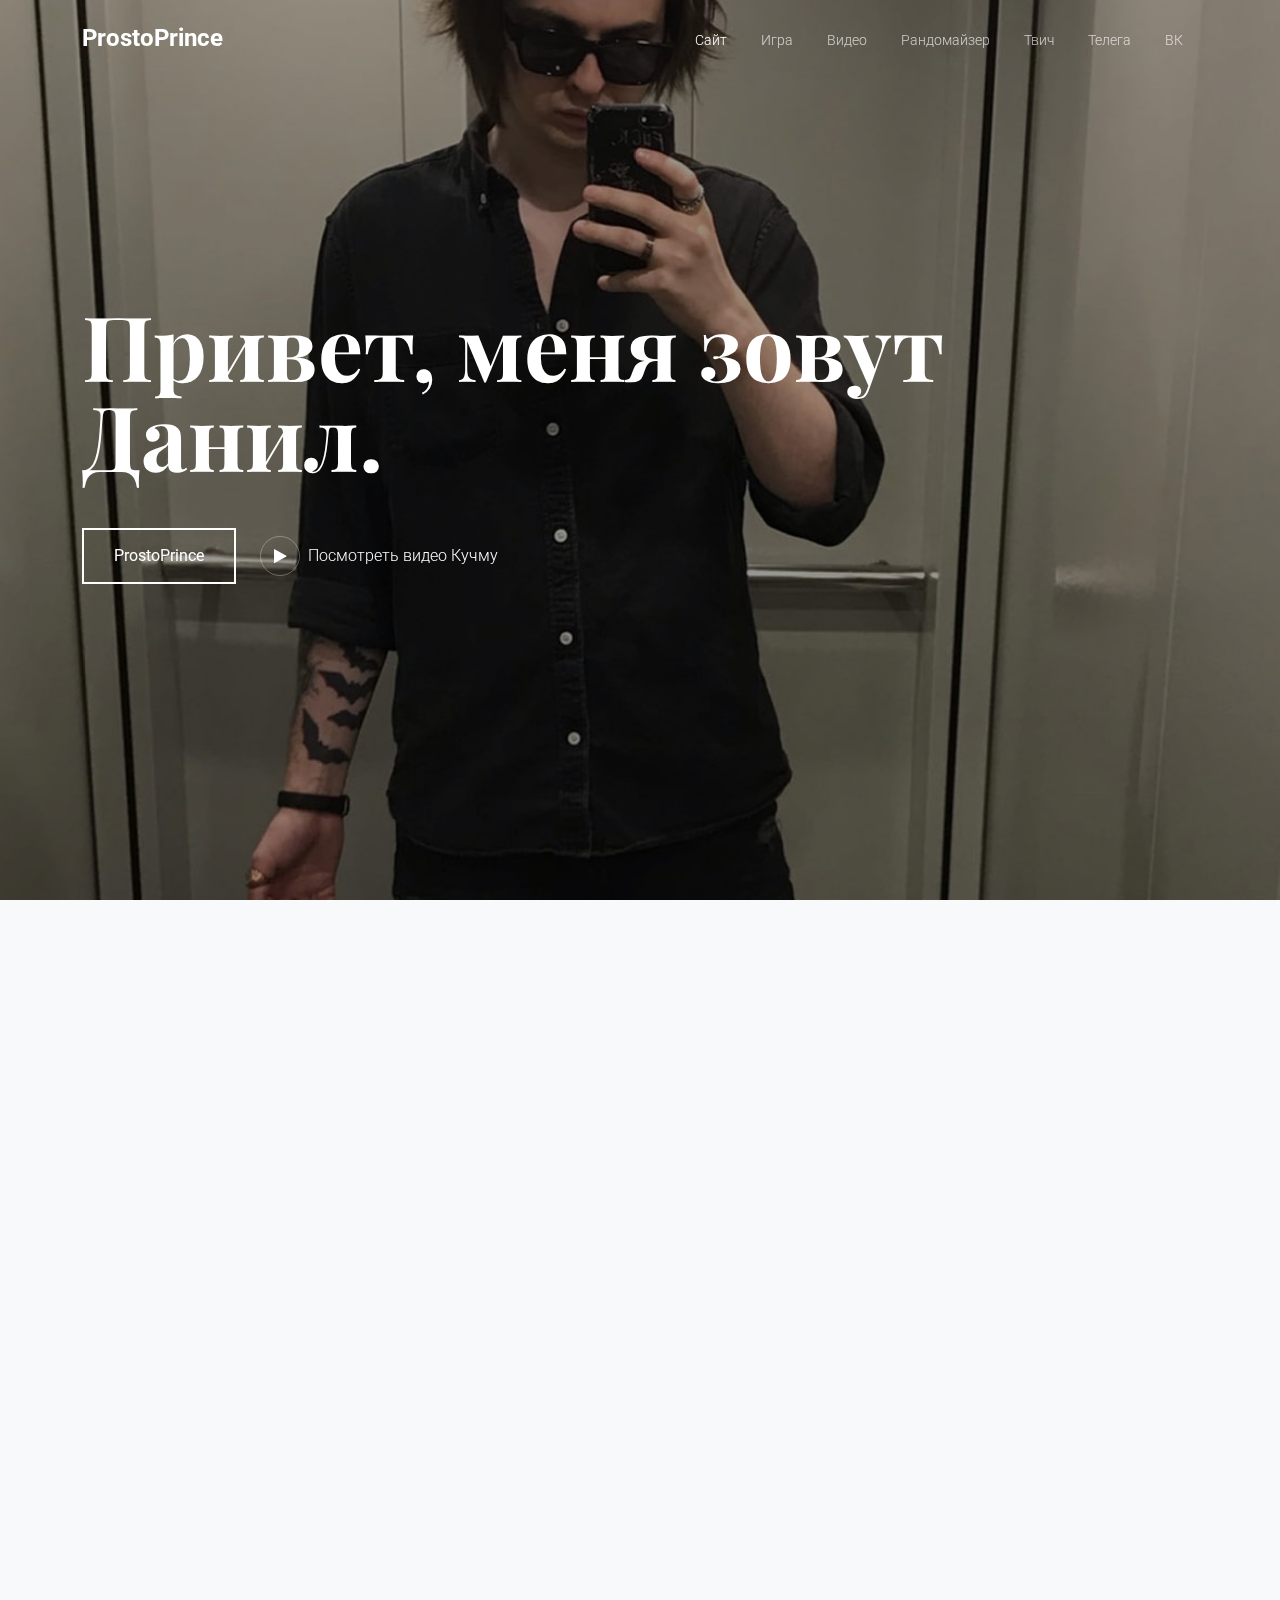
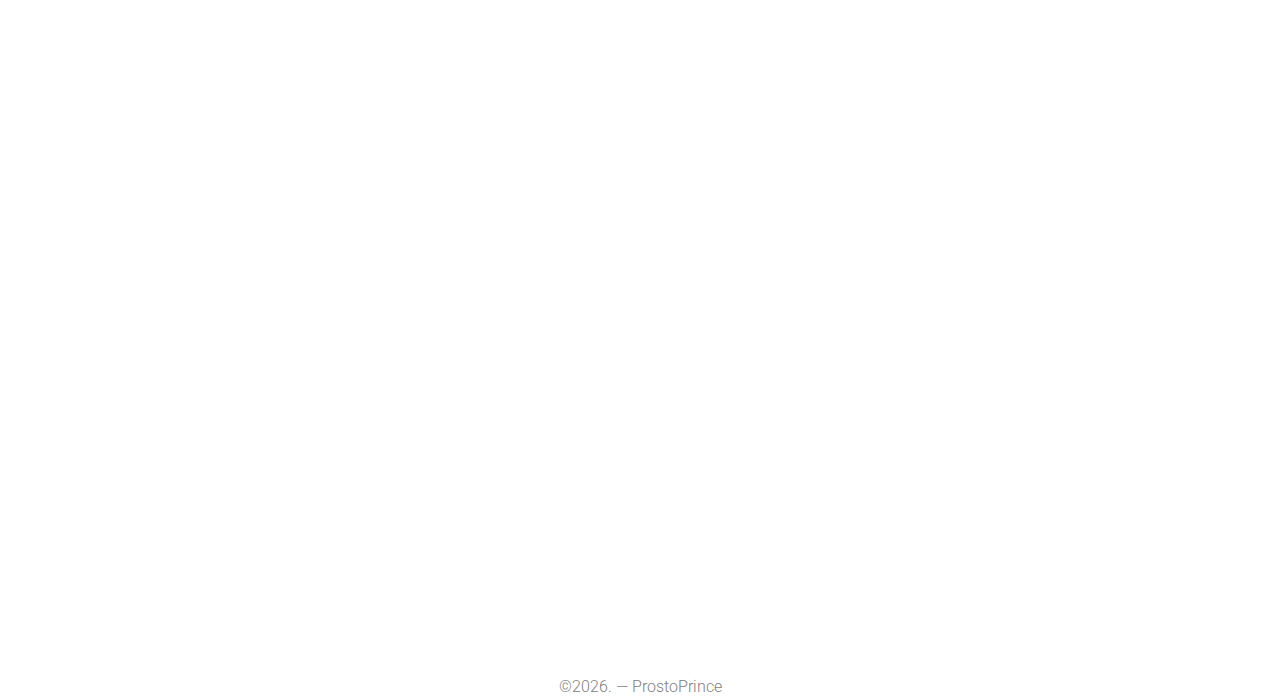
<file: index.html>
<!doctype html>
<html lang="ru">
<head>
	<!-- Required meta tags -->
	<meta charset="utf-8">
	<meta name="viewport" content="width=device-width, initial-scale=1">
	
	<meta name="author" content="">
	<link rel="shortcut icon" href="icondanil.png">

	<meta name="description" content="" />
	<meta name="keywords" content="bootstrap, bootstrap5" />

	<link rel="preconnect" href="https://fonts.gstatic.com">
	<link href="https://fonts.googleapis.com/css2?family=Playfair+Display:wght@400;700&family=Roboto:wght@300;400&display=swap" rel="stylesheet">


	<link rel="stylesheet" href="fonts/icomoon/style.css">
	<link rel="stylesheet" href="fonts/feather/style.css">

	<link rel="stylesheet" href="css/tiny-slider.css">
	<link rel="stylesheet" href="css/aos.css">
	<link rel="stylesheet" href="css/glightbox.min.css">
	<link rel="stylesheet" href="css/style.css">

	<title>ProstoPrince &mdash; стример в Интернете</title>
</head>
<body>

	<div class="site-mobile-menu site-navbar-target">
		<div class="site-mobile-menu-header">
			<div class="site-mobile-menu-close">
				<span class="icofont-close js-menu-toggle"></span>
			</div>
		</div>
		<div class="site-mobile-menu-body"></div>
	</div>

	<nav class="site-nav">
		<div class="container">
			<div class="site-navigation">
				<a href="index.html" class="logo m-0">ProstoPrince</a>

				<ul class="js-clone-nav d-none d-lg-inline-block text-start site-menu float-end">
					<li class="active"><a href="index.html">Сайт</a></li>
					<li><a href="indexgame.html">Игра</a></li>
					<li><a href="indextv.html">Видео</a></li>
					<li><a href="random.html">Рандомайзер</a></li>
					<li><a href="https://www.twitch.tv/prostoprince">Твич</a></li>
					<li><a href="https://t.me/prostoprince">Телега</a></li>
					<li><a href="https://vk.com/brokenprince">ВК</a></li>
				</ul>

				<a href="#" class="burger ms-auto float-end site-menu-toggle mt-2 js-menu-toggle d-inline-block d-lg-none light" data-toggle="collapse" data-target="#main-navbar">
					<span></span>
				</a>
			</div>
		</div>
	</nav>


	<div class="hero v-h-full overlay">
		<div class="img-bg rellax">
			<img src="images/hero_11.jpg" alt="Image" class="img-fluid">
		</div>
		<div class="container">
			<div class="row align-items-center v-h-full">

				<div class="col-lg-10 col-xxl-6">
					<h1 class="heading-2 text-white mb-5" data-aos="fade-up">Привет, меня зовут Данил.</h1>
					<p data-aos="fade-up" class="d-flex" data-aos-delay="200"><a href="https://www.twitch.tv/prostoprince/clip/AggressiveSilkyArtichokeTBTacoLeft-YABX3x35x0NKewam" class="btn btn-primary-outline white me-4">ProstoPrince</a> <a href="https://www.youtube.com/watch?v=nR4-WXHCdPE" class="glightbox d-inline-flex align-items-center playvid"><span class="icon-play me-2"></span><span>Посмотреть видео Кучму</span></a></p>
				</div>

			</div>
		</div>

	</div>


	<div class="section bg-light">
		<div class="container">
			<div class="row">
				<div class="col-lg-4 mb-4 mb-lg-0" data-aos="fade-up" data-aos-delay="0">
					<div class="service grayscale">
						<div class="service-img">
							<a href="https://www.twitch.tv/prostoprince"><img src="images/img_41.jpg" alt="Image" class="img-fluid"></a>
						</div>
						<div class="service-inner">
							<span></span>
							<h3>Данил (ProstoPrince)</h3>
							<p align="justify">Основатель канала. В прошлом занимался музыкой. Не согласился стричься за 50к. Всегда модный, любит петь. Когда грустит смотрит аниме. Забыл курицу в духовке на месяц. Автор фразы "вкуснятина редкостная". Мозг своей банды, считается самым умным. </p>

						</div>

					</div>
					<br> <br> 
				</div>
				<div class="col-lg-4 mb-4 mb-lg-0" data-aos="fade-up" data-aos-delay="100">
					<div class="service grayscale">
						<div class="service-img">
							<a href="#"><img src="images/img_1.jpg" alt="Image" class="img-fluid"></a>
						</div>
						<div class="service-inner">
							<span></span>
							<h3>Ильюха (Socorpse)</h3>
							<p align="justify">Мой дружбан уже 24 года, важный участник канала. Есть девушка, всегда модный, любит шапку, доту, и слово "ебать". Когда был с карэ путали с Фараоном. Никогда не пьянеет (кроме случая в Тюмени). Любит джетикс мульты. Скоро соберем ему комп, он будет снимать рецепты еды на ютуб.</p>
						</div>

					</div>
				</div>
				<div class="col-lg-4 mb-4 mb-lg-0" data-aos="fade-up" data-aos-delay="200">
					<div class="service grayscale">
						<div class="service-img">
							<a href="#"><img src="images/img_2.jpg" alt="Image" class="img-fluid"></a>
						</div>
						<div class="service-inner">
							<span></span>
							<h3>Виталя (лысый, рыжий)</h3>
							<p align="justify">Мой друг со школы. Снял очень крутое видео на день рождения Ильи, сделав при этом сальто. Кибеспортсмен, но что-то пошло не так. Осень хотел отрастить волосы, но мы постригли его на стриме налысо уже 2 раза. Любит пиво, тусы, пельмени. Очень добрый, хороший парень.</p>
						</div>

					</div>
				</div>
				<div class="col-lg-4 mb-4 mb-lg-0" data-aos="fade-up" data-aos-delay="300">
					<div class="service grayscale">
						<div class="service-img">
							<a href="#"><img src="images/img_31.jpg" alt="Image" class="img-fluid"></a>
						</div>
						<div class="service-inner">
							<span></span>
							<h3>Саша</h3>
							<p align="justify">Жена Ильи. VIP пользователь канала ProstoPrince. Её любят зрители, и она часто появляется на канале. У неё светлые волосы, и карэ. Она тату мастер, любит рисовать, тусить и хорошо шутит. Любит старых черепашек-ниндзя. Она самая молодая на канале, и самая ответственная.</p>
						</div>
					</div>
				</div>
				<div class="col-lg-4 mb-4 mb-lg-0" data-aos="fade-up" data-aos-delay="400">
					<div class="service grayscale">
						<div class="service-img">
							<a href="#"><img src="images/img_61.jpg" alt="Image" class="img-fluid"></a>
						</div>
						<div class="service-inner">
							<span></span>
							<h3>Антон</h3>
							<p align="justify">Друг Витали (лысого), давольно часто появлялся раньше на стримах, и занимал второстепенные, но не малозначенные роли. Был оператором на поздравление дня рождения Ильи. Целые час снимал Виталю, пока тот делал сальто. Недавно был на кукинг стриме.</p>
						</div>
					</div>
				</div>
				<div class="col-lg-4 mb-4 mb-lg-0" data-aos="fade-up" data-aos-delay="500">
					<div class="service grayscale">
						<div class="service-img">
							<a href="https://www.twitch.tv/ku4mu"><img src="images/img_3.jpg" alt="Image" class="img-fluid"></a>
						</div>
						<div class="service-inner">
							<span></span>
							<h3>Марина (Ku4mu)</h3>
							<p align="justify">Ku4mu тоже стримит на твич вроде валик. Недавно была у нас алкостриме. Нас шипперят зрители, особенно julia_bloom7. Сняла крутое видео на др канала. По глазам видно она умная, и при этом модная и стильная. Любит какой-то новый рэп. Любит ночью смотреть мульты.</p>
						</div>
					</div>
				</div>
			</div>
		</div>
	</div>

	<div class="section">
		<div class="container">
			<div class="row justify-content-center mb-5">
				<div class="col-lg-6 text-center" data-aos="fade-up" data-aos-delay="100">
					<span class="subheading mb-2 d-inline-block">Фотогалерея</span>
					<h2 class="mb-4">Моменты с наших стримов</h2>
				</div>
			</div>

			<div class="row">
				<div class="container-fluid">
					<div class="row">
						<div class="col-md-6 col-lg-4" data-aos="fade-up" data-aos-delay="200">
							<a href="images/img_v_1-min.jpg" class="media-1 glightbox">
								<img src="images/img_v_1-min.jpg" alt="Image" class="img-fluid">
								<div class="media-1-content">
									<h2>День рождения Витали</h2>
									<span class="category">Алкострим</span>
								</div>
							</a>
						</div>
						<div class="col-md-6 col-lg-4" data-aos="fade-up" data-aos-delay="300">
							<a href="images/img_v_2-min.jpg" class="media-1 glightbox">
								<img src="images/img_v_2-min.jpg" alt="Image" class="img-fluid">
								<div class="media-1-content">
									<h2>Марафон мультов</h2>
									<span class="category">Шрек</span>
								</div>
							</a>
						</div>
						<div class="col-md-6 col-lg-4" data-aos="fade-up" data-aos-delay="400">
							<a href="images/img_v_3-min.jpg" class="media-1 glightbox">
								<img src="images/img_v_3-min.jpg" alt="Image" class="img-fluid">
								<div class="media-1-content">
									<h2>Алкотур</h2>
									<span class="category">Едем в Тюмень</span>
								</div>
							</a>
						</div>

						<div class="col-md-6 col-lg-4" data-aos="fade-up" data-aos-delay="100">
							<a href="images/img_v_4-min.jpg" class="media-1 glightbox">
								<img src="images/img_v_4-min.jpg" alt="Image" class="img-fluid">
								<div class="media-1-content">
									<h2>Кукинг стрим</h2>
									<span class="category">Готовим у Данила дома</span>
								</div>
							</a>
						</div>
						<div class="col-md-6 col-lg-4" data-aos="fade-up" data-aos-delay="200">
							<a href="images/img_v_5-min.jpg" class="media-1 glightbox">
								<img src="images/img_v_5-min.jpg" alt="Image" class="img-fluid">
								<div class="media-1-content">
									<h2>Ирл стрим</h2>
									<span class="category">Еду в бар</span>
								</div>
							</a>
						</div>
						<div class="col-md-6 col-lg-4" data-aos="fade-up" data-aos-delay="300">
							<a href="images/img_v_6-min.jpg" class="media-1 glightbox">
								<img src="images/img_v_6-min.jpg" alt="Image" class="img-fluid">
								<div class="media-1-content">
									<h2>Стрим от Ильюхи</h2>
									<span class="category">Что-то строит</span>
								</div>
							</a>
						</div>


					</div>
				</div>
			</div>
		</div>
	</div>

	<div class="section">
		<div class="container">
			<div class="row">
				<div class="col-lg-4 pe-lg-5" data-aos="fade-up">
					<h2 class="mb-4">Кароче у нас развлекательный контент</h2>
					<p class="mb-5">Самое время зафоловиться на наш канал, мы всегда рады новым зрителям!</p>
					<p><a href="https://www.twitch.tv/prostoprince/clip/TalentedSparklyDinosaurTBTacoLeft-9d8mvzOna45RhnQR" class="btn btn-black">Наш канал</a></p>
				</div>
				<div class="col-lg-8">
					<div class="row">
						<div class="col-6 col-lg-6 mt-5" data-aos="fade-up" data-aos-delay="100">
							<img src="images/img_v_15-min.jpg" alt="Image" class="img-fluid rounded">
						</div>
						<div class="col-6 col-lg-6" data-aos="fade-up" data-aos-delay="200">
							<img src="images/img_v_16-min.jpg" alt="Image" class="img-fluid rounded">
						</div>
					</div>
				</div>
			</div>
		</div>
	</div>


	<div class="section bg-light">
		<div class="container">
			<div class="row mb-5">
				<div class="col-12 text-center" data-aos="fade-up">
					<span class="subheading d-inline-block mb-2">Наши стримы</span>
					<h2>Как проходят наши стримы?</h2>
				</div>
			</div>
			<div class="row align-items-stretch">
				<div class="col-md-6 col-lg-4 mb-4 mb-lg-5" data-aos="fade-up">
					<div class="unit-4 d-flex">
						<div class="unit-4-icon me-4"><span class="feather-briefcase"></span></div>
						<div>
							<h3>Уважаем зрителей</h3>
							<p align="justify">Любим и ценим зрителей, в чате находятся модераторы, которые смотрят за чатом.</p>
						</div>
					</div>
				</div>
				<div class="col-md-6 col-lg-4 mb-4 mb-lg-5" data-aos="fade-up" data-aos-delay="100">
					<div class="unit-4 d-flex">
						<div class="unit-4-icon me-4"><span class="feather-command"></span></div>
						<div>
							<h3>Любим веселье</h3>
							<p align="justify">Стримы не выключаются, пока не пройдем серию игр. Ночью идут мульты, которые вы выберете.</p>
						</div>
					</div>
				</div>
				<div class="col-md-6 col-lg-4 mb-4 mb-lg-5" data-aos="fade-up" data-aos-delay="200">
					<div class="unit-4 d-flex">
						<div class="unit-4-icon me-4"><span class="feather-cpu"></span></div>
						<div>
							<h3>Баллы канала</h3>
							<p align="justify">За баллы канала можно приобрести разные товары канала. (сигна, роспись, заказ игры и др.)</p>
						</div>
					</div>
				</div>
			</div>
		</div>
	</div>

	<div class="section">
		<div class="container">
			<div class="row mb-5">
				<div class="col-md-6" data-aos="fade-up">
					<span class="subheading mb-2 d-inline-block">Информация о нас</span>
					<h2>Что о нас говорят?</h2>
				</div>
			</div>

			<div class="testimonial-wrap" data-aos="fade-up"  data-aos-delay="100">
				<div id="testimonial">
					<div class="item">
						<div class="testmonial">
							<span class="quote">&rdquo;</span>
							<blockquote>
								<p align="justify">Это самый интересный канал, особенно марафоны, вкуснятина редкостная! Люблю алкостримы от принца и ирл прогулки. </p>
							</blockquote>
							<div class="d-flex author align-items-center">
								<div class="pic">
									<img src="images/person_1.jpg" alt="Image" class="img-fluid">
								</div>
								<div class="author-name">
									<h2>julia_bloom7</h2>
									<span>Стример и спидранер по игре Shrek 2</span>
								</div>
							</div>
						</div>
					</div>

					<div class="item">
						<div class="testmonial">
							<span class="quote">&rdquo;</span>
							<blockquote>
								<p align="justify">Узнал о канале от julia_bloom7, и влюбился в контент. Прохождения целых серий игр, кукинг стримы, мульты ночью, просто что-то невероятное! Спасибо за контент, скоро год, как зафоловлен на канал.</p>
							</blockquote>
							<div class="d-flex author align-items-center">
								<div class="pic">
									<img src="images/person_2.jpg" alt="Image" class="img-fluid">
								</div>
								<div class="author-name">
									<h2>stargfloy</h2>
									<span>Стример и спидранер по игре Half-Life</span>
								</div>
							</div>
						</div>
					</div>

				</div>
			</div>
		</div>
	</div>
	</div>



			</form>
		</div>	
	</div>


	
			<div class="row mt-5">
				<div class="col-12 text-center">
					<p class="mb-0"> &copy;<script>document.write(new Date().getFullYear());</script>. &mdash; ProstoPrince <a href=""></a> 
					</p>
				</div>
			</div>
		</div> 
	</div> 


	<!-- Preloader -->
	<div id="overlayer"></div>
	<div class="loader">
		<div class="spinner-border" role="status">
			<span class="visually-hidden">Loading...</span>
		</div>
	</div>


	<script src="js/bootstrap.bundle.min.js"></script>
	<script src="js/tiny-slider.js"></script>
	<script src="js/aos.js"></script>
	<script src="js/navbar.js"></script>
	<script src="js/glightbox.min.js"></script>
	<script src="js/rellax.min.js"></script>
	<script src="js/custom.js"></script>
</body>
</html>
</file>
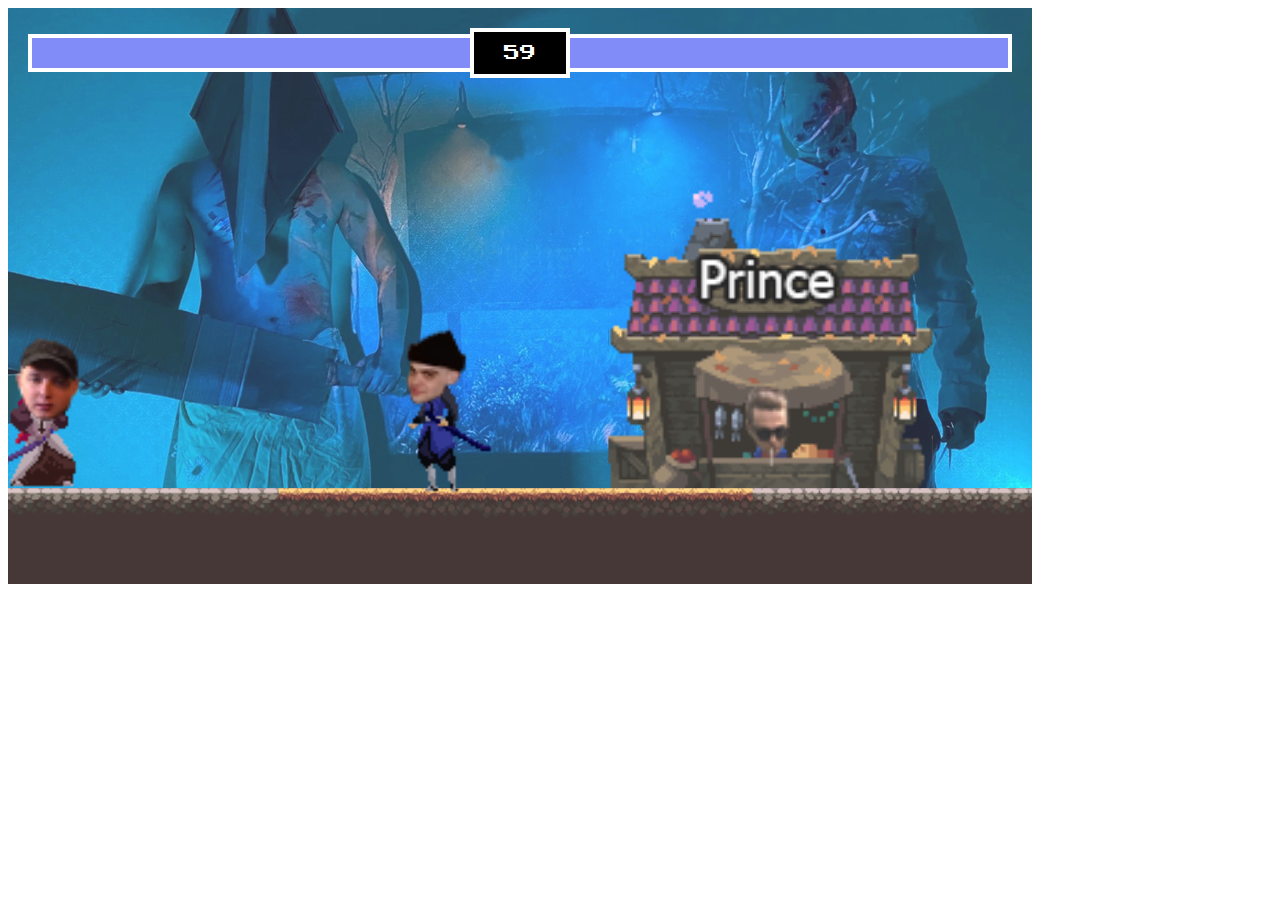
<file: indexg.html>
<head>
  <link rel="preconnect" href="https://fonts.googleapis.com" />
  <link rel="preconnect" href="https://fonts.gstatic.com" crossorigin />
  <link
    href="https://fonts.googleapis.com/css2?family=Press+Start+2P&display=swap"
    rel="stylesheet"
  />
  <style>
    * {
      box-sizing: border-box;
      font-family: 'Press Start 2P', cursive;
    }
  </style>
</head>
<body>
  <!-- red container div -->
  <div style="position: relative; display: inline-block">
    <!-- smaller red container div -->
    <div
      style="
        position: absolute;
        display: flex;
        width: 100%;
        align-items: center;
        padding: 20px;
      "
    >
      <!-- player health -->
      <div
        style="
          position: relative;
          width: 100%;
          display: flex;
          justify-content: flex-end;
          border-top: 4px solid white;
          border-left: 4px solid white;
          border-bottom: 4px solid white;
        "
      >
        <div style="background-color: red; height: 30px; width: 100%"></div>
        <div
          id="playerHealth"
          style="
            position: absolute;
            background: #818cf8;
            top: 0;
            right: 0;
            bottom: 0;
            width: 100%;
          "
        ></div>
      </div>

      <!-- timer -->
      <div
        id="timer"
        style="
          background-color: black;
          width: 100px;
          height: 50px;
          flex-shrink: 0;
          display: flex;
          align-items: center;
          justify-content: center;
          color: white;
          border: 4px solid white;
        "
      >
        10
      </div>
      <!-- enemy health -->
      <div
        style="
          position: relative;
          width: 100%;
          border-top: 4px solid white;
          border-bottom: 4px solid white;
          border-right: 4px solid white;
        "
      >
        <div style="background-color: red; height: 30px"></div>
        <div
          id="enemyHealth"
          style="
            position: absolute;
            background: #818cf8;
            top: 0;
            right: 0;
            bottom: 0;
            left: 0;
          "
        ></div>
      </div>
      <div></div>
    </div>
    <div
      id="displayText"
      style="
        position: absolute;
        color: white;
        align-items: center;
        justify-content: center;
        top: 0;
        right: 0;
        bottom: 0;
        left: 0;
        display: none;
      "
    >
      Tie
    </div>
    <canvas></canvas>
  </div>

  <script
    src="https://cdnjs.cloudflare.com/ajax/libs/gsap/3.9.1/gsap.min.js"
    integrity="sha512-H6cPm97FAsgIKmlBA4s774vqoN24V5gSQL4yBTDOY2su2DeXZVhQPxFK4P6GPdnZqM9fg1G3cMv5wD7e6cFLZQ=="
    crossorigin="anonymous"
    referrerpolicy="no-referrer"
  ></script>
  <script src="js/utils.js"></script>
  <script src="js/classes.js"></script>
  <script src="indexgjs.js"></script>
</body>
</file>
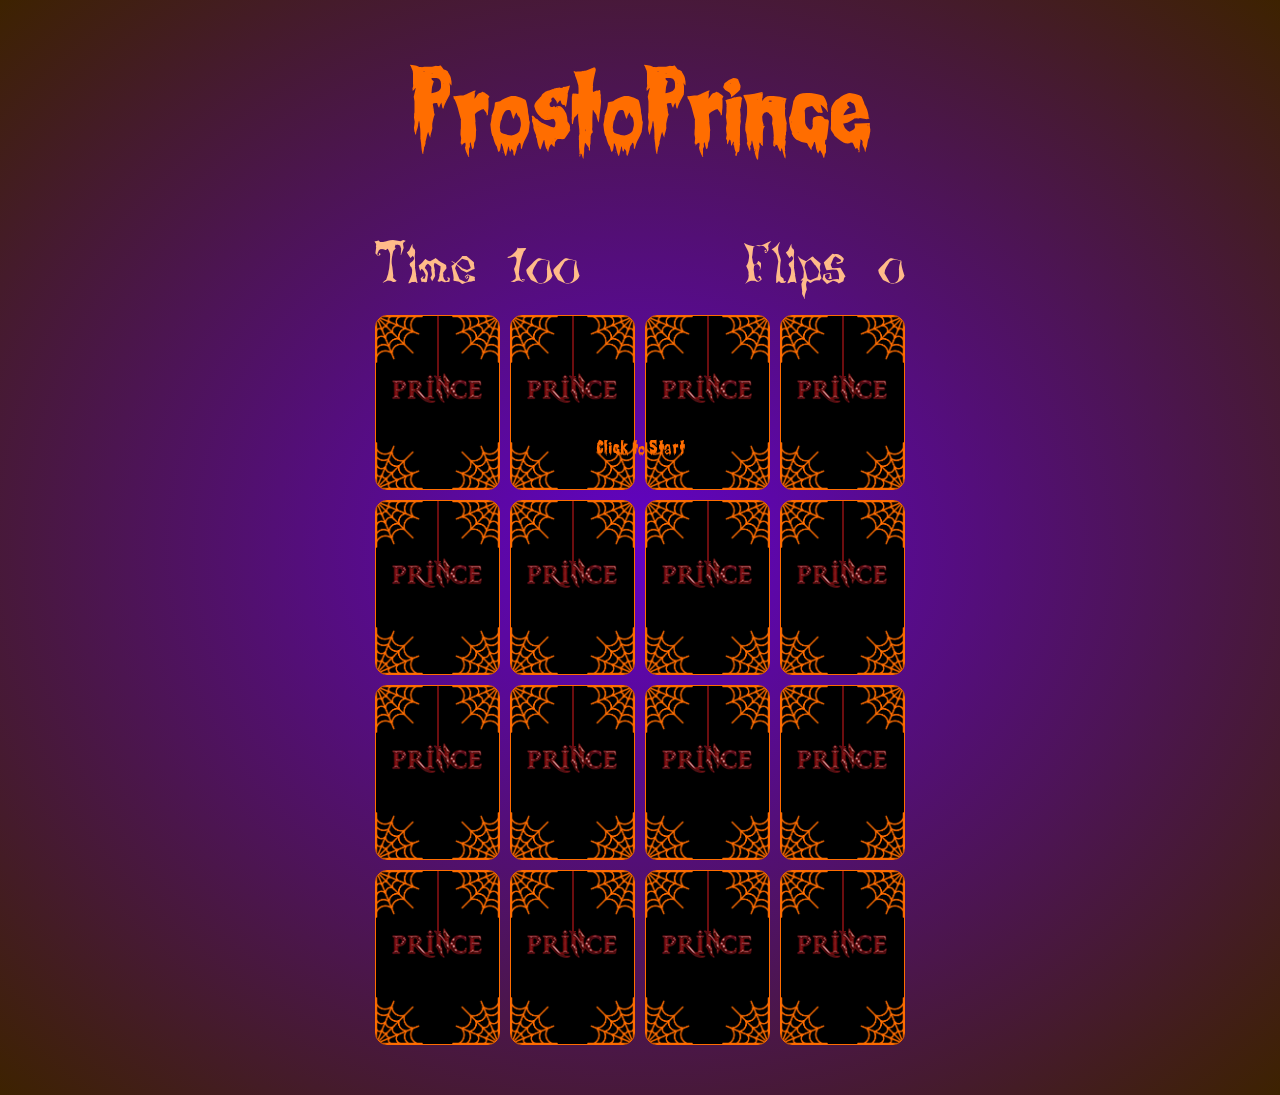
<file: indexgame.html>
<!DOCTYPE html>
<html lang="en">
<head>
  <meta charset="UTF-8">
  <meta name="viewport" content="width=device-width, initial-scale=1.0">
  <meta http-equiv="X-UA-Compatible" content="ie=edge">
  <link href="stylesgame.css" rel="stylesheet">
  <link rel="shortcut icon" href="icondanil.png">
  <script src="scriptgame.js" async></script>
  <title>ProstoPrince Game</title>
</head>
<body>
  <h1 class="page-title">ProstoPrince</h1>
  <div class="overlay-text visible">
    Click to Start
  </div>
  <div id="game-over-text" class="overlay-text">
    GAME OVER
    <span class="overlay-text-small">Click to Restart</span>
  </div>
  <div id="victory-text" class="overlay-text">
    VICTORY
    <span class="overlay-text-small">Click to Restart</span>
  </div>

  <div class="game-container">
    <div class="game-info-container">
      <div class="game-info">
        Time <span id="time-remaining">100</span>
      </div>
      <div class="game-info">
        Flips <span id="flips">0</span>
      </div>
    </div>
    <div class="card">
      <div class="card-back card-face">
        <img class="cob-web cob-web-top-left" src="Assets/Images/Cobweb.png">
        <img class="cob-web cob-web-top-right" src="Assets/Images/Cobweb.png">
        <img class="cob-web cob-web-bottom-left" src="Assets/Images/Cobweb.png">
        <img class="cob-web cob-web-bottom-right" src="Assets/Images/Cobweb.png">
        <img class="spider" src="Assets/Images/Spider.png">
      </div>
      <div class="card-front card-face">
        <img class="cob-web cob-web-top-left" src="Assets/Images/CobwebGrey.png">
        <img class="cob-web cob-web-top-right" src="Assets/Images/CobwebGrey.png">
        <img class="cob-web cob-web-bottom-left" src="Assets/Images/CobwebGrey.png">
        <img class="cob-web cob-web-bottom-right" src="Assets/Images/CobwebGrey.png">
        <img class="card-value" src="Assets/Images/Bat.png">
      </div>
    </div>
    <div class="card">
      <div class="card-back card-face">
        <img class="cob-web cob-web-top-left" src="Assets/Images/Cobweb.png">
        <img class="cob-web cob-web-top-right" src="Assets/Images/Cobweb.png">
        <img class="cob-web cob-web-bottom-left" src="Assets/Images/Cobweb.png">
        <img class="cob-web cob-web-bottom-right" src="Assets/Images/Cobweb.png">
        <img class="spider" src="Assets/Images/Spider.png">
      </div>
      <div class="card-front card-face">
        <img class="cob-web cob-web-top-left" src="Assets/Images/CobwebGrey.png">
        <img class="cob-web cob-web-top-right" src="Assets/Images/CobwebGrey.png">
        <img class="cob-web cob-web-bottom-left" src="Assets/Images/CobwebGrey.png">
        <img class="cob-web cob-web-bottom-right" src="Assets/Images/CobwebGrey.png">
        <img class="card-value" src="Assets/Images/Bat.png">
      </div>
    </div>
    <div class="card">
      <div class="card-back card-face">
        <img class="cob-web cob-web-top-left" src="Assets/Images/Cobweb.png">
        <img class="cob-web cob-web-top-right" src="Assets/Images/Cobweb.png">
        <img class="cob-web cob-web-bottom-left" src="Assets/Images/Cobweb.png">
        <img class="cob-web cob-web-bottom-right" src="Assets/Images/Cobweb.png">
        <img class="spider" src="Assets/Images/Spider.png">
      </div>
      <div class="card-front card-face">
        <img class="cob-web cob-web-top-left" src="Assets/Images/CobwebGrey.png">
        <img class="cob-web cob-web-top-right" src="Assets/Images/CobwebGrey.png">
        <img class="cob-web cob-web-bottom-left" src="Assets/Images/CobwebGrey.png">
        <img class="cob-web cob-web-bottom-right" src="Assets/Images/CobwebGrey.png">
        <img class="card-value" src="Assets/Images/Bones.png">
      </div>
    </div>
    <div class="card">
      <div class="card-back card-face">
        <img class="cob-web cob-web-top-left" src="Assets/Images/Cobweb.png">
        <img class="cob-web cob-web-top-right" src="Assets/Images/Cobweb.png">
        <img class="cob-web cob-web-bottom-left" src="Assets/Images/Cobweb.png">
        <img class="cob-web cob-web-bottom-right" src="Assets/Images/Cobweb.png">
        <img class="spider" src="Assets/Images/Spider.png">
      </div>
      <div class="card-front card-face">
        <img class="cob-web cob-web-top-left" src="Assets/Images/CobwebGrey.png">
        <img class="cob-web cob-web-top-right" src="Assets/Images/CobwebGrey.png">
        <img class="cob-web cob-web-bottom-left" src="Assets/Images/CobwebGrey.png">
        <img class="cob-web cob-web-bottom-right" src="Assets/Images/CobwebGrey.png">
        <img class="card-value" src="Assets/Images/Bones.png">
      </div>
    </div>
    <div class="card">
      <div class="card-back card-face">
        <img class="cob-web cob-web-top-left" src="Assets/Images/Cobweb.png">
        <img class="cob-web cob-web-top-right" src="Assets/Images/Cobweb.png">
        <img class="cob-web cob-web-bottom-left" src="Assets/Images/Cobweb.png">
        <img class="cob-web cob-web-bottom-right" src="Assets/Images/Cobweb.png">
        <img class="spider" src="Assets/Images/Spider.png">
      </div>
      <div class="card-front card-face">
        <img class="cob-web cob-web-top-left" src="Assets/Images/CobwebGrey.png">
        <img class="cob-web cob-web-top-right" src="Assets/Images/CobwebGrey.png">
        <img class="cob-web cob-web-bottom-left" src="Assets/Images/CobwebGrey.png">
        <img class="cob-web cob-web-bottom-right" src="Assets/Images/CobwebGrey.png">
        <img class="card-value" src="Assets/Images/Cauldron.png">
      </div>
    </div>
    <div class="card">
      <div class="card-back card-face">
        <img class="cob-web cob-web-top-left" src="Assets/Images/Cobweb.png">
        <img class="cob-web cob-web-top-right" src="Assets/Images/Cobweb.png">
        <img class="cob-web cob-web-bottom-left" src="Assets/Images/Cobweb.png">
        <img class="cob-web cob-web-bottom-right" src="Assets/Images/Cobweb.png">
        <img class="spider" src="Assets/Images/Spider.png">
      </div>
      <div class="card-front card-face">
        <img class="cob-web cob-web-top-left" src="Assets/Images/CobwebGrey.png">
        <img class="cob-web cob-web-top-right" src="Assets/Images/CobwebGrey.png">
        <img class="cob-web cob-web-bottom-left" src="Assets/Images/CobwebGrey.png">
        <img class="cob-web cob-web-bottom-right" src="Assets/Images/CobwebGrey.png">
        <img class="card-value" src="Assets/Images/Cauldron.png">
      </div>
    </div>
    <div class="card">
      <div class="card-back card-face">
        <img class="cob-web cob-web-top-left" src="Assets/Images/Cobweb.png">
        <img class="cob-web cob-web-top-right" src="Assets/Images/Cobweb.png">
        <img class="cob-web cob-web-bottom-left" src="Assets/Images/Cobweb.png">
        <img class="cob-web cob-web-bottom-right" src="Assets/Images/Cobweb.png">
        <img class="spider" src="Assets/Images/Spider.png">
      </div>
      <div class="card-front card-face">
        <img class="cob-web cob-web-top-left" src="Assets/Images/CobwebGrey.png">
        <img class="cob-web cob-web-top-right" src="Assets/Images/CobwebGrey.png">
        <img class="cob-web cob-web-bottom-left" src="Assets/Images/CobwebGrey.png">
        <img class="cob-web cob-web-bottom-right" src="Assets/Images/CobwebGrey.png">
        <img class="card-value" src="Assets/Images/Eye.png">
      </div>
    </div>
    <div class="card">
      <div class="card-back card-face">
        <img class="cob-web cob-web-top-left" src="Assets/Images/Cobweb.png">
        <img class="cob-web cob-web-top-right" src="Assets/Images/Cobweb.png">
        <img class="cob-web cob-web-bottom-left" src="Assets/Images/Cobweb.png">
        <img class="cob-web cob-web-bottom-right" src="Assets/Images/Cobweb.png">
        <img class="spider" src="Assets/Images/Spider.png">
      </div>
      <div class="card-front card-face">
        <img class="cob-web cob-web-top-left" src="Assets/Images/CobwebGrey.png">
        <img class="cob-web cob-web-top-right" src="Assets/Images/CobwebGrey.png">
        <img class="cob-web cob-web-bottom-left" src="Assets/Images/CobwebGrey.png">
        <img class="cob-web cob-web-bottom-right" src="Assets/Images/CobwebGrey.png">
        <img class="card-value" src="Assets/Images/Eye.png">
      </div>
    </div>
    <div class="card">
      <div class="card-back card-face">
        <img class="cob-web cob-web-top-left" src="Assets/Images/Cobweb.png">
        <img class="cob-web cob-web-top-right" src="Assets/Images/Cobweb.png">
        <img class="cob-web cob-web-bottom-left" src="Assets/Images/Cobweb.png">
        <img class="cob-web cob-web-bottom-right" src="Assets/Images/Cobweb.png">
        <img class="spider" src="Assets/Images/Spider.png">
      </div>
      <div class="card-front card-face">
        <img class="cob-web cob-web-top-left" src="Assets/Images/CobwebGrey.png">
        <img class="cob-web cob-web-top-right" src="Assets/Images/CobwebGrey.png">
        <img class="cob-web cob-web-bottom-left" src="Assets/Images/CobwebGrey.png">
        <img class="cob-web cob-web-bottom-right" src="Assets/Images/CobwebGrey.png">
        <img class="card-value" src="Assets/Images/Skull.png">
      </div>
    </div>
    <div class="card">
      <div class="card-back card-face">
        <img class="cob-web cob-web-top-left" src="Assets/Images/Cobweb.png">
        <img class="cob-web cob-web-top-right" src="Assets/Images/Cobweb.png">
        <img class="cob-web cob-web-bottom-left" src="Assets/Images/Cobweb.png">
        <img class="cob-web cob-web-bottom-right" src="Assets/Images/Cobweb.png">
        <img class="spider" src="Assets/Images/Spider.png">
      </div>
      <div class="card-front card-face">
        <img class="cob-web cob-web-top-left" src="Assets/Images/CobwebGrey.png">
        <img class="cob-web cob-web-top-right" src="Assets/Images/CobwebGrey.png">
        <img class="cob-web cob-web-bottom-left" src="Assets/Images/CobwebGrey.png">
        <img class="cob-web cob-web-bottom-right" src="Assets/Images/CobwebGrey.png">
        <img class="card-value" src="Assets/Images/Skull.png">
      </div>
    </div>
    <div class="card">
      <div class="card-back card-face">
        <img class="cob-web cob-web-top-left" src="Assets/Images/Cobweb.png">
        <img class="cob-web cob-web-top-right" src="Assets/Images/Cobweb.png">
        <img class="cob-web cob-web-bottom-left" src="Assets/Images/Cobweb.png">
        <img class="cob-web cob-web-bottom-right" src="Assets/Images/Cobweb.png">
        <img class="spider" src="Assets/Images/Spider.png">
      </div>
      <div class="card-front card-face">
        <img class="cob-web cob-web-top-left" src="Assets/Images/CobwebGrey.png">
        <img class="cob-web cob-web-top-right" src="Assets/Images/CobwebGrey.png">
        <img class="cob-web cob-web-bottom-left" src="Assets/Images/CobwebGrey.png">
        <img class="cob-web cob-web-bottom-right" src="Assets/Images/CobwebGrey.png">
        <img class="card-value" src="Assets/Images/Pumpkin.png">
      </div>
    </div>
    <div class="card">
      <div class="card-back card-face">
        <img class="cob-web cob-web-top-left" src="Assets/Images/Cobweb.png">
        <img class="cob-web cob-web-top-right" src="Assets/Images/Cobweb.png">
        <img class="cob-web cob-web-bottom-left" src="Assets/Images/Cobweb.png">
        <img class="cob-web cob-web-bottom-right" src="Assets/Images/Cobweb.png">
        <img class="spider" src="Assets/Images/Spider.png">
      </div>
      <div class="card-front card-face">
        <img class="cob-web cob-web-top-left" src="Assets/Images/CobwebGrey.png">
        <img class="cob-web cob-web-top-right" src="Assets/Images/CobwebGrey.png">
        <img class="cob-web cob-web-bottom-left" src="Assets/Images/CobwebGrey.png">
        <img class="cob-web cob-web-bottom-right" src="Assets/Images/CobwebGrey.png">
        <img class="card-value" src="Assets/Images/Pumpkin.png">
      </div>
    </div>
    <div class="card">
      <div class="card-back card-face">
        <img class="cob-web cob-web-top-left" src="Assets/Images/Cobweb.png">
        <img class="cob-web cob-web-top-right" src="Assets/Images/Cobweb.png">
        <img class="cob-web cob-web-bottom-left" src="Assets/Images/Cobweb.png">
        <img class="cob-web cob-web-bottom-right" src="Assets/Images/Cobweb.png">
        <img class="spider" src="Assets/Images/Spider.png">
      </div>
      <div class="card-front card-face">
        <img class="cob-web cob-web-top-left" src="Assets/Images/CobwebGrey.png">
        <img class="cob-web cob-web-top-right" src="Assets/Images/CobwebGrey.png">
        <img class="cob-web cob-web-bottom-left" src="Assets/Images/CobwebGrey.png">
        <img class="cob-web cob-web-bottom-right" src="Assets/Images/CobwebGrey.png">
        <img class="card-value" src="Assets/Images/Ghost.png">
      </div>
    </div>
    <div class="card">
      <div class="card-back card-face">
        <img class="cob-web cob-web-top-left" src="Assets/Images/Cobweb.png">
        <img class="cob-web cob-web-top-right" src="Assets/Images/Cobweb.png">
        <img class="cob-web cob-web-bottom-left" src="Assets/Images/Cobweb.png">
        <img class="cob-web cob-web-bottom-right" src="Assets/Images/Cobweb.png">
        <img class="spider" src="Assets/Images/Spider.png">
      </div>
      <div class="card-front card-face">
        <img class="cob-web cob-web-top-left" src="Assets/Images/CobwebGrey.png">
        <img class="cob-web cob-web-top-right" src="Assets/Images/CobwebGrey.png">
        <img class="cob-web cob-web-bottom-left" src="Assets/Images/CobwebGrey.png">
        <img class="cob-web cob-web-bottom-right" src="Assets/Images/CobwebGrey.png">
        <img class="card-value" src="Assets/Images/Ghost.png">
      </div>
    </div>
    <div class="card">
      <div class="card-back card-face">
        <img class="cob-web cob-web-top-left" src="Assets/Images/Cobweb.png">
        <img class="cob-web cob-web-top-right" src="Assets/Images/Cobweb.png">
        <img class="cob-web cob-web-bottom-left" src="Assets/Images/Cobweb.png">
        <img class="cob-web cob-web-bottom-right" src="Assets/Images/Cobweb.png">
        <img class="spider" src="Assets/Images/Spider.png">
      </div>
      <div class="card-front card-face">
        <img class="cob-web cob-web-top-left" src="Assets/Images/CobwebGrey.png">
        <img class="cob-web cob-web-top-right" src="Assets/Images/CobwebGrey.png">
        <img class="cob-web cob-web-bottom-left" src="Assets/Images/CobwebGrey.png">
        <img class="cob-web cob-web-bottom-right" src="Assets/Images/CobwebGrey.png">
        <img class="card-value" src="Assets/Images/Dracula.png">
      </div>
    </div>
    <div class="card">
      <div class="card-back card-face">
        <img class="cob-web cob-web-top-left" src="Assets/Images/Cobweb.png">
        <img class="cob-web cob-web-top-right" src="Assets/Images/Cobweb.png">
        <img class="cob-web cob-web-bottom-left" src="Assets/Images/Cobweb.png">
        <img class="cob-web cob-web-bottom-right" src="Assets/Images/Cobweb.png">
        <img class="spider" src="Assets/Images/Spider.png">
      </div>
      <div class="card-front card-face">
        <img class="cob-web cob-web-top-left" src="Assets/Images/CobwebGrey.png">
        <img class="cob-web cob-web-top-right" src="Assets/Images/CobwebGrey.png">
        <img class="cob-web cob-web-bottom-left" src="Assets/Images/CobwebGrey.png">
        <img class="cob-web cob-web-bottom-right" src="Assets/Images/CobwebGrey.png">
        <img class="card-value" src="Assets/Images/Dracula.png">
      </div>
    </div>
  </div>

</body>
</html>
</file>
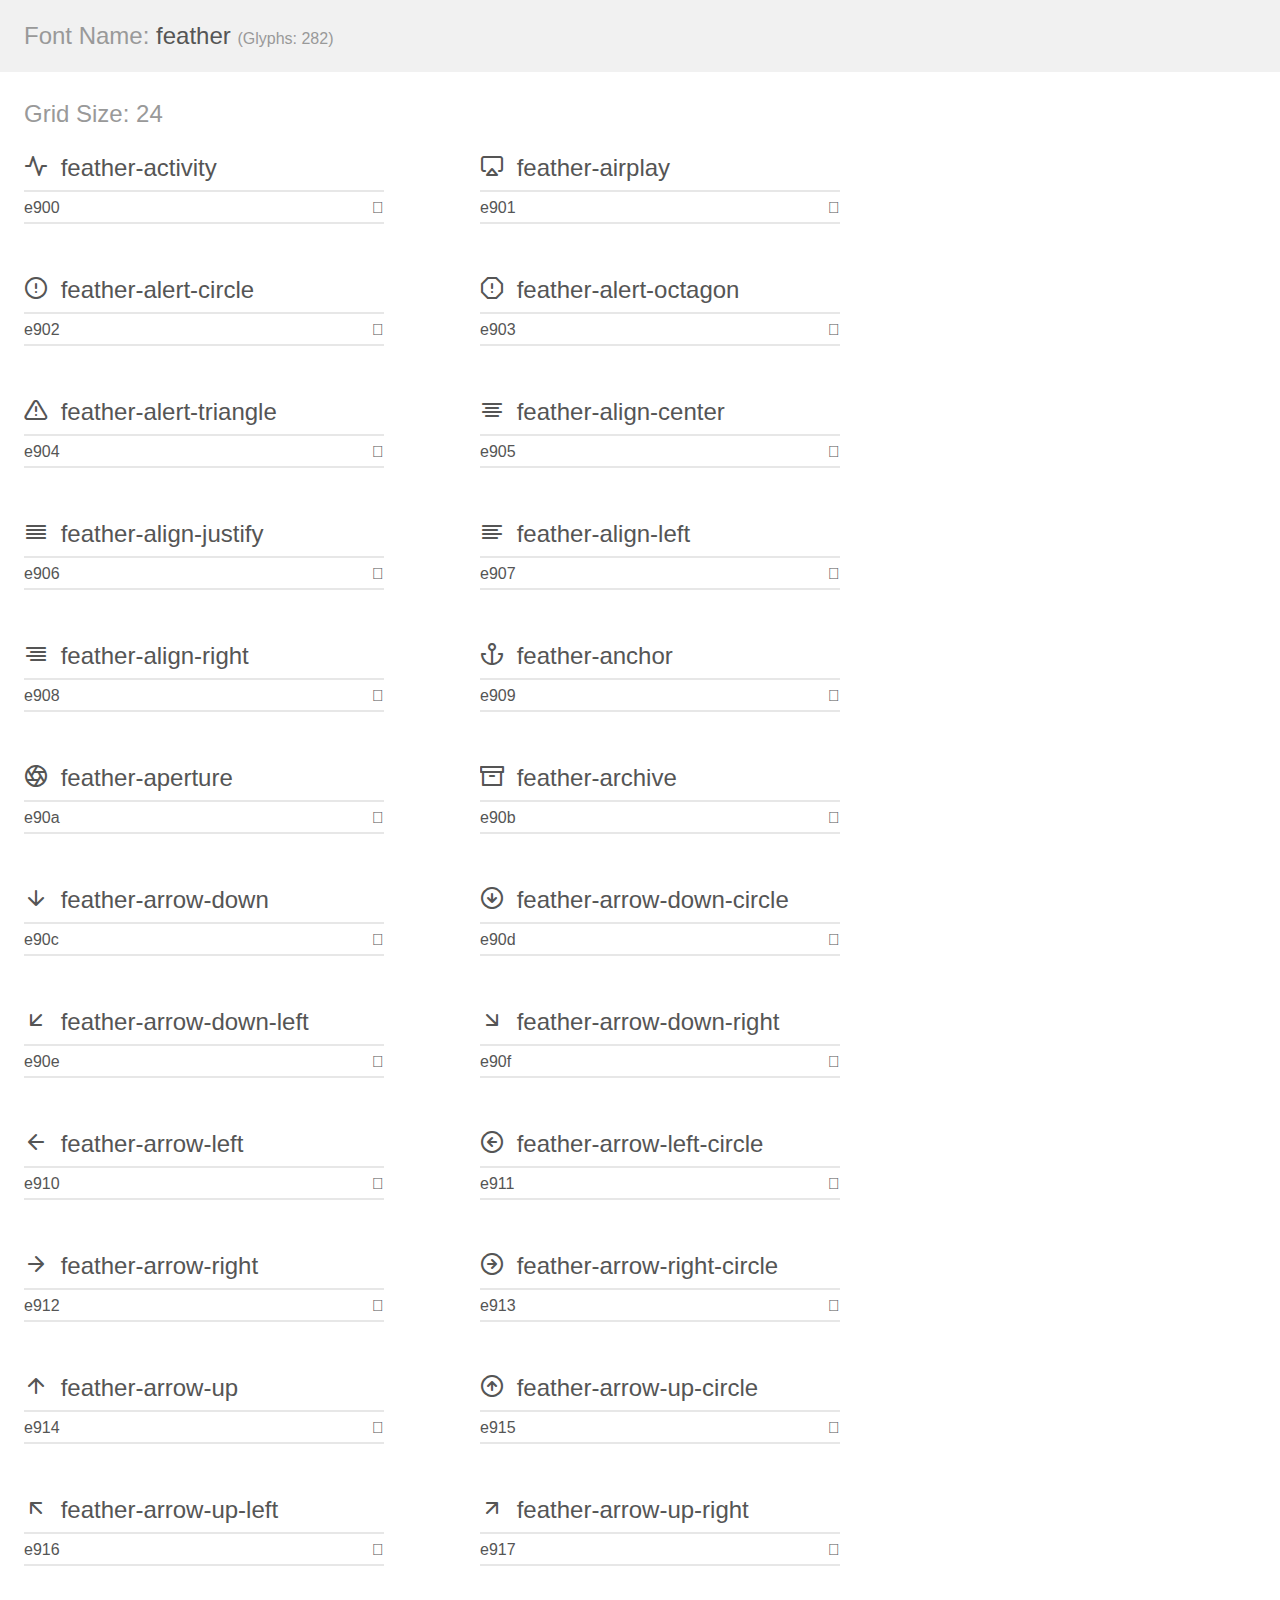
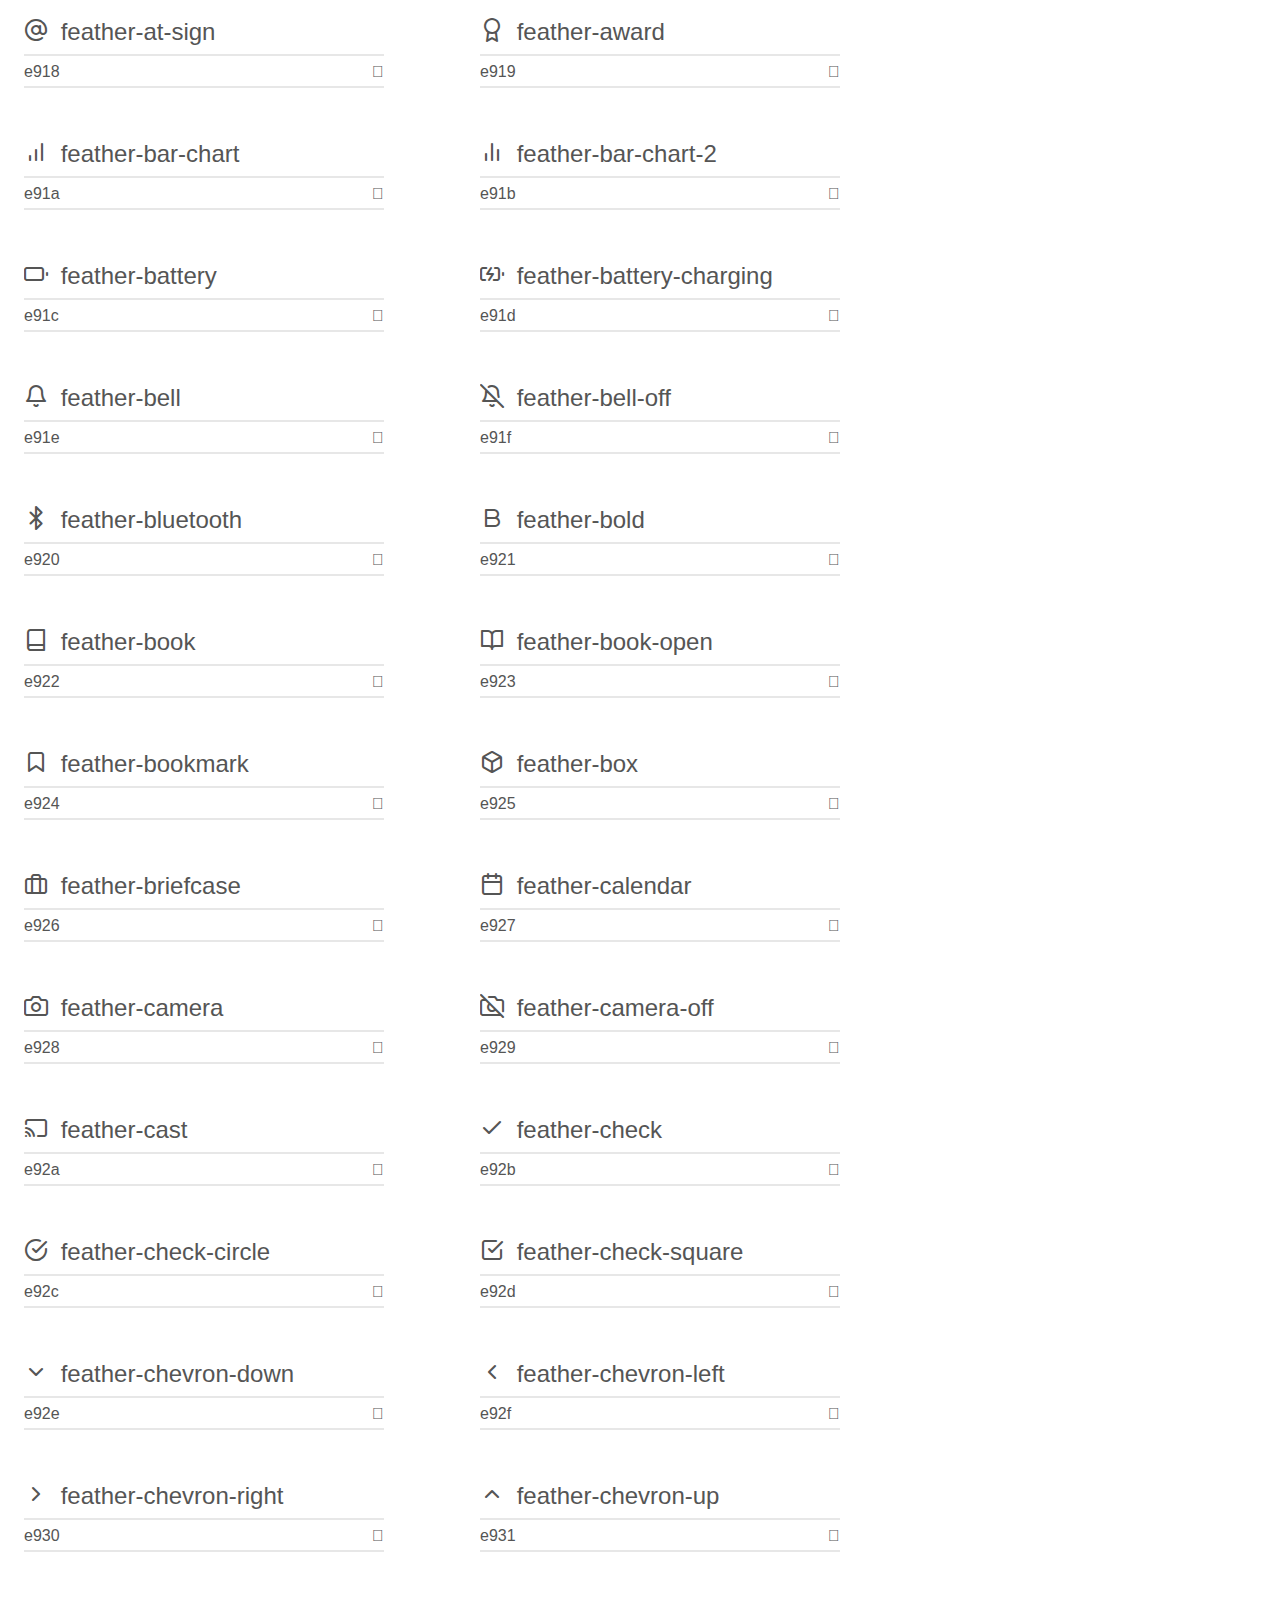
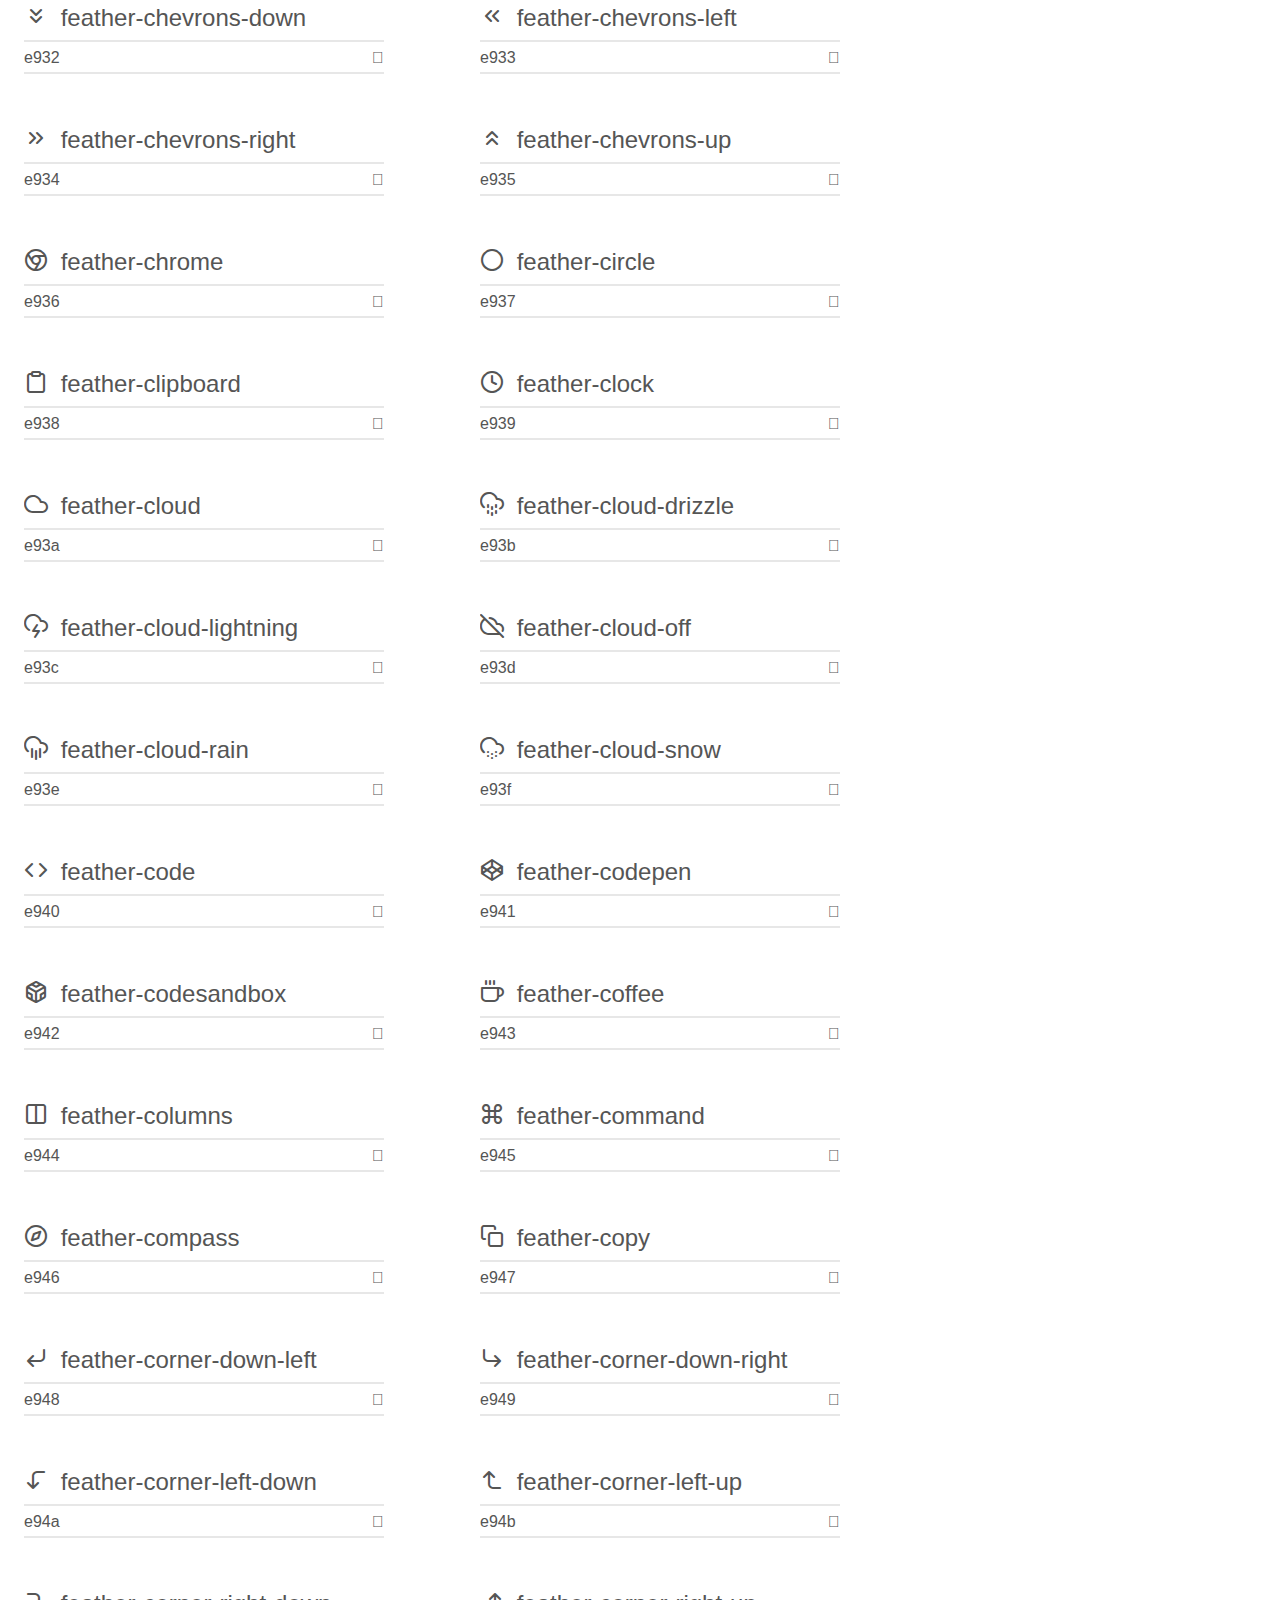
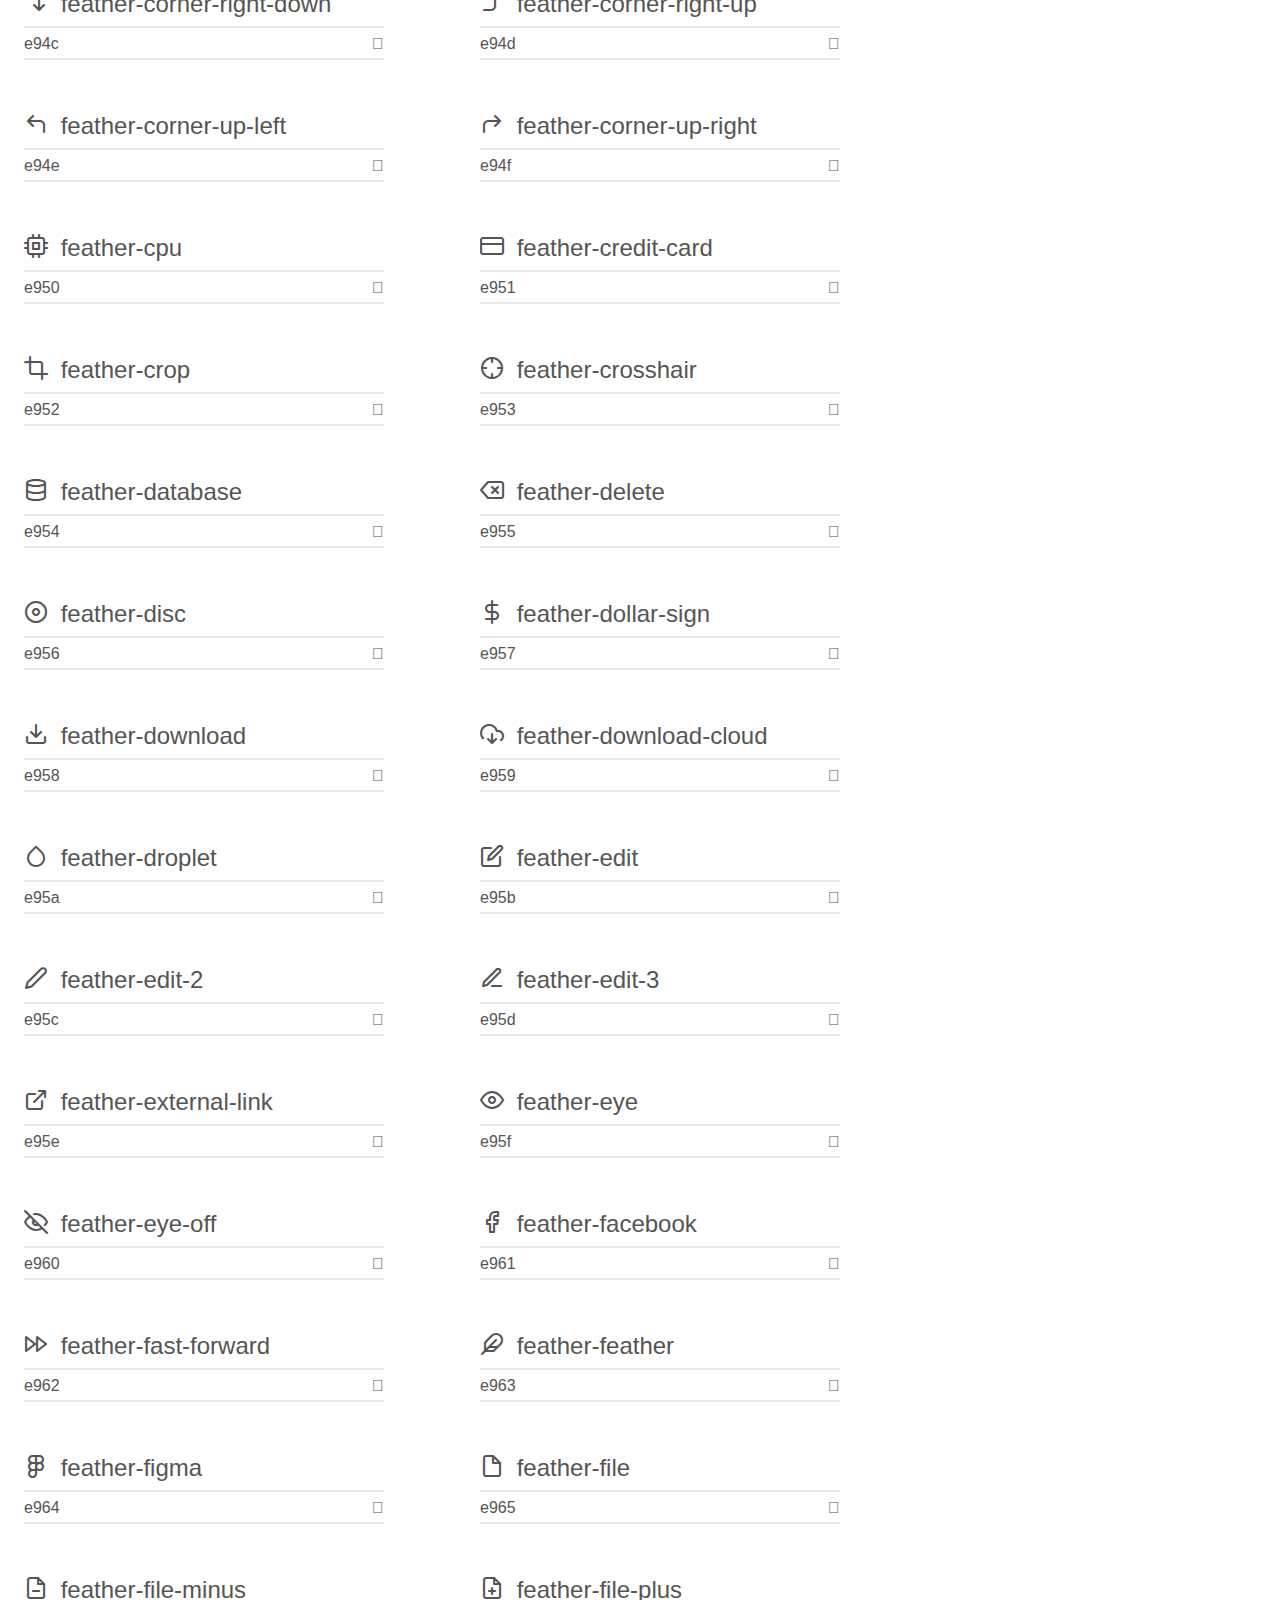
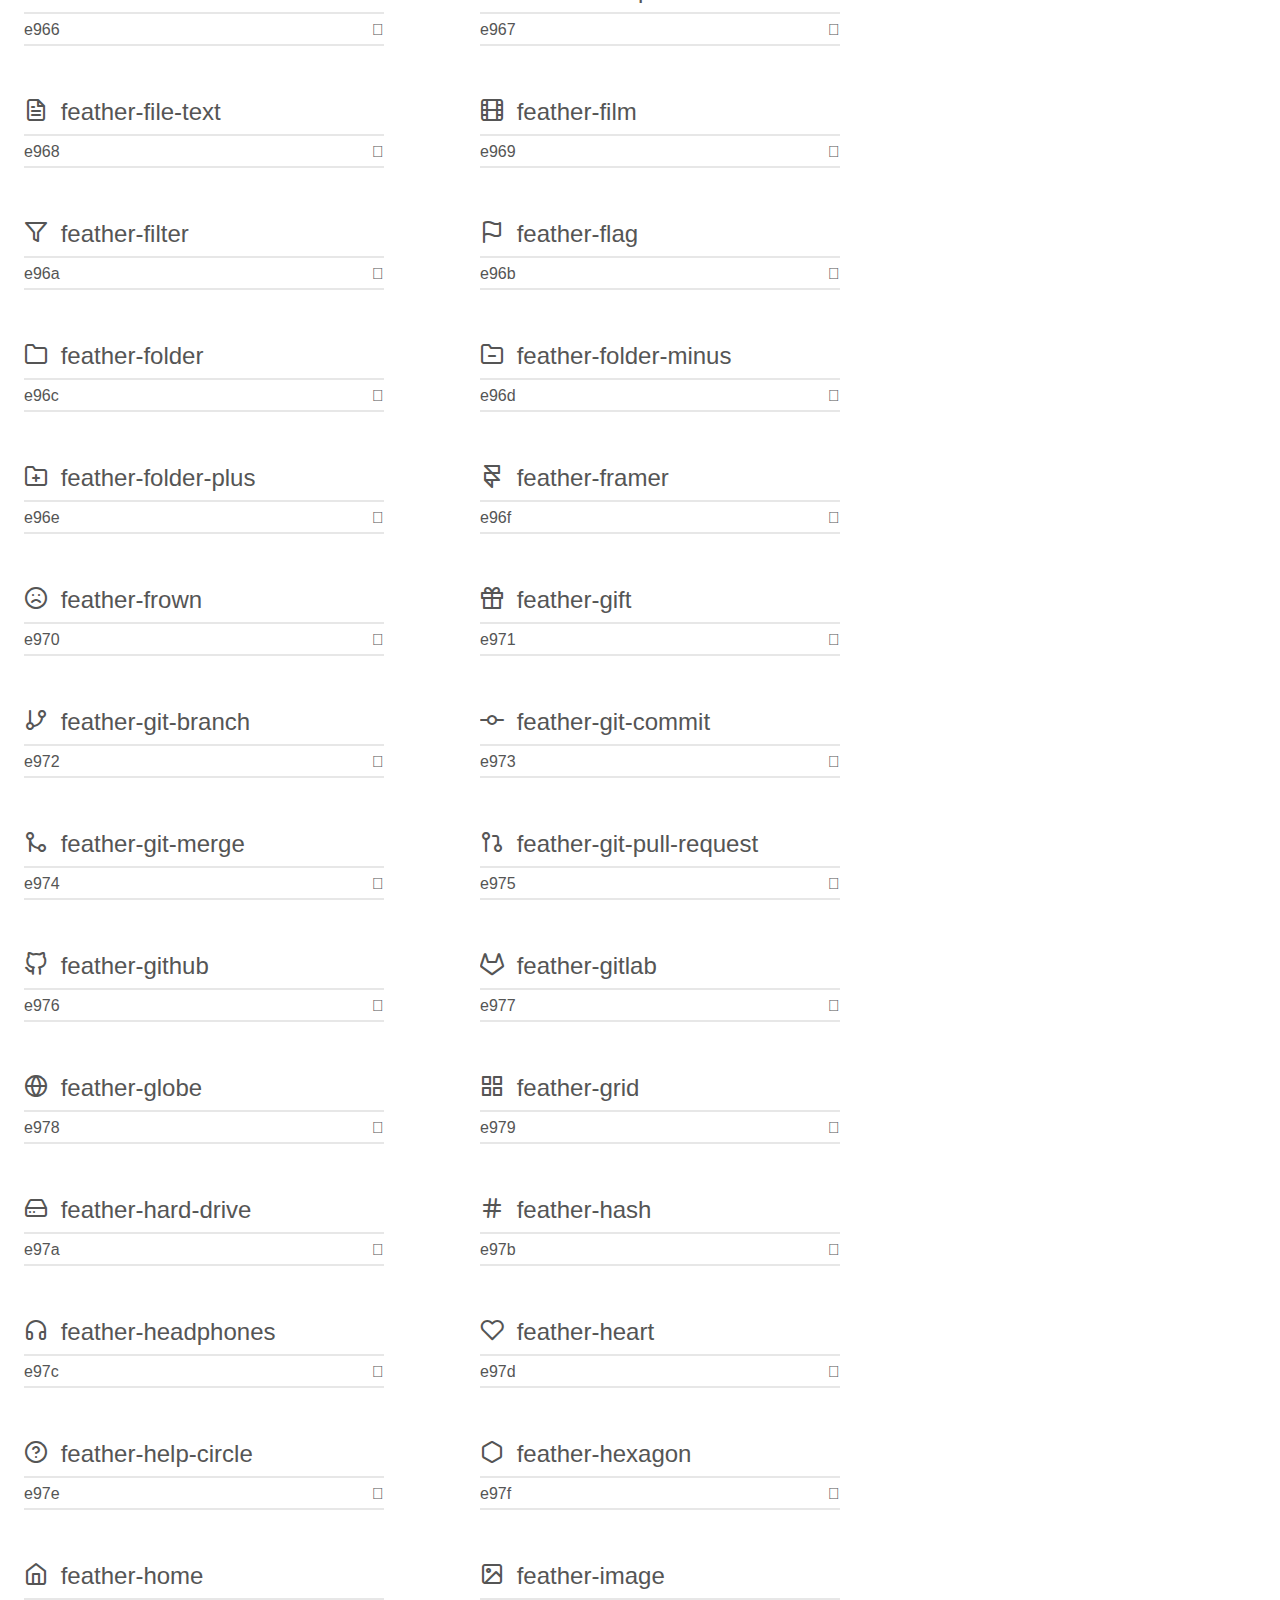
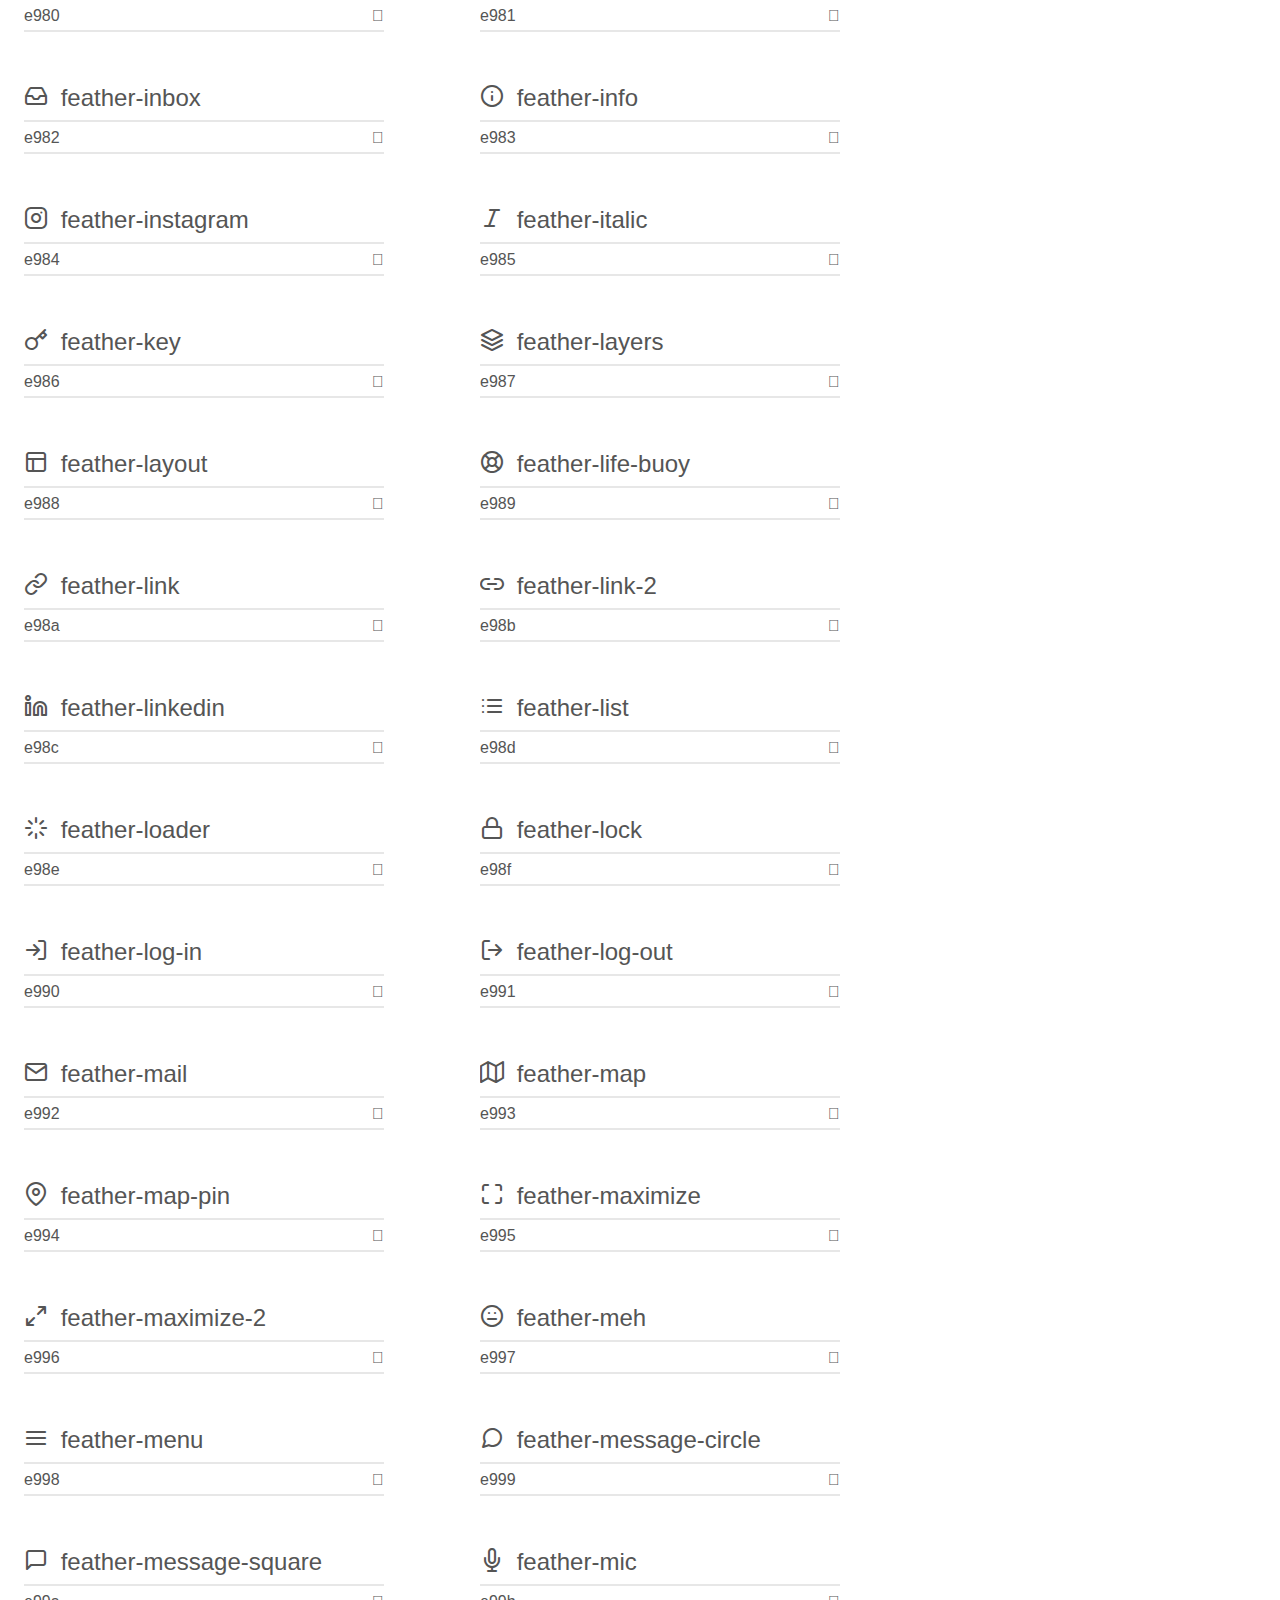
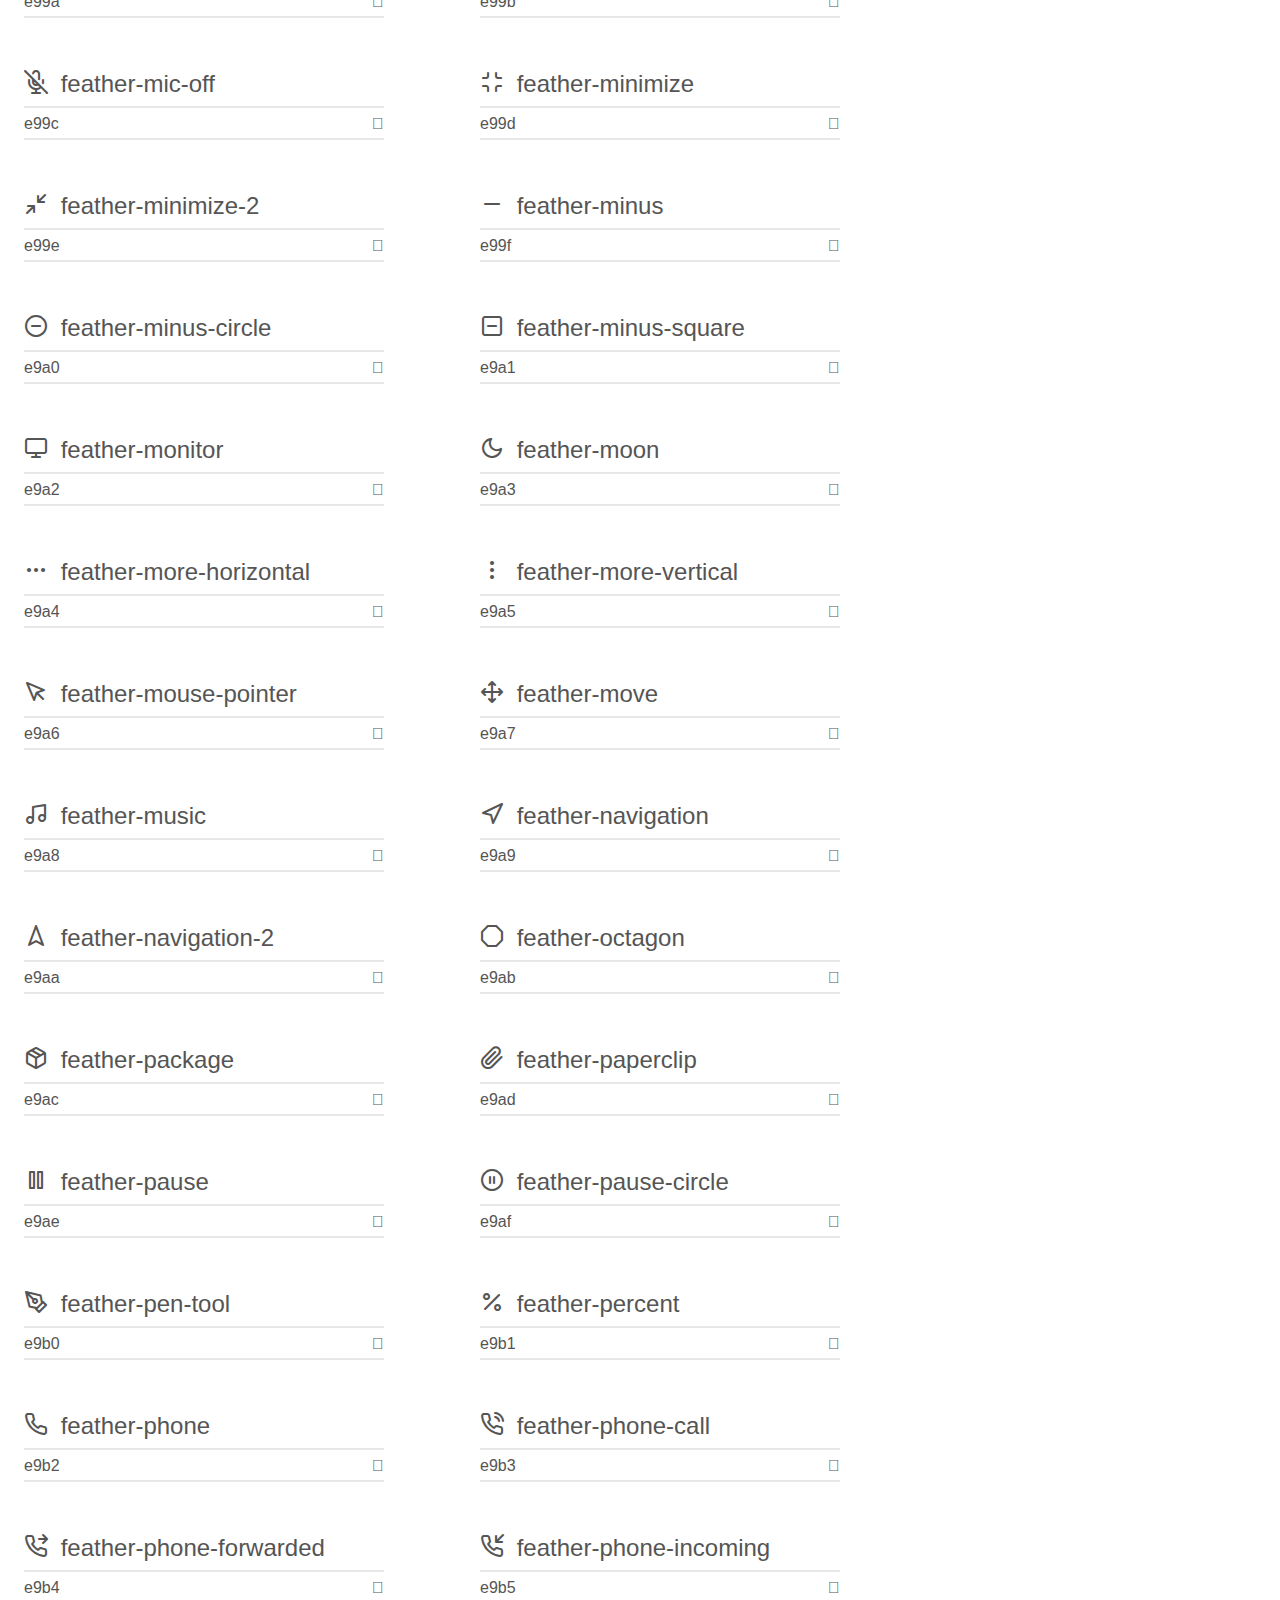
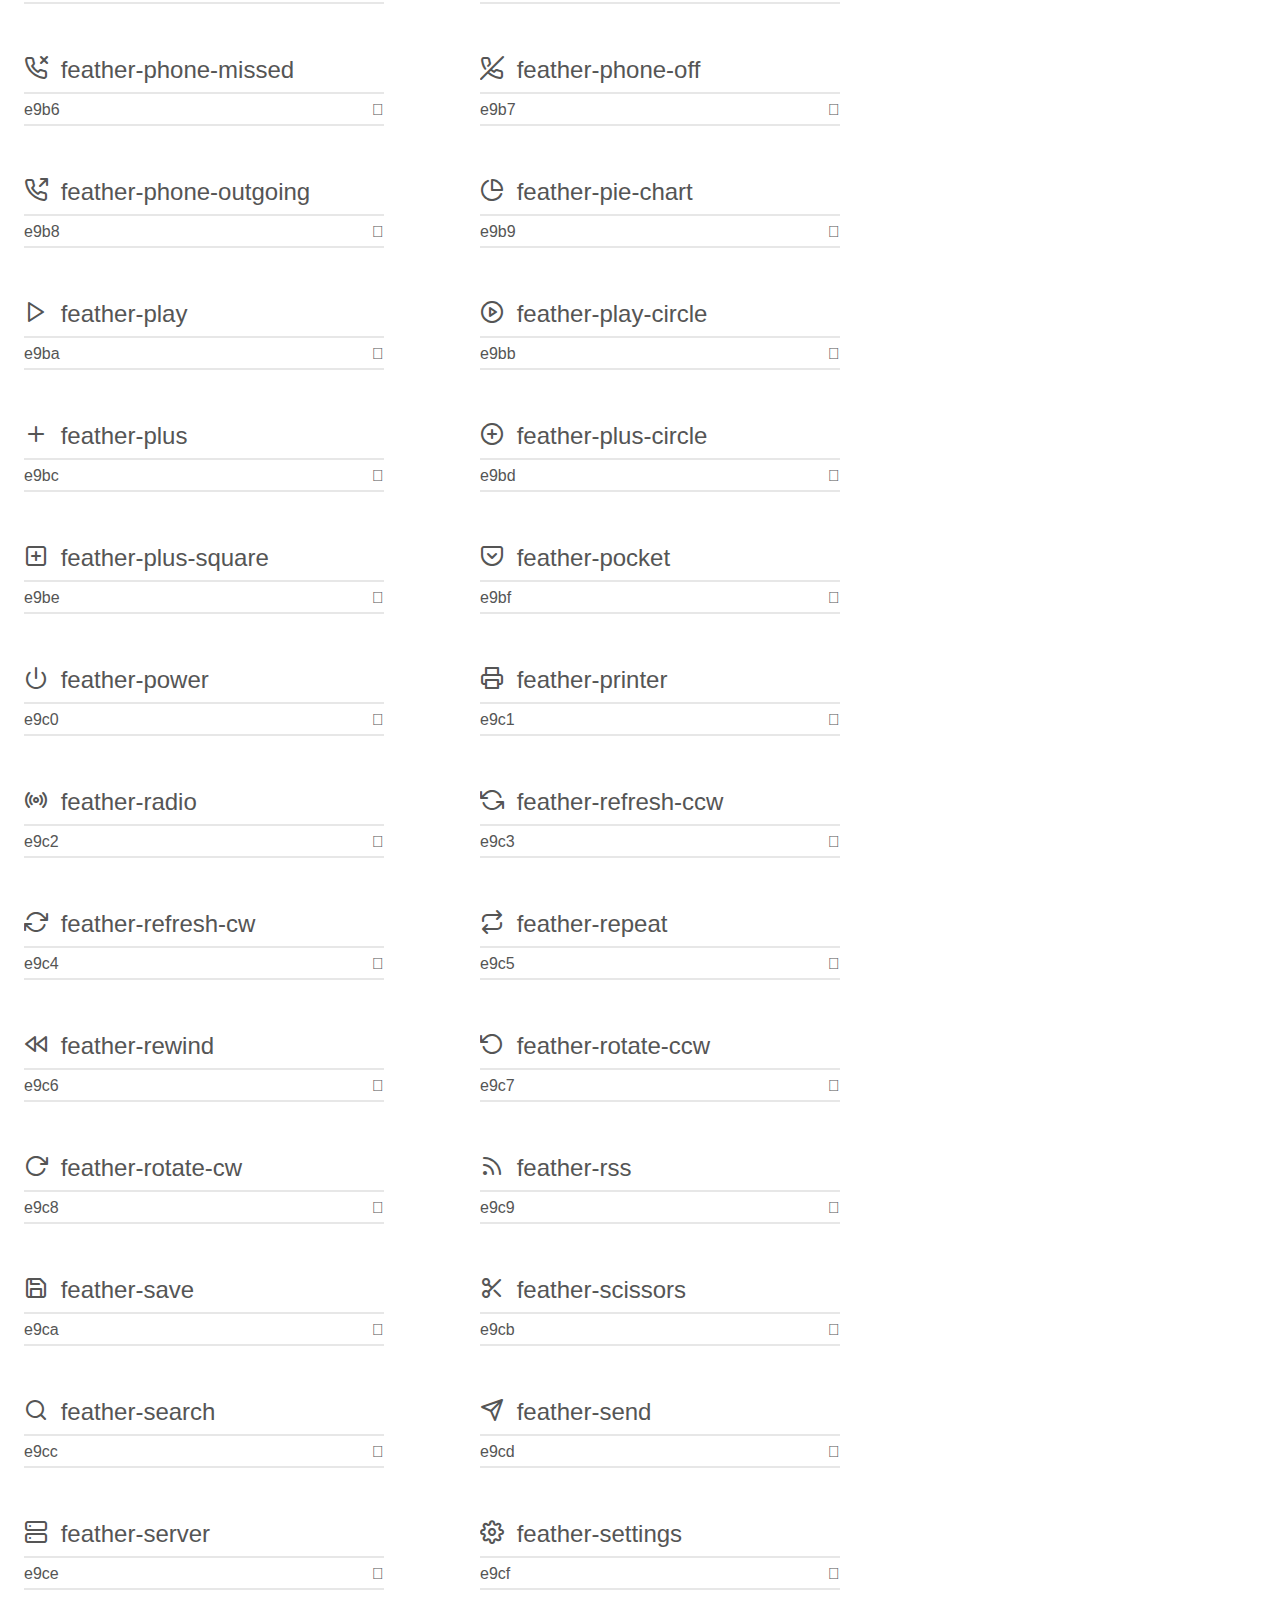
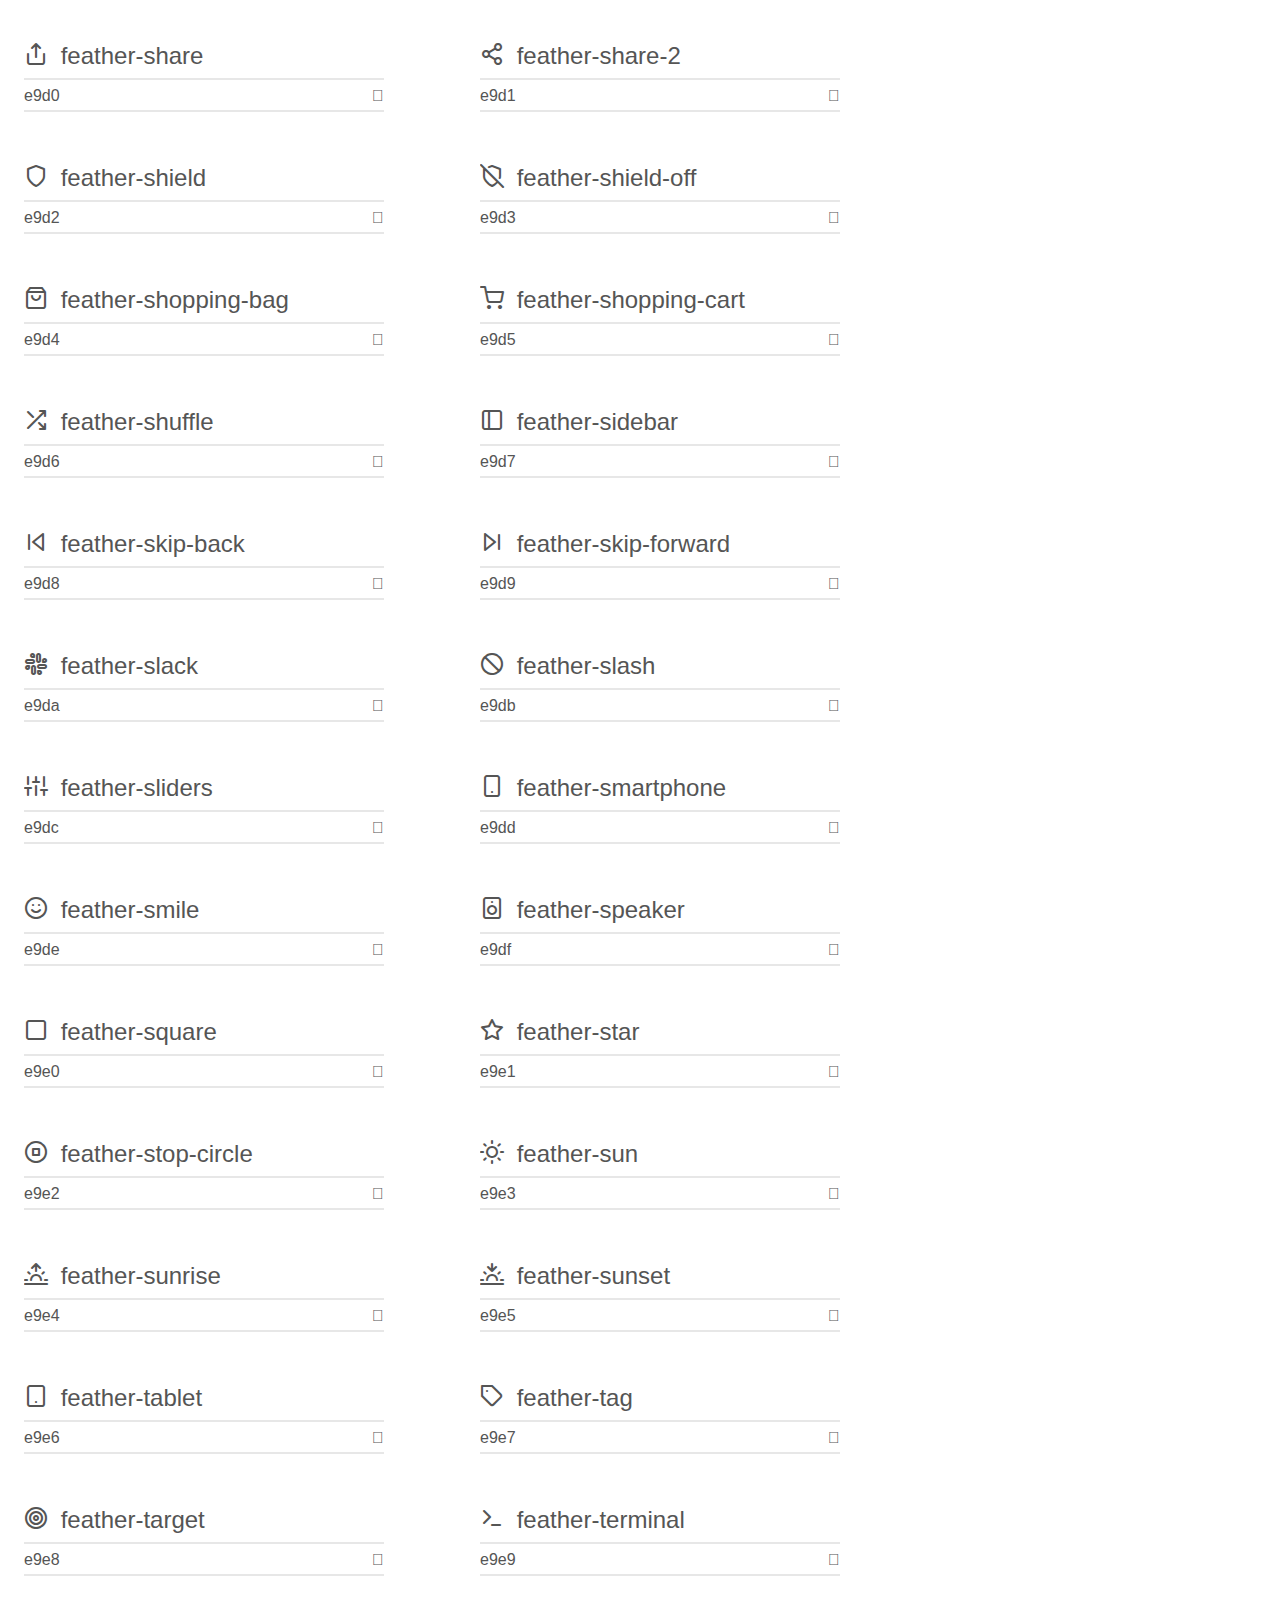
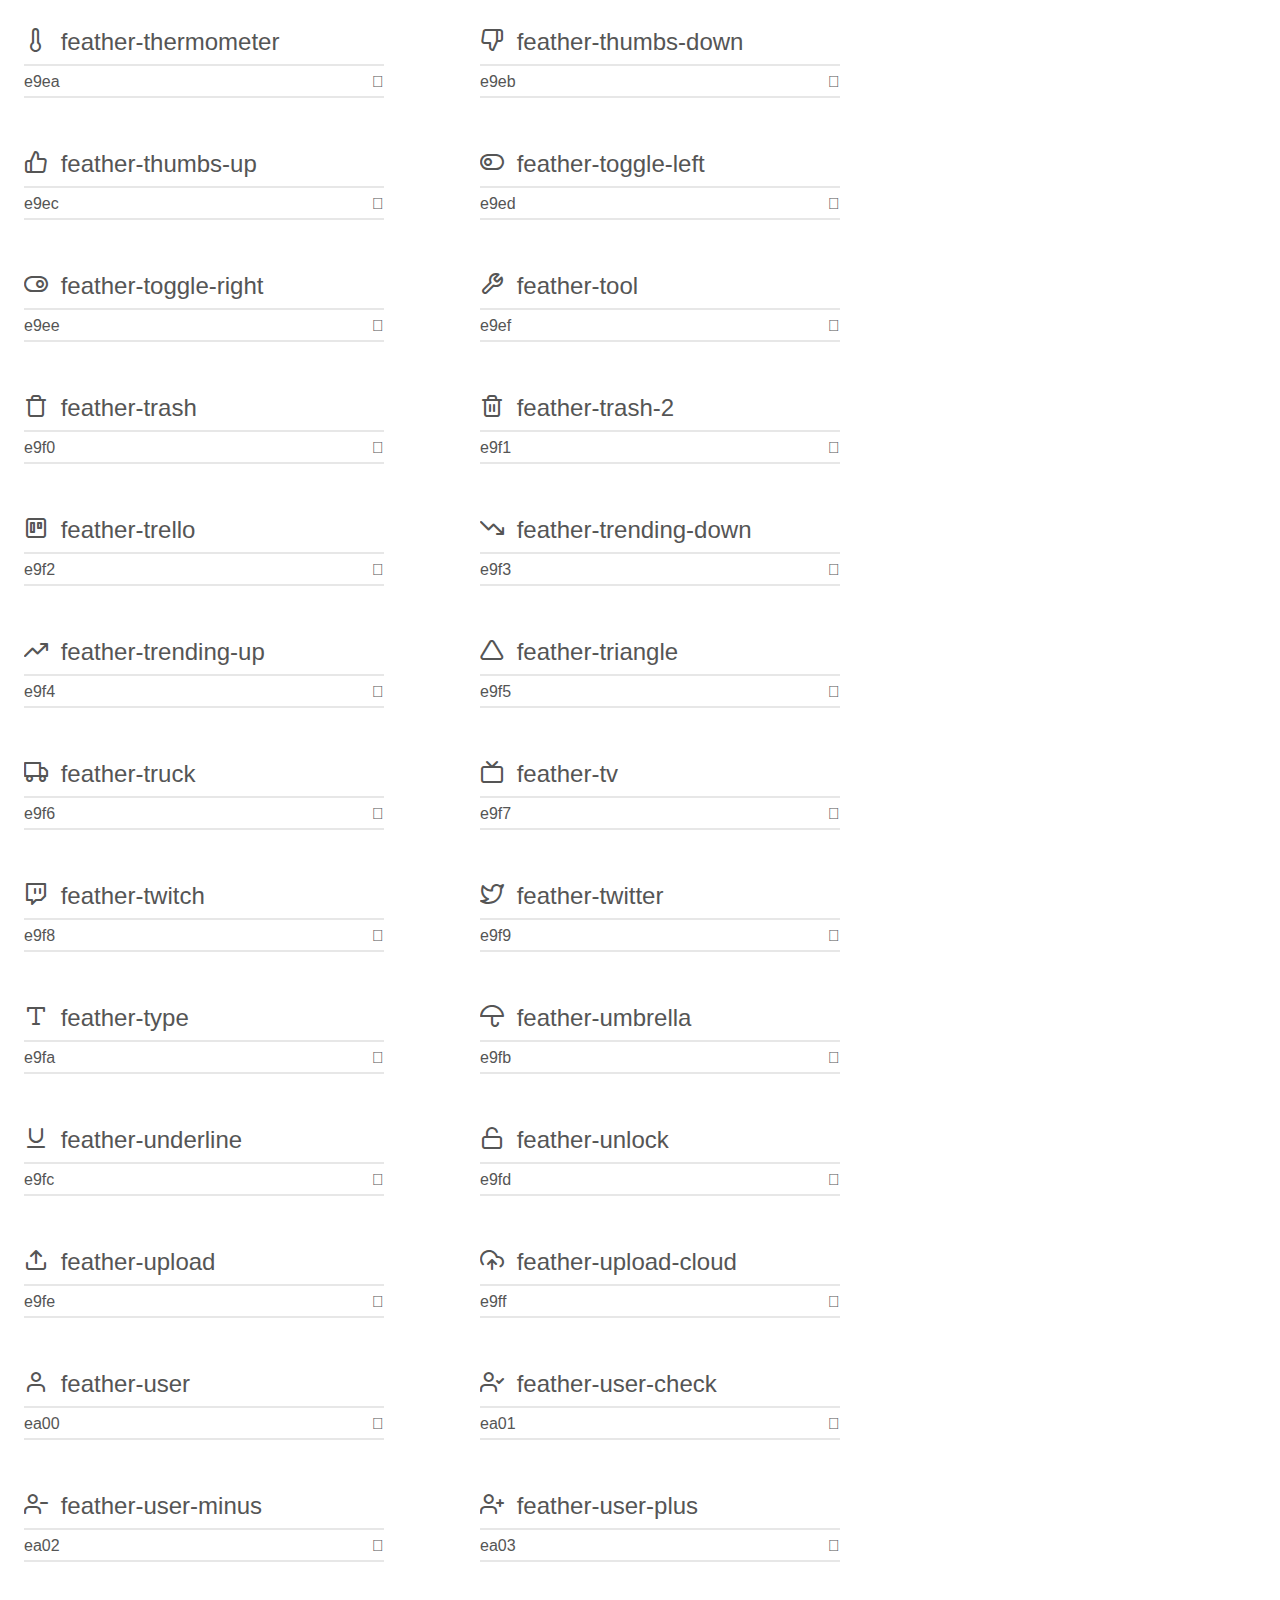
<file: fonts/feather/demo.html>
<!doctype html>
<html>
<head>
    <meta charset="utf-8">
    <title>IcoMoon Demo</title>
    <meta name="description" content="An Icon Font Generated By IcoMoon.io">
    <meta name="viewport" content="width=device-width, initial-scale=1">
    <link rel="stylesheet" href="demo-files/demo.css">
    <link rel="stylesheet" href="style.css"></head>
<body>
    <div class="bgc1 clearfix">
        <h1 class="mhmm mvm"><span class="fgc1">Font Name:</span> feather <small class="fgc1">(Glyphs:&nbsp;282)</small></h1>
    </div>
    <div class="clearfix mhl ptl">
        <h1 class="mvm mtn fgc1">Grid Size: 24</h1>
        <div class="glyph fs1">
            <div class="clearfix bshadow0 pbs">
                <span class="feather-activity"></span>
                <span class="mls"> feather-activity</span>
            </div>
            <fieldset class="fs0 size1of1 clearfix hidden-false">
                <input type="text" readonly value="e900" class="unit size1of2" />
                <input type="text" maxlength="1" readonly value="&#xe900;" class="unitRight size1of2 talign-right" />
            </fieldset>
            <div class="fs0 bshadow0 clearfix hidden-true">
                <span class="unit pvs fgc1">liga: </span>
                <input type="text" readonly value="" class="liga unitRight" />
            </div>
        </div>
        <div class="glyph fs1">
            <div class="clearfix bshadow0 pbs">
                <span class="feather-airplay"></span>
                <span class="mls"> feather-airplay</span>
            </div>
            <fieldset class="fs0 size1of1 clearfix hidden-false">
                <input type="text" readonly value="e901" class="unit size1of2" />
                <input type="text" maxlength="1" readonly value="&#xe901;" class="unitRight size1of2 talign-right" />
            </fieldset>
            <div class="fs0 bshadow0 clearfix hidden-true">
                <span class="unit pvs fgc1">liga: </span>
                <input type="text" readonly value="" class="liga unitRight" />
            </div>
        </div>
        <div class="glyph fs1">
            <div class="clearfix bshadow0 pbs">
                <span class="feather-alert-circle"></span>
                <span class="mls"> feather-alert-circle</span>
            </div>
            <fieldset class="fs0 size1of1 clearfix hidden-false">
                <input type="text" readonly value="e902" class="unit size1of2" />
                <input type="text" maxlength="1" readonly value="&#xe902;" class="unitRight size1of2 talign-right" />
            </fieldset>
            <div class="fs0 bshadow0 clearfix hidden-true">
                <span class="unit pvs fgc1">liga: </span>
                <input type="text" readonly value="" class="liga unitRight" />
            </div>
        </div>
        <div class="glyph fs1">
            <div class="clearfix bshadow0 pbs">
                <span class="feather-alert-octagon"></span>
                <span class="mls"> feather-alert-octagon</span>
            </div>
            <fieldset class="fs0 size1of1 clearfix hidden-false">
                <input type="text" readonly value="e903" class="unit size1of2" />
                <input type="text" maxlength="1" readonly value="&#xe903;" class="unitRight size1of2 talign-right" />
            </fieldset>
            <div class="fs0 bshadow0 clearfix hidden-true">
                <span class="unit pvs fgc1">liga: </span>
                <input type="text" readonly value="" class="liga unitRight" />
            </div>
        </div>
        <div class="glyph fs1">
            <div class="clearfix bshadow0 pbs">
                <span class="feather-alert-triangle"></span>
                <span class="mls"> feather-alert-triangle</span>
            </div>
            <fieldset class="fs0 size1of1 clearfix hidden-false">
                <input type="text" readonly value="e904" class="unit size1of2" />
                <input type="text" maxlength="1" readonly value="&#xe904;" class="unitRight size1of2 talign-right" />
            </fieldset>
            <div class="fs0 bshadow0 clearfix hidden-true">
                <span class="unit pvs fgc1">liga: </span>
                <input type="text" readonly value="" class="liga unitRight" />
            </div>
        </div>
        <div class="glyph fs1">
            <div class="clearfix bshadow0 pbs">
                <span class="feather-align-center"></span>
                <span class="mls"> feather-align-center</span>
            </div>
            <fieldset class="fs0 size1of1 clearfix hidden-false">
                <input type="text" readonly value="e905" class="unit size1of2" />
                <input type="text" maxlength="1" readonly value="&#xe905;" class="unitRight size1of2 talign-right" />
            </fieldset>
            <div class="fs0 bshadow0 clearfix hidden-true">
                <span class="unit pvs fgc1">liga: </span>
                <input type="text" readonly value="" class="liga unitRight" />
            </div>
        </div>
        <div class="glyph fs1">
            <div class="clearfix bshadow0 pbs">
                <span class="feather-align-justify"></span>
                <span class="mls"> feather-align-justify</span>
            </div>
            <fieldset class="fs0 size1of1 clearfix hidden-false">
                <input type="text" readonly value="e906" class="unit size1of2" />
                <input type="text" maxlength="1" readonly value="&#xe906;" class="unitRight size1of2 talign-right" />
            </fieldset>
            <div class="fs0 bshadow0 clearfix hidden-true">
                <span class="unit pvs fgc1">liga: </span>
                <input type="text" readonly value="" class="liga unitRight" />
            </div>
        </div>
        <div class="glyph fs1">
            <div class="clearfix bshadow0 pbs">
                <span class="feather-align-left"></span>
                <span class="mls"> feather-align-left</span>
            </div>
            <fieldset class="fs0 size1of1 clearfix hidden-false">
                <input type="text" readonly value="e907" class="unit size1of2" />
                <input type="text" maxlength="1" readonly value="&#xe907;" class="unitRight size1of2 talign-right" />
            </fieldset>
            <div class="fs0 bshadow0 clearfix hidden-true">
                <span class="unit pvs fgc1">liga: </span>
                <input type="text" readonly value="" class="liga unitRight" />
            </div>
        </div>
        <div class="glyph fs1">
            <div class="clearfix bshadow0 pbs">
                <span class="feather-align-right"></span>
                <span class="mls"> feather-align-right</span>
            </div>
            <fieldset class="fs0 size1of1 clearfix hidden-false">
                <input type="text" readonly value="e908" class="unit size1of2" />
                <input type="text" maxlength="1" readonly value="&#xe908;" class="unitRight size1of2 talign-right" />
            </fieldset>
            <div class="fs0 bshadow0 clearfix hidden-true">
                <span class="unit pvs fgc1">liga: </span>
                <input type="text" readonly value="" class="liga unitRight" />
            </div>
        </div>
        <div class="glyph fs1">
            <div class="clearfix bshadow0 pbs">
                <span class="feather-anchor"></span>
                <span class="mls"> feather-anchor</span>
            </div>
            <fieldset class="fs0 size1of1 clearfix hidden-false">
                <input type="text" readonly value="e909" class="unit size1of2" />
                <input type="text" maxlength="1" readonly value="&#xe909;" class="unitRight size1of2 talign-right" />
            </fieldset>
            <div class="fs0 bshadow0 clearfix hidden-true">
                <span class="unit pvs fgc1">liga: </span>
                <input type="text" readonly value="" class="liga unitRight" />
            </div>
        </div>
        <div class="glyph fs1">
            <div class="clearfix bshadow0 pbs">
                <span class="feather-aperture"></span>
                <span class="mls"> feather-aperture</span>
            </div>
            <fieldset class="fs0 size1of1 clearfix hidden-false">
                <input type="text" readonly value="e90a" class="unit size1of2" />
                <input type="text" maxlength="1" readonly value="&#xe90a;" class="unitRight size1of2 talign-right" />
            </fieldset>
            <div class="fs0 bshadow0 clearfix hidden-true">
                <span class="unit pvs fgc1">liga: </span>
                <input type="text" readonly value="" class="liga unitRight" />
            </div>
        </div>
        <div class="glyph fs1">
            <div class="clearfix bshadow0 pbs">
                <span class="feather-archive"></span>
                <span class="mls"> feather-archive</span>
            </div>
            <fieldset class="fs0 size1of1 clearfix hidden-false">
                <input type="text" readonly value="e90b" class="unit size1of2" />
                <input type="text" maxlength="1" readonly value="&#xe90b;" class="unitRight size1of2 talign-right" />
            </fieldset>
            <div class="fs0 bshadow0 clearfix hidden-true">
                <span class="unit pvs fgc1">liga: </span>
                <input type="text" readonly value="" class="liga unitRight" />
            </div>
        </div>
        <div class="glyph fs1">
            <div class="clearfix bshadow0 pbs">
                <span class="feather-arrow-down"></span>
                <span class="mls"> feather-arrow-down</span>
            </div>
            <fieldset class="fs0 size1of1 clearfix hidden-false">
                <input type="text" readonly value="e90c" class="unit size1of2" />
                <input type="text" maxlength="1" readonly value="&#xe90c;" class="unitRight size1of2 talign-right" />
            </fieldset>
            <div class="fs0 bshadow0 clearfix hidden-true">
                <span class="unit pvs fgc1">liga: </span>
                <input type="text" readonly value="" class="liga unitRight" />
            </div>
        </div>
        <div class="glyph fs1">
            <div class="clearfix bshadow0 pbs">
                <span class="feather-arrow-down-circle"></span>
                <span class="mls"> feather-arrow-down-circle</span>
            </div>
            <fieldset class="fs0 size1of1 clearfix hidden-false">
                <input type="text" readonly value="e90d" class="unit size1of2" />
                <input type="text" maxlength="1" readonly value="&#xe90d;" class="unitRight size1of2 talign-right" />
            </fieldset>
            <div class="fs0 bshadow0 clearfix hidden-true">
                <span class="unit pvs fgc1">liga: </span>
                <input type="text" readonly value="" class="liga unitRight" />
            </div>
        </div>
        <div class="glyph fs1">
            <div class="clearfix bshadow0 pbs">
                <span class="feather-arrow-down-left"></span>
                <span class="mls"> feather-arrow-down-left</span>
            </div>
            <fieldset class="fs0 size1of1 clearfix hidden-false">
                <input type="text" readonly value="e90e" class="unit size1of2" />
                <input type="text" maxlength="1" readonly value="&#xe90e;" class="unitRight size1of2 talign-right" />
            </fieldset>
            <div class="fs0 bshadow0 clearfix hidden-true">
                <span class="unit pvs fgc1">liga: </span>
                <input type="text" readonly value="" class="liga unitRight" />
            </div>
        </div>
        <div class="glyph fs1">
            <div class="clearfix bshadow0 pbs">
                <span class="feather-arrow-down-right"></span>
                <span class="mls"> feather-arrow-down-right</span>
            </div>
            <fieldset class="fs0 size1of1 clearfix hidden-false">
                <input type="text" readonly value="e90f" class="unit size1of2" />
                <input type="text" maxlength="1" readonly value="&#xe90f;" class="unitRight size1of2 talign-right" />
            </fieldset>
            <div class="fs0 bshadow0 clearfix hidden-true">
                <span class="unit pvs fgc1">liga: </span>
                <input type="text" readonly value="" class="liga unitRight" />
            </div>
        </div>
        <div class="glyph fs1">
            <div class="clearfix bshadow0 pbs">
                <span class="feather-arrow-left"></span>
                <span class="mls"> feather-arrow-left</span>
            </div>
            <fieldset class="fs0 size1of1 clearfix hidden-false">
                <input type="text" readonly value="e910" class="unit size1of2" />
                <input type="text" maxlength="1" readonly value="&#xe910;" class="unitRight size1of2 talign-right" />
            </fieldset>
            <div class="fs0 bshadow0 clearfix hidden-true">
                <span class="unit pvs fgc1">liga: </span>
                <input type="text" readonly value="" class="liga unitRight" />
            </div>
        </div>
        <div class="glyph fs1">
            <div class="clearfix bshadow0 pbs">
                <span class="feather-arrow-left-circle"></span>
                <span class="mls"> feather-arrow-left-circle</span>
            </div>
            <fieldset class="fs0 size1of1 clearfix hidden-false">
                <input type="text" readonly value="e911" class="unit size1of2" />
                <input type="text" maxlength="1" readonly value="&#xe911;" class="unitRight size1of2 talign-right" />
            </fieldset>
            <div class="fs0 bshadow0 clearfix hidden-true">
                <span class="unit pvs fgc1">liga: </span>
                <input type="text" readonly value="" class="liga unitRight" />
            </div>
        </div>
        <div class="glyph fs1">
            <div class="clearfix bshadow0 pbs">
                <span class="feather-arrow-right"></span>
                <span class="mls"> feather-arrow-right</span>
            </div>
            <fieldset class="fs0 size1of1 clearfix hidden-false">
                <input type="text" readonly value="e912" class="unit size1of2" />
                <input type="text" maxlength="1" readonly value="&#xe912;" class="unitRight size1of2 talign-right" />
            </fieldset>
            <div class="fs0 bshadow0 clearfix hidden-true">
                <span class="unit pvs fgc1">liga: </span>
                <input type="text" readonly value="" class="liga unitRight" />
            </div>
        </div>
        <div class="glyph fs1">
            <div class="clearfix bshadow0 pbs">
                <span class="feather-arrow-right-circle"></span>
                <span class="mls"> feather-arrow-right-circle</span>
            </div>
            <fieldset class="fs0 size1of1 clearfix hidden-false">
                <input type="text" readonly value="e913" class="unit size1of2" />
                <input type="text" maxlength="1" readonly value="&#xe913;" class="unitRight size1of2 talign-right" />
            </fieldset>
            <div class="fs0 bshadow0 clearfix hidden-true">
                <span class="unit pvs fgc1">liga: </span>
                <input type="text" readonly value="" class="liga unitRight" />
            </div>
        </div>
        <div class="glyph fs1">
            <div class="clearfix bshadow0 pbs">
                <span class="feather-arrow-up"></span>
                <span class="mls"> feather-arrow-up</span>
            </div>
            <fieldset class="fs0 size1of1 clearfix hidden-false">
                <input type="text" readonly value="e914" class="unit size1of2" />
                <input type="text" maxlength="1" readonly value="&#xe914;" class="unitRight size1of2 talign-right" />
            </fieldset>
            <div class="fs0 bshadow0 clearfix hidden-true">
                <span class="unit pvs fgc1">liga: </span>
                <input type="text" readonly value="" class="liga unitRight" />
            </div>
        </div>
        <div class="glyph fs1">
            <div class="clearfix bshadow0 pbs">
                <span class="feather-arrow-up-circle"></span>
                <span class="mls"> feather-arrow-up-circle</span>
            </div>
            <fieldset class="fs0 size1of1 clearfix hidden-false">
                <input type="text" readonly value="e915" class="unit size1of2" />
                <input type="text" maxlength="1" readonly value="&#xe915;" class="unitRight size1of2 talign-right" />
            </fieldset>
            <div class="fs0 bshadow0 clearfix hidden-true">
                <span class="unit pvs fgc1">liga: </span>
                <input type="text" readonly value="" class="liga unitRight" />
            </div>
        </div>
        <div class="glyph fs1">
            <div class="clearfix bshadow0 pbs">
                <span class="feather-arrow-up-left"></span>
                <span class="mls"> feather-arrow-up-left</span>
            </div>
            <fieldset class="fs0 size1of1 clearfix hidden-false">
                <input type="text" readonly value="e916" class="unit size1of2" />
                <input type="text" maxlength="1" readonly value="&#xe916;" class="unitRight size1of2 talign-right" />
            </fieldset>
            <div class="fs0 bshadow0 clearfix hidden-true">
                <span class="unit pvs fgc1">liga: </span>
                <input type="text" readonly value="" class="liga unitRight" />
            </div>
        </div>
        <div class="glyph fs1">
            <div class="clearfix bshadow0 pbs">
                <span class="feather-arrow-up-right"></span>
                <span class="mls"> feather-arrow-up-right</span>
            </div>
            <fieldset class="fs0 size1of1 clearfix hidden-false">
                <input type="text" readonly value="e917" class="unit size1of2" />
                <input type="text" maxlength="1" readonly value="&#xe917;" class="unitRight size1of2 talign-right" />
            </fieldset>
            <div class="fs0 bshadow0 clearfix hidden-true">
                <span class="unit pvs fgc1">liga: </span>
                <input type="text" readonly value="" class="liga unitRight" />
            </div>
        </div>
        <div class="glyph fs1">
            <div class="clearfix bshadow0 pbs">
                <span class="feather-at-sign"></span>
                <span class="mls"> feather-at-sign</span>
            </div>
            <fieldset class="fs0 size1of1 clearfix hidden-false">
                <input type="text" readonly value="e918" class="unit size1of2" />
                <input type="text" maxlength="1" readonly value="&#xe918;" class="unitRight size1of2 talign-right" />
            </fieldset>
            <div class="fs0 bshadow0 clearfix hidden-true">
                <span class="unit pvs fgc1">liga: </span>
                <input type="text" readonly value="" class="liga unitRight" />
            </div>
        </div>
        <div class="glyph fs1">
            <div class="clearfix bshadow0 pbs">
                <span class="feather-award"></span>
                <span class="mls"> feather-award</span>
            </div>
            <fieldset class="fs0 size1of1 clearfix hidden-false">
                <input type="text" readonly value="e919" class="unit size1of2" />
                <input type="text" maxlength="1" readonly value="&#xe919;" class="unitRight size1of2 talign-right" />
            </fieldset>
            <div class="fs0 bshadow0 clearfix hidden-true">
                <span class="unit pvs fgc1">liga: </span>
                <input type="text" readonly value="" class="liga unitRight" />
            </div>
        </div>
        <div class="glyph fs1">
            <div class="clearfix bshadow0 pbs">
                <span class="feather-bar-chart"></span>
                <span class="mls"> feather-bar-chart</span>
            </div>
            <fieldset class="fs0 size1of1 clearfix hidden-false">
                <input type="text" readonly value="e91a" class="unit size1of2" />
                <input type="text" maxlength="1" readonly value="&#xe91a;" class="unitRight size1of2 talign-right" />
            </fieldset>
            <div class="fs0 bshadow0 clearfix hidden-true">
                <span class="unit pvs fgc1">liga: </span>
                <input type="text" readonly value="" class="liga unitRight" />
            </div>
        </div>
        <div class="glyph fs1">
            <div class="clearfix bshadow0 pbs">
                <span class="feather-bar-chart-2"></span>
                <span class="mls"> feather-bar-chart-2</span>
            </div>
            <fieldset class="fs0 size1of1 clearfix hidden-false">
                <input type="text" readonly value="e91b" class="unit size1of2" />
                <input type="text" maxlength="1" readonly value="&#xe91b;" class="unitRight size1of2 talign-right" />
            </fieldset>
            <div class="fs0 bshadow0 clearfix hidden-true">
                <span class="unit pvs fgc1">liga: </span>
                <input type="text" readonly value="" class="liga unitRight" />
            </div>
        </div>
        <div class="glyph fs1">
            <div class="clearfix bshadow0 pbs">
                <span class="feather-battery"></span>
                <span class="mls"> feather-battery</span>
            </div>
            <fieldset class="fs0 size1of1 clearfix hidden-false">
                <input type="text" readonly value="e91c" class="unit size1of2" />
                <input type="text" maxlength="1" readonly value="&#xe91c;" class="unitRight size1of2 talign-right" />
            </fieldset>
            <div class="fs0 bshadow0 clearfix hidden-true">
                <span class="unit pvs fgc1">liga: </span>
                <input type="text" readonly value="" class="liga unitRight" />
            </div>
        </div>
        <div class="glyph fs1">
            <div class="clearfix bshadow0 pbs">
                <span class="feather-battery-charging"></span>
                <span class="mls"> feather-battery-charging</span>
            </div>
            <fieldset class="fs0 size1of1 clearfix hidden-false">
                <input type="text" readonly value="e91d" class="unit size1of2" />
                <input type="text" maxlength="1" readonly value="&#xe91d;" class="unitRight size1of2 talign-right" />
            </fieldset>
            <div class="fs0 bshadow0 clearfix hidden-true">
                <span class="unit pvs fgc1">liga: </span>
                <input type="text" readonly value="" class="liga unitRight" />
            </div>
        </div>
        <div class="glyph fs1">
            <div class="clearfix bshadow0 pbs">
                <span class="feather-bell"></span>
                <span class="mls"> feather-bell</span>
            </div>
            <fieldset class="fs0 size1of1 clearfix hidden-false">
                <input type="text" readonly value="e91e" class="unit size1of2" />
                <input type="text" maxlength="1" readonly value="&#xe91e;" class="unitRight size1of2 talign-right" />
            </fieldset>
            <div class="fs0 bshadow0 clearfix hidden-true">
                <span class="unit pvs fgc1">liga: </span>
                <input type="text" readonly value="" class="liga unitRight" />
            </div>
        </div>
        <div class="glyph fs1">
            <div class="clearfix bshadow0 pbs">
                <span class="feather-bell-off"></span>
                <span class="mls"> feather-bell-off</span>
            </div>
            <fieldset class="fs0 size1of1 clearfix hidden-false">
                <input type="text" readonly value="e91f" class="unit size1of2" />
                <input type="text" maxlength="1" readonly value="&#xe91f;" class="unitRight size1of2 talign-right" />
            </fieldset>
            <div class="fs0 bshadow0 clearfix hidden-true">
                <span class="unit pvs fgc1">liga: </span>
                <input type="text" readonly value="" class="liga unitRight" />
            </div>
        </div>
        <div class="glyph fs1">
            <div class="clearfix bshadow0 pbs">
                <span class="feather-bluetooth"></span>
                <span class="mls"> feather-bluetooth</span>
            </div>
            <fieldset class="fs0 size1of1 clearfix hidden-false">
                <input type="text" readonly value="e920" class="unit size1of2" />
                <input type="text" maxlength="1" readonly value="&#xe920;" class="unitRight size1of2 talign-right" />
            </fieldset>
            <div class="fs0 bshadow0 clearfix hidden-true">
                <span class="unit pvs fgc1">liga: </span>
                <input type="text" readonly value="" class="liga unitRight" />
            </div>
        </div>
        <div class="glyph fs1">
            <div class="clearfix bshadow0 pbs">
                <span class="feather-bold"></span>
                <span class="mls"> feather-bold</span>
            </div>
            <fieldset class="fs0 size1of1 clearfix hidden-false">
                <input type="text" readonly value="e921" class="unit size1of2" />
                <input type="text" maxlength="1" readonly value="&#xe921;" class="unitRight size1of2 talign-right" />
            </fieldset>
            <div class="fs0 bshadow0 clearfix hidden-true">
                <span class="unit pvs fgc1">liga: </span>
                <input type="text" readonly value="" class="liga unitRight" />
            </div>
        </div>
        <div class="glyph fs1">
            <div class="clearfix bshadow0 pbs">
                <span class="feather-book"></span>
                <span class="mls"> feather-book</span>
            </div>
            <fieldset class="fs0 size1of1 clearfix hidden-false">
                <input type="text" readonly value="e922" class="unit size1of2" />
                <input type="text" maxlength="1" readonly value="&#xe922;" class="unitRight size1of2 talign-right" />
            </fieldset>
            <div class="fs0 bshadow0 clearfix hidden-true">
                <span class="unit pvs fgc1">liga: </span>
                <input type="text" readonly value="" class="liga unitRight" />
            </div>
        </div>
        <div class="glyph fs1">
            <div class="clearfix bshadow0 pbs">
                <span class="feather-book-open"></span>
                <span class="mls"> feather-book-open</span>
            </div>
            <fieldset class="fs0 size1of1 clearfix hidden-false">
                <input type="text" readonly value="e923" class="unit size1of2" />
                <input type="text" maxlength="1" readonly value="&#xe923;" class="unitRight size1of2 talign-right" />
            </fieldset>
            <div class="fs0 bshadow0 clearfix hidden-true">
                <span class="unit pvs fgc1">liga: </span>
                <input type="text" readonly value="" class="liga unitRight" />
            </div>
        </div>
        <div class="glyph fs1">
            <div class="clearfix bshadow0 pbs">
                <span class="feather-bookmark"></span>
                <span class="mls"> feather-bookmark</span>
            </div>
            <fieldset class="fs0 size1of1 clearfix hidden-false">
                <input type="text" readonly value="e924" class="unit size1of2" />
                <input type="text" maxlength="1" readonly value="&#xe924;" class="unitRight size1of2 talign-right" />
            </fieldset>
            <div class="fs0 bshadow0 clearfix hidden-true">
                <span class="unit pvs fgc1">liga: </span>
                <input type="text" readonly value="" class="liga unitRight" />
            </div>
        </div>
        <div class="glyph fs1">
            <div class="clearfix bshadow0 pbs">
                <span class="feather-box"></span>
                <span class="mls"> feather-box</span>
            </div>
            <fieldset class="fs0 size1of1 clearfix hidden-false">
                <input type="text" readonly value="e925" class="unit size1of2" />
                <input type="text" maxlength="1" readonly value="&#xe925;" class="unitRight size1of2 talign-right" />
            </fieldset>
            <div class="fs0 bshadow0 clearfix hidden-true">
                <span class="unit pvs fgc1">liga: </span>
                <input type="text" readonly value="" class="liga unitRight" />
            </div>
        </div>
        <div class="glyph fs1">
            <div class="clearfix bshadow0 pbs">
                <span class="feather-briefcase"></span>
                <span class="mls"> feather-briefcase</span>
            </div>
            <fieldset class="fs0 size1of1 clearfix hidden-false">
                <input type="text" readonly value="e926" class="unit size1of2" />
                <input type="text" maxlength="1" readonly value="&#xe926;" class="unitRight size1of2 talign-right" />
            </fieldset>
            <div class="fs0 bshadow0 clearfix hidden-true">
                <span class="unit pvs fgc1">liga: </span>
                <input type="text" readonly value="" class="liga unitRight" />
            </div>
        </div>
        <div class="glyph fs1">
            <div class="clearfix bshadow0 pbs">
                <span class="feather-calendar"></span>
                <span class="mls"> feather-calendar</span>
            </div>
            <fieldset class="fs0 size1of1 clearfix hidden-false">
                <input type="text" readonly value="e927" class="unit size1of2" />
                <input type="text" maxlength="1" readonly value="&#xe927;" class="unitRight size1of2 talign-right" />
            </fieldset>
            <div class="fs0 bshadow0 clearfix hidden-true">
                <span class="unit pvs fgc1">liga: </span>
                <input type="text" readonly value="" class="liga unitRight" />
            </div>
        </div>
        <div class="glyph fs1">
            <div class="clearfix bshadow0 pbs">
                <span class="feather-camera"></span>
                <span class="mls"> feather-camera</span>
            </div>
            <fieldset class="fs0 size1of1 clearfix hidden-false">
                <input type="text" readonly value="e928" class="unit size1of2" />
                <input type="text" maxlength="1" readonly value="&#xe928;" class="unitRight size1of2 talign-right" />
            </fieldset>
            <div class="fs0 bshadow0 clearfix hidden-true">
                <span class="unit pvs fgc1">liga: </span>
                <input type="text" readonly value="" class="liga unitRight" />
            </div>
        </div>
        <div class="glyph fs1">
            <div class="clearfix bshadow0 pbs">
                <span class="feather-camera-off"></span>
                <span class="mls"> feather-camera-off</span>
            </div>
            <fieldset class="fs0 size1of1 clearfix hidden-false">
                <input type="text" readonly value="e929" class="unit size1of2" />
                <input type="text" maxlength="1" readonly value="&#xe929;" class="unitRight size1of2 talign-right" />
            </fieldset>
            <div class="fs0 bshadow0 clearfix hidden-true">
                <span class="unit pvs fgc1">liga: </span>
                <input type="text" readonly value="" class="liga unitRight" />
            </div>
        </div>
        <div class="glyph fs1">
            <div class="clearfix bshadow0 pbs">
                <span class="feather-cast"></span>
                <span class="mls"> feather-cast</span>
            </div>
            <fieldset class="fs0 size1of1 clearfix hidden-false">
                <input type="text" readonly value="e92a" class="unit size1of2" />
                <input type="text" maxlength="1" readonly value="&#xe92a;" class="unitRight size1of2 talign-right" />
            </fieldset>
            <div class="fs0 bshadow0 clearfix hidden-true">
                <span class="unit pvs fgc1">liga: </span>
                <input type="text" readonly value="" class="liga unitRight" />
            </div>
        </div>
        <div class="glyph fs1">
            <div class="clearfix bshadow0 pbs">
                <span class="feather-check"></span>
                <span class="mls"> feather-check</span>
            </div>
            <fieldset class="fs0 size1of1 clearfix hidden-false">
                <input type="text" readonly value="e92b" class="unit size1of2" />
                <input type="text" maxlength="1" readonly value="&#xe92b;" class="unitRight size1of2 talign-right" />
            </fieldset>
            <div class="fs0 bshadow0 clearfix hidden-true">
                <span class="unit pvs fgc1">liga: </span>
                <input type="text" readonly value="" class="liga unitRight" />
            </div>
        </div>
        <div class="glyph fs1">
            <div class="clearfix bshadow0 pbs">
                <span class="feather-check-circle"></span>
                <span class="mls"> feather-check-circle</span>
            </div>
            <fieldset class="fs0 size1of1 clearfix hidden-false">
                <input type="text" readonly value="e92c" class="unit size1of2" />
                <input type="text" maxlength="1" readonly value="&#xe92c;" class="unitRight size1of2 talign-right" />
            </fieldset>
            <div class="fs0 bshadow0 clearfix hidden-true">
                <span class="unit pvs fgc1">liga: </span>
                <input type="text" readonly value="" class="liga unitRight" />
            </div>
        </div>
        <div class="glyph fs1">
            <div class="clearfix bshadow0 pbs">
                <span class="feather-check-square"></span>
                <span class="mls"> feather-check-square</span>
            </div>
            <fieldset class="fs0 size1of1 clearfix hidden-false">
                <input type="text" readonly value="e92d" class="unit size1of2" />
                <input type="text" maxlength="1" readonly value="&#xe92d;" class="unitRight size1of2 talign-right" />
            </fieldset>
            <div class="fs0 bshadow0 clearfix hidden-true">
                <span class="unit pvs fgc1">liga: </span>
                <input type="text" readonly value="" class="liga unitRight" />
            </div>
        </div>
        <div class="glyph fs1">
            <div class="clearfix bshadow0 pbs">
                <span class="feather-chevron-down"></span>
                <span class="mls"> feather-chevron-down</span>
            </div>
            <fieldset class="fs0 size1of1 clearfix hidden-false">
                <input type="text" readonly value="e92e" class="unit size1of2" />
                <input type="text" maxlength="1" readonly value="&#xe92e;" class="unitRight size1of2 talign-right" />
            </fieldset>
            <div class="fs0 bshadow0 clearfix hidden-true">
                <span class="unit pvs fgc1">liga: </span>
                <input type="text" readonly value="" class="liga unitRight" />
            </div>
        </div>
        <div class="glyph fs1">
            <div class="clearfix bshadow0 pbs">
                <span class="feather-chevron-left"></span>
                <span class="mls"> feather-chevron-left</span>
            </div>
            <fieldset class="fs0 size1of1 clearfix hidden-false">
                <input type="text" readonly value="e92f" class="unit size1of2" />
                <input type="text" maxlength="1" readonly value="&#xe92f;" class="unitRight size1of2 talign-right" />
            </fieldset>
            <div class="fs0 bshadow0 clearfix hidden-true">
                <span class="unit pvs fgc1">liga: </span>
                <input type="text" readonly value="" class="liga unitRight" />
            </div>
        </div>
        <div class="glyph fs1">
            <div class="clearfix bshadow0 pbs">
                <span class="feather-chevron-right"></span>
                <span class="mls"> feather-chevron-right</span>
            </div>
            <fieldset class="fs0 size1of1 clearfix hidden-false">
                <input type="text" readonly value="e930" class="unit size1of2" />
                <input type="text" maxlength="1" readonly value="&#xe930;" class="unitRight size1of2 talign-right" />
            </fieldset>
            <div class="fs0 bshadow0 clearfix hidden-true">
                <span class="unit pvs fgc1">liga: </span>
                <input type="text" readonly value="" class="liga unitRight" />
            </div>
        </div>
        <div class="glyph fs1">
            <div class="clearfix bshadow0 pbs">
                <span class="feather-chevron-up"></span>
                <span class="mls"> feather-chevron-up</span>
            </div>
            <fieldset class="fs0 size1of1 clearfix hidden-false">
                <input type="text" readonly value="e931" class="unit size1of2" />
                <input type="text" maxlength="1" readonly value="&#xe931;" class="unitRight size1of2 talign-right" />
            </fieldset>
            <div class="fs0 bshadow0 clearfix hidden-true">
                <span class="unit pvs fgc1">liga: </span>
                <input type="text" readonly value="" class="liga unitRight" />
            </div>
        </div>
        <div class="glyph fs1">
            <div class="clearfix bshadow0 pbs">
                <span class="feather-chevrons-down"></span>
                <span class="mls"> feather-chevrons-down</span>
            </div>
            <fieldset class="fs0 size1of1 clearfix hidden-false">
                <input type="text" readonly value="e932" class="unit size1of2" />
                <input type="text" maxlength="1" readonly value="&#xe932;" class="unitRight size1of2 talign-right" />
            </fieldset>
            <div class="fs0 bshadow0 clearfix hidden-true">
                <span class="unit pvs fgc1">liga: </span>
                <input type="text" readonly value="" class="liga unitRight" />
            </div>
        </div>
        <div class="glyph fs1">
            <div class="clearfix bshadow0 pbs">
                <span class="feather-chevrons-left"></span>
                <span class="mls"> feather-chevrons-left</span>
            </div>
            <fieldset class="fs0 size1of1 clearfix hidden-false">
                <input type="text" readonly value="e933" class="unit size1of2" />
                <input type="text" maxlength="1" readonly value="&#xe933;" class="unitRight size1of2 talign-right" />
            </fieldset>
            <div class="fs0 bshadow0 clearfix hidden-true">
                <span class="unit pvs fgc1">liga: </span>
                <input type="text" readonly value="" class="liga unitRight" />
            </div>
        </div>
        <div class="glyph fs1">
            <div class="clearfix bshadow0 pbs">
                <span class="feather-chevrons-right"></span>
                <span class="mls"> feather-chevrons-right</span>
            </div>
            <fieldset class="fs0 size1of1 clearfix hidden-false">
                <input type="text" readonly value="e934" class="unit size1of2" />
                <input type="text" maxlength="1" readonly value="&#xe934;" class="unitRight size1of2 talign-right" />
            </fieldset>
            <div class="fs0 bshadow0 clearfix hidden-true">
                <span class="unit pvs fgc1">liga: </span>
                <input type="text" readonly value="" class="liga unitRight" />
            </div>
        </div>
        <div class="glyph fs1">
            <div class="clearfix bshadow0 pbs">
                <span class="feather-chevrons-up"></span>
                <span class="mls"> feather-chevrons-up</span>
            </div>
            <fieldset class="fs0 size1of1 clearfix hidden-false">
                <input type="text" readonly value="e935" class="unit size1of2" />
                <input type="text" maxlength="1" readonly value="&#xe935;" class="unitRight size1of2 talign-right" />
            </fieldset>
            <div class="fs0 bshadow0 clearfix hidden-true">
                <span class="unit pvs fgc1">liga: </span>
                <input type="text" readonly value="" class="liga unitRight" />
            </div>
        </div>
        <div class="glyph fs1">
            <div class="clearfix bshadow0 pbs">
                <span class="feather-chrome"></span>
                <span class="mls"> feather-chrome</span>
            </div>
            <fieldset class="fs0 size1of1 clearfix hidden-false">
                <input type="text" readonly value="e936" class="unit size1of2" />
                <input type="text" maxlength="1" readonly value="&#xe936;" class="unitRight size1of2 talign-right" />
            </fieldset>
            <div class="fs0 bshadow0 clearfix hidden-true">
                <span class="unit pvs fgc1">liga: </span>
                <input type="text" readonly value="" class="liga unitRight" />
            </div>
        </div>
        <div class="glyph fs1">
            <div class="clearfix bshadow0 pbs">
                <span class="feather-circle"></span>
                <span class="mls"> feather-circle</span>
            </div>
            <fieldset class="fs0 size1of1 clearfix hidden-false">
                <input type="text" readonly value="e937" class="unit size1of2" />
                <input type="text" maxlength="1" readonly value="&#xe937;" class="unitRight size1of2 talign-right" />
            </fieldset>
            <div class="fs0 bshadow0 clearfix hidden-true">
                <span class="unit pvs fgc1">liga: </span>
                <input type="text" readonly value="" class="liga unitRight" />
            </div>
        </div>
        <div class="glyph fs1">
            <div class="clearfix bshadow0 pbs">
                <span class="feather-clipboard"></span>
                <span class="mls"> feather-clipboard</span>
            </div>
            <fieldset class="fs0 size1of1 clearfix hidden-false">
                <input type="text" readonly value="e938" class="unit size1of2" />
                <input type="text" maxlength="1" readonly value="&#xe938;" class="unitRight size1of2 talign-right" />
            </fieldset>
            <div class="fs0 bshadow0 clearfix hidden-true">
                <span class="unit pvs fgc1">liga: </span>
                <input type="text" readonly value="" class="liga unitRight" />
            </div>
        </div>
        <div class="glyph fs1">
            <div class="clearfix bshadow0 pbs">
                <span class="feather-clock"></span>
                <span class="mls"> feather-clock</span>
            </div>
            <fieldset class="fs0 size1of1 clearfix hidden-false">
                <input type="text" readonly value="e939" class="unit size1of2" />
                <input type="text" maxlength="1" readonly value="&#xe939;" class="unitRight size1of2 talign-right" />
            </fieldset>
            <div class="fs0 bshadow0 clearfix hidden-true">
                <span class="unit pvs fgc1">liga: </span>
                <input type="text" readonly value="" class="liga unitRight" />
            </div>
        </div>
        <div class="glyph fs1">
            <div class="clearfix bshadow0 pbs">
                <span class="feather-cloud"></span>
                <span class="mls"> feather-cloud</span>
            </div>
            <fieldset class="fs0 size1of1 clearfix hidden-false">
                <input type="text" readonly value="e93a" class="unit size1of2" />
                <input type="text" maxlength="1" readonly value="&#xe93a;" class="unitRight size1of2 talign-right" />
            </fieldset>
            <div class="fs0 bshadow0 clearfix hidden-true">
                <span class="unit pvs fgc1">liga: </span>
                <input type="text" readonly value="" class="liga unitRight" />
            </div>
        </div>
        <div class="glyph fs1">
            <div class="clearfix bshadow0 pbs">
                <span class="feather-cloud-drizzle"></span>
                <span class="mls"> feather-cloud-drizzle</span>
            </div>
            <fieldset class="fs0 size1of1 clearfix hidden-false">
                <input type="text" readonly value="e93b" class="unit size1of2" />
                <input type="text" maxlength="1" readonly value="&#xe93b;" class="unitRight size1of2 talign-right" />
            </fieldset>
            <div class="fs0 bshadow0 clearfix hidden-true">
                <span class="unit pvs fgc1">liga: </span>
                <input type="text" readonly value="" class="liga unitRight" />
            </div>
        </div>
        <div class="glyph fs1">
            <div class="clearfix bshadow0 pbs">
                <span class="feather-cloud-lightning"></span>
                <span class="mls"> feather-cloud-lightning</span>
            </div>
            <fieldset class="fs0 size1of1 clearfix hidden-false">
                <input type="text" readonly value="e93c" class="unit size1of2" />
                <input type="text" maxlength="1" readonly value="&#xe93c;" class="unitRight size1of2 talign-right" />
            </fieldset>
            <div class="fs0 bshadow0 clearfix hidden-true">
                <span class="unit pvs fgc1">liga: </span>
                <input type="text" readonly value="" class="liga unitRight" />
            </div>
        </div>
        <div class="glyph fs1">
            <div class="clearfix bshadow0 pbs">
                <span class="feather-cloud-off"></span>
                <span class="mls"> feather-cloud-off</span>
            </div>
            <fieldset class="fs0 size1of1 clearfix hidden-false">
                <input type="text" readonly value="e93d" class="unit size1of2" />
                <input type="text" maxlength="1" readonly value="&#xe93d;" class="unitRight size1of2 talign-right" />
            </fieldset>
            <div class="fs0 bshadow0 clearfix hidden-true">
                <span class="unit pvs fgc1">liga: </span>
                <input type="text" readonly value="" class="liga unitRight" />
            </div>
        </div>
        <div class="glyph fs1">
            <div class="clearfix bshadow0 pbs">
                <span class="feather-cloud-rain"></span>
                <span class="mls"> feather-cloud-rain</span>
            </div>
            <fieldset class="fs0 size1of1 clearfix hidden-false">
                <input type="text" readonly value="e93e" class="unit size1of2" />
                <input type="text" maxlength="1" readonly value="&#xe93e;" class="unitRight size1of2 talign-right" />
            </fieldset>
            <div class="fs0 bshadow0 clearfix hidden-true">
                <span class="unit pvs fgc1">liga: </span>
                <input type="text" readonly value="" class="liga unitRight" />
            </div>
        </div>
        <div class="glyph fs1">
            <div class="clearfix bshadow0 pbs">
                <span class="feather-cloud-snow"></span>
                <span class="mls"> feather-cloud-snow</span>
            </div>
            <fieldset class="fs0 size1of1 clearfix hidden-false">
                <input type="text" readonly value="e93f" class="unit size1of2" />
                <input type="text" maxlength="1" readonly value="&#xe93f;" class="unitRight size1of2 talign-right" />
            </fieldset>
            <div class="fs0 bshadow0 clearfix hidden-true">
                <span class="unit pvs fgc1">liga: </span>
                <input type="text" readonly value="" class="liga unitRight" />
            </div>
        </div>
        <div class="glyph fs1">
            <div class="clearfix bshadow0 pbs">
                <span class="feather-code"></span>
                <span class="mls"> feather-code</span>
            </div>
            <fieldset class="fs0 size1of1 clearfix hidden-false">
                <input type="text" readonly value="e940" class="unit size1of2" />
                <input type="text" maxlength="1" readonly value="&#xe940;" class="unitRight size1of2 talign-right" />
            </fieldset>
            <div class="fs0 bshadow0 clearfix hidden-true">
                <span class="unit pvs fgc1">liga: </span>
                <input type="text" readonly value="" class="liga unitRight" />
            </div>
        </div>
        <div class="glyph fs1">
            <div class="clearfix bshadow0 pbs">
                <span class="feather-codepen"></span>
                <span class="mls"> feather-codepen</span>
            </div>
            <fieldset class="fs0 size1of1 clearfix hidden-false">
                <input type="text" readonly value="e941" class="unit size1of2" />
                <input type="text" maxlength="1" readonly value="&#xe941;" class="unitRight size1of2 talign-right" />
            </fieldset>
            <div class="fs0 bshadow0 clearfix hidden-true">
                <span class="unit pvs fgc1">liga: </span>
                <input type="text" readonly value="" class="liga unitRight" />
            </div>
        </div>
        <div class="glyph fs1">
            <div class="clearfix bshadow0 pbs">
                <span class="feather-codesandbox"></span>
                <span class="mls"> feather-codesandbox</span>
            </div>
            <fieldset class="fs0 size1of1 clearfix hidden-false">
                <input type="text" readonly value="e942" class="unit size1of2" />
                <input type="text" maxlength="1" readonly value="&#xe942;" class="unitRight size1of2 talign-right" />
            </fieldset>
            <div class="fs0 bshadow0 clearfix hidden-true">
                <span class="unit pvs fgc1">liga: </span>
                <input type="text" readonly value="" class="liga unitRight" />
            </div>
        </div>
        <div class="glyph fs1">
            <div class="clearfix bshadow0 pbs">
                <span class="feather-coffee"></span>
                <span class="mls"> feather-coffee</span>
            </div>
            <fieldset class="fs0 size1of1 clearfix hidden-false">
                <input type="text" readonly value="e943" class="unit size1of2" />
                <input type="text" maxlength="1" readonly value="&#xe943;" class="unitRight size1of2 talign-right" />
            </fieldset>
            <div class="fs0 bshadow0 clearfix hidden-true">
                <span class="unit pvs fgc1">liga: </span>
                <input type="text" readonly value="" class="liga unitRight" />
            </div>
        </div>
        <div class="glyph fs1">
            <div class="clearfix bshadow0 pbs">
                <span class="feather-columns"></span>
                <span class="mls"> feather-columns</span>
            </div>
            <fieldset class="fs0 size1of1 clearfix hidden-false">
                <input type="text" readonly value="e944" class="unit size1of2" />
                <input type="text" maxlength="1" readonly value="&#xe944;" class="unitRight size1of2 talign-right" />
            </fieldset>
            <div class="fs0 bshadow0 clearfix hidden-true">
                <span class="unit pvs fgc1">liga: </span>
                <input type="text" readonly value="" class="liga unitRight" />
            </div>
        </div>
        <div class="glyph fs1">
            <div class="clearfix bshadow0 pbs">
                <span class="feather-command"></span>
                <span class="mls"> feather-command</span>
            </div>
            <fieldset class="fs0 size1of1 clearfix hidden-false">
                <input type="text" readonly value="e945" class="unit size1of2" />
                <input type="text" maxlength="1" readonly value="&#xe945;" class="unitRight size1of2 talign-right" />
            </fieldset>
            <div class="fs0 bshadow0 clearfix hidden-true">
                <span class="unit pvs fgc1">liga: </span>
                <input type="text" readonly value="" class="liga unitRight" />
            </div>
        </div>
        <div class="glyph fs1">
            <div class="clearfix bshadow0 pbs">
                <span class="feather-compass"></span>
                <span class="mls"> feather-compass</span>
            </div>
            <fieldset class="fs0 size1of1 clearfix hidden-false">
                <input type="text" readonly value="e946" class="unit size1of2" />
                <input type="text" maxlength="1" readonly value="&#xe946;" class="unitRight size1of2 talign-right" />
            </fieldset>
            <div class="fs0 bshadow0 clearfix hidden-true">
                <span class="unit pvs fgc1">liga: </span>
                <input type="text" readonly value="" class="liga unitRight" />
            </div>
        </div>
        <div class="glyph fs1">
            <div class="clearfix bshadow0 pbs">
                <span class="feather-copy"></span>
                <span class="mls"> feather-copy</span>
            </div>
            <fieldset class="fs0 size1of1 clearfix hidden-false">
                <input type="text" readonly value="e947" class="unit size1of2" />
                <input type="text" maxlength="1" readonly value="&#xe947;" class="unitRight size1of2 talign-right" />
            </fieldset>
            <div class="fs0 bshadow0 clearfix hidden-true">
                <span class="unit pvs fgc1">liga: </span>
                <input type="text" readonly value="" class="liga unitRight" />
            </div>
        </div>
        <div class="glyph fs1">
            <div class="clearfix bshadow0 pbs">
                <span class="feather-corner-down-left"></span>
                <span class="mls"> feather-corner-down-left</span>
            </div>
            <fieldset class="fs0 size1of1 clearfix hidden-false">
                <input type="text" readonly value="e948" class="unit size1of2" />
                <input type="text" maxlength="1" readonly value="&#xe948;" class="unitRight size1of2 talign-right" />
            </fieldset>
            <div class="fs0 bshadow0 clearfix hidden-true">
                <span class="unit pvs fgc1">liga: </span>
                <input type="text" readonly value="" class="liga unitRight" />
            </div>
        </div>
        <div class="glyph fs1">
            <div class="clearfix bshadow0 pbs">
                <span class="feather-corner-down-right"></span>
                <span class="mls"> feather-corner-down-right</span>
            </div>
            <fieldset class="fs0 size1of1 clearfix hidden-false">
                <input type="text" readonly value="e949" class="unit size1of2" />
                <input type="text" maxlength="1" readonly value="&#xe949;" class="unitRight size1of2 talign-right" />
            </fieldset>
            <div class="fs0 bshadow0 clearfix hidden-true">
                <span class="unit pvs fgc1">liga: </span>
                <input type="text" readonly value="" class="liga unitRight" />
            </div>
        </div>
        <div class="glyph fs1">
            <div class="clearfix bshadow0 pbs">
                <span class="feather-corner-left-down"></span>
                <span class="mls"> feather-corner-left-down</span>
            </div>
            <fieldset class="fs0 size1of1 clearfix hidden-false">
                <input type="text" readonly value="e94a" class="unit size1of2" />
                <input type="text" maxlength="1" readonly value="&#xe94a;" class="unitRight size1of2 talign-right" />
            </fieldset>
            <div class="fs0 bshadow0 clearfix hidden-true">
                <span class="unit pvs fgc1">liga: </span>
                <input type="text" readonly value="" class="liga unitRight" />
            </div>
        </div>
        <div class="glyph fs1">
            <div class="clearfix bshadow0 pbs">
                <span class="feather-corner-left-up"></span>
                <span class="mls"> feather-corner-left-up</span>
            </div>
            <fieldset class="fs0 size1of1 clearfix hidden-false">
                <input type="text" readonly value="e94b" class="unit size1of2" />
                <input type="text" maxlength="1" readonly value="&#xe94b;" class="unitRight size1of2 talign-right" />
            </fieldset>
            <div class="fs0 bshadow0 clearfix hidden-true">
                <span class="unit pvs fgc1">liga: </span>
                <input type="text" readonly value="" class="liga unitRight" />
            </div>
        </div>
        <div class="glyph fs1">
            <div class="clearfix bshadow0 pbs">
                <span class="feather-corner-right-down"></span>
                <span class="mls"> feather-corner-right-down</span>
            </div>
            <fieldset class="fs0 size1of1 clearfix hidden-false">
                <input type="text" readonly value="e94c" class="unit size1of2" />
                <input type="text" maxlength="1" readonly value="&#xe94c;" class="unitRight size1of2 talign-right" />
            </fieldset>
            <div class="fs0 bshadow0 clearfix hidden-true">
                <span class="unit pvs fgc1">liga: </span>
                <input type="text" readonly value="" class="liga unitRight" />
            </div>
        </div>
        <div class="glyph fs1">
            <div class="clearfix bshadow0 pbs">
                <span class="feather-corner-right-up"></span>
                <span class="mls"> feather-corner-right-up</span>
            </div>
            <fieldset class="fs0 size1of1 clearfix hidden-false">
                <input type="text" readonly value="e94d" class="unit size1of2" />
                <input type="text" maxlength="1" readonly value="&#xe94d;" class="unitRight size1of2 talign-right" />
            </fieldset>
            <div class="fs0 bshadow0 clearfix hidden-true">
                <span class="unit pvs fgc1">liga: </span>
                <input type="text" readonly value="" class="liga unitRight" />
            </div>
        </div>
        <div class="glyph fs1">
            <div class="clearfix bshadow0 pbs">
                <span class="feather-corner-up-left"></span>
                <span class="mls"> feather-corner-up-left</span>
            </div>
            <fieldset class="fs0 size1of1 clearfix hidden-false">
                <input type="text" readonly value="e94e" class="unit size1of2" />
                <input type="text" maxlength="1" readonly value="&#xe94e;" class="unitRight size1of2 talign-right" />
            </fieldset>
            <div class="fs0 bshadow0 clearfix hidden-true">
                <span class="unit pvs fgc1">liga: </span>
                <input type="text" readonly value="" class="liga unitRight" />
            </div>
        </div>
        <div class="glyph fs1">
            <div class="clearfix bshadow0 pbs">
                <span class="feather-corner-up-right"></span>
                <span class="mls"> feather-corner-up-right</span>
            </div>
            <fieldset class="fs0 size1of1 clearfix hidden-false">
                <input type="text" readonly value="e94f" class="unit size1of2" />
                <input type="text" maxlength="1" readonly value="&#xe94f;" class="unitRight size1of2 talign-right" />
            </fieldset>
            <div class="fs0 bshadow0 clearfix hidden-true">
                <span class="unit pvs fgc1">liga: </span>
                <input type="text" readonly value="" class="liga unitRight" />
            </div>
        </div>
        <div class="glyph fs1">
            <div class="clearfix bshadow0 pbs">
                <span class="feather-cpu"></span>
                <span class="mls"> feather-cpu</span>
            </div>
            <fieldset class="fs0 size1of1 clearfix hidden-false">
                <input type="text" readonly value="e950" class="unit size1of2" />
                <input type="text" maxlength="1" readonly value="&#xe950;" class="unitRight size1of2 talign-right" />
            </fieldset>
            <div class="fs0 bshadow0 clearfix hidden-true">
                <span class="unit pvs fgc1">liga: </span>
                <input type="text" readonly value="" class="liga unitRight" />
            </div>
        </div>
        <div class="glyph fs1">
            <div class="clearfix bshadow0 pbs">
                <span class="feather-credit-card"></span>
                <span class="mls"> feather-credit-card</span>
            </div>
            <fieldset class="fs0 size1of1 clearfix hidden-false">
                <input type="text" readonly value="e951" class="unit size1of2" />
                <input type="text" maxlength="1" readonly value="&#xe951;" class="unitRight size1of2 talign-right" />
            </fieldset>
            <div class="fs0 bshadow0 clearfix hidden-true">
                <span class="unit pvs fgc1">liga: </span>
                <input type="text" readonly value="" class="liga unitRight" />
            </div>
        </div>
        <div class="glyph fs1">
            <div class="clearfix bshadow0 pbs">
                <span class="feather-crop"></span>
                <span class="mls"> feather-crop</span>
            </div>
            <fieldset class="fs0 size1of1 clearfix hidden-false">
                <input type="text" readonly value="e952" class="unit size1of2" />
                <input type="text" maxlength="1" readonly value="&#xe952;" class="unitRight size1of2 talign-right" />
            </fieldset>
            <div class="fs0 bshadow0 clearfix hidden-true">
                <span class="unit pvs fgc1">liga: </span>
                <input type="text" readonly value="" class="liga unitRight" />
            </div>
        </div>
        <div class="glyph fs1">
            <div class="clearfix bshadow0 pbs">
                <span class="feather-crosshair"></span>
                <span class="mls"> feather-crosshair</span>
            </div>
            <fieldset class="fs0 size1of1 clearfix hidden-false">
                <input type="text" readonly value="e953" class="unit size1of2" />
                <input type="text" maxlength="1" readonly value="&#xe953;" class="unitRight size1of2 talign-right" />
            </fieldset>
            <div class="fs0 bshadow0 clearfix hidden-true">
                <span class="unit pvs fgc1">liga: </span>
                <input type="text" readonly value="" class="liga unitRight" />
            </div>
        </div>
        <div class="glyph fs1">
            <div class="clearfix bshadow0 pbs">
                <span class="feather-database"></span>
                <span class="mls"> feather-database</span>
            </div>
            <fieldset class="fs0 size1of1 clearfix hidden-false">
                <input type="text" readonly value="e954" class="unit size1of2" />
                <input type="text" maxlength="1" readonly value="&#xe954;" class="unitRight size1of2 talign-right" />
            </fieldset>
            <div class="fs0 bshadow0 clearfix hidden-true">
                <span class="unit pvs fgc1">liga: </span>
                <input type="text" readonly value="" class="liga unitRight" />
            </div>
        </div>
        <div class="glyph fs1">
            <div class="clearfix bshadow0 pbs">
                <span class="feather-delete"></span>
                <span class="mls"> feather-delete</span>
            </div>
            <fieldset class="fs0 size1of1 clearfix hidden-false">
                <input type="text" readonly value="e955" class="unit size1of2" />
                <input type="text" maxlength="1" readonly value="&#xe955;" class="unitRight size1of2 talign-right" />
            </fieldset>
            <div class="fs0 bshadow0 clearfix hidden-true">
                <span class="unit pvs fgc1">liga: </span>
                <input type="text" readonly value="" class="liga unitRight" />
            </div>
        </div>
        <div class="glyph fs1">
            <div class="clearfix bshadow0 pbs">
                <span class="feather-disc"></span>
                <span class="mls"> feather-disc</span>
            </div>
            <fieldset class="fs0 size1of1 clearfix hidden-false">
                <input type="text" readonly value="e956" class="unit size1of2" />
                <input type="text" maxlength="1" readonly value="&#xe956;" class="unitRight size1of2 talign-right" />
            </fieldset>
            <div class="fs0 bshadow0 clearfix hidden-true">
                <span class="unit pvs fgc1">liga: </span>
                <input type="text" readonly value="" class="liga unitRight" />
            </div>
        </div>
        <div class="glyph fs1">
            <div class="clearfix bshadow0 pbs">
                <span class="feather-dollar-sign"></span>
                <span class="mls"> feather-dollar-sign</span>
            </div>
            <fieldset class="fs0 size1of1 clearfix hidden-false">
                <input type="text" readonly value="e957" class="unit size1of2" />
                <input type="text" maxlength="1" readonly value="&#xe957;" class="unitRight size1of2 talign-right" />
            </fieldset>
            <div class="fs0 bshadow0 clearfix hidden-true">
                <span class="unit pvs fgc1">liga: </span>
                <input type="text" readonly value="" class="liga unitRight" />
            </div>
        </div>
        <div class="glyph fs1">
            <div class="clearfix bshadow0 pbs">
                <span class="feather-download"></span>
                <span class="mls"> feather-download</span>
            </div>
            <fieldset class="fs0 size1of1 clearfix hidden-false">
                <input type="text" readonly value="e958" class="unit size1of2" />
                <input type="text" maxlength="1" readonly value="&#xe958;" class="unitRight size1of2 talign-right" />
            </fieldset>
            <div class="fs0 bshadow0 clearfix hidden-true">
                <span class="unit pvs fgc1">liga: </span>
                <input type="text" readonly value="" class="liga unitRight" />
            </div>
        </div>
        <div class="glyph fs1">
            <div class="clearfix bshadow0 pbs">
                <span class="feather-download-cloud"></span>
                <span class="mls"> feather-download-cloud</span>
            </div>
            <fieldset class="fs0 size1of1 clearfix hidden-false">
                <input type="text" readonly value="e959" class="unit size1of2" />
                <input type="text" maxlength="1" readonly value="&#xe959;" class="unitRight size1of2 talign-right" />
            </fieldset>
            <div class="fs0 bshadow0 clearfix hidden-true">
                <span class="unit pvs fgc1">liga: </span>
                <input type="text" readonly value="" class="liga unitRight" />
            </div>
        </div>
        <div class="glyph fs1">
            <div class="clearfix bshadow0 pbs">
                <span class="feather-droplet"></span>
                <span class="mls"> feather-droplet</span>
            </div>
            <fieldset class="fs0 size1of1 clearfix hidden-false">
                <input type="text" readonly value="e95a" class="unit size1of2" />
                <input type="text" maxlength="1" readonly value="&#xe95a;" class="unitRight size1of2 talign-right" />
            </fieldset>
            <div class="fs0 bshadow0 clearfix hidden-true">
                <span class="unit pvs fgc1">liga: </span>
                <input type="text" readonly value="" class="liga unitRight" />
            </div>
        </div>
        <div class="glyph fs1">
            <div class="clearfix bshadow0 pbs">
                <span class="feather-edit"></span>
                <span class="mls"> feather-edit</span>
            </div>
            <fieldset class="fs0 size1of1 clearfix hidden-false">
                <input type="text" readonly value="e95b" class="unit size1of2" />
                <input type="text" maxlength="1" readonly value="&#xe95b;" class="unitRight size1of2 talign-right" />
            </fieldset>
            <div class="fs0 bshadow0 clearfix hidden-true">
                <span class="unit pvs fgc1">liga: </span>
                <input type="text" readonly value="" class="liga unitRight" />
            </div>
        </div>
        <div class="glyph fs1">
            <div class="clearfix bshadow0 pbs">
                <span class="feather-edit-2"></span>
                <span class="mls"> feather-edit-2</span>
            </div>
            <fieldset class="fs0 size1of1 clearfix hidden-false">
                <input type="text" readonly value="e95c" class="unit size1of2" />
                <input type="text" maxlength="1" readonly value="&#xe95c;" class="unitRight size1of2 talign-right" />
            </fieldset>
            <div class="fs0 bshadow0 clearfix hidden-true">
                <span class="unit pvs fgc1">liga: </span>
                <input type="text" readonly value="" class="liga unitRight" />
            </div>
        </div>
        <div class="glyph fs1">
            <div class="clearfix bshadow0 pbs">
                <span class="feather-edit-3"></span>
                <span class="mls"> feather-edit-3</span>
            </div>
            <fieldset class="fs0 size1of1 clearfix hidden-false">
                <input type="text" readonly value="e95d" class="unit size1of2" />
                <input type="text" maxlength="1" readonly value="&#xe95d;" class="unitRight size1of2 talign-right" />
            </fieldset>
            <div class="fs0 bshadow0 clearfix hidden-true">
                <span class="unit pvs fgc1">liga: </span>
                <input type="text" readonly value="" class="liga unitRight" />
            </div>
        </div>
        <div class="glyph fs1">
            <div class="clearfix bshadow0 pbs">
                <span class="feather-external-link"></span>
                <span class="mls"> feather-external-link</span>
            </div>
            <fieldset class="fs0 size1of1 clearfix hidden-false">
                <input type="text" readonly value="e95e" class="unit size1of2" />
                <input type="text" maxlength="1" readonly value="&#xe95e;" class="unitRight size1of2 talign-right" />
            </fieldset>
            <div class="fs0 bshadow0 clearfix hidden-true">
                <span class="unit pvs fgc1">liga: </span>
                <input type="text" readonly value="" class="liga unitRight" />
            </div>
        </div>
        <div class="glyph fs1">
            <div class="clearfix bshadow0 pbs">
                <span class="feather-eye"></span>
                <span class="mls"> feather-eye</span>
            </div>
            <fieldset class="fs0 size1of1 clearfix hidden-false">
                <input type="text" readonly value="e95f" class="unit size1of2" />
                <input type="text" maxlength="1" readonly value="&#xe95f;" class="unitRight size1of2 talign-right" />
            </fieldset>
            <div class="fs0 bshadow0 clearfix hidden-true">
                <span class="unit pvs fgc1">liga: </span>
                <input type="text" readonly value="" class="liga unitRight" />
            </div>
        </div>
        <div class="glyph fs1">
            <div class="clearfix bshadow0 pbs">
                <span class="feather-eye-off"></span>
                <span class="mls"> feather-eye-off</span>
            </div>
            <fieldset class="fs0 size1of1 clearfix hidden-false">
                <input type="text" readonly value="e960" class="unit size1of2" />
                <input type="text" maxlength="1" readonly value="&#xe960;" class="unitRight size1of2 talign-right" />
            </fieldset>
            <div class="fs0 bshadow0 clearfix hidden-true">
                <span class="unit pvs fgc1">liga: </span>
                <input type="text" readonly value="" class="liga unitRight" />
            </div>
        </div>
        <div class="glyph fs1">
            <div class="clearfix bshadow0 pbs">
                <span class="feather-facebook"></span>
                <span class="mls"> feather-facebook</span>
            </div>
            <fieldset class="fs0 size1of1 clearfix hidden-false">
                <input type="text" readonly value="e961" class="unit size1of2" />
                <input type="text" maxlength="1" readonly value="&#xe961;" class="unitRight size1of2 talign-right" />
            </fieldset>
            <div class="fs0 bshadow0 clearfix hidden-true">
                <span class="unit pvs fgc1">liga: </span>
                <input type="text" readonly value="" class="liga unitRight" />
            </div>
        </div>
        <div class="glyph fs1">
            <div class="clearfix bshadow0 pbs">
                <span class="feather-fast-forward"></span>
                <span class="mls"> feather-fast-forward</span>
            </div>
            <fieldset class="fs0 size1of1 clearfix hidden-false">
                <input type="text" readonly value="e962" class="unit size1of2" />
                <input type="text" maxlength="1" readonly value="&#xe962;" class="unitRight size1of2 talign-right" />
            </fieldset>
            <div class="fs0 bshadow0 clearfix hidden-true">
                <span class="unit pvs fgc1">liga: </span>
                <input type="text" readonly value="" class="liga unitRight" />
            </div>
        </div>
        <div class="glyph fs1">
            <div class="clearfix bshadow0 pbs">
                <span class="feather-feather"></span>
                <span class="mls"> feather-feather</span>
            </div>
            <fieldset class="fs0 size1of1 clearfix hidden-false">
                <input type="text" readonly value="e963" class="unit size1of2" />
                <input type="text" maxlength="1" readonly value="&#xe963;" class="unitRight size1of2 talign-right" />
            </fieldset>
            <div class="fs0 bshadow0 clearfix hidden-true">
                <span class="unit pvs fgc1">liga: </span>
                <input type="text" readonly value="" class="liga unitRight" />
            </div>
        </div>
        <div class="glyph fs1">
            <div class="clearfix bshadow0 pbs">
                <span class="feather-figma"></span>
                <span class="mls"> feather-figma</span>
            </div>
            <fieldset class="fs0 size1of1 clearfix hidden-false">
                <input type="text" readonly value="e964" class="unit size1of2" />
                <input type="text" maxlength="1" readonly value="&#xe964;" class="unitRight size1of2 talign-right" />
            </fieldset>
            <div class="fs0 bshadow0 clearfix hidden-true">
                <span class="unit pvs fgc1">liga: </span>
                <input type="text" readonly value="" class="liga unitRight" />
            </div>
        </div>
        <div class="glyph fs1">
            <div class="clearfix bshadow0 pbs">
                <span class="feather-file"></span>
                <span class="mls"> feather-file</span>
            </div>
            <fieldset class="fs0 size1of1 clearfix hidden-false">
                <input type="text" readonly value="e965" class="unit size1of2" />
                <input type="text" maxlength="1" readonly value="&#xe965;" class="unitRight size1of2 talign-right" />
            </fieldset>
            <div class="fs0 bshadow0 clearfix hidden-true">
                <span class="unit pvs fgc1">liga: </span>
                <input type="text" readonly value="" class="liga unitRight" />
            </div>
        </div>
        <div class="glyph fs1">
            <div class="clearfix bshadow0 pbs">
                <span class="feather-file-minus"></span>
                <span class="mls"> feather-file-minus</span>
            </div>
            <fieldset class="fs0 size1of1 clearfix hidden-false">
                <input type="text" readonly value="e966" class="unit size1of2" />
                <input type="text" maxlength="1" readonly value="&#xe966;" class="unitRight size1of2 talign-right" />
            </fieldset>
            <div class="fs0 bshadow0 clearfix hidden-true">
                <span class="unit pvs fgc1">liga: </span>
                <input type="text" readonly value="" class="liga unitRight" />
            </div>
        </div>
        <div class="glyph fs1">
            <div class="clearfix bshadow0 pbs">
                <span class="feather-file-plus"></span>
                <span class="mls"> feather-file-plus</span>
            </div>
            <fieldset class="fs0 size1of1 clearfix hidden-false">
                <input type="text" readonly value="e967" class="unit size1of2" />
                <input type="text" maxlength="1" readonly value="&#xe967;" class="unitRight size1of2 talign-right" />
            </fieldset>
            <div class="fs0 bshadow0 clearfix hidden-true">
                <span class="unit pvs fgc1">liga: </span>
                <input type="text" readonly value="" class="liga unitRight" />
            </div>
        </div>
        <div class="glyph fs1">
            <div class="clearfix bshadow0 pbs">
                <span class="feather-file-text"></span>
                <span class="mls"> feather-file-text</span>
            </div>
            <fieldset class="fs0 size1of1 clearfix hidden-false">
                <input type="text" readonly value="e968" class="unit size1of2" />
                <input type="text" maxlength="1" readonly value="&#xe968;" class="unitRight size1of2 talign-right" />
            </fieldset>
            <div class="fs0 bshadow0 clearfix hidden-true">
                <span class="unit pvs fgc1">liga: </span>
                <input type="text" readonly value="" class="liga unitRight" />
            </div>
        </div>
        <div class="glyph fs1">
            <div class="clearfix bshadow0 pbs">
                <span class="feather-film"></span>
                <span class="mls"> feather-film</span>
            </div>
            <fieldset class="fs0 size1of1 clearfix hidden-false">
                <input type="text" readonly value="e969" class="unit size1of2" />
                <input type="text" maxlength="1" readonly value="&#xe969;" class="unitRight size1of2 talign-right" />
            </fieldset>
            <div class="fs0 bshadow0 clearfix hidden-true">
                <span class="unit pvs fgc1">liga: </span>
                <input type="text" readonly value="" class="liga unitRight" />
            </div>
        </div>
        <div class="glyph fs1">
            <div class="clearfix bshadow0 pbs">
                <span class="feather-filter"></span>
                <span class="mls"> feather-filter</span>
            </div>
            <fieldset class="fs0 size1of1 clearfix hidden-false">
                <input type="text" readonly value="e96a" class="unit size1of2" />
                <input type="text" maxlength="1" readonly value="&#xe96a;" class="unitRight size1of2 talign-right" />
            </fieldset>
            <div class="fs0 bshadow0 clearfix hidden-true">
                <span class="unit pvs fgc1">liga: </span>
                <input type="text" readonly value="" class="liga unitRight" />
            </div>
        </div>
        <div class="glyph fs1">
            <div class="clearfix bshadow0 pbs">
                <span class="feather-flag"></span>
                <span class="mls"> feather-flag</span>
            </div>
            <fieldset class="fs0 size1of1 clearfix hidden-false">
                <input type="text" readonly value="e96b" class="unit size1of2" />
                <input type="text" maxlength="1" readonly value="&#xe96b;" class="unitRight size1of2 talign-right" />
            </fieldset>
            <div class="fs0 bshadow0 clearfix hidden-true">
                <span class="unit pvs fgc1">liga: </span>
                <input type="text" readonly value="" class="liga unitRight" />
            </div>
        </div>
        <div class="glyph fs1">
            <div class="clearfix bshadow0 pbs">
                <span class="feather-folder"></span>
                <span class="mls"> feather-folder</span>
            </div>
            <fieldset class="fs0 size1of1 clearfix hidden-false">
                <input type="text" readonly value="e96c" class="unit size1of2" />
                <input type="text" maxlength="1" readonly value="&#xe96c;" class="unitRight size1of2 talign-right" />
            </fieldset>
            <div class="fs0 bshadow0 clearfix hidden-true">
                <span class="unit pvs fgc1">liga: </span>
                <input type="text" readonly value="" class="liga unitRight" />
            </div>
        </div>
        <div class="glyph fs1">
            <div class="clearfix bshadow0 pbs">
                <span class="feather-folder-minus"></span>
                <span class="mls"> feather-folder-minus</span>
            </div>
            <fieldset class="fs0 size1of1 clearfix hidden-false">
                <input type="text" readonly value="e96d" class="unit size1of2" />
                <input type="text" maxlength="1" readonly value="&#xe96d;" class="unitRight size1of2 talign-right" />
            </fieldset>
            <div class="fs0 bshadow0 clearfix hidden-true">
                <span class="unit pvs fgc1">liga: </span>
                <input type="text" readonly value="" class="liga unitRight" />
            </div>
        </div>
        <div class="glyph fs1">
            <div class="clearfix bshadow0 pbs">
                <span class="feather-folder-plus"></span>
                <span class="mls"> feather-folder-plus</span>
            </div>
            <fieldset class="fs0 size1of1 clearfix hidden-false">
                <input type="text" readonly value="e96e" class="unit size1of2" />
                <input type="text" maxlength="1" readonly value="&#xe96e;" class="unitRight size1of2 talign-right" />
            </fieldset>
            <div class="fs0 bshadow0 clearfix hidden-true">
                <span class="unit pvs fgc1">liga: </span>
                <input type="text" readonly value="" class="liga unitRight" />
            </div>
        </div>
        <div class="glyph fs1">
            <div class="clearfix bshadow0 pbs">
                <span class="feather-framer"></span>
                <span class="mls"> feather-framer</span>
            </div>
            <fieldset class="fs0 size1of1 clearfix hidden-false">
                <input type="text" readonly value="e96f" class="unit size1of2" />
                <input type="text" maxlength="1" readonly value="&#xe96f;" class="unitRight size1of2 talign-right" />
            </fieldset>
            <div class="fs0 bshadow0 clearfix hidden-true">
                <span class="unit pvs fgc1">liga: </span>
                <input type="text" readonly value="" class="liga unitRight" />
            </div>
        </div>
        <div class="glyph fs1">
            <div class="clearfix bshadow0 pbs">
                <span class="feather-frown"></span>
                <span class="mls"> feather-frown</span>
            </div>
            <fieldset class="fs0 size1of1 clearfix hidden-false">
                <input type="text" readonly value="e970" class="unit size1of2" />
                <input type="text" maxlength="1" readonly value="&#xe970;" class="unitRight size1of2 talign-right" />
            </fieldset>
            <div class="fs0 bshadow0 clearfix hidden-true">
                <span class="unit pvs fgc1">liga: </span>
                <input type="text" readonly value="" class="liga unitRight" />
            </div>
        </div>
        <div class="glyph fs1">
            <div class="clearfix bshadow0 pbs">
                <span class="feather-gift"></span>
                <span class="mls"> feather-gift</span>
            </div>
            <fieldset class="fs0 size1of1 clearfix hidden-false">
                <input type="text" readonly value="e971" class="unit size1of2" />
                <input type="text" maxlength="1" readonly value="&#xe971;" class="unitRight size1of2 talign-right" />
            </fieldset>
            <div class="fs0 bshadow0 clearfix hidden-true">
                <span class="unit pvs fgc1">liga: </span>
                <input type="text" readonly value="" class="liga unitRight" />
            </div>
        </div>
        <div class="glyph fs1">
            <div class="clearfix bshadow0 pbs">
                <span class="feather-git-branch"></span>
                <span class="mls"> feather-git-branch</span>
            </div>
            <fieldset class="fs0 size1of1 clearfix hidden-false">
                <input type="text" readonly value="e972" class="unit size1of2" />
                <input type="text" maxlength="1" readonly value="&#xe972;" class="unitRight size1of2 talign-right" />
            </fieldset>
            <div class="fs0 bshadow0 clearfix hidden-true">
                <span class="unit pvs fgc1">liga: </span>
                <input type="text" readonly value="" class="liga unitRight" />
            </div>
        </div>
        <div class="glyph fs1">
            <div class="clearfix bshadow0 pbs">
                <span class="feather-git-commit"></span>
                <span class="mls"> feather-git-commit</span>
            </div>
            <fieldset class="fs0 size1of1 clearfix hidden-false">
                <input type="text" readonly value="e973" class="unit size1of2" />
                <input type="text" maxlength="1" readonly value="&#xe973;" class="unitRight size1of2 talign-right" />
            </fieldset>
            <div class="fs0 bshadow0 clearfix hidden-true">
                <span class="unit pvs fgc1">liga: </span>
                <input type="text" readonly value="" class="liga unitRight" />
            </div>
        </div>
        <div class="glyph fs1">
            <div class="clearfix bshadow0 pbs">
                <span class="feather-git-merge"></span>
                <span class="mls"> feather-git-merge</span>
            </div>
            <fieldset class="fs0 size1of1 clearfix hidden-false">
                <input type="text" readonly value="e974" class="unit size1of2" />
                <input type="text" maxlength="1" readonly value="&#xe974;" class="unitRight size1of2 talign-right" />
            </fieldset>
            <div class="fs0 bshadow0 clearfix hidden-true">
                <span class="unit pvs fgc1">liga: </span>
                <input type="text" readonly value="" class="liga unitRight" />
            </div>
        </div>
        <div class="glyph fs1">
            <div class="clearfix bshadow0 pbs">
                <span class="feather-git-pull-request"></span>
                <span class="mls"> feather-git-pull-request</span>
            </div>
            <fieldset class="fs0 size1of1 clearfix hidden-false">
                <input type="text" readonly value="e975" class="unit size1of2" />
                <input type="text" maxlength="1" readonly value="&#xe975;" class="unitRight size1of2 talign-right" />
            </fieldset>
            <div class="fs0 bshadow0 clearfix hidden-true">
                <span class="unit pvs fgc1">liga: </span>
                <input type="text" readonly value="" class="liga unitRight" />
            </div>
        </div>
        <div class="glyph fs1">
            <div class="clearfix bshadow0 pbs">
                <span class="feather-github"></span>
                <span class="mls"> feather-github</span>
            </div>
            <fieldset class="fs0 size1of1 clearfix hidden-false">
                <input type="text" readonly value="e976" class="unit size1of2" />
                <input type="text" maxlength="1" readonly value="&#xe976;" class="unitRight size1of2 talign-right" />
            </fieldset>
            <div class="fs0 bshadow0 clearfix hidden-true">
                <span class="unit pvs fgc1">liga: </span>
                <input type="text" readonly value="" class="liga unitRight" />
            </div>
        </div>
        <div class="glyph fs1">
            <div class="clearfix bshadow0 pbs">
                <span class="feather-gitlab"></span>
                <span class="mls"> feather-gitlab</span>
            </div>
            <fieldset class="fs0 size1of1 clearfix hidden-false">
                <input type="text" readonly value="e977" class="unit size1of2" />
                <input type="text" maxlength="1" readonly value="&#xe977;" class="unitRight size1of2 talign-right" />
            </fieldset>
            <div class="fs0 bshadow0 clearfix hidden-true">
                <span class="unit pvs fgc1">liga: </span>
                <input type="text" readonly value="" class="liga unitRight" />
            </div>
        </div>
        <div class="glyph fs1">
            <div class="clearfix bshadow0 pbs">
                <span class="feather-globe"></span>
                <span class="mls"> feather-globe</span>
            </div>
            <fieldset class="fs0 size1of1 clearfix hidden-false">
                <input type="text" readonly value="e978" class="unit size1of2" />
                <input type="text" maxlength="1" readonly value="&#xe978;" class="unitRight size1of2 talign-right" />
            </fieldset>
            <div class="fs0 bshadow0 clearfix hidden-true">
                <span class="unit pvs fgc1">liga: </span>
                <input type="text" readonly value="" class="liga unitRight" />
            </div>
        </div>
        <div class="glyph fs1">
            <div class="clearfix bshadow0 pbs">
                <span class="feather-grid"></span>
                <span class="mls"> feather-grid</span>
            </div>
            <fieldset class="fs0 size1of1 clearfix hidden-false">
                <input type="text" readonly value="e979" class="unit size1of2" />
                <input type="text" maxlength="1" readonly value="&#xe979;" class="unitRight size1of2 talign-right" />
            </fieldset>
            <div class="fs0 bshadow0 clearfix hidden-true">
                <span class="unit pvs fgc1">liga: </span>
                <input type="text" readonly value="" class="liga unitRight" />
            </div>
        </div>
        <div class="glyph fs1">
            <div class="clearfix bshadow0 pbs">
                <span class="feather-hard-drive"></span>
                <span class="mls"> feather-hard-drive</span>
            </div>
            <fieldset class="fs0 size1of1 clearfix hidden-false">
                <input type="text" readonly value="e97a" class="unit size1of2" />
                <input type="text" maxlength="1" readonly value="&#xe97a;" class="unitRight size1of2 talign-right" />
            </fieldset>
            <div class="fs0 bshadow0 clearfix hidden-true">
                <span class="unit pvs fgc1">liga: </span>
                <input type="text" readonly value="" class="liga unitRight" />
            </div>
        </div>
        <div class="glyph fs1">
            <div class="clearfix bshadow0 pbs">
                <span class="feather-hash"></span>
                <span class="mls"> feather-hash</span>
            </div>
            <fieldset class="fs0 size1of1 clearfix hidden-false">
                <input type="text" readonly value="e97b" class="unit size1of2" />
                <input type="text" maxlength="1" readonly value="&#xe97b;" class="unitRight size1of2 talign-right" />
            </fieldset>
            <div class="fs0 bshadow0 clearfix hidden-true">
                <span class="unit pvs fgc1">liga: </span>
                <input type="text" readonly value="" class="liga unitRight" />
            </div>
        </div>
        <div class="glyph fs1">
            <div class="clearfix bshadow0 pbs">
                <span class="feather-headphones"></span>
                <span class="mls"> feather-headphones</span>
            </div>
            <fieldset class="fs0 size1of1 clearfix hidden-false">
                <input type="text" readonly value="e97c" class="unit size1of2" />
                <input type="text" maxlength="1" readonly value="&#xe97c;" class="unitRight size1of2 talign-right" />
            </fieldset>
            <div class="fs0 bshadow0 clearfix hidden-true">
                <span class="unit pvs fgc1">liga: </span>
                <input type="text" readonly value="" class="liga unitRight" />
            </div>
        </div>
        <div class="glyph fs1">
            <div class="clearfix bshadow0 pbs">
                <span class="feather-heart"></span>
                <span class="mls"> feather-heart</span>
            </div>
            <fieldset class="fs0 size1of1 clearfix hidden-false">
                <input type="text" readonly value="e97d" class="unit size1of2" />
                <input type="text" maxlength="1" readonly value="&#xe97d;" class="unitRight size1of2 talign-right" />
            </fieldset>
            <div class="fs0 bshadow0 clearfix hidden-true">
                <span class="unit pvs fgc1">liga: </span>
                <input type="text" readonly value="" class="liga unitRight" />
            </div>
        </div>
        <div class="glyph fs1">
            <div class="clearfix bshadow0 pbs">
                <span class="feather-help-circle"></span>
                <span class="mls"> feather-help-circle</span>
            </div>
            <fieldset class="fs0 size1of1 clearfix hidden-false">
                <input type="text" readonly value="e97e" class="unit size1of2" />
                <input type="text" maxlength="1" readonly value="&#xe97e;" class="unitRight size1of2 talign-right" />
            </fieldset>
            <div class="fs0 bshadow0 clearfix hidden-true">
                <span class="unit pvs fgc1">liga: </span>
                <input type="text" readonly value="" class="liga unitRight" />
            </div>
        </div>
        <div class="glyph fs1">
            <div class="clearfix bshadow0 pbs">
                <span class="feather-hexagon"></span>
                <span class="mls"> feather-hexagon</span>
            </div>
            <fieldset class="fs0 size1of1 clearfix hidden-false">
                <input type="text" readonly value="e97f" class="unit size1of2" />
                <input type="text" maxlength="1" readonly value="&#xe97f;" class="unitRight size1of2 talign-right" />
            </fieldset>
            <div class="fs0 bshadow0 clearfix hidden-true">
                <span class="unit pvs fgc1">liga: </span>
                <input type="text" readonly value="" class="liga unitRight" />
            </div>
        </div>
        <div class="glyph fs1">
            <div class="clearfix bshadow0 pbs">
                <span class="feather-home"></span>
                <span class="mls"> feather-home</span>
            </div>
            <fieldset class="fs0 size1of1 clearfix hidden-false">
                <input type="text" readonly value="e980" class="unit size1of2" />
                <input type="text" maxlength="1" readonly value="&#xe980;" class="unitRight size1of2 talign-right" />
            </fieldset>
            <div class="fs0 bshadow0 clearfix hidden-true">
                <span class="unit pvs fgc1">liga: </span>
                <input type="text" readonly value="" class="liga unitRight" />
            </div>
        </div>
        <div class="glyph fs1">
            <div class="clearfix bshadow0 pbs">
                <span class="feather-image"></span>
                <span class="mls"> feather-image</span>
            </div>
            <fieldset class="fs0 size1of1 clearfix hidden-false">
                <input type="text" readonly value="e981" class="unit size1of2" />
                <input type="text" maxlength="1" readonly value="&#xe981;" class="unitRight size1of2 talign-right" />
            </fieldset>
            <div class="fs0 bshadow0 clearfix hidden-true">
                <span class="unit pvs fgc1">liga: </span>
                <input type="text" readonly value="" class="liga unitRight" />
            </div>
        </div>
        <div class="glyph fs1">
            <div class="clearfix bshadow0 pbs">
                <span class="feather-inbox"></span>
                <span class="mls"> feather-inbox</span>
            </div>
            <fieldset class="fs0 size1of1 clearfix hidden-false">
                <input type="text" readonly value="e982" class="unit size1of2" />
                <input type="text" maxlength="1" readonly value="&#xe982;" class="unitRight size1of2 talign-right" />
            </fieldset>
            <div class="fs0 bshadow0 clearfix hidden-true">
                <span class="unit pvs fgc1">liga: </span>
                <input type="text" readonly value="" class="liga unitRight" />
            </div>
        </div>
        <div class="glyph fs1">
            <div class="clearfix bshadow0 pbs">
                <span class="feather-info"></span>
                <span class="mls"> feather-info</span>
            </div>
            <fieldset class="fs0 size1of1 clearfix hidden-false">
                <input type="text" readonly value="e983" class="unit size1of2" />
                <input type="text" maxlength="1" readonly value="&#xe983;" class="unitRight size1of2 talign-right" />
            </fieldset>
            <div class="fs0 bshadow0 clearfix hidden-true">
                <span class="unit pvs fgc1">liga: </span>
                <input type="text" readonly value="" class="liga unitRight" />
            </div>
        </div>
        <div class="glyph fs1">
            <div class="clearfix bshadow0 pbs">
                <span class="feather-instagram"></span>
                <span class="mls"> feather-instagram</span>
            </div>
            <fieldset class="fs0 size1of1 clearfix hidden-false">
                <input type="text" readonly value="e984" class="unit size1of2" />
                <input type="text" maxlength="1" readonly value="&#xe984;" class="unitRight size1of2 talign-right" />
            </fieldset>
            <div class="fs0 bshadow0 clearfix hidden-true">
                <span class="unit pvs fgc1">liga: </span>
                <input type="text" readonly value="" class="liga unitRight" />
            </div>
        </div>
        <div class="glyph fs1">
            <div class="clearfix bshadow0 pbs">
                <span class="feather-italic"></span>
                <span class="mls"> feather-italic</span>
            </div>
            <fieldset class="fs0 size1of1 clearfix hidden-false">
                <input type="text" readonly value="e985" class="unit size1of2" />
                <input type="text" maxlength="1" readonly value="&#xe985;" class="unitRight size1of2 talign-right" />
            </fieldset>
            <div class="fs0 bshadow0 clearfix hidden-true">
                <span class="unit pvs fgc1">liga: </span>
                <input type="text" readonly value="" class="liga unitRight" />
            </div>
        </div>
        <div class="glyph fs1">
            <div class="clearfix bshadow0 pbs">
                <span class="feather-key"></span>
                <span class="mls"> feather-key</span>
            </div>
            <fieldset class="fs0 size1of1 clearfix hidden-false">
                <input type="text" readonly value="e986" class="unit size1of2" />
                <input type="text" maxlength="1" readonly value="&#xe986;" class="unitRight size1of2 talign-right" />
            </fieldset>
            <div class="fs0 bshadow0 clearfix hidden-true">
                <span class="unit pvs fgc1">liga: </span>
                <input type="text" readonly value="" class="liga unitRight" />
            </div>
        </div>
        <div class="glyph fs1">
            <div class="clearfix bshadow0 pbs">
                <span class="feather-layers"></span>
                <span class="mls"> feather-layers</span>
            </div>
            <fieldset class="fs0 size1of1 clearfix hidden-false">
                <input type="text" readonly value="e987" class="unit size1of2" />
                <input type="text" maxlength="1" readonly value="&#xe987;" class="unitRight size1of2 talign-right" />
            </fieldset>
            <div class="fs0 bshadow0 clearfix hidden-true">
                <span class="unit pvs fgc1">liga: </span>
                <input type="text" readonly value="" class="liga unitRight" />
            </div>
        </div>
        <div class="glyph fs1">
            <div class="clearfix bshadow0 pbs">
                <span class="feather-layout"></span>
                <span class="mls"> feather-layout</span>
            </div>
            <fieldset class="fs0 size1of1 clearfix hidden-false">
                <input type="text" readonly value="e988" class="unit size1of2" />
                <input type="text" maxlength="1" readonly value="&#xe988;" class="unitRight size1of2 talign-right" />
            </fieldset>
            <div class="fs0 bshadow0 clearfix hidden-true">
                <span class="unit pvs fgc1">liga: </span>
                <input type="text" readonly value="" class="liga unitRight" />
            </div>
        </div>
        <div class="glyph fs1">
            <div class="clearfix bshadow0 pbs">
                <span class="feather-life-buoy"></span>
                <span class="mls"> feather-life-buoy</span>
            </div>
            <fieldset class="fs0 size1of1 clearfix hidden-false">
                <input type="text" readonly value="e989" class="unit size1of2" />
                <input type="text" maxlength="1" readonly value="&#xe989;" class="unitRight size1of2 talign-right" />
            </fieldset>
            <div class="fs0 bshadow0 clearfix hidden-true">
                <span class="unit pvs fgc1">liga: </span>
                <input type="text" readonly value="" class="liga unitRight" />
            </div>
        </div>
        <div class="glyph fs1">
            <div class="clearfix bshadow0 pbs">
                <span class="feather-link"></span>
                <span class="mls"> feather-link</span>
            </div>
            <fieldset class="fs0 size1of1 clearfix hidden-false">
                <input type="text" readonly value="e98a" class="unit size1of2" />
                <input type="text" maxlength="1" readonly value="&#xe98a;" class="unitRight size1of2 talign-right" />
            </fieldset>
            <div class="fs0 bshadow0 clearfix hidden-true">
                <span class="unit pvs fgc1">liga: </span>
                <input type="text" readonly value="" class="liga unitRight" />
            </div>
        </div>
        <div class="glyph fs1">
            <div class="clearfix bshadow0 pbs">
                <span class="feather-link-2"></span>
                <span class="mls"> feather-link-2</span>
            </div>
            <fieldset class="fs0 size1of1 clearfix hidden-false">
                <input type="text" readonly value="e98b" class="unit size1of2" />
                <input type="text" maxlength="1" readonly value="&#xe98b;" class="unitRight size1of2 talign-right" />
            </fieldset>
            <div class="fs0 bshadow0 clearfix hidden-true">
                <span class="unit pvs fgc1">liga: </span>
                <input type="text" readonly value="" class="liga unitRight" />
            </div>
        </div>
        <div class="glyph fs1">
            <div class="clearfix bshadow0 pbs">
                <span class="feather-linkedin"></span>
                <span class="mls"> feather-linkedin</span>
            </div>
            <fieldset class="fs0 size1of1 clearfix hidden-false">
                <input type="text" readonly value="e98c" class="unit size1of2" />
                <input type="text" maxlength="1" readonly value="&#xe98c;" class="unitRight size1of2 talign-right" />
            </fieldset>
            <div class="fs0 bshadow0 clearfix hidden-true">
                <span class="unit pvs fgc1">liga: </span>
                <input type="text" readonly value="" class="liga unitRight" />
            </div>
        </div>
        <div class="glyph fs1">
            <div class="clearfix bshadow0 pbs">
                <span class="feather-list"></span>
                <span class="mls"> feather-list</span>
            </div>
            <fieldset class="fs0 size1of1 clearfix hidden-false">
                <input type="text" readonly value="e98d" class="unit size1of2" />
                <input type="text" maxlength="1" readonly value="&#xe98d;" class="unitRight size1of2 talign-right" />
            </fieldset>
            <div class="fs0 bshadow0 clearfix hidden-true">
                <span class="unit pvs fgc1">liga: </span>
                <input type="text" readonly value="" class="liga unitRight" />
            </div>
        </div>
        <div class="glyph fs1">
            <div class="clearfix bshadow0 pbs">
                <span class="feather-loader"></span>
                <span class="mls"> feather-loader</span>
            </div>
            <fieldset class="fs0 size1of1 clearfix hidden-false">
                <input type="text" readonly value="e98e" class="unit size1of2" />
                <input type="text" maxlength="1" readonly value="&#xe98e;" class="unitRight size1of2 talign-right" />
            </fieldset>
            <div class="fs0 bshadow0 clearfix hidden-true">
                <span class="unit pvs fgc1">liga: </span>
                <input type="text" readonly value="" class="liga unitRight" />
            </div>
        </div>
        <div class="glyph fs1">
            <div class="clearfix bshadow0 pbs">
                <span class="feather-lock"></span>
                <span class="mls"> feather-lock</span>
            </div>
            <fieldset class="fs0 size1of1 clearfix hidden-false">
                <input type="text" readonly value="e98f" class="unit size1of2" />
                <input type="text" maxlength="1" readonly value="&#xe98f;" class="unitRight size1of2 talign-right" />
            </fieldset>
            <div class="fs0 bshadow0 clearfix hidden-true">
                <span class="unit pvs fgc1">liga: </span>
                <input type="text" readonly value="" class="liga unitRight" />
            </div>
        </div>
        <div class="glyph fs1">
            <div class="clearfix bshadow0 pbs">
                <span class="feather-log-in"></span>
                <span class="mls"> feather-log-in</span>
            </div>
            <fieldset class="fs0 size1of1 clearfix hidden-false">
                <input type="text" readonly value="e990" class="unit size1of2" />
                <input type="text" maxlength="1" readonly value="&#xe990;" class="unitRight size1of2 talign-right" />
            </fieldset>
            <div class="fs0 bshadow0 clearfix hidden-true">
                <span class="unit pvs fgc1">liga: </span>
                <input type="text" readonly value="" class="liga unitRight" />
            </div>
        </div>
        <div class="glyph fs1">
            <div class="clearfix bshadow0 pbs">
                <span class="feather-log-out"></span>
                <span class="mls"> feather-log-out</span>
            </div>
            <fieldset class="fs0 size1of1 clearfix hidden-false">
                <input type="text" readonly value="e991" class="unit size1of2" />
                <input type="text" maxlength="1" readonly value="&#xe991;" class="unitRight size1of2 talign-right" />
            </fieldset>
            <div class="fs0 bshadow0 clearfix hidden-true">
                <span class="unit pvs fgc1">liga: </span>
                <input type="text" readonly value="" class="liga unitRight" />
            </div>
        </div>
        <div class="glyph fs1">
            <div class="clearfix bshadow0 pbs">
                <span class="feather-mail"></span>
                <span class="mls"> feather-mail</span>
            </div>
            <fieldset class="fs0 size1of1 clearfix hidden-false">
                <input type="text" readonly value="e992" class="unit size1of2" />
                <input type="text" maxlength="1" readonly value="&#xe992;" class="unitRight size1of2 talign-right" />
            </fieldset>
            <div class="fs0 bshadow0 clearfix hidden-true">
                <span class="unit pvs fgc1">liga: </span>
                <input type="text" readonly value="" class="liga unitRight" />
            </div>
        </div>
        <div class="glyph fs1">
            <div class="clearfix bshadow0 pbs">
                <span class="feather-map"></span>
                <span class="mls"> feather-map</span>
            </div>
            <fieldset class="fs0 size1of1 clearfix hidden-false">
                <input type="text" readonly value="e993" class="unit size1of2" />
                <input type="text" maxlength="1" readonly value="&#xe993;" class="unitRight size1of2 talign-right" />
            </fieldset>
            <div class="fs0 bshadow0 clearfix hidden-true">
                <span class="unit pvs fgc1">liga: </span>
                <input type="text" readonly value="" class="liga unitRight" />
            </div>
        </div>
        <div class="glyph fs1">
            <div class="clearfix bshadow0 pbs">
                <span class="feather-map-pin"></span>
                <span class="mls"> feather-map-pin</span>
            </div>
            <fieldset class="fs0 size1of1 clearfix hidden-false">
                <input type="text" readonly value="e994" class="unit size1of2" />
                <input type="text" maxlength="1" readonly value="&#xe994;" class="unitRight size1of2 talign-right" />
            </fieldset>
            <div class="fs0 bshadow0 clearfix hidden-true">
                <span class="unit pvs fgc1">liga: </span>
                <input type="text" readonly value="" class="liga unitRight" />
            </div>
        </div>
        <div class="glyph fs1">
            <div class="clearfix bshadow0 pbs">
                <span class="feather-maximize"></span>
                <span class="mls"> feather-maximize</span>
            </div>
            <fieldset class="fs0 size1of1 clearfix hidden-false">
                <input type="text" readonly value="e995" class="unit size1of2" />
                <input type="text" maxlength="1" readonly value="&#xe995;" class="unitRight size1of2 talign-right" />
            </fieldset>
            <div class="fs0 bshadow0 clearfix hidden-true">
                <span class="unit pvs fgc1">liga: </span>
                <input type="text" readonly value="" class="liga unitRight" />
            </div>
        </div>
        <div class="glyph fs1">
            <div class="clearfix bshadow0 pbs">
                <span class="feather-maximize-2"></span>
                <span class="mls"> feather-maximize-2</span>
            </div>
            <fieldset class="fs0 size1of1 clearfix hidden-false">
                <input type="text" readonly value="e996" class="unit size1of2" />
                <input type="text" maxlength="1" readonly value="&#xe996;" class="unitRight size1of2 talign-right" />
            </fieldset>
            <div class="fs0 bshadow0 clearfix hidden-true">
                <span class="unit pvs fgc1">liga: </span>
                <input type="text" readonly value="" class="liga unitRight" />
            </div>
        </div>
        <div class="glyph fs1">
            <div class="clearfix bshadow0 pbs">
                <span class="feather-meh"></span>
                <span class="mls"> feather-meh</span>
            </div>
            <fieldset class="fs0 size1of1 clearfix hidden-false">
                <input type="text" readonly value="e997" class="unit size1of2" />
                <input type="text" maxlength="1" readonly value="&#xe997;" class="unitRight size1of2 talign-right" />
            </fieldset>
            <div class="fs0 bshadow0 clearfix hidden-true">
                <span class="unit pvs fgc1">liga: </span>
                <input type="text" readonly value="" class="liga unitRight" />
            </div>
        </div>
        <div class="glyph fs1">
            <div class="clearfix bshadow0 pbs">
                <span class="feather-menu"></span>
                <span class="mls"> feather-menu</span>
            </div>
            <fieldset class="fs0 size1of1 clearfix hidden-false">
                <input type="text" readonly value="e998" class="unit size1of2" />
                <input type="text" maxlength="1" readonly value="&#xe998;" class="unitRight size1of2 talign-right" />
            </fieldset>
            <div class="fs0 bshadow0 clearfix hidden-true">
                <span class="unit pvs fgc1">liga: </span>
                <input type="text" readonly value="" class="liga unitRight" />
            </div>
        </div>
        <div class="glyph fs1">
            <div class="clearfix bshadow0 pbs">
                <span class="feather-message-circle"></span>
                <span class="mls"> feather-message-circle</span>
            </div>
            <fieldset class="fs0 size1of1 clearfix hidden-false">
                <input type="text" readonly value="e999" class="unit size1of2" />
                <input type="text" maxlength="1" readonly value="&#xe999;" class="unitRight size1of2 talign-right" />
            </fieldset>
            <div class="fs0 bshadow0 clearfix hidden-true">
                <span class="unit pvs fgc1">liga: </span>
                <input type="text" readonly value="" class="liga unitRight" />
            </div>
        </div>
        <div class="glyph fs1">
            <div class="clearfix bshadow0 pbs">
                <span class="feather-message-square"></span>
                <span class="mls"> feather-message-square</span>
            </div>
            <fieldset class="fs0 size1of1 clearfix hidden-false">
                <input type="text" readonly value="e99a" class="unit size1of2" />
                <input type="text" maxlength="1" readonly value="&#xe99a;" class="unitRight size1of2 talign-right" />
            </fieldset>
            <div class="fs0 bshadow0 clearfix hidden-true">
                <span class="unit pvs fgc1">liga: </span>
                <input type="text" readonly value="" class="liga unitRight" />
            </div>
        </div>
        <div class="glyph fs1">
            <div class="clearfix bshadow0 pbs">
                <span class="feather-mic"></span>
                <span class="mls"> feather-mic</span>
            </div>
            <fieldset class="fs0 size1of1 clearfix hidden-false">
                <input type="text" readonly value="e99b" class="unit size1of2" />
                <input type="text" maxlength="1" readonly value="&#xe99b;" class="unitRight size1of2 talign-right" />
            </fieldset>
            <div class="fs0 bshadow0 clearfix hidden-true">
                <span class="unit pvs fgc1">liga: </span>
                <input type="text" readonly value="" class="liga unitRight" />
            </div>
        </div>
        <div class="glyph fs1">
            <div class="clearfix bshadow0 pbs">
                <span class="feather-mic-off"></span>
                <span class="mls"> feather-mic-off</span>
            </div>
            <fieldset class="fs0 size1of1 clearfix hidden-false">
                <input type="text" readonly value="e99c" class="unit size1of2" />
                <input type="text" maxlength="1" readonly value="&#xe99c;" class="unitRight size1of2 talign-right" />
            </fieldset>
            <div class="fs0 bshadow0 clearfix hidden-true">
                <span class="unit pvs fgc1">liga: </span>
                <input type="text" readonly value="" class="liga unitRight" />
            </div>
        </div>
        <div class="glyph fs1">
            <div class="clearfix bshadow0 pbs">
                <span class="feather-minimize"></span>
                <span class="mls"> feather-minimize</span>
            </div>
            <fieldset class="fs0 size1of1 clearfix hidden-false">
                <input type="text" readonly value="e99d" class="unit size1of2" />
                <input type="text" maxlength="1" readonly value="&#xe99d;" class="unitRight size1of2 talign-right" />
            </fieldset>
            <div class="fs0 bshadow0 clearfix hidden-true">
                <span class="unit pvs fgc1">liga: </span>
                <input type="text" readonly value="" class="liga unitRight" />
            </div>
        </div>
        <div class="glyph fs1">
            <div class="clearfix bshadow0 pbs">
                <span class="feather-minimize-2"></span>
                <span class="mls"> feather-minimize-2</span>
            </div>
            <fieldset class="fs0 size1of1 clearfix hidden-false">
                <input type="text" readonly value="e99e" class="unit size1of2" />
                <input type="text" maxlength="1" readonly value="&#xe99e;" class="unitRight size1of2 talign-right" />
            </fieldset>
            <div class="fs0 bshadow0 clearfix hidden-true">
                <span class="unit pvs fgc1">liga: </span>
                <input type="text" readonly value="" class="liga unitRight" />
            </div>
        </div>
        <div class="glyph fs1">
            <div class="clearfix bshadow0 pbs">
                <span class="feather-minus"></span>
                <span class="mls"> feather-minus</span>
            </div>
            <fieldset class="fs0 size1of1 clearfix hidden-false">
                <input type="text" readonly value="e99f" class="unit size1of2" />
                <input type="text" maxlength="1" readonly value="&#xe99f;" class="unitRight size1of2 talign-right" />
            </fieldset>
            <div class="fs0 bshadow0 clearfix hidden-true">
                <span class="unit pvs fgc1">liga: </span>
                <input type="text" readonly value="" class="liga unitRight" />
            </div>
        </div>
        <div class="glyph fs1">
            <div class="clearfix bshadow0 pbs">
                <span class="feather-minus-circle"></span>
                <span class="mls"> feather-minus-circle</span>
            </div>
            <fieldset class="fs0 size1of1 clearfix hidden-false">
                <input type="text" readonly value="e9a0" class="unit size1of2" />
                <input type="text" maxlength="1" readonly value="&#xe9a0;" class="unitRight size1of2 talign-right" />
            </fieldset>
            <div class="fs0 bshadow0 clearfix hidden-true">
                <span class="unit pvs fgc1">liga: </span>
                <input type="text" readonly value="" class="liga unitRight" />
            </div>
        </div>
        <div class="glyph fs1">
            <div class="clearfix bshadow0 pbs">
                <span class="feather-minus-square"></span>
                <span class="mls"> feather-minus-square</span>
            </div>
            <fieldset class="fs0 size1of1 clearfix hidden-false">
                <input type="text" readonly value="e9a1" class="unit size1of2" />
                <input type="text" maxlength="1" readonly value="&#xe9a1;" class="unitRight size1of2 talign-right" />
            </fieldset>
            <div class="fs0 bshadow0 clearfix hidden-true">
                <span class="unit pvs fgc1">liga: </span>
                <input type="text" readonly value="" class="liga unitRight" />
            </div>
        </div>
        <div class="glyph fs1">
            <div class="clearfix bshadow0 pbs">
                <span class="feather-monitor"></span>
                <span class="mls"> feather-monitor</span>
            </div>
            <fieldset class="fs0 size1of1 clearfix hidden-false">
                <input type="text" readonly value="e9a2" class="unit size1of2" />
                <input type="text" maxlength="1" readonly value="&#xe9a2;" class="unitRight size1of2 talign-right" />
            </fieldset>
            <div class="fs0 bshadow0 clearfix hidden-true">
                <span class="unit pvs fgc1">liga: </span>
                <input type="text" readonly value="" class="liga unitRight" />
            </div>
        </div>
        <div class="glyph fs1">
            <div class="clearfix bshadow0 pbs">
                <span class="feather-moon"></span>
                <span class="mls"> feather-moon</span>
            </div>
            <fieldset class="fs0 size1of1 clearfix hidden-false">
                <input type="text" readonly value="e9a3" class="unit size1of2" />
                <input type="text" maxlength="1" readonly value="&#xe9a3;" class="unitRight size1of2 talign-right" />
            </fieldset>
            <div class="fs0 bshadow0 clearfix hidden-true">
                <span class="unit pvs fgc1">liga: </span>
                <input type="text" readonly value="" class="liga unitRight" />
            </div>
        </div>
        <div class="glyph fs1">
            <div class="clearfix bshadow0 pbs">
                <span class="feather-more-horizontal"></span>
                <span class="mls"> feather-more-horizontal</span>
            </div>
            <fieldset class="fs0 size1of1 clearfix hidden-false">
                <input type="text" readonly value="e9a4" class="unit size1of2" />
                <input type="text" maxlength="1" readonly value="&#xe9a4;" class="unitRight size1of2 talign-right" />
            </fieldset>
            <div class="fs0 bshadow0 clearfix hidden-true">
                <span class="unit pvs fgc1">liga: </span>
                <input type="text" readonly value="" class="liga unitRight" />
            </div>
        </div>
        <div class="glyph fs1">
            <div class="clearfix bshadow0 pbs">
                <span class="feather-more-vertical"></span>
                <span class="mls"> feather-more-vertical</span>
            </div>
            <fieldset class="fs0 size1of1 clearfix hidden-false">
                <input type="text" readonly value="e9a5" class="unit size1of2" />
                <input type="text" maxlength="1" readonly value="&#xe9a5;" class="unitRight size1of2 talign-right" />
            </fieldset>
            <div class="fs0 bshadow0 clearfix hidden-true">
                <span class="unit pvs fgc1">liga: </span>
                <input type="text" readonly value="" class="liga unitRight" />
            </div>
        </div>
        <div class="glyph fs1">
            <div class="clearfix bshadow0 pbs">
                <span class="feather-mouse-pointer"></span>
                <span class="mls"> feather-mouse-pointer</span>
            </div>
            <fieldset class="fs0 size1of1 clearfix hidden-false">
                <input type="text" readonly value="e9a6" class="unit size1of2" />
                <input type="text" maxlength="1" readonly value="&#xe9a6;" class="unitRight size1of2 talign-right" />
            </fieldset>
            <div class="fs0 bshadow0 clearfix hidden-true">
                <span class="unit pvs fgc1">liga: </span>
                <input type="text" readonly value="" class="liga unitRight" />
            </div>
        </div>
        <div class="glyph fs1">
            <div class="clearfix bshadow0 pbs">
                <span class="feather-move"></span>
                <span class="mls"> feather-move</span>
            </div>
            <fieldset class="fs0 size1of1 clearfix hidden-false">
                <input type="text" readonly value="e9a7" class="unit size1of2" />
                <input type="text" maxlength="1" readonly value="&#xe9a7;" class="unitRight size1of2 talign-right" />
            </fieldset>
            <div class="fs0 bshadow0 clearfix hidden-true">
                <span class="unit pvs fgc1">liga: </span>
                <input type="text" readonly value="" class="liga unitRight" />
            </div>
        </div>
        <div class="glyph fs1">
            <div class="clearfix bshadow0 pbs">
                <span class="feather-music"></span>
                <span class="mls"> feather-music</span>
            </div>
            <fieldset class="fs0 size1of1 clearfix hidden-false">
                <input type="text" readonly value="e9a8" class="unit size1of2" />
                <input type="text" maxlength="1" readonly value="&#xe9a8;" class="unitRight size1of2 talign-right" />
            </fieldset>
            <div class="fs0 bshadow0 clearfix hidden-true">
                <span class="unit pvs fgc1">liga: </span>
                <input type="text" readonly value="" class="liga unitRight" />
            </div>
        </div>
        <div class="glyph fs1">
            <div class="clearfix bshadow0 pbs">
                <span class="feather-navigation"></span>
                <span class="mls"> feather-navigation</span>
            </div>
            <fieldset class="fs0 size1of1 clearfix hidden-false">
                <input type="text" readonly value="e9a9" class="unit size1of2" />
                <input type="text" maxlength="1" readonly value="&#xe9a9;" class="unitRight size1of2 talign-right" />
            </fieldset>
            <div class="fs0 bshadow0 clearfix hidden-true">
                <span class="unit pvs fgc1">liga: </span>
                <input type="text" readonly value="" class="liga unitRight" />
            </div>
        </div>
        <div class="glyph fs1">
            <div class="clearfix bshadow0 pbs">
                <span class="feather-navigation-2"></span>
                <span class="mls"> feather-navigation-2</span>
            </div>
            <fieldset class="fs0 size1of1 clearfix hidden-false">
                <input type="text" readonly value="e9aa" class="unit size1of2" />
                <input type="text" maxlength="1" readonly value="&#xe9aa;" class="unitRight size1of2 talign-right" />
            </fieldset>
            <div class="fs0 bshadow0 clearfix hidden-true">
                <span class="unit pvs fgc1">liga: </span>
                <input type="text" readonly value="" class="liga unitRight" />
            </div>
        </div>
        <div class="glyph fs1">
            <div class="clearfix bshadow0 pbs">
                <span class="feather-octagon"></span>
                <span class="mls"> feather-octagon</span>
            </div>
            <fieldset class="fs0 size1of1 clearfix hidden-false">
                <input type="text" readonly value="e9ab" class="unit size1of2" />
                <input type="text" maxlength="1" readonly value="&#xe9ab;" class="unitRight size1of2 talign-right" />
            </fieldset>
            <div class="fs0 bshadow0 clearfix hidden-true">
                <span class="unit pvs fgc1">liga: </span>
                <input type="text" readonly value="" class="liga unitRight" />
            </div>
        </div>
        <div class="glyph fs1">
            <div class="clearfix bshadow0 pbs">
                <span class="feather-package"></span>
                <span class="mls"> feather-package</span>
            </div>
            <fieldset class="fs0 size1of1 clearfix hidden-false">
                <input type="text" readonly value="e9ac" class="unit size1of2" />
                <input type="text" maxlength="1" readonly value="&#xe9ac;" class="unitRight size1of2 talign-right" />
            </fieldset>
            <div class="fs0 bshadow0 clearfix hidden-true">
                <span class="unit pvs fgc1">liga: </span>
                <input type="text" readonly value="" class="liga unitRight" />
            </div>
        </div>
        <div class="glyph fs1">
            <div class="clearfix bshadow0 pbs">
                <span class="feather-paperclip"></span>
                <span class="mls"> feather-paperclip</span>
            </div>
            <fieldset class="fs0 size1of1 clearfix hidden-false">
                <input type="text" readonly value="e9ad" class="unit size1of2" />
                <input type="text" maxlength="1" readonly value="&#xe9ad;" class="unitRight size1of2 talign-right" />
            </fieldset>
            <div class="fs0 bshadow0 clearfix hidden-true">
                <span class="unit pvs fgc1">liga: </span>
                <input type="text" readonly value="" class="liga unitRight" />
            </div>
        </div>
        <div class="glyph fs1">
            <div class="clearfix bshadow0 pbs">
                <span class="feather-pause"></span>
                <span class="mls"> feather-pause</span>
            </div>
            <fieldset class="fs0 size1of1 clearfix hidden-false">
                <input type="text" readonly value="e9ae" class="unit size1of2" />
                <input type="text" maxlength="1" readonly value="&#xe9ae;" class="unitRight size1of2 talign-right" />
            </fieldset>
            <div class="fs0 bshadow0 clearfix hidden-true">
                <span class="unit pvs fgc1">liga: </span>
                <input type="text" readonly value="" class="liga unitRight" />
            </div>
        </div>
        <div class="glyph fs1">
            <div class="clearfix bshadow0 pbs">
                <span class="feather-pause-circle"></span>
                <span class="mls"> feather-pause-circle</span>
            </div>
            <fieldset class="fs0 size1of1 clearfix hidden-false">
                <input type="text" readonly value="e9af" class="unit size1of2" />
                <input type="text" maxlength="1" readonly value="&#xe9af;" class="unitRight size1of2 talign-right" />
            </fieldset>
            <div class="fs0 bshadow0 clearfix hidden-true">
                <span class="unit pvs fgc1">liga: </span>
                <input type="text" readonly value="" class="liga unitRight" />
            </div>
        </div>
        <div class="glyph fs1">
            <div class="clearfix bshadow0 pbs">
                <span class="feather-pen-tool"></span>
                <span class="mls"> feather-pen-tool</span>
            </div>
            <fieldset class="fs0 size1of1 clearfix hidden-false">
                <input type="text" readonly value="e9b0" class="unit size1of2" />
                <input type="text" maxlength="1" readonly value="&#xe9b0;" class="unitRight size1of2 talign-right" />
            </fieldset>
            <div class="fs0 bshadow0 clearfix hidden-true">
                <span class="unit pvs fgc1">liga: </span>
                <input type="text" readonly value="" class="liga unitRight" />
            </div>
        </div>
        <div class="glyph fs1">
            <div class="clearfix bshadow0 pbs">
                <span class="feather-percent"></span>
                <span class="mls"> feather-percent</span>
            </div>
            <fieldset class="fs0 size1of1 clearfix hidden-false">
                <input type="text" readonly value="e9b1" class="unit size1of2" />
                <input type="text" maxlength="1" readonly value="&#xe9b1;" class="unitRight size1of2 talign-right" />
            </fieldset>
            <div class="fs0 bshadow0 clearfix hidden-true">
                <span class="unit pvs fgc1">liga: </span>
                <input type="text" readonly value="" class="liga unitRight" />
            </div>
        </div>
        <div class="glyph fs1">
            <div class="clearfix bshadow0 pbs">
                <span class="feather-phone"></span>
                <span class="mls"> feather-phone</span>
            </div>
            <fieldset class="fs0 size1of1 clearfix hidden-false">
                <input type="text" readonly value="e9b2" class="unit size1of2" />
                <input type="text" maxlength="1" readonly value="&#xe9b2;" class="unitRight size1of2 talign-right" />
            </fieldset>
            <div class="fs0 bshadow0 clearfix hidden-true">
                <span class="unit pvs fgc1">liga: </span>
                <input type="text" readonly value="" class="liga unitRight" />
            </div>
        </div>
        <div class="glyph fs1">
            <div class="clearfix bshadow0 pbs">
                <span class="feather-phone-call"></span>
                <span class="mls"> feather-phone-call</span>
            </div>
            <fieldset class="fs0 size1of1 clearfix hidden-false">
                <input type="text" readonly value="e9b3" class="unit size1of2" />
                <input type="text" maxlength="1" readonly value="&#xe9b3;" class="unitRight size1of2 talign-right" />
            </fieldset>
            <div class="fs0 bshadow0 clearfix hidden-true">
                <span class="unit pvs fgc1">liga: </span>
                <input type="text" readonly value="" class="liga unitRight" />
            </div>
        </div>
        <div class="glyph fs1">
            <div class="clearfix bshadow0 pbs">
                <span class="feather-phone-forwarded"></span>
                <span class="mls"> feather-phone-forwarded</span>
            </div>
            <fieldset class="fs0 size1of1 clearfix hidden-false">
                <input type="text" readonly value="e9b4" class="unit size1of2" />
                <input type="text" maxlength="1" readonly value="&#xe9b4;" class="unitRight size1of2 talign-right" />
            </fieldset>
            <div class="fs0 bshadow0 clearfix hidden-true">
                <span class="unit pvs fgc1">liga: </span>
                <input type="text" readonly value="" class="liga unitRight" />
            </div>
        </div>
        <div class="glyph fs1">
            <div class="clearfix bshadow0 pbs">
                <span class="feather-phone-incoming"></span>
                <span class="mls"> feather-phone-incoming</span>
            </div>
            <fieldset class="fs0 size1of1 clearfix hidden-false">
                <input type="text" readonly value="e9b5" class="unit size1of2" />
                <input type="text" maxlength="1" readonly value="&#xe9b5;" class="unitRight size1of2 talign-right" />
            </fieldset>
            <div class="fs0 bshadow0 clearfix hidden-true">
                <span class="unit pvs fgc1">liga: </span>
                <input type="text" readonly value="" class="liga unitRight" />
            </div>
        </div>
        <div class="glyph fs1">
            <div class="clearfix bshadow0 pbs">
                <span class="feather-phone-missed"></span>
                <span class="mls"> feather-phone-missed</span>
            </div>
            <fieldset class="fs0 size1of1 clearfix hidden-false">
                <input type="text" readonly value="e9b6" class="unit size1of2" />
                <input type="text" maxlength="1" readonly value="&#xe9b6;" class="unitRight size1of2 talign-right" />
            </fieldset>
            <div class="fs0 bshadow0 clearfix hidden-true">
                <span class="unit pvs fgc1">liga: </span>
                <input type="text" readonly value="" class="liga unitRight" />
            </div>
        </div>
        <div class="glyph fs1">
            <div class="clearfix bshadow0 pbs">
                <span class="feather-phone-off"></span>
                <span class="mls"> feather-phone-off</span>
            </div>
            <fieldset class="fs0 size1of1 clearfix hidden-false">
                <input type="text" readonly value="e9b7" class="unit size1of2" />
                <input type="text" maxlength="1" readonly value="&#xe9b7;" class="unitRight size1of2 talign-right" />
            </fieldset>
            <div class="fs0 bshadow0 clearfix hidden-true">
                <span class="unit pvs fgc1">liga: </span>
                <input type="text" readonly value="" class="liga unitRight" />
            </div>
        </div>
        <div class="glyph fs1">
            <div class="clearfix bshadow0 pbs">
                <span class="feather-phone-outgoing"></span>
                <span class="mls"> feather-phone-outgoing</span>
            </div>
            <fieldset class="fs0 size1of1 clearfix hidden-false">
                <input type="text" readonly value="e9b8" class="unit size1of2" />
                <input type="text" maxlength="1" readonly value="&#xe9b8;" class="unitRight size1of2 talign-right" />
            </fieldset>
            <div class="fs0 bshadow0 clearfix hidden-true">
                <span class="unit pvs fgc1">liga: </span>
                <input type="text" readonly value="" class="liga unitRight" />
            </div>
        </div>
        <div class="glyph fs1">
            <div class="clearfix bshadow0 pbs">
                <span class="feather-pie-chart"></span>
                <span class="mls"> feather-pie-chart</span>
            </div>
            <fieldset class="fs0 size1of1 clearfix hidden-false">
                <input type="text" readonly value="e9b9" class="unit size1of2" />
                <input type="text" maxlength="1" readonly value="&#xe9b9;" class="unitRight size1of2 talign-right" />
            </fieldset>
            <div class="fs0 bshadow0 clearfix hidden-true">
                <span class="unit pvs fgc1">liga: </span>
                <input type="text" readonly value="" class="liga unitRight" />
            </div>
        </div>
        <div class="glyph fs1">
            <div class="clearfix bshadow0 pbs">
                <span class="feather-play"></span>
                <span class="mls"> feather-play</span>
            </div>
            <fieldset class="fs0 size1of1 clearfix hidden-false">
                <input type="text" readonly value="e9ba" class="unit size1of2" />
                <input type="text" maxlength="1" readonly value="&#xe9ba;" class="unitRight size1of2 talign-right" />
            </fieldset>
            <div class="fs0 bshadow0 clearfix hidden-true">
                <span class="unit pvs fgc1">liga: </span>
                <input type="text" readonly value="" class="liga unitRight" />
            </div>
        </div>
        <div class="glyph fs1">
            <div class="clearfix bshadow0 pbs">
                <span class="feather-play-circle"></span>
                <span class="mls"> feather-play-circle</span>
            </div>
            <fieldset class="fs0 size1of1 clearfix hidden-false">
                <input type="text" readonly value="e9bb" class="unit size1of2" />
                <input type="text" maxlength="1" readonly value="&#xe9bb;" class="unitRight size1of2 talign-right" />
            </fieldset>
            <div class="fs0 bshadow0 clearfix hidden-true">
                <span class="unit pvs fgc1">liga: </span>
                <input type="text" readonly value="" class="liga unitRight" />
            </div>
        </div>
        <div class="glyph fs1">
            <div class="clearfix bshadow0 pbs">
                <span class="feather-plus"></span>
                <span class="mls"> feather-plus</span>
            </div>
            <fieldset class="fs0 size1of1 clearfix hidden-false">
                <input type="text" readonly value="e9bc" class="unit size1of2" />
                <input type="text" maxlength="1" readonly value="&#xe9bc;" class="unitRight size1of2 talign-right" />
            </fieldset>
            <div class="fs0 bshadow0 clearfix hidden-true">
                <span class="unit pvs fgc1">liga: </span>
                <input type="text" readonly value="" class="liga unitRight" />
            </div>
        </div>
        <div class="glyph fs1">
            <div class="clearfix bshadow0 pbs">
                <span class="feather-plus-circle"></span>
                <span class="mls"> feather-plus-circle</span>
            </div>
            <fieldset class="fs0 size1of1 clearfix hidden-false">
                <input type="text" readonly value="e9bd" class="unit size1of2" />
                <input type="text" maxlength="1" readonly value="&#xe9bd;" class="unitRight size1of2 talign-right" />
            </fieldset>
            <div class="fs0 bshadow0 clearfix hidden-true">
                <span class="unit pvs fgc1">liga: </span>
                <input type="text" readonly value="" class="liga unitRight" />
            </div>
        </div>
        <div class="glyph fs1">
            <div class="clearfix bshadow0 pbs">
                <span class="feather-plus-square"></span>
                <span class="mls"> feather-plus-square</span>
            </div>
            <fieldset class="fs0 size1of1 clearfix hidden-false">
                <input type="text" readonly value="e9be" class="unit size1of2" />
                <input type="text" maxlength="1" readonly value="&#xe9be;" class="unitRight size1of2 talign-right" />
            </fieldset>
            <div class="fs0 bshadow0 clearfix hidden-true">
                <span class="unit pvs fgc1">liga: </span>
                <input type="text" readonly value="" class="liga unitRight" />
            </div>
        </div>
        <div class="glyph fs1">
            <div class="clearfix bshadow0 pbs">
                <span class="feather-pocket"></span>
                <span class="mls"> feather-pocket</span>
            </div>
            <fieldset class="fs0 size1of1 clearfix hidden-false">
                <input type="text" readonly value="e9bf" class="unit size1of2" />
                <input type="text" maxlength="1" readonly value="&#xe9bf;" class="unitRight size1of2 talign-right" />
            </fieldset>
            <div class="fs0 bshadow0 clearfix hidden-true">
                <span class="unit pvs fgc1">liga: </span>
                <input type="text" readonly value="" class="liga unitRight" />
            </div>
        </div>
        <div class="glyph fs1">
            <div class="clearfix bshadow0 pbs">
                <span class="feather-power"></span>
                <span class="mls"> feather-power</span>
            </div>
            <fieldset class="fs0 size1of1 clearfix hidden-false">
                <input type="text" readonly value="e9c0" class="unit size1of2" />
                <input type="text" maxlength="1" readonly value="&#xe9c0;" class="unitRight size1of2 talign-right" />
            </fieldset>
            <div class="fs0 bshadow0 clearfix hidden-true">
                <span class="unit pvs fgc1">liga: </span>
                <input type="text" readonly value="" class="liga unitRight" />
            </div>
        </div>
        <div class="glyph fs1">
            <div class="clearfix bshadow0 pbs">
                <span class="feather-printer"></span>
                <span class="mls"> feather-printer</span>
            </div>
            <fieldset class="fs0 size1of1 clearfix hidden-false">
                <input type="text" readonly value="e9c1" class="unit size1of2" />
                <input type="text" maxlength="1" readonly value="&#xe9c1;" class="unitRight size1of2 talign-right" />
            </fieldset>
            <div class="fs0 bshadow0 clearfix hidden-true">
                <span class="unit pvs fgc1">liga: </span>
                <input type="text" readonly value="" class="liga unitRight" />
            </div>
        </div>
        <div class="glyph fs1">
            <div class="clearfix bshadow0 pbs">
                <span class="feather-radio"></span>
                <span class="mls"> feather-radio</span>
            </div>
            <fieldset class="fs0 size1of1 clearfix hidden-false">
                <input type="text" readonly value="e9c2" class="unit size1of2" />
                <input type="text" maxlength="1" readonly value="&#xe9c2;" class="unitRight size1of2 talign-right" />
            </fieldset>
            <div class="fs0 bshadow0 clearfix hidden-true">
                <span class="unit pvs fgc1">liga: </span>
                <input type="text" readonly value="" class="liga unitRight" />
            </div>
        </div>
        <div class="glyph fs1">
            <div class="clearfix bshadow0 pbs">
                <span class="feather-refresh-ccw"></span>
                <span class="mls"> feather-refresh-ccw</span>
            </div>
            <fieldset class="fs0 size1of1 clearfix hidden-false">
                <input type="text" readonly value="e9c3" class="unit size1of2" />
                <input type="text" maxlength="1" readonly value="&#xe9c3;" class="unitRight size1of2 talign-right" />
            </fieldset>
            <div class="fs0 bshadow0 clearfix hidden-true">
                <span class="unit pvs fgc1">liga: </span>
                <input type="text" readonly value="" class="liga unitRight" />
            </div>
        </div>
        <div class="glyph fs1">
            <div class="clearfix bshadow0 pbs">
                <span class="feather-refresh-cw"></span>
                <span class="mls"> feather-refresh-cw</span>
            </div>
            <fieldset class="fs0 size1of1 clearfix hidden-false">
                <input type="text" readonly value="e9c4" class="unit size1of2" />
                <input type="text" maxlength="1" readonly value="&#xe9c4;" class="unitRight size1of2 talign-right" />
            </fieldset>
            <div class="fs0 bshadow0 clearfix hidden-true">
                <span class="unit pvs fgc1">liga: </span>
                <input type="text" readonly value="" class="liga unitRight" />
            </div>
        </div>
        <div class="glyph fs1">
            <div class="clearfix bshadow0 pbs">
                <span class="feather-repeat"></span>
                <span class="mls"> feather-repeat</span>
            </div>
            <fieldset class="fs0 size1of1 clearfix hidden-false">
                <input type="text" readonly value="e9c5" class="unit size1of2" />
                <input type="text" maxlength="1" readonly value="&#xe9c5;" class="unitRight size1of2 talign-right" />
            </fieldset>
            <div class="fs0 bshadow0 clearfix hidden-true">
                <span class="unit pvs fgc1">liga: </span>
                <input type="text" readonly value="" class="liga unitRight" />
            </div>
        </div>
        <div class="glyph fs1">
            <div class="clearfix bshadow0 pbs">
                <span class="feather-rewind"></span>
                <span class="mls"> feather-rewind</span>
            </div>
            <fieldset class="fs0 size1of1 clearfix hidden-false">
                <input type="text" readonly value="e9c6" class="unit size1of2" />
                <input type="text" maxlength="1" readonly value="&#xe9c6;" class="unitRight size1of2 talign-right" />
            </fieldset>
            <div class="fs0 bshadow0 clearfix hidden-true">
                <span class="unit pvs fgc1">liga: </span>
                <input type="text" readonly value="" class="liga unitRight" />
            </div>
        </div>
        <div class="glyph fs1">
            <div class="clearfix bshadow0 pbs">
                <span class="feather-rotate-ccw"></span>
                <span class="mls"> feather-rotate-ccw</span>
            </div>
            <fieldset class="fs0 size1of1 clearfix hidden-false">
                <input type="text" readonly value="e9c7" class="unit size1of2" />
                <input type="text" maxlength="1" readonly value="&#xe9c7;" class="unitRight size1of2 talign-right" />
            </fieldset>
            <div class="fs0 bshadow0 clearfix hidden-true">
                <span class="unit pvs fgc1">liga: </span>
                <input type="text" readonly value="" class="liga unitRight" />
            </div>
        </div>
        <div class="glyph fs1">
            <div class="clearfix bshadow0 pbs">
                <span class="feather-rotate-cw"></span>
                <span class="mls"> feather-rotate-cw</span>
            </div>
            <fieldset class="fs0 size1of1 clearfix hidden-false">
                <input type="text" readonly value="e9c8" class="unit size1of2" />
                <input type="text" maxlength="1" readonly value="&#xe9c8;" class="unitRight size1of2 talign-right" />
            </fieldset>
            <div class="fs0 bshadow0 clearfix hidden-true">
                <span class="unit pvs fgc1">liga: </span>
                <input type="text" readonly value="" class="liga unitRight" />
            </div>
        </div>
        <div class="glyph fs1">
            <div class="clearfix bshadow0 pbs">
                <span class="feather-rss"></span>
                <span class="mls"> feather-rss</span>
            </div>
            <fieldset class="fs0 size1of1 clearfix hidden-false">
                <input type="text" readonly value="e9c9" class="unit size1of2" />
                <input type="text" maxlength="1" readonly value="&#xe9c9;" class="unitRight size1of2 talign-right" />
            </fieldset>
            <div class="fs0 bshadow0 clearfix hidden-true">
                <span class="unit pvs fgc1">liga: </span>
                <input type="text" readonly value="" class="liga unitRight" />
            </div>
        </div>
        <div class="glyph fs1">
            <div class="clearfix bshadow0 pbs">
                <span class="feather-save"></span>
                <span class="mls"> feather-save</span>
            </div>
            <fieldset class="fs0 size1of1 clearfix hidden-false">
                <input type="text" readonly value="e9ca" class="unit size1of2" />
                <input type="text" maxlength="1" readonly value="&#xe9ca;" class="unitRight size1of2 talign-right" />
            </fieldset>
            <div class="fs0 bshadow0 clearfix hidden-true">
                <span class="unit pvs fgc1">liga: </span>
                <input type="text" readonly value="" class="liga unitRight" />
            </div>
        </div>
        <div class="glyph fs1">
            <div class="clearfix bshadow0 pbs">
                <span class="feather-scissors"></span>
                <span class="mls"> feather-scissors</span>
            </div>
            <fieldset class="fs0 size1of1 clearfix hidden-false">
                <input type="text" readonly value="e9cb" class="unit size1of2" />
                <input type="text" maxlength="1" readonly value="&#xe9cb;" class="unitRight size1of2 talign-right" />
            </fieldset>
            <div class="fs0 bshadow0 clearfix hidden-true">
                <span class="unit pvs fgc1">liga: </span>
                <input type="text" readonly value="" class="liga unitRight" />
            </div>
        </div>
        <div class="glyph fs1">
            <div class="clearfix bshadow0 pbs">
                <span class="feather-search"></span>
                <span class="mls"> feather-search</span>
            </div>
            <fieldset class="fs0 size1of1 clearfix hidden-false">
                <input type="text" readonly value="e9cc" class="unit size1of2" />
                <input type="text" maxlength="1" readonly value="&#xe9cc;" class="unitRight size1of2 talign-right" />
            </fieldset>
            <div class="fs0 bshadow0 clearfix hidden-true">
                <span class="unit pvs fgc1">liga: </span>
                <input type="text" readonly value="" class="liga unitRight" />
            </div>
        </div>
        <div class="glyph fs1">
            <div class="clearfix bshadow0 pbs">
                <span class="feather-send"></span>
                <span class="mls"> feather-send</span>
            </div>
            <fieldset class="fs0 size1of1 clearfix hidden-false">
                <input type="text" readonly value="e9cd" class="unit size1of2" />
                <input type="text" maxlength="1" readonly value="&#xe9cd;" class="unitRight size1of2 talign-right" />
            </fieldset>
            <div class="fs0 bshadow0 clearfix hidden-true">
                <span class="unit pvs fgc1">liga: </span>
                <input type="text" readonly value="" class="liga unitRight" />
            </div>
        </div>
        <div class="glyph fs1">
            <div class="clearfix bshadow0 pbs">
                <span class="feather-server"></span>
                <span class="mls"> feather-server</span>
            </div>
            <fieldset class="fs0 size1of1 clearfix hidden-false">
                <input type="text" readonly value="e9ce" class="unit size1of2" />
                <input type="text" maxlength="1" readonly value="&#xe9ce;" class="unitRight size1of2 talign-right" />
            </fieldset>
            <div class="fs0 bshadow0 clearfix hidden-true">
                <span class="unit pvs fgc1">liga: </span>
                <input type="text" readonly value="" class="liga unitRight" />
            </div>
        </div>
        <div class="glyph fs1">
            <div class="clearfix bshadow0 pbs">
                <span class="feather-settings"></span>
                <span class="mls"> feather-settings</span>
            </div>
            <fieldset class="fs0 size1of1 clearfix hidden-false">
                <input type="text" readonly value="e9cf" class="unit size1of2" />
                <input type="text" maxlength="1" readonly value="&#xe9cf;" class="unitRight size1of2 talign-right" />
            </fieldset>
            <div class="fs0 bshadow0 clearfix hidden-true">
                <span class="unit pvs fgc1">liga: </span>
                <input type="text" readonly value="" class="liga unitRight" />
            </div>
        </div>
        <div class="glyph fs1">
            <div class="clearfix bshadow0 pbs">
                <span class="feather-share"></span>
                <span class="mls"> feather-share</span>
            </div>
            <fieldset class="fs0 size1of1 clearfix hidden-false">
                <input type="text" readonly value="e9d0" class="unit size1of2" />
                <input type="text" maxlength="1" readonly value="&#xe9d0;" class="unitRight size1of2 talign-right" />
            </fieldset>
            <div class="fs0 bshadow0 clearfix hidden-true">
                <span class="unit pvs fgc1">liga: </span>
                <input type="text" readonly value="" class="liga unitRight" />
            </div>
        </div>
        <div class="glyph fs1">
            <div class="clearfix bshadow0 pbs">
                <span class="feather-share-2"></span>
                <span class="mls"> feather-share-2</span>
            </div>
            <fieldset class="fs0 size1of1 clearfix hidden-false">
                <input type="text" readonly value="e9d1" class="unit size1of2" />
                <input type="text" maxlength="1" readonly value="&#xe9d1;" class="unitRight size1of2 talign-right" />
            </fieldset>
            <div class="fs0 bshadow0 clearfix hidden-true">
                <span class="unit pvs fgc1">liga: </span>
                <input type="text" readonly value="" class="liga unitRight" />
            </div>
        </div>
        <div class="glyph fs1">
            <div class="clearfix bshadow0 pbs">
                <span class="feather-shield"></span>
                <span class="mls"> feather-shield</span>
            </div>
            <fieldset class="fs0 size1of1 clearfix hidden-false">
                <input type="text" readonly value="e9d2" class="unit size1of2" />
                <input type="text" maxlength="1" readonly value="&#xe9d2;" class="unitRight size1of2 talign-right" />
            </fieldset>
            <div class="fs0 bshadow0 clearfix hidden-true">
                <span class="unit pvs fgc1">liga: </span>
                <input type="text" readonly value="" class="liga unitRight" />
            </div>
        </div>
        <div class="glyph fs1">
            <div class="clearfix bshadow0 pbs">
                <span class="feather-shield-off"></span>
                <span class="mls"> feather-shield-off</span>
            </div>
            <fieldset class="fs0 size1of1 clearfix hidden-false">
                <input type="text" readonly value="e9d3" class="unit size1of2" />
                <input type="text" maxlength="1" readonly value="&#xe9d3;" class="unitRight size1of2 talign-right" />
            </fieldset>
            <div class="fs0 bshadow0 clearfix hidden-true">
                <span class="unit pvs fgc1">liga: </span>
                <input type="text" readonly value="" class="liga unitRight" />
            </div>
        </div>
        <div class="glyph fs1">
            <div class="clearfix bshadow0 pbs">
                <span class="feather-shopping-bag"></span>
                <span class="mls"> feather-shopping-bag</span>
            </div>
            <fieldset class="fs0 size1of1 clearfix hidden-false">
                <input type="text" readonly value="e9d4" class="unit size1of2" />
                <input type="text" maxlength="1" readonly value="&#xe9d4;" class="unitRight size1of2 talign-right" />
            </fieldset>
            <div class="fs0 bshadow0 clearfix hidden-true">
                <span class="unit pvs fgc1">liga: </span>
                <input type="text" readonly value="" class="liga unitRight" />
            </div>
        </div>
        <div class="glyph fs1">
            <div class="clearfix bshadow0 pbs">
                <span class="feather-shopping-cart"></span>
                <span class="mls"> feather-shopping-cart</span>
            </div>
            <fieldset class="fs0 size1of1 clearfix hidden-false">
                <input type="text" readonly value="e9d5" class="unit size1of2" />
                <input type="text" maxlength="1" readonly value="&#xe9d5;" class="unitRight size1of2 talign-right" />
            </fieldset>
            <div class="fs0 bshadow0 clearfix hidden-true">
                <span class="unit pvs fgc1">liga: </span>
                <input type="text" readonly value="" class="liga unitRight" />
            </div>
        </div>
        <div class="glyph fs1">
            <div class="clearfix bshadow0 pbs">
                <span class="feather-shuffle"></span>
                <span class="mls"> feather-shuffle</span>
            </div>
            <fieldset class="fs0 size1of1 clearfix hidden-false">
                <input type="text" readonly value="e9d6" class="unit size1of2" />
                <input type="text" maxlength="1" readonly value="&#xe9d6;" class="unitRight size1of2 talign-right" />
            </fieldset>
            <div class="fs0 bshadow0 clearfix hidden-true">
                <span class="unit pvs fgc1">liga: </span>
                <input type="text" readonly value="" class="liga unitRight" />
            </div>
        </div>
        <div class="glyph fs1">
            <div class="clearfix bshadow0 pbs">
                <span class="feather-sidebar"></span>
                <span class="mls"> feather-sidebar</span>
            </div>
            <fieldset class="fs0 size1of1 clearfix hidden-false">
                <input type="text" readonly value="e9d7" class="unit size1of2" />
                <input type="text" maxlength="1" readonly value="&#xe9d7;" class="unitRight size1of2 talign-right" />
            </fieldset>
            <div class="fs0 bshadow0 clearfix hidden-true">
                <span class="unit pvs fgc1">liga: </span>
                <input type="text" readonly value="" class="liga unitRight" />
            </div>
        </div>
        <div class="glyph fs1">
            <div class="clearfix bshadow0 pbs">
                <span class="feather-skip-back"></span>
                <span class="mls"> feather-skip-back</span>
            </div>
            <fieldset class="fs0 size1of1 clearfix hidden-false">
                <input type="text" readonly value="e9d8" class="unit size1of2" />
                <input type="text" maxlength="1" readonly value="&#xe9d8;" class="unitRight size1of2 talign-right" />
            </fieldset>
            <div class="fs0 bshadow0 clearfix hidden-true">
                <span class="unit pvs fgc1">liga: </span>
                <input type="text" readonly value="" class="liga unitRight" />
            </div>
        </div>
        <div class="glyph fs1">
            <div class="clearfix bshadow0 pbs">
                <span class="feather-skip-forward"></span>
                <span class="mls"> feather-skip-forward</span>
            </div>
            <fieldset class="fs0 size1of1 clearfix hidden-false">
                <input type="text" readonly value="e9d9" class="unit size1of2" />
                <input type="text" maxlength="1" readonly value="&#xe9d9;" class="unitRight size1of2 talign-right" />
            </fieldset>
            <div class="fs0 bshadow0 clearfix hidden-true">
                <span class="unit pvs fgc1">liga: </span>
                <input type="text" readonly value="" class="liga unitRight" />
            </div>
        </div>
        <div class="glyph fs1">
            <div class="clearfix bshadow0 pbs">
                <span class="feather-slack"></span>
                <span class="mls"> feather-slack</span>
            </div>
            <fieldset class="fs0 size1of1 clearfix hidden-false">
                <input type="text" readonly value="e9da" class="unit size1of2" />
                <input type="text" maxlength="1" readonly value="&#xe9da;" class="unitRight size1of2 talign-right" />
            </fieldset>
            <div class="fs0 bshadow0 clearfix hidden-true">
                <span class="unit pvs fgc1">liga: </span>
                <input type="text" readonly value="" class="liga unitRight" />
            </div>
        </div>
        <div class="glyph fs1">
            <div class="clearfix bshadow0 pbs">
                <span class="feather-slash"></span>
                <span class="mls"> feather-slash</span>
            </div>
            <fieldset class="fs0 size1of1 clearfix hidden-false">
                <input type="text" readonly value="e9db" class="unit size1of2" />
                <input type="text" maxlength="1" readonly value="&#xe9db;" class="unitRight size1of2 talign-right" />
            </fieldset>
            <div class="fs0 bshadow0 clearfix hidden-true">
                <span class="unit pvs fgc1">liga: </span>
                <input type="text" readonly value="" class="liga unitRight" />
            </div>
        </div>
        <div class="glyph fs1">
            <div class="clearfix bshadow0 pbs">
                <span class="feather-sliders"></span>
                <span class="mls"> feather-sliders</span>
            </div>
            <fieldset class="fs0 size1of1 clearfix hidden-false">
                <input type="text" readonly value="e9dc" class="unit size1of2" />
                <input type="text" maxlength="1" readonly value="&#xe9dc;" class="unitRight size1of2 talign-right" />
            </fieldset>
            <div class="fs0 bshadow0 clearfix hidden-true">
                <span class="unit pvs fgc1">liga: </span>
                <input type="text" readonly value="" class="liga unitRight" />
            </div>
        </div>
        <div class="glyph fs1">
            <div class="clearfix bshadow0 pbs">
                <span class="feather-smartphone"></span>
                <span class="mls"> feather-smartphone</span>
            </div>
            <fieldset class="fs0 size1of1 clearfix hidden-false">
                <input type="text" readonly value="e9dd" class="unit size1of2" />
                <input type="text" maxlength="1" readonly value="&#xe9dd;" class="unitRight size1of2 talign-right" />
            </fieldset>
            <div class="fs0 bshadow0 clearfix hidden-true">
                <span class="unit pvs fgc1">liga: </span>
                <input type="text" readonly value="" class="liga unitRight" />
            </div>
        </div>
        <div class="glyph fs1">
            <div class="clearfix bshadow0 pbs">
                <span class="feather-smile"></span>
                <span class="mls"> feather-smile</span>
            </div>
            <fieldset class="fs0 size1of1 clearfix hidden-false">
                <input type="text" readonly value="e9de" class="unit size1of2" />
                <input type="text" maxlength="1" readonly value="&#xe9de;" class="unitRight size1of2 talign-right" />
            </fieldset>
            <div class="fs0 bshadow0 clearfix hidden-true">
                <span class="unit pvs fgc1">liga: </span>
                <input type="text" readonly value="" class="liga unitRight" />
            </div>
        </div>
        <div class="glyph fs1">
            <div class="clearfix bshadow0 pbs">
                <span class="feather-speaker"></span>
                <span class="mls"> feather-speaker</span>
            </div>
            <fieldset class="fs0 size1of1 clearfix hidden-false">
                <input type="text" readonly value="e9df" class="unit size1of2" />
                <input type="text" maxlength="1" readonly value="&#xe9df;" class="unitRight size1of2 talign-right" />
            </fieldset>
            <div class="fs0 bshadow0 clearfix hidden-true">
                <span class="unit pvs fgc1">liga: </span>
                <input type="text" readonly value="" class="liga unitRight" />
            </div>
        </div>
        <div class="glyph fs1">
            <div class="clearfix bshadow0 pbs">
                <span class="feather-square"></span>
                <span class="mls"> feather-square</span>
            </div>
            <fieldset class="fs0 size1of1 clearfix hidden-false">
                <input type="text" readonly value="e9e0" class="unit size1of2" />
                <input type="text" maxlength="1" readonly value="&#xe9e0;" class="unitRight size1of2 talign-right" />
            </fieldset>
            <div class="fs0 bshadow0 clearfix hidden-true">
                <span class="unit pvs fgc1">liga: </span>
                <input type="text" readonly value="" class="liga unitRight" />
            </div>
        </div>
        <div class="glyph fs1">
            <div class="clearfix bshadow0 pbs">
                <span class="feather-star"></span>
                <span class="mls"> feather-star</span>
            </div>
            <fieldset class="fs0 size1of1 clearfix hidden-false">
                <input type="text" readonly value="e9e1" class="unit size1of2" />
                <input type="text" maxlength="1" readonly value="&#xe9e1;" class="unitRight size1of2 talign-right" />
            </fieldset>
            <div class="fs0 bshadow0 clearfix hidden-true">
                <span class="unit pvs fgc1">liga: </span>
                <input type="text" readonly value="" class="liga unitRight" />
            </div>
        </div>
        <div class="glyph fs1">
            <div class="clearfix bshadow0 pbs">
                <span class="feather-stop-circle"></span>
                <span class="mls"> feather-stop-circle</span>
            </div>
            <fieldset class="fs0 size1of1 clearfix hidden-false">
                <input type="text" readonly value="e9e2" class="unit size1of2" />
                <input type="text" maxlength="1" readonly value="&#xe9e2;" class="unitRight size1of2 talign-right" />
            </fieldset>
            <div class="fs0 bshadow0 clearfix hidden-true">
                <span class="unit pvs fgc1">liga: </span>
                <input type="text" readonly value="" class="liga unitRight" />
            </div>
        </div>
        <div class="glyph fs1">
            <div class="clearfix bshadow0 pbs">
                <span class="feather-sun"></span>
                <span class="mls"> feather-sun</span>
            </div>
            <fieldset class="fs0 size1of1 clearfix hidden-false">
                <input type="text" readonly value="e9e3" class="unit size1of2" />
                <input type="text" maxlength="1" readonly value="&#xe9e3;" class="unitRight size1of2 talign-right" />
            </fieldset>
            <div class="fs0 bshadow0 clearfix hidden-true">
                <span class="unit pvs fgc1">liga: </span>
                <input type="text" readonly value="" class="liga unitRight" />
            </div>
        </div>
        <div class="glyph fs1">
            <div class="clearfix bshadow0 pbs">
                <span class="feather-sunrise"></span>
                <span class="mls"> feather-sunrise</span>
            </div>
            <fieldset class="fs0 size1of1 clearfix hidden-false">
                <input type="text" readonly value="e9e4" class="unit size1of2" />
                <input type="text" maxlength="1" readonly value="&#xe9e4;" class="unitRight size1of2 talign-right" />
            </fieldset>
            <div class="fs0 bshadow0 clearfix hidden-true">
                <span class="unit pvs fgc1">liga: </span>
                <input type="text" readonly value="" class="liga unitRight" />
            </div>
        </div>
        <div class="glyph fs1">
            <div class="clearfix bshadow0 pbs">
                <span class="feather-sunset"></span>
                <span class="mls"> feather-sunset</span>
            </div>
            <fieldset class="fs0 size1of1 clearfix hidden-false">
                <input type="text" readonly value="e9e5" class="unit size1of2" />
                <input type="text" maxlength="1" readonly value="&#xe9e5;" class="unitRight size1of2 talign-right" />
            </fieldset>
            <div class="fs0 bshadow0 clearfix hidden-true">
                <span class="unit pvs fgc1">liga: </span>
                <input type="text" readonly value="" class="liga unitRight" />
            </div>
        </div>
        <div class="glyph fs1">
            <div class="clearfix bshadow0 pbs">
                <span class="feather-tablet"></span>
                <span class="mls"> feather-tablet</span>
            </div>
            <fieldset class="fs0 size1of1 clearfix hidden-false">
                <input type="text" readonly value="e9e6" class="unit size1of2" />
                <input type="text" maxlength="1" readonly value="&#xe9e6;" class="unitRight size1of2 talign-right" />
            </fieldset>
            <div class="fs0 bshadow0 clearfix hidden-true">
                <span class="unit pvs fgc1">liga: </span>
                <input type="text" readonly value="" class="liga unitRight" />
            </div>
        </div>
        <div class="glyph fs1">
            <div class="clearfix bshadow0 pbs">
                <span class="feather-tag"></span>
                <span class="mls"> feather-tag</span>
            </div>
            <fieldset class="fs0 size1of1 clearfix hidden-false">
                <input type="text" readonly value="e9e7" class="unit size1of2" />
                <input type="text" maxlength="1" readonly value="&#xe9e7;" class="unitRight size1of2 talign-right" />
            </fieldset>
            <div class="fs0 bshadow0 clearfix hidden-true">
                <span class="unit pvs fgc1">liga: </span>
                <input type="text" readonly value="" class="liga unitRight" />
            </div>
        </div>
        <div class="glyph fs1">
            <div class="clearfix bshadow0 pbs">
                <span class="feather-target"></span>
                <span class="mls"> feather-target</span>
            </div>
            <fieldset class="fs0 size1of1 clearfix hidden-false">
                <input type="text" readonly value="e9e8" class="unit size1of2" />
                <input type="text" maxlength="1" readonly value="&#xe9e8;" class="unitRight size1of2 talign-right" />
            </fieldset>
            <div class="fs0 bshadow0 clearfix hidden-true">
                <span class="unit pvs fgc1">liga: </span>
                <input type="text" readonly value="" class="liga unitRight" />
            </div>
        </div>
        <div class="glyph fs1">
            <div class="clearfix bshadow0 pbs">
                <span class="feather-terminal"></span>
                <span class="mls"> feather-terminal</span>
            </div>
            <fieldset class="fs0 size1of1 clearfix hidden-false">
                <input type="text" readonly value="e9e9" class="unit size1of2" />
                <input type="text" maxlength="1" readonly value="&#xe9e9;" class="unitRight size1of2 talign-right" />
            </fieldset>
            <div class="fs0 bshadow0 clearfix hidden-true">
                <span class="unit pvs fgc1">liga: </span>
                <input type="text" readonly value="" class="liga unitRight" />
            </div>
        </div>
        <div class="glyph fs1">
            <div class="clearfix bshadow0 pbs">
                <span class="feather-thermometer"></span>
                <span class="mls"> feather-thermometer</span>
            </div>
            <fieldset class="fs0 size1of1 clearfix hidden-false">
                <input type="text" readonly value="e9ea" class="unit size1of2" />
                <input type="text" maxlength="1" readonly value="&#xe9ea;" class="unitRight size1of2 talign-right" />
            </fieldset>
            <div class="fs0 bshadow0 clearfix hidden-true">
                <span class="unit pvs fgc1">liga: </span>
                <input type="text" readonly value="" class="liga unitRight" />
            </div>
        </div>
        <div class="glyph fs1">
            <div class="clearfix bshadow0 pbs">
                <span class="feather-thumbs-down"></span>
                <span class="mls"> feather-thumbs-down</span>
            </div>
            <fieldset class="fs0 size1of1 clearfix hidden-false">
                <input type="text" readonly value="e9eb" class="unit size1of2" />
                <input type="text" maxlength="1" readonly value="&#xe9eb;" class="unitRight size1of2 talign-right" />
            </fieldset>
            <div class="fs0 bshadow0 clearfix hidden-true">
                <span class="unit pvs fgc1">liga: </span>
                <input type="text" readonly value="" class="liga unitRight" />
            </div>
        </div>
        <div class="glyph fs1">
            <div class="clearfix bshadow0 pbs">
                <span class="feather-thumbs-up"></span>
                <span class="mls"> feather-thumbs-up</span>
            </div>
            <fieldset class="fs0 size1of1 clearfix hidden-false">
                <input type="text" readonly value="e9ec" class="unit size1of2" />
                <input type="text" maxlength="1" readonly value="&#xe9ec;" class="unitRight size1of2 talign-right" />
            </fieldset>
            <div class="fs0 bshadow0 clearfix hidden-true">
                <span class="unit pvs fgc1">liga: </span>
                <input type="text" readonly value="" class="liga unitRight" />
            </div>
        </div>
        <div class="glyph fs1">
            <div class="clearfix bshadow0 pbs">
                <span class="feather-toggle-left"></span>
                <span class="mls"> feather-toggle-left</span>
            </div>
            <fieldset class="fs0 size1of1 clearfix hidden-false">
                <input type="text" readonly value="e9ed" class="unit size1of2" />
                <input type="text" maxlength="1" readonly value="&#xe9ed;" class="unitRight size1of2 talign-right" />
            </fieldset>
            <div class="fs0 bshadow0 clearfix hidden-true">
                <span class="unit pvs fgc1">liga: </span>
                <input type="text" readonly value="" class="liga unitRight" />
            </div>
        </div>
        <div class="glyph fs1">
            <div class="clearfix bshadow0 pbs">
                <span class="feather-toggle-right"></span>
                <span class="mls"> feather-toggle-right</span>
            </div>
            <fieldset class="fs0 size1of1 clearfix hidden-false">
                <input type="text" readonly value="e9ee" class="unit size1of2" />
                <input type="text" maxlength="1" readonly value="&#xe9ee;" class="unitRight size1of2 talign-right" />
            </fieldset>
            <div class="fs0 bshadow0 clearfix hidden-true">
                <span class="unit pvs fgc1">liga: </span>
                <input type="text" readonly value="" class="liga unitRight" />
            </div>
        </div>
        <div class="glyph fs1">
            <div class="clearfix bshadow0 pbs">
                <span class="feather-tool"></span>
                <span class="mls"> feather-tool</span>
            </div>
            <fieldset class="fs0 size1of1 clearfix hidden-false">
                <input type="text" readonly value="e9ef" class="unit size1of2" />
                <input type="text" maxlength="1" readonly value="&#xe9ef;" class="unitRight size1of2 talign-right" />
            </fieldset>
            <div class="fs0 bshadow0 clearfix hidden-true">
                <span class="unit pvs fgc1">liga: </span>
                <input type="text" readonly value="" class="liga unitRight" />
            </div>
        </div>
        <div class="glyph fs1">
            <div class="clearfix bshadow0 pbs">
                <span class="feather-trash"></span>
                <span class="mls"> feather-trash</span>
            </div>
            <fieldset class="fs0 size1of1 clearfix hidden-false">
                <input type="text" readonly value="e9f0" class="unit size1of2" />
                <input type="text" maxlength="1" readonly value="&#xe9f0;" class="unitRight size1of2 talign-right" />
            </fieldset>
            <div class="fs0 bshadow0 clearfix hidden-true">
                <span class="unit pvs fgc1">liga: </span>
                <input type="text" readonly value="" class="liga unitRight" />
            </div>
        </div>
        <div class="glyph fs1">
            <div class="clearfix bshadow0 pbs">
                <span class="feather-trash-2"></span>
                <span class="mls"> feather-trash-2</span>
            </div>
            <fieldset class="fs0 size1of1 clearfix hidden-false">
                <input type="text" readonly value="e9f1" class="unit size1of2" />
                <input type="text" maxlength="1" readonly value="&#xe9f1;" class="unitRight size1of2 talign-right" />
            </fieldset>
            <div class="fs0 bshadow0 clearfix hidden-true">
                <span class="unit pvs fgc1">liga: </span>
                <input type="text" readonly value="" class="liga unitRight" />
            </div>
        </div>
        <div class="glyph fs1">
            <div class="clearfix bshadow0 pbs">
                <span class="feather-trello"></span>
                <span class="mls"> feather-trello</span>
            </div>
            <fieldset class="fs0 size1of1 clearfix hidden-false">
                <input type="text" readonly value="e9f2" class="unit size1of2" />
                <input type="text" maxlength="1" readonly value="&#xe9f2;" class="unitRight size1of2 talign-right" />
            </fieldset>
            <div class="fs0 bshadow0 clearfix hidden-true">
                <span class="unit pvs fgc1">liga: </span>
                <input type="text" readonly value="" class="liga unitRight" />
            </div>
        </div>
        <div class="glyph fs1">
            <div class="clearfix bshadow0 pbs">
                <span class="feather-trending-down"></span>
                <span class="mls"> feather-trending-down</span>
            </div>
            <fieldset class="fs0 size1of1 clearfix hidden-false">
                <input type="text" readonly value="e9f3" class="unit size1of2" />
                <input type="text" maxlength="1" readonly value="&#xe9f3;" class="unitRight size1of2 talign-right" />
            </fieldset>
            <div class="fs0 bshadow0 clearfix hidden-true">
                <span class="unit pvs fgc1">liga: </span>
                <input type="text" readonly value="" class="liga unitRight" />
            </div>
        </div>
        <div class="glyph fs1">
            <div class="clearfix bshadow0 pbs">
                <span class="feather-trending-up"></span>
                <span class="mls"> feather-trending-up</span>
            </div>
            <fieldset class="fs0 size1of1 clearfix hidden-false">
                <input type="text" readonly value="e9f4" class="unit size1of2" />
                <input type="text" maxlength="1" readonly value="&#xe9f4;" class="unitRight size1of2 talign-right" />
            </fieldset>
            <div class="fs0 bshadow0 clearfix hidden-true">
                <span class="unit pvs fgc1">liga: </span>
                <input type="text" readonly value="" class="liga unitRight" />
            </div>
        </div>
        <div class="glyph fs1">
            <div class="clearfix bshadow0 pbs">
                <span class="feather-triangle"></span>
                <span class="mls"> feather-triangle</span>
            </div>
            <fieldset class="fs0 size1of1 clearfix hidden-false">
                <input type="text" readonly value="e9f5" class="unit size1of2" />
                <input type="text" maxlength="1" readonly value="&#xe9f5;" class="unitRight size1of2 talign-right" />
            </fieldset>
            <div class="fs0 bshadow0 clearfix hidden-true">
                <span class="unit pvs fgc1">liga: </span>
                <input type="text" readonly value="" class="liga unitRight" />
            </div>
        </div>
        <div class="glyph fs1">
            <div class="clearfix bshadow0 pbs">
                <span class="feather-truck"></span>
                <span class="mls"> feather-truck</span>
            </div>
            <fieldset class="fs0 size1of1 clearfix hidden-false">
                <input type="text" readonly value="e9f6" class="unit size1of2" />
                <input type="text" maxlength="1" readonly value="&#xe9f6;" class="unitRight size1of2 talign-right" />
            </fieldset>
            <div class="fs0 bshadow0 clearfix hidden-true">
                <span class="unit pvs fgc1">liga: </span>
                <input type="text" readonly value="" class="liga unitRight" />
            </div>
        </div>
        <div class="glyph fs1">
            <div class="clearfix bshadow0 pbs">
                <span class="feather-tv"></span>
                <span class="mls"> feather-tv</span>
            </div>
            <fieldset class="fs0 size1of1 clearfix hidden-false">
                <input type="text" readonly value="e9f7" class="unit size1of2" />
                <input type="text" maxlength="1" readonly value="&#xe9f7;" class="unitRight size1of2 talign-right" />
            </fieldset>
            <div class="fs0 bshadow0 clearfix hidden-true">
                <span class="unit pvs fgc1">liga: </span>
                <input type="text" readonly value="" class="liga unitRight" />
            </div>
        </div>
        <div class="glyph fs1">
            <div class="clearfix bshadow0 pbs">
                <span class="feather-twitch"></span>
                <span class="mls"> feather-twitch</span>
            </div>
            <fieldset class="fs0 size1of1 clearfix hidden-false">
                <input type="text" readonly value="e9f8" class="unit size1of2" />
                <input type="text" maxlength="1" readonly value="&#xe9f8;" class="unitRight size1of2 talign-right" />
            </fieldset>
            <div class="fs0 bshadow0 clearfix hidden-true">
                <span class="unit pvs fgc1">liga: </span>
                <input type="text" readonly value="" class="liga unitRight" />
            </div>
        </div>
        <div class="glyph fs1">
            <div class="clearfix bshadow0 pbs">
                <span class="feather-twitter"></span>
                <span class="mls"> feather-twitter</span>
            </div>
            <fieldset class="fs0 size1of1 clearfix hidden-false">
                <input type="text" readonly value="e9f9" class="unit size1of2" />
                <input type="text" maxlength="1" readonly value="&#xe9f9;" class="unitRight size1of2 talign-right" />
            </fieldset>
            <div class="fs0 bshadow0 clearfix hidden-true">
                <span class="unit pvs fgc1">liga: </span>
                <input type="text" readonly value="" class="liga unitRight" />
            </div>
        </div>
        <div class="glyph fs1">
            <div class="clearfix bshadow0 pbs">
                <span class="feather-type"></span>
                <span class="mls"> feather-type</span>
            </div>
            <fieldset class="fs0 size1of1 clearfix hidden-false">
                <input type="text" readonly value="e9fa" class="unit size1of2" />
                <input type="text" maxlength="1" readonly value="&#xe9fa;" class="unitRight size1of2 talign-right" />
            </fieldset>
            <div class="fs0 bshadow0 clearfix hidden-true">
                <span class="unit pvs fgc1">liga: </span>
                <input type="text" readonly value="" class="liga unitRight" />
            </div>
        </div>
        <div class="glyph fs1">
            <div class="clearfix bshadow0 pbs">
                <span class="feather-umbrella"></span>
                <span class="mls"> feather-umbrella</span>
            </div>
            <fieldset class="fs0 size1of1 clearfix hidden-false">
                <input type="text" readonly value="e9fb" class="unit size1of2" />
                <input type="text" maxlength="1" readonly value="&#xe9fb;" class="unitRight size1of2 talign-right" />
            </fieldset>
            <div class="fs0 bshadow0 clearfix hidden-true">
                <span class="unit pvs fgc1">liga: </span>
                <input type="text" readonly value="" class="liga unitRight" />
            </div>
        </div>
        <div class="glyph fs1">
            <div class="clearfix bshadow0 pbs">
                <span class="feather-underline"></span>
                <span class="mls"> feather-underline</span>
            </div>
            <fieldset class="fs0 size1of1 clearfix hidden-false">
                <input type="text" readonly value="e9fc" class="unit size1of2" />
                <input type="text" maxlength="1" readonly value="&#xe9fc;" class="unitRight size1of2 talign-right" />
            </fieldset>
            <div class="fs0 bshadow0 clearfix hidden-true">
                <span class="unit pvs fgc1">liga: </span>
                <input type="text" readonly value="" class="liga unitRight" />
            </div>
        </div>
        <div class="glyph fs1">
            <div class="clearfix bshadow0 pbs">
                <span class="feather-unlock"></span>
                <span class="mls"> feather-unlock</span>
            </div>
            <fieldset class="fs0 size1of1 clearfix hidden-false">
                <input type="text" readonly value="e9fd" class="unit size1of2" />
                <input type="text" maxlength="1" readonly value="&#xe9fd;" class="unitRight size1of2 talign-right" />
            </fieldset>
            <div class="fs0 bshadow0 clearfix hidden-true">
                <span class="unit pvs fgc1">liga: </span>
                <input type="text" readonly value="" class="liga unitRight" />
            </div>
        </div>
        <div class="glyph fs1">
            <div class="clearfix bshadow0 pbs">
                <span class="feather-upload"></span>
                <span class="mls"> feather-upload</span>
            </div>
            <fieldset class="fs0 size1of1 clearfix hidden-false">
                <input type="text" readonly value="e9fe" class="unit size1of2" />
                <input type="text" maxlength="1" readonly value="&#xe9fe;" class="unitRight size1of2 talign-right" />
            </fieldset>
            <div class="fs0 bshadow0 clearfix hidden-true">
                <span class="unit pvs fgc1">liga: </span>
                <input type="text" readonly value="" class="liga unitRight" />
            </div>
        </div>
        <div class="glyph fs1">
            <div class="clearfix bshadow0 pbs">
                <span class="feather-upload-cloud"></span>
                <span class="mls"> feather-upload-cloud</span>
            </div>
            <fieldset class="fs0 size1of1 clearfix hidden-false">
                <input type="text" readonly value="e9ff" class="unit size1of2" />
                <input type="text" maxlength="1" readonly value="&#xe9ff;" class="unitRight size1of2 talign-right" />
            </fieldset>
            <div class="fs0 bshadow0 clearfix hidden-true">
                <span class="unit pvs fgc1">liga: </span>
                <input type="text" readonly value="" class="liga unitRight" />
            </div>
        </div>
        <div class="glyph fs1">
            <div class="clearfix bshadow0 pbs">
                <span class="feather-user"></span>
                <span class="mls"> feather-user</span>
            </div>
            <fieldset class="fs0 size1of1 clearfix hidden-false">
                <input type="text" readonly value="ea00" class="unit size1of2" />
                <input type="text" maxlength="1" readonly value="&#xea00;" class="unitRight size1of2 talign-right" />
            </fieldset>
            <div class="fs0 bshadow0 clearfix hidden-true">
                <span class="unit pvs fgc1">liga: </span>
                <input type="text" readonly value="" class="liga unitRight" />
            </div>
        </div>
        <div class="glyph fs1">
            <div class="clearfix bshadow0 pbs">
                <span class="feather-user-check"></span>
                <span class="mls"> feather-user-check</span>
            </div>
            <fieldset class="fs0 size1of1 clearfix hidden-false">
                <input type="text" readonly value="ea01" class="unit size1of2" />
                <input type="text" maxlength="1" readonly value="&#xea01;" class="unitRight size1of2 talign-right" />
            </fieldset>
            <div class="fs0 bshadow0 clearfix hidden-true">
                <span class="unit pvs fgc1">liga: </span>
                <input type="text" readonly value="" class="liga unitRight" />
            </div>
        </div>
        <div class="glyph fs1">
            <div class="clearfix bshadow0 pbs">
                <span class="feather-user-minus"></span>
                <span class="mls"> feather-user-minus</span>
            </div>
            <fieldset class="fs0 size1of1 clearfix hidden-false">
                <input type="text" readonly value="ea02" class="unit size1of2" />
                <input type="text" maxlength="1" readonly value="&#xea02;" class="unitRight size1of2 talign-right" />
            </fieldset>
            <div class="fs0 bshadow0 clearfix hidden-true">
                <span class="unit pvs fgc1">liga: </span>
                <input type="text" readonly value="" class="liga unitRight" />
            </div>
        </div>
        <div class="glyph fs1">
            <div class="clearfix bshadow0 pbs">
                <span class="feather-user-plus"></span>
                <span class="mls"> feather-user-plus</span>
            </div>
            <fieldset class="fs0 size1of1 clearfix hidden-false">
                <input type="text" readonly value="ea03" class="unit size1of2" />
                <input type="text" maxlength="1" readonly value="&#xea03;" class="unitRight size1of2 talign-right" />
            </fieldset>
            <div class="fs0 bshadow0 clearfix hidden-true">
                <span class="unit pvs fgc1">liga: </span>
                <input type="text" readonly value="" class="liga unitRight" />
            </div>
        </div>
        <div class="glyph fs1">
            <div class="clearfix bshadow0 pbs">
                <span class="feather-user-x"></span>
                <span class="mls"> feather-user-x</span>
            </div>
            <fieldset class="fs0 size1of1 clearfix hidden-false">
                <input type="text" readonly value="ea04" class="unit size1of2" />
                <input type="text" maxlength="1" readonly value="&#xea04;" class="unitRight size1of2 talign-right" />
            </fieldset>
            <div class="fs0 bshadow0 clearfix hidden-true">
                <span class="unit pvs fgc1">liga: </span>
                <input type="text" readonly value="" class="liga unitRight" />
            </div>
        </div>
        <div class="glyph fs1">
            <div class="clearfix bshadow0 pbs">
                <span class="feather-users"></span>
                <span class="mls"> feather-users</span>
            </div>
            <fieldset class="fs0 size1of1 clearfix hidden-false">
                <input type="text" readonly value="ea05" class="unit size1of2" />
                <input type="text" maxlength="1" readonly value="&#xea05;" class="unitRight size1of2 talign-right" />
            </fieldset>
            <div class="fs0 bshadow0 clearfix hidden-true">
                <span class="unit pvs fgc1">liga: </span>
                <input type="text" readonly value="" class="liga unitRight" />
            </div>
        </div>
        <div class="glyph fs1">
            <div class="clearfix bshadow0 pbs">
                <span class="feather-video"></span>
                <span class="mls"> feather-video</span>
            </div>
            <fieldset class="fs0 size1of1 clearfix hidden-false">
                <input type="text" readonly value="ea06" class="unit size1of2" />
                <input type="text" maxlength="1" readonly value="&#xea06;" class="unitRight size1of2 talign-right" />
            </fieldset>
            <div class="fs0 bshadow0 clearfix hidden-true">
                <span class="unit pvs fgc1">liga: </span>
                <input type="text" readonly value="" class="liga unitRight" />
            </div>
        </div>
        <div class="glyph fs1">
            <div class="clearfix bshadow0 pbs">
                <span class="feather-video-off"></span>
                <span class="mls"> feather-video-off</span>
            </div>
            <fieldset class="fs0 size1of1 clearfix hidden-false">
                <input type="text" readonly value="ea07" class="unit size1of2" />
                <input type="text" maxlength="1" readonly value="&#xea07;" class="unitRight size1of2 talign-right" />
            </fieldset>
            <div class="fs0 bshadow0 clearfix hidden-true">
                <span class="unit pvs fgc1">liga: </span>
                <input type="text" readonly value="" class="liga unitRight" />
            </div>
        </div>
        <div class="glyph fs1">
            <div class="clearfix bshadow0 pbs">
                <span class="feather-voicemail"></span>
                <span class="mls"> feather-voicemail</span>
            </div>
            <fieldset class="fs0 size1of1 clearfix hidden-false">
                <input type="text" readonly value="ea08" class="unit size1of2" />
                <input type="text" maxlength="1" readonly value="&#xea08;" class="unitRight size1of2 talign-right" />
            </fieldset>
            <div class="fs0 bshadow0 clearfix hidden-true">
                <span class="unit pvs fgc1">liga: </span>
                <input type="text" readonly value="" class="liga unitRight" />
            </div>
        </div>
        <div class="glyph fs1">
            <div class="clearfix bshadow0 pbs">
                <span class="feather-volume"></span>
                <span class="mls"> feather-volume</span>
            </div>
            <fieldset class="fs0 size1of1 clearfix hidden-false">
                <input type="text" readonly value="ea09" class="unit size1of2" />
                <input type="text" maxlength="1" readonly value="&#xea09;" class="unitRight size1of2 talign-right" />
            </fieldset>
            <div class="fs0 bshadow0 clearfix hidden-true">
                <span class="unit pvs fgc1">liga: </span>
                <input type="text" readonly value="" class="liga unitRight" />
            </div>
        </div>
        <div class="glyph fs1">
            <div class="clearfix bshadow0 pbs">
                <span class="feather-volume-1"></span>
                <span class="mls"> feather-volume-1</span>
            </div>
            <fieldset class="fs0 size1of1 clearfix hidden-false">
                <input type="text" readonly value="ea0a" class="unit size1of2" />
                <input type="text" maxlength="1" readonly value="&#xea0a;" class="unitRight size1of2 talign-right" />
            </fieldset>
            <div class="fs0 bshadow0 clearfix hidden-true">
                <span class="unit pvs fgc1">liga: </span>
                <input type="text" readonly value="" class="liga unitRight" />
            </div>
        </div>
        <div class="glyph fs1">
            <div class="clearfix bshadow0 pbs">
                <span class="feather-volume-2"></span>
                <span class="mls"> feather-volume-2</span>
            </div>
            <fieldset class="fs0 size1of1 clearfix hidden-false">
                <input type="text" readonly value="ea0b" class="unit size1of2" />
                <input type="text" maxlength="1" readonly value="&#xea0b;" class="unitRight size1of2 talign-right" />
            </fieldset>
            <div class="fs0 bshadow0 clearfix hidden-true">
                <span class="unit pvs fgc1">liga: </span>
                <input type="text" readonly value="" class="liga unitRight" />
            </div>
        </div>
        <div class="glyph fs1">
            <div class="clearfix bshadow0 pbs">
                <span class="feather-volume-x"></span>
                <span class="mls"> feather-volume-x</span>
            </div>
            <fieldset class="fs0 size1of1 clearfix hidden-false">
                <input type="text" readonly value="ea0c" class="unit size1of2" />
                <input type="text" maxlength="1" readonly value="&#xea0c;" class="unitRight size1of2 talign-right" />
            </fieldset>
            <div class="fs0 bshadow0 clearfix hidden-true">
                <span class="unit pvs fgc1">liga: </span>
                <input type="text" readonly value="" class="liga unitRight" />
            </div>
        </div>
        <div class="glyph fs1">
            <div class="clearfix bshadow0 pbs">
                <span class="feather-watch"></span>
                <span class="mls"> feather-watch</span>
            </div>
            <fieldset class="fs0 size1of1 clearfix hidden-false">
                <input type="text" readonly value="ea0d" class="unit size1of2" />
                <input type="text" maxlength="1" readonly value="&#xea0d;" class="unitRight size1of2 talign-right" />
            </fieldset>
            <div class="fs0 bshadow0 clearfix hidden-true">
                <span class="unit pvs fgc1">liga: </span>
                <input type="text" readonly value="" class="liga unitRight" />
            </div>
        </div>
        <div class="glyph fs1">
            <div class="clearfix bshadow0 pbs">
                <span class="feather-wifi"></span>
                <span class="mls"> feather-wifi</span>
            </div>
            <fieldset class="fs0 size1of1 clearfix hidden-false">
                <input type="text" readonly value="ea0e" class="unit size1of2" />
                <input type="text" maxlength="1" readonly value="&#xea0e;" class="unitRight size1of2 talign-right" />
            </fieldset>
            <div class="fs0 bshadow0 clearfix hidden-true">
                <span class="unit pvs fgc1">liga: </span>
                <input type="text" readonly value="" class="liga unitRight" />
            </div>
        </div>
        <div class="glyph fs1">
            <div class="clearfix bshadow0 pbs">
                <span class="feather-wifi-off"></span>
                <span class="mls"> feather-wifi-off</span>
            </div>
            <fieldset class="fs0 size1of1 clearfix hidden-false">
                <input type="text" readonly value="ea0f" class="unit size1of2" />
                <input type="text" maxlength="1" readonly value="&#xea0f;" class="unitRight size1of2 talign-right" />
            </fieldset>
            <div class="fs0 bshadow0 clearfix hidden-true">
                <span class="unit pvs fgc1">liga: </span>
                <input type="text" readonly value="" class="liga unitRight" />
            </div>
        </div>
        <div class="glyph fs1">
            <div class="clearfix bshadow0 pbs">
                <span class="feather-wind"></span>
                <span class="mls"> feather-wind</span>
            </div>
            <fieldset class="fs0 size1of1 clearfix hidden-false">
                <input type="text" readonly value="ea10" class="unit size1of2" />
                <input type="text" maxlength="1" readonly value="&#xea10;" class="unitRight size1of2 talign-right" />
            </fieldset>
            <div class="fs0 bshadow0 clearfix hidden-true">
                <span class="unit pvs fgc1">liga: </span>
                <input type="text" readonly value="" class="liga unitRight" />
            </div>
        </div>
        <div class="glyph fs1">
            <div class="clearfix bshadow0 pbs">
                <span class="feather-x"></span>
                <span class="mls"> feather-x</span>
            </div>
            <fieldset class="fs0 size1of1 clearfix hidden-false">
                <input type="text" readonly value="ea11" class="unit size1of2" />
                <input type="text" maxlength="1" readonly value="&#xea11;" class="unitRight size1of2 talign-right" />
            </fieldset>
            <div class="fs0 bshadow0 clearfix hidden-true">
                <span class="unit pvs fgc1">liga: </span>
                <input type="text" readonly value="" class="liga unitRight" />
            </div>
        </div>
        <div class="glyph fs1">
            <div class="clearfix bshadow0 pbs">
                <span class="feather-x-circle"></span>
                <span class="mls"> feather-x-circle</span>
            </div>
            <fieldset class="fs0 size1of1 clearfix hidden-false">
                <input type="text" readonly value="ea12" class="unit size1of2" />
                <input type="text" maxlength="1" readonly value="&#xea12;" class="unitRight size1of2 talign-right" />
            </fieldset>
            <div class="fs0 bshadow0 clearfix hidden-true">
                <span class="unit pvs fgc1">liga: </span>
                <input type="text" readonly value="" class="liga unitRight" />
            </div>
        </div>
        <div class="glyph fs1">
            <div class="clearfix bshadow0 pbs">
                <span class="feather-x-octagon"></span>
                <span class="mls"> feather-x-octagon</span>
            </div>
            <fieldset class="fs0 size1of1 clearfix hidden-false">
                <input type="text" readonly value="ea13" class="unit size1of2" />
                <input type="text" maxlength="1" readonly value="&#xea13;" class="unitRight size1of2 talign-right" />
            </fieldset>
            <div class="fs0 bshadow0 clearfix hidden-true">
                <span class="unit pvs fgc1">liga: </span>
                <input type="text" readonly value="" class="liga unitRight" />
            </div>
        </div>
        <div class="glyph fs1">
            <div class="clearfix bshadow0 pbs">
                <span class="feather-x-square"></span>
                <span class="mls"> feather-x-square</span>
            </div>
            <fieldset class="fs0 size1of1 clearfix hidden-false">
                <input type="text" readonly value="ea14" class="unit size1of2" />
                <input type="text" maxlength="1" readonly value="&#xea14;" class="unitRight size1of2 talign-right" />
            </fieldset>
            <div class="fs0 bshadow0 clearfix hidden-true">
                <span class="unit pvs fgc1">liga: </span>
                <input type="text" readonly value="" class="liga unitRight" />
            </div>
        </div>
        <div class="glyph fs1">
            <div class="clearfix bshadow0 pbs">
                <span class="feather-youtube"></span>
                <span class="mls"> feather-youtube</span>
            </div>
            <fieldset class="fs0 size1of1 clearfix hidden-false">
                <input type="text" readonly value="ea15" class="unit size1of2" />
                <input type="text" maxlength="1" readonly value="&#xea15;" class="unitRight size1of2 talign-right" />
            </fieldset>
            <div class="fs0 bshadow0 clearfix hidden-true">
                <span class="unit pvs fgc1">liga: </span>
                <input type="text" readonly value="" class="liga unitRight" />
            </div>
        </div>
        <div class="glyph fs1">
            <div class="clearfix bshadow0 pbs">
                <span class="feather-zap"></span>
                <span class="mls"> feather-zap</span>
            </div>
            <fieldset class="fs0 size1of1 clearfix hidden-false">
                <input type="text" readonly value="ea16" class="unit size1of2" />
                <input type="text" maxlength="1" readonly value="&#xea16;" class="unitRight size1of2 talign-right" />
            </fieldset>
            <div class="fs0 bshadow0 clearfix hidden-true">
                <span class="unit pvs fgc1">liga: </span>
                <input type="text" readonly value="" class="liga unitRight" />
            </div>
        </div>
        <div class="glyph fs1">
            <div class="clearfix bshadow0 pbs">
                <span class="feather-zap-off"></span>
                <span class="mls"> feather-zap-off</span>
            </div>
            <fieldset class="fs0 size1of1 clearfix hidden-false">
                <input type="text" readonly value="ea17" class="unit size1of2" />
                <input type="text" maxlength="1" readonly value="&#xea17;" class="unitRight size1of2 talign-right" />
            </fieldset>
            <div class="fs0 bshadow0 clearfix hidden-true">
                <span class="unit pvs fgc1">liga: </span>
                <input type="text" readonly value="" class="liga unitRight" />
            </div>
        </div>
        <div class="glyph fs1">
            <div class="clearfix bshadow0 pbs">
                <span class="feather-zoom-in"></span>
                <span class="mls"> feather-zoom-in</span>
            </div>
            <fieldset class="fs0 size1of1 clearfix hidden-false">
                <input type="text" readonly value="ea18" class="unit size1of2" />
                <input type="text" maxlength="1" readonly value="&#xea18;" class="unitRight size1of2 talign-right" />
            </fieldset>
            <div class="fs0 bshadow0 clearfix hidden-true">
                <span class="unit pvs fgc1">liga: </span>
                <input type="text" readonly value="" class="liga unitRight" />
            </div>
        </div>
        <div class="glyph fs1">
            <div class="clearfix bshadow0 pbs">
                <span class="feather-zoom-out"></span>
                <span class="mls"> feather-zoom-out</span>
            </div>
            <fieldset class="fs0 size1of1 clearfix hidden-false">
                <input type="text" readonly value="ea19" class="unit size1of2" />
                <input type="text" maxlength="1" readonly value="&#xea19;" class="unitRight size1of2 talign-right" />
            </fieldset>
            <div class="fs0 bshadow0 clearfix hidden-true">
                <span class="unit pvs fgc1">liga: </span>
                <input type="text" readonly value="" class="liga unitRight" />
            </div>
        </div>
    </div>

    <!--[if gt IE 8]><!-->
    <div class="mhl clearfix mbl">
        <h1>Font Test Drive</h1>
        <label>
            Font Size: <input id="fontSize" type="number" class="textbox0 mbm"
            min="8" value="48" />
            px
        </label>
        <input id="testText" type="text" class="phl size1of1 mvl"
        placeholder="Type some text to test..." value=""/>
        <div id="testDrive" class="feather-" style="font-family: feather">&nbsp;
        </div>
    </div>
    <!--<![endif]-->
    <div class="bgc1 clearfix">
        <p class="mhl">Generated by <a href="https://icomoon.io/app">IcoMoon</a></p>
    </div>

    <script src="demo-files/demo.js"></script>
</body>
</html>
</file>
<file: fonts/icomoon/style.css>
@font-face {
  font-family: 'icomoon';
  src:  url('fonts/icomoon.eot?10si43');
  src:  url('fonts/icomoon.eot?10si43#iefix') format('embedded-opentype'),
    url('fonts/icomoon.ttf?10si43') format('truetype'),
    url('fonts/icomoon.woff?10si43') format('woff'),
    url('fonts/icomoon.svg?10si43#icomoon') format('svg');
  font-weight: normal;
  font-style: normal;
}

[class^="icon-"], [class*=" icon-"] {
  /* use !important to prevent issues with browser extensions that change fonts */
  font-family: 'icomoon' !important;
  speak: none;
  font-style: normal;
  font-weight: normal;
  font-variant: normal;
  text-transform: none;
  line-height: 1;

  /* Better Font Rendering =========== */
  -webkit-font-smoothing: antialiased;
  -moz-osx-font-smoothing: grayscale;
}

.icon-asterisk:before {
  content: "\f069";
}
.icon-plus:before {
  content: "\f067";
}
.icon-question:before {
  content: "\f128";
}
.icon-minus:before {
  content: "\f068";
}
.icon-glass:before {
  content: "\f000";
}
.icon-music:before {
  content: "\f001";
}
.icon-search:before {
  content: "\f002";
}
.icon-envelope-o:before {
  content: "\f003";
}
.icon-heart:before {
  content: "\f004";
}
.icon-star:before {
  content: "\f005";
}
.icon-star-o:before {
  content: "\f006";
}
.icon-user:before {
  content: "\f007";
}
.icon-film:before {
  content: "\f008";
}
.icon-th-large:before {
  content: "\f009";
}
.icon-th:before {
  content: "\f00a";
}
.icon-th-list:before {
  content: "\f00b";
}
.icon-check:before {
  content: "\f00c";
}
.icon-close:before {
  content: "\f00d";
}
.icon-remove:before {
  content: "\f00d";
}
.icon-times:before {
  content: "\f00d";
}
.icon-search-plus:before {
  content: "\f00e";
}
.icon-search-minus:before {
  content: "\f010";
}
.icon-power-off:before {
  content: "\f011";
}
.icon-signal:before {
  content: "\f012";
}
.icon-cog:before {
  content: "\f013";
}
.icon-gear:before {
  content: "\f013";
}
.icon-trash-o:before {
  content: "\f014";
}
.icon-home:before {
  content: "\f015";
}
.icon-file-o:before {
  content: "\f016";
}
.icon-clock-o:before {
  content: "\f017";
}
.icon-road:before {
  content: "\f018";
}
.icon-download:before {
  content: "\f019";
}
.icon-arrow-circle-o-down:before {
  content: "\f01a";
}
.icon-arrow-circle-o-up:before {
  content: "\f01b";
}
.icon-inbox:before {
  content: "\f01c";
}
.icon-play-circle-o:before {
  content: "\f01d";
}
.icon-repeat:before {
  content: "\f01e";
}
.icon-rotate-right:before {
  content: "\f01e";
}
.icon-refresh:before {
  content: "\f021";
}
.icon-list-alt:before {
  content: "\f022";
}
.icon-lock:before {
  content: "\f023";
}
.icon-flag:before {
  content: "\f024";
}
.icon-headphones:before {
  content: "\f025";
}
.icon-volume-off:before {
  content: "\f026";
}
.icon-volume-down:before {
  content: "\f027";
}
.icon-volume-up:before {
  content: "\f028";
}
.icon-qrcode:before {
  content: "\f029";
}
.icon-barcode:before {
  content: "\f02a";
}
.icon-tag:before {
  content: "\f02b";
}
.icon-tags:before {
  content: "\f02c";
}
.icon-book:before {
  content: "\f02d";
}
.icon-bookmark:before {
  content: "\f02e";
}
.icon-print:before {
  content: "\f02f";
}
.icon-camera:before {
  content: "\f030";
}
.icon-font:before {
  content: "\f031";
}
.icon-bold:before {
  content: "\f032";
}
.icon-italic:before {
  content: "\f033";
}
.icon-text-height:before {
  content: "\f034";
}
.icon-text-width:before {
  content: "\f035";
}
.icon-align-left:before {
  content: "\f036";
}
.icon-align-center:before {
  content: "\f037";
}
.icon-align-right:before {
  content: "\f038";
}
.icon-align-justify:before {
  content: "\f039";
}
.icon-list:before {
  content: "\f03a";
}
.icon-dedent:before {
  content: "\f03b";
}
.icon-outdent:before {
  content: "\f03b";
}
.icon-indent:before {
  content: "\f03c";
}
.icon-video-camera:before {
  content: "\f03d";
}
.icon-image:before {
  content: "\f03e";
}
.icon-photo:before {
  content: "\f03e";
}
.icon-picture-o:before {
  content: "\f03e";
}
.icon-pencil:before {
  content: "\f040";
}
.icon-map-marker:before {
  content: "\f041";
}
.icon-adjust:before {
  content: "\f042";
}
.icon-tint:before {
  content: "\f043";
}
.icon-edit:before {
  content: "\f044";
}
.icon-pencil-square-o:before {
  content: "\f044";
}
.icon-share-square-o:before {
  content: "\f045";
}
.icon-check-square-o:before {
  content: "\f046";
}
.icon-arrows:before {
  content: "\f047";
}
.icon-step-backward:before {
  content: "\f048";
}
.icon-fast-backward:before {
  content: "\f049";
}
.icon-backward:before {
  content: "\f04a";
}
.icon-play:before {
  content: "\f04b";
}
.icon-pause:before {
  content: "\f04c";
}
.icon-stop:before {
  content: "\f04d";
}
.icon-forward:before {
  content: "\f04e";
}
.icon-fast-forward:before {
  content: "\f050";
}
.icon-step-forward:before {
  content: "\f051";
}
.icon-eject:before {
  content: "\f052";
}
.icon-chevron-left:before {
  content: "\f053";
}
.icon-chevron-right:before {
  content: "\f054";
}
.icon-plus-circle:before {
  content: "\f055";
}
.icon-minus-circle:before {
  content: "\f056";
}
.icon-times-circle:before {
  content: "\f057";
}
.icon-check-circle:before {
  content: "\f058";
}
.icon-question-circle:before {
  content: "\f059";
}
.icon-info-circle:before {
  content: "\f05a";
}
.icon-crosshairs:before {
  content: "\f05b";
}
.icon-times-circle-o:before {
  content: "\f05c";
}
.icon-check-circle-o:before {
  content: "\f05d";
}
.icon-ban:before {
  content: "\f05e";
}
.icon-arrow-left:before {
  content: "\f060";
}
.icon-arrow-right:before {
  content: "\f061";
}
.icon-arrow-up:before {
  content: "\f062";
}
.icon-arrow-down:before {
  content: "\f063";
}
.icon-mail-forward:before {
  content: "\f064";
}
.icon-share:before {
  content: "\f064";
}
.icon-expand:before {
  content: "\f065";
}
.icon-compress:before {
  content: "\f066";
}
.icon-exclamation-circle:before {
  content: "\f06a";
}
.icon-gift:before {
  content: "\f06b";
}
.icon-leaf:before {
  content: "\f06c";
}
.icon-fire:before {
  content: "\f06d";
}
.icon-eye:before {
  content: "\f06e";
}
.icon-eye-slash:before {
  content: "\f070";
}
.icon-exclamation-triangle:before {
  content: "\f071";
}
.icon-warning:before {
  content: "\f071";
}
.icon-plane:before {
  content: "\f072";
}
.icon-calendar:before {
  content: "\f073";
}
.icon-random:before {
  content: "\f074";
}
.icon-comment:before {
  content: "\f075";
}
.icon-magnet:before {
  content: "\f076";
}
.icon-chevron-up:before {
  content: "\f077";
}
.icon-chevron-down:before {
  content: "\f078";
}
.icon-retweet:before {
  content: "\f079";
}
.icon-shopping-cart:before {
  content: "\f07a";
}
.icon-folder:before {
  content: "\f07b";
}
.icon-folder-open:before {
  content: "\f07c";
}
.icon-arrows-v:before {
  content: "\f07d";
}
.icon-arrows-h:before {
  content: "\f07e";
}
.icon-bar-chart:before {
  content: "\f080";
}
.icon-bar-chart-o:before {
  content: "\f080";
}
.icon-twitter-square:before {
  content: "\f081";
}
.icon-facebook-square:before {
  content: "\f082";
}
.icon-camera-retro:before {
  content: "\f083";
}
.icon-key:before {
  content: "\f084";
}
.icon-cogs:before {
  content: "\f085";
}
.icon-gears:before {
  content: "\f085";
}
.icon-comments:before {
  content: "\f086";
}
.icon-thumbs-o-up:before {
  content: "\f087";
}
.icon-thumbs-o-down:before {
  content: "\f088";
}
.icon-star-half:before {
  content: "\f089";
}
.icon-heart-o:before {
  content: "\f08a";
}
.icon-sign-out:before {
  content: "\f08b";
}
.icon-linkedin-square:before {
  content: "\f08c";
}
.icon-thumb-tack:before {
  content: "\f08d";
}
.icon-external-link:before {
  content: "\f08e";
}
.icon-sign-in:before {
  content: "\f090";
}
.icon-trophy:before {
  content: "\f091";
}
.icon-github-square:before {
  content: "\f092";
}
.icon-upload:before {
  content: "\f093";
}
.icon-lemon-o:before {
  content: "\f094";
}
.icon-phone:before {
  content: "\f095";
}
.icon-square-o:before {
  content: "\f096";
}
.icon-bookmark-o:before {
  content: "\f097";
}
.icon-phone-square:before {
  content: "\f098";
}
.icon-twitter:before {
  content: "\f099";
}
.icon-facebook:before {
  content: "\f09a";
}
.icon-facebook-f:before {
  content: "\f09a";
}
.icon-github:before {
  content: "\f09b";
}
.icon-unlock:before {
  content: "\f09c";
}
.icon-credit-card:before {
  content: "\f09d";
}
.icon-feed:before {
  content: "\f09e";
}
.icon-rss:before {
  content: "\f09e";
}
.icon-hdd-o:before {
  content: "\f0a0";
}
.icon-bullhorn:before {
  content: "\f0a1";
}
.icon-bell-o:before {
  content: "\f0a2";
}
.icon-certificate:before {
  content: "\f0a3";
}
.icon-hand-o-right:before {
  content: "\f0a4";
}
.icon-hand-o-left:before {
  content: "\f0a5";
}
.icon-hand-o-up:before {
  content: "\f0a6";
}
.icon-hand-o-down:before {
  content: "\f0a7";
}
.icon-arrow-circle-left:before {
  content: "\f0a8";
}
.icon-arrow-circle-right:before {
  content: "\f0a9";
}
.icon-arrow-circle-up:before {
  content: "\f0aa";
}
.icon-arrow-circle-down:before {
  content: "\f0ab";
}
.icon-globe:before {
  content: "\f0ac";
}
.icon-wrench:before {
  content: "\f0ad";
}
.icon-tasks:before {
  content: "\f0ae";
}
.icon-filter:before {
  content: "\f0b0";
}
.icon-briefcase:before {
  content: "\f0b1";
}
.icon-arrows-alt:before {
  content: "\f0b2";
}
.icon-group:before {
  content: "\f0c0";
}
.icon-users:before {
  content: "\f0c0";
}
.icon-chain:before {
  content: "\f0c1";
}
.icon-link:before {
  content: "\f0c1";
}
.icon-cloud:before {
  content: "\f0c2";
}
.icon-flask:before {
  content: "\f0c3";
}
.icon-cut:before {
  content: "\f0c4";
}
.icon-scissors:before {
  content: "\f0c4";
}
.icon-copy:before {
  content: "\f0c5";
}
.icon-files-o:before {
  content: "\f0c5";
}
.icon-paperclip:before {
  content: "\f0c6";
}
.icon-floppy-o:before {
  content: "\f0c7";
}
.icon-save:before {
  content: "\f0c7";
}
.icon-square:before {
  content: "\f0c8";
}
.icon-bars:before {
  content: "\f0c9";
}
.icon-navicon:before {
  content: "\f0c9";
}
.icon-reorder:before {
  content: "\f0c9";
}
.icon-list-ul:before {
  content: "\f0ca";
}
.icon-list-ol:before {
  content: "\f0cb";
}
.icon-strikethrough:before {
  content: "\f0cc";
}
.icon-underline:before {
  content: "\f0cd";
}
.icon-table:before {
  content: "\f0ce";
}
.icon-magic:before {
  content: "\f0d0";
}
.icon-truck:before {
  content: "\f0d1";
}
.icon-pinterest:before {
  content: "\f0d2";
}
.icon-pinterest-square:before {
  content: "\f0d3";
}
.icon-google-plus-square:before {
  content: "\f0d4";
}
.icon-google-plus:before {
  content: "\f0d5";
}
.icon-money:before {
  content: "\f0d6";
}
.icon-caret-down:before {
  content: "\f0d7";
}
.icon-caret-up:before {
  content: "\f0d8";
}
.icon-caret-left:before {
  content: "\f0d9";
}
.icon-caret-right:before {
  content: "\f0da";
}
.icon-columns:before {
  content: "\f0db";
}
.icon-sort:before {
  content: "\f0dc";
}
.icon-unsorted:before {
  content: "\f0dc";
}
.icon-sort-desc:before {
  content: "\f0dd";
}
.icon-sort-down:before {
  content: "\f0dd";
}
.icon-sort-asc:before {
  content: "\f0de";
}
.icon-sort-up:before {
  content: "\f0de";
}
.icon-envelope:before {
  content: "\f0e0";
}
.icon-linkedin:before {
  content: "\f0e1";
}
.icon-rotate-left:before {
  content: "\f0e2";
}
.icon-undo:before {
  content: "\f0e2";
}
.icon-gavel:before {
  content: "\f0e3";
}
.icon-legal:before {
  content: "\f0e3";
}
.icon-dashboard:before {
  content: "\f0e4";
}
.icon-tachometer:before {
  content: "\f0e4";
}
.icon-comment-o:before {
  content: "\f0e5";
}
.icon-comments-o:before {
  content: "\f0e6";
}
.icon-bolt:before {
  content: "\f0e7";
}
.icon-flash:before {
  content: "\f0e7";
}
.icon-sitemap:before {
  content: "\f0e8";
}
.icon-umbrella:before {
  content: "\f0e9";
}
.icon-clipboard:before {
  content: "\f0ea";
}
.icon-paste:before {
  content: "\f0ea";
}
.icon-lightbulb-o:before {
  content: "\f0eb";
}
.icon-exchange:before {
  content: "\f0ec";
}
.icon-cloud-download:before {
  content: "\f0ed";
}
.icon-cloud-upload:before {
  content: "\f0ee";
}
.icon-user-md:before {
  content: "\f0f0";
}
.icon-stethoscope:before {
  content: "\f0f1";
}
.icon-suitcase:before {
  content: "\f0f2";
}
.icon-bell:before {
  content: "\f0f3";
}
.icon-coffee:before {
  content: "\f0f4";
}
.icon-cutlery:before {
  content: "\f0f5";
}
.icon-file-text-o:before {
  content: "\f0f6";
}
.icon-building-o:before {
  content: "\f0f7";
}
.icon-hospital-o:before {
  content: "\f0f8";
}
.icon-ambulance:before {
  content: "\f0f9";
}
.icon-medkit:before {
  content: "\f0fa";
}
.icon-fighter-jet:before {
  content: "\f0fb";
}
.icon-beer:before {
  content: "\f0fc";
}
.icon-h-square:before {
  content: "\f0fd";
}
.icon-plus-square:before {
  content: "\f0fe";
}
.icon-angle-double-left:before {
  content: "\f100";
}
.icon-angle-double-right:before {
  content: "\f101";
}
.icon-angle-double-up:before {
  content: "\f102";
}
.icon-angle-double-down:before {
  content: "\f103";
}
.icon-angle-left:before {
  content: "\f104";
}
.icon-angle-right:before {
  content: "\f105";
}
.icon-angle-up:before {
  content: "\f106";
}
.icon-angle-down:before {
  content: "\f107";
}
.icon-desktop:before {
  content: "\f108";
}
.icon-laptop:before {
  content: "\f109";
}
.icon-tablet:before {
  content: "\f10a";
}
.icon-mobile:before {
  content: "\f10b";
}
.icon-mobile-phone:before {
  content: "\f10b";
}
.icon-circle-o:before {
  content: "\f10c";
}
.icon-quote-left:before {
  content: "\f10d";
}
.icon-quote-right:before {
  content: "\f10e";
}
.icon-spinner:before {
  content: "\f110";
}
.icon-circle:before {
  content: "\f111";
}
.icon-mail-reply:before {
  content: "\f112";
}
.icon-reply:before {
  content: "\f112";
}
.icon-github-alt:before {
  content: "\f113";
}
.icon-folder-o:before {
  content: "\f114";
}
.icon-folder-open-o:before {
  content: "\f115";
}
.icon-smile-o:before {
  content: "\f118";
}
.icon-frown-o:before {
  content: "\f119";
}
.icon-meh-o:before {
  content: "\f11a";
}
.icon-gamepad:before {
  content: "\f11b";
}
.icon-keyboard-o:before {
  content: "\f11c";
}
.icon-flag-o:before {
  content: "\f11d";
}
.icon-flag-checkered:before {
  content: "\f11e";
}
.icon-terminal:before {
  content: "\f120";
}
.icon-code:before {
  content: "\f121";
}
.icon-mail-reply-all:before {
  content: "\f122";
}
.icon-reply-all:before {
  content: "\f122";
}
.icon-star-half-empty:before {
  content: "\f123";
}
.icon-star-half-full:before {
  content: "\f123";
}
.icon-star-half-o:before {
  content: "\f123";
}
.icon-location-arrow:before {
  content: "\f124";
}
.icon-crop:before {
  content: "\f125";
}
.icon-code-fork:before {
  content: "\f126";
}
.icon-chain-broken:before {
  content: "\f127";
}
.icon-unlink:before {
  content: "\f127";
}
.icon-info:before {
  content: "\f129";
}
.icon-exclamation:before {
  content: "\f12a";
}
.icon-superscript:before {
  content: "\f12b";
}
.icon-subscript:before {
  content: "\f12c";
}
.icon-eraser:before {
  content: "\f12d";
}
.icon-puzzle-piece:before {
  content: "\f12e";
}
.icon-microphone:before {
  content: "\f130";
}
.icon-microphone-slash:before {
  content: "\f131";
}
.icon-shield:before {
  content: "\f132";
}
.icon-calendar-o:before {
  content: "\f133";
}
.icon-fire-extinguisher:before {
  content: "\f134";
}
.icon-rocket:before {
  content: "\f135";
}
.icon-maxcdn:before {
  content: "\f136";
}
.icon-chevron-circle-left:before {
  content: "\f137";
}
.icon-chevron-circle-right:before {
  content: "\f138";
}
.icon-chevron-circle-up:before {
  content: "\f139";
}
.icon-chevron-circle-down:before {
  content: "\f13a";
}
.icon-html5:before {
  content: "\f13b";
}
.icon-css3:before {
  content: "\f13c";
}
.icon-anchor:before {
  content: "\f13d";
}
.icon-unlock-alt:before {
  content: "\f13e";
}
.icon-bullseye:before {
  content: "\f140";
}
.icon-ellipsis-h:before {
  content: "\f141";
}
.icon-ellipsis-v:before {
  content: "\f142";
}
.icon-rss-square:before {
  content: "\f143";
}
.icon-play-circle:before {
  content: "\f144";
}
.icon-ticket:before {
  content: "\f145";
}
.icon-minus-square:before {
  content: "\f146";
}
.icon-minus-square-o:before {
  content: "\f147";
}
.icon-level-up:before {
  content: "\f148";
}
.icon-level-down:before {
  content: "\f149";
}
.icon-check-square:before {
  content: "\f14a";
}
.icon-pencil-square:before {
  content: "\f14b";
}
.icon-external-link-square:before {
  content: "\f14c";
}
.icon-share-square:before {
  content: "\f14d";
}
.icon-compass:before {
  content: "\f14e";
}
.icon-caret-square-o-down:before {
  content: "\f150";
}
.icon-toggle-down:before {
  content: "\f150";
}
.icon-caret-square-o-up:before {
  content: "\f151";
}
.icon-toggle-up:before {
  content: "\f151";
}
.icon-caret-square-o-right:before {
  content: "\f152";
}
.icon-toggle-right:before {
  content: "\f152";
}
.icon-eur:before {
  content: "\f153";
}
.icon-euro:before {
  content: "\f153";
}
.icon-gbp:before {
  content: "\f154";
}
.icon-dollar:before {
  content: "\f155";
}
.icon-usd:before {
  content: "\f155";
}
.icon-inr:before {
  content: "\f156";
}
.icon-rupee:before {
  content: "\f156";
}
.icon-cny:before {
  content: "\f157";
}
.icon-jpy:before {
  content: "\f157";
}
.icon-rmb:before {
  content: "\f157";
}
.icon-yen:before {
  content: "\f157";
}
.icon-rouble:before {
  content: "\f158";
}
.icon-rub:before {
  content: "\f158";
}
.icon-ruble:before {
  content: "\f158";
}
.icon-krw:before {
  content: "\f159";
}
.icon-won:before {
  content: "\f159";
}
.icon-bitcoin:before {
  content: "\f15a";
}
.icon-btc:before {
  content: "\f15a";
}
.icon-file:before {
  content: "\f15b";
}
.icon-file-text:before {
  content: "\f15c";
}
.icon-sort-alpha-asc:before {
  content: "\f15d";
}
.icon-sort-alpha-desc:before {
  content: "\f15e";
}
.icon-sort-amount-asc:before {
  content: "\f160";
}
.icon-sort-amount-desc:before {
  content: "\f161";
}
.icon-sort-numeric-asc:before {
  content: "\f162";
}
.icon-sort-numeric-desc:before {
  content: "\f163";
}
.icon-thumbs-up:before {
  content: "\f164";
}
.icon-thumbs-down:before {
  content: "\f165";
}
.icon-youtube-square:before {
  content: "\f166";
}
.icon-youtube:before {
  content: "\f167";
}
.icon-xing:before {
  content: "\f168";
}
.icon-xing-square:before {
  content: "\f169";
}
.icon-youtube-play:before {
  content: "\f16a";
}
.icon-dropbox:before {
  content: "\f16b";
}
.icon-stack-overflow:before {
  content: "\f16c";
}
.icon-instagram:before {
  content: "\f16d";
}
.icon-flickr:before {
  content: "\f16e";
}
.icon-adn:before {
  content: "\f170";
}
.icon-bitbucket:before {
  content: "\f171";
}
.icon-bitbucket-square:before {
  content: "\f172";
}
.icon-tumblr:before {
  content: "\f173";
}
.icon-tumblr-square:before {
  content: "\f174";
}
.icon-long-arrow-down:before {
  content: "\f175";
}
.icon-long-arrow-up:before {
  content: "\f176";
}
.icon-long-arrow-left:before {
  content: "\f177";
}
.icon-long-arrow-right:before {
  content: "\f178";
}
.icon-apple:before {
  content: "\f179";
}
.icon-windows:before {
  content: "\f17a";
}
.icon-android:before {
  content: "\f17b";
}
.icon-linux:before {
  content: "\f17c";
}
.icon-dribbble:before {
  content: "\f17d";
}
.icon-skype:before {
  content: "\f17e";
}
.icon-foursquare:before {
  content: "\f180";
}
.icon-trello:before {
  content: "\f181";
}
.icon-female:before {
  content: "\f182";
}
.icon-male:before {
  content: "\f183";
}
.icon-gittip:before {
  content: "\f184";
}
.icon-gratipay:before {
  content: "\f184";
}
.icon-sun-o:before {
  content: "\f185";
}
.icon-moon-o:before {
  content: "\f186";
}
.icon-archive:before {
  content: "\f187";
}
.icon-bug:before {
  content: "\f188";
}
.icon-vk:before {
  content: "\f189";
}
.icon-weibo:before {
  content: "\f18a";
}
.icon-renren:before {
  content: "\f18b";
}
.icon-pagelines:before {
  content: "\f18c";
}
.icon-stack-exchange:before {
  content: "\f18d";
}
.icon-arrow-circle-o-right:before {
  content: "\f18e";
}
.icon-arrow-circle-o-left:before {
  content: "\f190";
}
.icon-caret-square-o-left:before {
  content: "\f191";
}
.icon-toggle-left:before {
  content: "\f191";
}
.icon-dot-circle-o:before {
  content: "\f192";
}
.icon-wheelchair:before {
  content: "\f193";
}
.icon-vimeo-square:before {
  content: "\f194";
}
.icon-try:before {
  content: "\f195";
}
.icon-turkish-lira:before {
  content: "\f195";
}
.icon-plus-square-o:before {
  content: "\f196";
}
.icon-space-shuttle:before {
  content: "\f197";
}
.icon-slack:before {
  content: "\f198";
}
.icon-envelope-square:before {
  content: "\f199";
}
.icon-wordpress:before {
  content: "\f19a";
}
.icon-openid:before {
  content: "\f19b";
}
.icon-bank:before {
  content: "\f19c";
}
.icon-institution:before {
  content: "\f19c";
}
.icon-university:before {
  content: "\f19c";
}
.icon-graduation-cap:before {
  content: "\f19d";
}
.icon-mortar-board:before {
  content: "\f19d";
}
.icon-yahoo:before {
  content: "\f19e";
}
.icon-google:before {
  content: "\f1a0";
}
.icon-reddit:before {
  content: "\f1a1";
}
.icon-reddit-square:before {
  content: "\f1a2";
}
.icon-stumbleupon-circle:before {
  content: "\f1a3";
}
.icon-stumbleupon:before {
  content: "\f1a4";
}
.icon-delicious:before {
  content: "\f1a5";
}
.icon-digg:before {
  content: "\f1a6";
}
.icon-pied-piper-pp:before {
  content: "\f1a7";
}
.icon-pied-piper-alt:before {
  content: "\f1a8";
}
.icon-drupal:before {
  content: "\f1a9";
}
.icon-joomla:before {
  content: "\f1aa";
}
.icon-language:before {
  content: "\f1ab";
}
.icon-fax:before {
  content: "\f1ac";
}
.icon-building:before {
  content: "\f1ad";
}
.icon-child:before {
  content: "\f1ae";
}
.icon-paw:before {
  content: "\f1b0";
}
.icon-spoon:before {
  content: "\f1b1";
}
.icon-cube:before {
  content: "\f1b2";
}
.icon-cubes:before {
  content: "\f1b3";
}
.icon-behance:before {
  content: "\f1b4";
}
.icon-behance-square:before {
  content: "\f1b5";
}
.icon-steam:before {
  content: "\f1b6";
}
.icon-steam-square:before {
  content: "\f1b7";
}
.icon-recycle:before {
  content: "\f1b8";
}
.icon-automobile:before {
  content: "\f1b9";
}
.icon-car:before {
  content: "\f1b9";
}
.icon-cab:before {
  content: "\f1ba";
}
.icon-taxi:before {
  content: "\f1ba";
}
.icon-tree:before {
  content: "\f1bb";
}
.icon-spotify:before {
  content: "\f1bc";
}
.icon-deviantart:before {
  content: "\f1bd";
}
.icon-soundcloud:before {
  content: "\f1be";
}
.icon-database:before {
  content: "\f1c0";
}
.icon-file-pdf-o:before {
  content: "\f1c1";
}
.icon-file-word-o:before {
  content: "\f1c2";
}
.icon-file-excel-o:before {
  content: "\f1c3";
}
.icon-file-powerpoint-o:before {
  content: "\f1c4";
}
.icon-file-image-o:before {
  content: "\f1c5";
}
.icon-file-photo-o:before {
  content: "\f1c5";
}
.icon-file-picture-o:before {
  content: "\f1c5";
}
.icon-file-archive-o:before {
  content: "\f1c6";
}
.icon-file-zip-o:before {
  content: "\f1c6";
}
.icon-file-audio-o:before {
  content: "\f1c7";
}
.icon-file-sound-o:before {
  content: "\f1c7";
}
.icon-file-movie-o:before {
  content: "\f1c8";
}
.icon-file-video-o:before {
  content: "\f1c8";
}
.icon-file-code-o:before {
  content: "\f1c9";
}
.icon-vine:before {
  content: "\f1ca";
}
.icon-codepen:before {
  content: "\f1cb";
}
.icon-jsfiddle:before {
  content: "\f1cc";
}
.icon-life-bouy:before {
  content: "\f1cd";
}
.icon-life-buoy:before {
  content: "\f1cd";
}
.icon-life-ring:before {
  content: "\f1cd";
}
.icon-life-saver:before {
  content: "\f1cd";
}
.icon-support:before {
  content: "\f1cd";
}
.icon-circle-o-notch:before {
  content: "\f1ce";
}
.icon-ra:before {
  content: "\f1d0";
}
.icon-rebel:before {
  content: "\f1d0";
}
.icon-resistance:before {
  content: "\f1d0";
}
.icon-empire:before {
  content: "\f1d1";
}
.icon-ge:before {
  content: "\f1d1";
}
.icon-git-square:before {
  content: "\f1d2";
}
.icon-git:before {
  content: "\f1d3";
}
.icon-hacker-news:before {
  content: "\f1d4";
}
.icon-y-combinator-square:before {
  content: "\f1d4";
}
.icon-yc-square:before {
  content: "\f1d4";
}
.icon-tencent-weibo:before {
  content: "\f1d5";
}
.icon-qq:before {
  content: "\f1d6";
}
.icon-wechat:before {
  content: "\f1d7";
}
.icon-weixin:before {
  content: "\f1d7";
}
.icon-paper-plane:before {
  content: "\f1d8";
}
.icon-send:before {
  content: "\f1d8";
}
.icon-paper-plane-o:before {
  content: "\f1d9";
}
.icon-send-o:before {
  content: "\f1d9";
}
.icon-history:before {
  content: "\f1da";
}
.icon-circle-thin:before {
  content: "\f1db";
}
.icon-header:before {
  content: "\f1dc";
}
.icon-paragraph:before {
  content: "\f1dd";
}
.icon-sliders:before {
  content: "\f1de";
}
.icon-share-alt:before {
  content: "\f1e0";
}
.icon-share-alt-square:before {
  content: "\f1e1";
}
.icon-bomb:before {
  content: "\f1e2";
}
.icon-futbol-o:before {
  content: "\f1e3";
}
.icon-soccer-ball-o:before {
  content: "\f1e3";
}
.icon-tty:before {
  content: "\f1e4";
}
.icon-binoculars:before {
  content: "\f1e5";
}
.icon-plug:before {
  content: "\f1e6";
}
.icon-slideshare:before {
  content: "\f1e7";
}
.icon-twitch:before {
  content: "\f1e8";
}
.icon-yelp:before {
  content: "\f1e9";
}
.icon-newspaper-o:before {
  content: "\f1ea";
}
.icon-wifi:before {
  content: "\f1eb";
}
.icon-calculator:before {
  content: "\f1ec";
}
.icon-paypal:before {
  content: "\f1ed";
}
.icon-google-wallet:before {
  content: "\f1ee";
}
.icon-cc-visa:before {
  content: "\f1f0";
}
.icon-cc-mastercard:before {
  content: "\f1f1";
}
.icon-cc-discover:before {
  content: "\f1f2";
}
.icon-cc-amex:before {
  content: "\f1f3";
}
.icon-cc-paypal:before {
  content: "\f1f4";
}
.icon-cc-stripe:before {
  content: "\f1f5";
}
.icon-bell-slash:before {
  content: "\f1f6";
}
.icon-bell-slash-o:before {
  content: "\f1f7";
}
.icon-trash:before {
  content: "\f1f8";
}
.icon-copyright:before {
  content: "\f1f9";
}
.icon-at:before {
  content: "\f1fa";
}
.icon-eyedropper:before {
  content: "\f1fb";
}
.icon-paint-brush:before {
  content: "\f1fc";
}
.icon-birthday-cake:before {
  content: "\f1fd";
}
.icon-area-chart:before {
  content: "\f1fe";
}
.icon-pie-chart:before {
  content: "\f200";
}
.icon-line-chart:before {
  content: "\f201";
}
.icon-lastfm:before {
  content: "\f202";
}
.icon-lastfm-square:before {
  content: "\f203";
}
.icon-toggle-off:before {
  content: "\f204";
}
.icon-toggle-on:before {
  content: "\f205";
}
.icon-bicycle:before {
  content: "\f206";
}
.icon-bus:before {
  content: "\f207";
}
.icon-ioxhost:before {
  content: "\f208";
}
.icon-angellist:before {
  content: "\f209";
}
.icon-cc:before {
  content: "\f20a";
}
.icon-ils:before {
  content: "\f20b";
}
.icon-shekel:before {
  content: "\f20b";
}
.icon-sheqel:before {
  content: "\f20b";
}
.icon-meanpath:before {
  content: "\f20c";
}
.icon-buysellads:before {
  content: "\f20d";
}
.icon-connectdevelop:before {
  content: "\f20e";
}
.icon-dashcube:before {
  content: "\f210";
}
.icon-forumbee:before {
  content: "\f211";
}
.icon-leanpub:before {
  content: "\f212";
}
.icon-sellsy:before {
  content: "\f213";
}
.icon-shirtsinbulk:before {
  content: "\f214";
}
.icon-simplybuilt:before {
  content: "\f215";
}
.icon-skyatlas:before {
  content: "\f216";
}
.icon-cart-plus:before {
  content: "\f217";
}
.icon-cart-arrow-down:before {
  content: "\f218";
}
.icon-diamond:before {
  content: "\f219";
}
.icon-ship:before {
  content: "\f21a";
}
.icon-user-secret:before {
  content: "\f21b";
}
.icon-motorcycle:before {
  content: "\f21c";
}
.icon-street-view:before {
  content: "\f21d";
}
.icon-heartbeat:before {
  content: "\f21e";
}
.icon-venus:before {
  content: "\f221";
}
.icon-mars:before {
  content: "\f222";
}
.icon-mercury:before {
  content: "\f223";
}
.icon-intersex:before {
  content: "\f224";
}
.icon-transgender:before {
  content: "\f224";
}
.icon-transgender-alt:before {
  content: "\f225";
}
.icon-venus-double:before {
  content: "\f226";
}
.icon-mars-double:before {
  content: "\f227";
}
.icon-venus-mars:before {
  content: "\f228";
}
.icon-mars-stroke:before {
  content: "\f229";
}
.icon-mars-stroke-v:before {
  content: "\f22a";
}
.icon-mars-stroke-h:before {
  content: "\f22b";
}
.icon-neuter:before {
  content: "\f22c";
}
.icon-genderless:before {
  content: "\f22d";
}
.icon-facebook-official:before {
  content: "\f230";
}
.icon-pinterest-p:before {
  content: "\f231";
}
.icon-whatsapp:before {
  content: "\f232";
}
.icon-server:before {
  content: "\f233";
}
.icon-user-plus:before {
  content: "\f234";
}
.icon-user-times:before {
  content: "\f235";
}
.icon-bed:before {
  content: "\f236";
}
.icon-hotel:before {
  content: "\f236";
}
.icon-viacoin:before {
  content: "\f237";
}
.icon-train:before {
  content: "\f238";
}
.icon-subway:before {
  content: "\f239";
}
.icon-medium:before {
  content: "\f23a";
}
.icon-y-combinator:before {
  content: "\f23b";
}
.icon-yc:before {
  content: "\f23b";
}
.icon-optin-monster:before {
  content: "\f23c";
}
.icon-opencart:before {
  content: "\f23d";
}
.icon-expeditedssl:before {
  content: "\f23e";
}
.icon-battery:before {
  content: "\f240";
}
.icon-battery-4:before {
  content: "\f240";
}
.icon-battery-full:before {
  content: "\f240";
}
.icon-battery-3:before {
  content: "\f241";
}
.icon-battery-three-quarters:before {
  content: "\f241";
}
.icon-battery-2:before {
  content: "\f242";
}
.icon-battery-half:before {
  content: "\f242";
}
.icon-battery-1:before {
  content: "\f243";
}
.icon-battery-quarter:before {
  content: "\f243";
}
.icon-battery-0:before {
  content: "\f244";
}
.icon-battery-empty:before {
  content: "\f244";
}
.icon-mouse-pointer:before {
  content: "\f245";
}
.icon-i-cursor:before {
  content: "\f246";
}
.icon-object-group:before {
  content: "\f247";
}
.icon-object-ungroup:before {
  content: "\f248";
}
.icon-sticky-note:before {
  content: "\f249";
}
.icon-sticky-note-o:before {
  content: "\f24a";
}
.icon-cc-jcb:before {
  content: "\f24b";
}
.icon-cc-diners-club:before {
  content: "\f24c";
}
.icon-clone:before {
  content: "\f24d";
}
.icon-balance-scale:before {
  content: "\f24e";
}
.icon-hourglass-o:before {
  content: "\f250";
}
.icon-hourglass-1:before {
  content: "\f251";
}
.icon-hourglass-start:before {
  content: "\f251";
}
.icon-hourglass-2:before {
  content: "\f252";
}
.icon-hourglass-half:before {
  content: "\f252";
}
.icon-hourglass-3:before {
  content: "\f253";
}
.icon-hourglass-end:before {
  content: "\f253";
}
.icon-hourglass:before {
  content: "\f254";
}
.icon-hand-grab-o:before {
  content: "\f255";
}
.icon-hand-rock-o:before {
  content: "\f255";
}
.icon-hand-paper-o:before {
  content: "\f256";
}
.icon-hand-stop-o:before {
  content: "\f256";
}
.icon-hand-scissors-o:before {
  content: "\f257";
}
.icon-hand-lizard-o:before {
  content: "\f258";
}
.icon-hand-spock-o:before {
  content: "\f259";
}
.icon-hand-pointer-o:before {
  content: "\f25a";
}
.icon-hand-peace-o:before {
  content: "\f25b";
}
.icon-trademark:before {
  content: "\f25c";
}
.icon-registered:before {
  content: "\f25d";
}
.icon-creative-commons:before {
  content: "\f25e";
}
.icon-gg:before {
  content: "\f260";
}
.icon-gg-circle:before {
  content: "\f261";
}
.icon-tripadvisor:before {
  content: "\f262";
}
.icon-odnoklassniki:before {
  content: "\f263";
}
.icon-odnoklassniki-square:before {
  content: "\f264";
}
.icon-get-pocket:before {
  content: "\f265";
}
.icon-wikipedia-w:before {
  content: "\f266";
}
.icon-safari:before {
  content: "\f267";
}
.icon-chrome:before {
  content: "\f268";
}
.icon-firefox:before {
  content: "\f269";
}
.icon-opera:before {
  content: "\f26a";
}
.icon-internet-explorer:before {
  content: "\f26b";
}
.icon-television:before {
  content: "\f26c";
}
.icon-tv:before {
  content: "\f26c";
}
.icon-contao:before {
  content: "\f26d";
}
.icon-500px:before {
  content: "\f26e";
}
.icon-amazon:before {
  content: "\f270";
}
.icon-calendar-plus-o:before {
  content: "\f271";
}
.icon-calendar-minus-o:before {
  content: "\f272";
}
.icon-calendar-times-o:before {
  content: "\f273";
}
.icon-calendar-check-o:before {
  content: "\f274";
}
.icon-industry:before {
  content: "\f275";
}
.icon-map-pin:before {
  content: "\f276";
}
.icon-map-signs:before {
  content: "\f277";
}
.icon-map-o:before {
  content: "\f278";
}
.icon-map:before {
  content: "\f279";
}
.icon-commenting:before {
  content: "\f27a";
}
.icon-commenting-o:before {
  content: "\f27b";
}
.icon-houzz:before {
  content: "\f27c";
}
.icon-vimeo:before {
  content: "\f27d";
}
.icon-black-tie:before {
  content: "\f27e";
}
.icon-fonticons:before {
  content: "\f280";
}
.icon-reddit-alien:before {
  content: "\f281";
}
.icon-edge:before {
  content: "\f282";
}
.icon-credit-card-alt:before {
  content: "\f283";
}
.icon-codiepie:before {
  content: "\f284";
}
.icon-modx:before {
  content: "\f285";
}
.icon-fort-awesome:before {
  content: "\f286";
}
.icon-usb:before {
  content: "\f287";
}
.icon-product-hunt:before {
  content: "\f288";
}
.icon-mixcloud:before {
  content: "\f289";
}
.icon-scribd:before {
  content: "\f28a";
}
.icon-pause-circle:before {
  content: "\f28b";
}
.icon-pause-circle-o:before {
  content: "\f28c";
}
.icon-stop-circle:before {
  content: "\f28d";
}
.icon-stop-circle-o:before {
  content: "\f28e";
}
.icon-shopping-bag:before {
  content: "\f290";
}
.icon-shopping-basket:before {
  content: "\f291";
}
.icon-hashtag:before {
  content: "\f292";
}
.icon-bluetooth:before {
  content: "\f293";
}
.icon-bluetooth-b:before {
  content: "\f294";
}
.icon-percent:before {
  content: "\f295";
}
.icon-gitlab:before {
  content: "\f296";
}
.icon-wpbeginner:before {
  content: "\f297";
}
.icon-wpforms:before {
  content: "\f298";
}
.icon-envira:before {
  content: "\f299";
}
.icon-universal-access:before {
  content: "\f29a";
}
.icon-wheelchair-alt:before {
  content: "\f29b";
}
.icon-question-circle-o:before {
  content: "\f29c";
}
.icon-blind:before {
  content: "\f29d";
}
.icon-audio-description:before {
  content: "\f29e";
}
.icon-volume-control-phone:before {
  content: "\f2a0";
}
.icon-braille:before {
  content: "\f2a1";
}
.icon-assistive-listening-systems:before {
  content: "\f2a2";
}
.icon-american-sign-language-interpreting:before {
  content: "\f2a3";
}
.icon-asl-interpreting:before {
  content: "\f2a3";
}
.icon-deaf:before {
  content: "\f2a4";
}
.icon-deafness:before {
  content: "\f2a4";
}
.icon-hard-of-hearing:before {
  content: "\f2a4";
}
.icon-glide:before {
  content: "\f2a5";
}
.icon-glide-g:before {
  content: "\f2a6";
}
.icon-sign-language:before {
  content: "\f2a7";
}
.icon-signing:before {
  content: "\f2a7";
}
.icon-low-vision:before {
  content: "\f2a8";
}
.icon-viadeo:before {
  content: "\f2a9";
}
.icon-viadeo-square:before {
  content: "\f2aa";
}
.icon-snapchat:before {
  content: "\f2ab";
}
.icon-snapchat-ghost:before {
  content: "\f2ac";
}
.icon-snapchat-square:before {
  content: "\f2ad";
}
.icon-pied-piper:before {
  content: "\f2ae";
}
.icon-first-order:before {
  content: "\f2b0";
}
.icon-yoast:before {
  content: "\f2b1";
}
.icon-themeisle:before {
  content: "\f2b2";
}
.icon-google-plus-circle:before {
  content: "\f2b3";
}
.icon-google-plus-official:before {
  content: "\f2b3";
}
.icon-fa:before {
  content: "\f2b4";
}
.icon-font-awesome:before {
  content: "\f2b4";
}
.icon-handshake-o:before {
  content: "\f2b5";
}
.icon-envelope-open:before {
  content: "\f2b6";
}
.icon-envelope-open-o:before {
  content: "\f2b7";
}
.icon-linode:before {
  content: "\f2b8";
}
.icon-address-book:before {
  content: "\f2b9";
}
.icon-address-book-o:before {
  content: "\f2ba";
}
.icon-address-card:before {
  content: "\f2bb";
}
.icon-vcard:before {
  content: "\f2bb";
}
.icon-address-card-o:before {
  content: "\f2bc";
}
.icon-vcard-o:before {
  content: "\f2bc";
}
.icon-user-circle:before {
  content: "\f2bd";
}
.icon-user-circle-o:before {
  content: "\f2be";
}
.icon-user-o:before {
  content: "\f2c0";
}
.icon-id-badge:before {
  content: "\f2c1";
}
.icon-drivers-license:before {
  content: "\f2c2";
}
.icon-id-card:before {
  content: "\f2c2";
}
.icon-drivers-license-o:before {
  content: "\f2c3";
}
.icon-id-card-o:before {
  content: "\f2c3";
}
.icon-quora:before {
  content: "\f2c4";
}
.icon-free-code-camp:before {
  content: "\f2c5";
}
.icon-telegram:before {
  content: "\f2c6";
}
.icon-thermometer:before {
  content: "\f2c7";
}
.icon-thermometer-4:before {
  content: "\f2c7";
}
.icon-thermometer-full:before {
  content: "\f2c7";
}
.icon-thermometer-3:before {
  content: "\f2c8";
}
.icon-thermometer-three-quarters:before {
  content: "\f2c8";
}
.icon-thermometer-2:before {
  content: "\f2c9";
}
.icon-thermometer-half:before {
  content: "\f2c9";
}
.icon-thermometer-1:before {
  content: "\f2ca";
}
.icon-thermometer-quarter:before {
  content: "\f2ca";
}
.icon-thermometer-0:before {
  content: "\f2cb";
}
.icon-thermometer-empty:before {
  content: "\f2cb";
}
.icon-shower:before {
  content: "\f2cc";
}
.icon-bath:before {
  content: "\f2cd";
}
.icon-bathtub:before {
  content: "\f2cd";
}
.icon-s15:before {
  content: "\f2cd";
}
.icon-podcast:before {
  content: "\f2ce";
}
.icon-window-maximize:before {
  content: "\f2d0";
}
.icon-window-minimize:before {
  content: "\f2d1";
}
.icon-window-restore:before {
  content: "\f2d2";
}
.icon-times-rectangle:before {
  content: "\f2d3";
}
.icon-window-close:before {
  content: "\f2d3";
}
.icon-times-rectangle-o:before {
  content: "\f2d4";
}
.icon-window-close-o:before {
  content: "\f2d4";
}
.icon-bandcamp:before {
  content: "\f2d5";
}
.icon-grav:before {
  content: "\f2d6";
}
.icon-etsy:before {
  content: "\f2d7";
}
.icon-imdb:before {
  content: "\f2d8";
}
.icon-ravelry:before {
  content: "\f2d9";
}
.icon-eercast:before {
  content: "\f2da";
}
.icon-microchip:before {
  content: "\f2db";
}
.icon-snowflake-o:before {
  content: "\f2dc";
}
.icon-superpowers:before {
  content: "\f2dd";
}
.icon-wpexplorer:before {
  content: "\f2de";
}
.icon-meetup:before {
  content: "\f2e0";
}
.icon-3d_rotation:before {
  content: "\e84d";
}
.icon-ac_unit:before {
  content: "\eb3b";
}
.icon-alarm:before {
  content: "\e855";
}
.icon-access_alarms:before {
  content: "\e191";
}
.icon-schedule:before {
  content: "\e8b5";
}
.icon-accessibility:before {
  content: "\e84e";
}
.icon-accessible:before {
  content: "\e914";
}
.icon-account_balance:before {
  content: "\e84f";
}
.icon-account_balance_wallet:before {
  content: "\e850";
}
.icon-account_box:before {
  content: "\e851";
}
.icon-account_circle:before {
  content: "\e853";
}
.icon-adb:before {
  content: "\e60e";
}
.icon-add:before {
  content: "\e145";
}
.icon-add_a_photo:before {
  content: "\e439";
}
.icon-alarm_add:before {
  content: "\e856";
}
.icon-add_alert:before {
  content: "\e003";
}
.icon-add_box:before {
  content: "\e146";
}
.icon-add_circle:before {
  content: "\e147";
}
.icon-control_point:before {
  content: "\e3ba";
}
.icon-add_location:before {
  content: "\e567";
}
.icon-add_shopping_cart:before {
  content: "\e854";
}
.icon-queue:before {
  content: "\e03c";
}
.icon-add_to_queue:before {
  content: "\e05c";
}
.icon-adjust2:before {
  content: "\e39e";
}
.icon-airline_seat_flat:before {
  content: "\e630";
}
.icon-airline_seat_flat_angled:before {
  content: "\e631";
}
.icon-airline_seat_individual_suite:before {
  content: "\e632";
}
.icon-airline_seat_legroom_extra:before {
  content: "\e633";
}
.icon-airline_seat_legroom_normal:before {
  content: "\e634";
}
.icon-airline_seat_legroom_reduced:before {
  content: "\e635";
}
.icon-airline_seat_recline_extra:before {
  content: "\e636";
}
.icon-airline_seat_recline_normal:before {
  content: "\e637";
}
.icon-flight:before {
  content: "\e539";
}
.icon-airplanemode_inactive:before {
  content: "\e194";
}
.icon-airplay:before {
  content: "\e055";
}
.icon-airport_shuttle:before {
  content: "\eb3c";
}
.icon-alarm_off:before {
  content: "\e857";
}
.icon-alarm_on:before {
  content: "\e858";
}
.icon-album:before {
  content: "\e019";
}
.icon-all_inclusive:before {
  content: "\eb3d";
}
.icon-all_out:before {
  content: "\e90b";
}
.icon-android2:before {
  content: "\e859";
}
.icon-announcement:before {
  content: "\e85a";
}
.icon-apps:before {
  content: "\e5c3";
}
.icon-archive2:before {
  content: "\e149";
}
.icon-arrow_back:before {
  content: "\e5c4";
}
.icon-arrow_downward:before {
  content: "\e5db";
}
.icon-arrow_drop_down:before {
  content: "\e5c5";
}
.icon-arrow_drop_down_circle:before {
  content: "\e5c6";
}
.icon-arrow_drop_up:before {
  content: "\e5c7";
}
.icon-arrow_forward:before {
  content: "\e5c8";
}
.icon-arrow_upward:before {
  content: "\e5d8";
}
.icon-art_track:before {
  content: "\e060";
}
.icon-aspect_ratio:before {
  content: "\e85b";
}
.icon-poll:before {
  content: "\e801";
}
.icon-assignment:before {
  content: "\e85d";
}
.icon-assignment_ind:before {
  content: "\e85e";
}
.icon-assignment_late:before {
  content: "\e85f";
}
.icon-assignment_return:before {
  content: "\e860";
}
.icon-assignment_returned:before {
  content: "\e861";
}
.icon-assignment_turned_in:before {
  content: "\e862";
}
.icon-assistant:before {
  content: "\e39f";
}
.icon-flag2:before {
  content: "\e153";
}
.icon-attach_file:before {
  content: "\e226";
}
.icon-attach_money:before {
  content: "\e227";
}
.icon-attachment:before {
  content: "\e2bc";
}
.icon-audiotrack:before {
  content: "\e3a1";
}
.icon-autorenew:before {
  content: "\e863";
}
.icon-av_timer:before {
  content: "\e01b";
}
.icon-backspace:before {
  content: "\e14a";
}
.icon-cloud_upload:before {
  content: "\e2c3";
}
.icon-battery_alert:before {
  content: "\e19c";
}
.icon-battery_charging_full:before {
  content: "\e1a3";
}
.icon-battery_std:before {
  content: "\e1a5";
}
.icon-battery_unknown:before {
  content: "\e1a6";
}
.icon-beach_access:before {
  content: "\eb3e";
}
.icon-beenhere:before {
  content: "\e52d";
}
.icon-block:before {
  content: "\e14b";
}
.icon-bluetooth2:before {
  content: "\e1a7";
}
.icon-bluetooth_searching:before {
  content: "\e1aa";
}
.icon-bluetooth_connected:before {
  content: "\e1a8";
}
.icon-bluetooth_disabled:before {
  content: "\e1a9";
}
.icon-blur_circular:before {
  content: "\e3a2";
}
.icon-blur_linear:before {
  content: "\e3a3";
}
.icon-blur_off:before {
  content: "\e3a4";
}
.icon-blur_on:before {
  content: "\e3a5";
}
.icon-class:before {
  content: "\e86e";
}
.icon-turned_in:before {
  content: "\e8e6";
}
.icon-turned_in_not:before {
  content: "\e8e7";
}
.icon-border_all:before {
  content: "\e228";
}
.icon-border_bottom:before {
  content: "\e229";
}
.icon-border_clear:before {
  content: "\e22a";
}
.icon-border_color:before {
  content: "\e22b";
}
.icon-border_horizontal:before {
  content: "\e22c";
}
.icon-border_inner:before {
  content: "\e22d";
}
.icon-border_left:before {
  content: "\e22e";
}
.icon-border_outer:before {
  content: "\e22f";
}
.icon-border_right:before {
  content: "\e230";
}
.icon-border_style:before {
  content: "\e231";
}
.icon-border_top:before {
  content: "\e232";
}
.icon-border_vertical:before {
  content: "\e233";
}
.icon-branding_watermark:before {
  content: "\e06b";
}
.icon-brightness_1:before {
  content: "\e3a6";
}
.icon-brightness_2:before {
  content: "\e3a7";
}
.icon-brightness_3:before {
  content: "\e3a8";
}
.icon-brightness_4:before {
  content: "\e3a9";
}
.icon-brightness_low:before {
  content: "\e1ad";
}
.icon-brightness_medium:before {
  content: "\e1ae";
}
.icon-brightness_high:before {
  content: "\e1ac";
}
.icon-brightness_auto:before {
  content: "\e1ab";
}
.icon-broken_image:before {
  content: "\e3ad";
}
.icon-brush:before {
  content: "\e3ae";
}
.icon-bubble_chart:before {
  content: "\e6dd";
}
.icon-bug_report:before {
  content: "\e868";
}
.icon-build:before {
  content: "\e869";
}
.icon-burst_mode:before {
  content: "\e43c";
}
.icon-domain:before {
  content: "\e7ee";
}
.icon-business_center:before {
  content: "\eb3f";
}
.icon-cached:before {
  content: "\e86a";
}
.icon-cake:before {
  content: "\e7e9";
}
.icon-phone2:before {
  content: "\e0cd";
}
.icon-call_end:before {
  content: "\e0b1";
}
.icon-call_made:before {
  content: "\e0b2";
}
.icon-merge_type:before {
  content: "\e252";
}
.icon-call_missed:before {
  content: "\e0b4";
}
.icon-call_missed_outgoing:before {
  content: "\e0e4";
}
.icon-call_received:before {
  content: "\e0b5";
}
.icon-call_split:before {
  content: "\e0b6";
}
.icon-call_to_action:before {
  content: "\e06c";
}
.icon-camera2:before {
  content: "\e3af";
}
.icon-photo_camera:before {
  content: "\e412";
}
.icon-camera_enhance:before {
  content: "\e8fc";
}
.icon-camera_front:before {
  content: "\e3b1";
}
.icon-camera_rear:before {
  content: "\e3b2";
}
.icon-camera_roll:before {
  content: "\e3b3";
}
.icon-cancel:before {
  content: "\e5c9";
}
.icon-redeem:before {
  content: "\e8b1";
}
.icon-card_membership:before {
  content: "\e8f7";
}
.icon-card_travel:before {
  content: "\e8f8";
}
.icon-casino:before {
  content: "\eb40";
}
.icon-cast:before {
  content: "\e307";
}
.icon-cast_connected:before {
  content: "\e308";
}
.icon-center_focus_strong:before {
  content: "\e3b4";
}
.icon-center_focus_weak:before {
  content: "\e3b5";
}
.icon-change_history:before {
  content: "\e86b";
}
.icon-chat:before {
  content: "\e0b7";
}
.icon-chat_bubble:before {
  content: "\e0ca";
}
.icon-chat_bubble_outline:before {
  content: "\e0cb";
}
.icon-check2:before {
  content: "\e5ca";
}
.icon-check_box:before {
  content: "\e834";
}
.icon-check_box_outline_blank:before {
  content: "\e835";
}
.icon-check_circle:before {
  content: "\e86c";
}
.icon-navigate_before:before {
  content: "\e408";
}
.icon-navigate_next:before {
  content: "\e409";
}
.icon-child_care:before {
  content: "\eb41";
}
.icon-child_friendly:before {
  content: "\eb42";
}
.icon-chrome_reader_mode:before {
  content: "\e86d";
}
.icon-close2:before {
  content: "\e5cd";
}
.icon-clear_all:before {
  content: "\e0b8";
}
.icon-closed_caption:before {
  content: "\e01c";
}
.icon-wb_cloudy:before {
  content: "\e42d";
}
.icon-cloud_circle:before {
  content: "\e2be";
}
.icon-cloud_done:before {
  content: "\e2bf";
}
.icon-cloud_download:before {
  content: "\e2c0";
}
.icon-cloud_off:before {
  content: "\e2c1";
}
.icon-cloud_queue:before {
  content: "\e2c2";
}
.icon-code2:before {
  content: "\e86f";
}
.icon-photo_library:before {
  content: "\e413";
}
.icon-collections_bookmark:before {
  content: "\e431";
}
.icon-palette:before {
  content: "\e40a";
}
.icon-colorize:before {
  content: "\e3b8";
}
.icon-comment2:before {
  content: "\e0b9";
}
.icon-compare:before {
  content: "\e3b9";
}
.icon-compare_arrows:before {
  content: "\e915";
}
.icon-laptop2:before {
  content: "\e31e";
}
.icon-confirmation_number:before {
  content: "\e638";
}
.icon-contact_mail:before {
  content: "\e0d0";
}
.icon-contact_phone:before {
  content: "\e0cf";
}
.icon-contacts:before {
  content: "\e0ba";
}
.icon-content_copy:before {
  content: "\e14d";
}
.icon-content_cut:before {
  content: "\e14e";
}
.icon-content_paste:before {
  content: "\e14f";
}
.icon-control_point_duplicate:before {
  content: "\e3bb";
}
.icon-copyright2:before {
  content: "\e90c";
}
.icon-mode_edit:before {
  content: "\e254";
}
.icon-create_new_folder:before {
  content: "\e2cc";
}
.icon-payment:before {
  content: "\e8a1";
}
.icon-crop2:before {
  content: "\e3be";
}
.icon-crop_16_9:before {
  content: "\e3bc";
}
.icon-crop_3_2:before {
  content: "\e3bd";
}
.icon-crop_landscape:before {
  content: "\e3c3";
}
.icon-crop_7_5:before {
  content: "\e3c0";
}
.icon-crop_din:before {
  content: "\e3c1";
}
.icon-crop_free:before {
  content: "\e3c2";
}
.icon-crop_original:before {
  content: "\e3c4";
}
.icon-crop_portrait:before {
  content: "\e3c5";
}
.icon-crop_rotate:before {
  content: "\e437";
}
.icon-crop_square:before {
  content: "\e3c6";
}
.icon-dashboard2:before {
  content: "\e871";
}
.icon-data_usage:before {
  content: "\e1af";
}
.icon-date_range:before {
  content: "\e916";
}
.icon-dehaze:before {
  content: "\e3c7";
}
.icon-delete:before {
  content: "\e872";
}
.icon-delete_forever:before {
  content: "\e92b";
}
.icon-delete_sweep:before {
  content: "\e16c";
}
.icon-description:before {
  content: "\e873";
}
.icon-desktop_mac:before {
  content: "\e30b";
}
.icon-desktop_windows:before {
  content: "\e30c";
}
.icon-details:before {
  content: "\e3c8";
}
.icon-developer_board:before {
  content: "\e30d";
}
.icon-developer_mode:before {
  content: "\e1b0";
}
.icon-device_hub:before {
  content: "\e335";
}
.icon-phonelink:before {
  content: "\e326";
}
.icon-devices_other:before {
  content: "\e337";
}
.icon-dialer_sip:before {
  content: "\e0bb";
}
.icon-dialpad:before {
  content: "\e0bc";
}
.icon-directions:before {
  content: "\e52e";
}
.icon-directions_bike:before {
  content: "\e52f";
}
.icon-directions_boat:before {
  content: "\e532";
}
.icon-directions_bus:before {
  content: "\e530";
}
.icon-directions_car:before {
  content: "\e531";
}
.icon-directions_railway:before {
  content: "\e534";
}
.icon-directions_run:before {
  content: "\e566";
}
.icon-directions_transit:before {
  content: "\e535";
}
.icon-directions_walk:before {
  content: "\e536";
}
.icon-disc_full:before {
  content: "\e610";
}
.icon-dns:before {
  content: "\e875";
}
.icon-not_interested:before {
  content: "\e033";
}
.icon-do_not_disturb_alt:before {
  content: "\e611";
}
.icon-do_not_disturb_off:before {
  content: "\e643";
}
.icon-remove_circle:before {
  content: "\e15c";
}
.icon-dock:before {
  content: "\e30e";
}
.icon-done:before {
  content: "\e876";
}
.icon-done_all:before {
  content: "\e877";
}
.icon-donut_large:before {
  content: "\e917";
}
.icon-donut_small:before {
  content: "\e918";
}
.icon-drafts:before {
  content: "\e151";
}
.icon-drag_handle:before {
  content: "\e25d";
}
.icon-time_to_leave:before {
  content: "\e62c";
}
.icon-dvr:before {
  content: "\e1b2";
}
.icon-edit_location:before {
  content: "\e568";
}
.icon-eject2:before {
  content: "\e8fb";
}
.icon-markunread:before {
  content: "\e159";
}
.icon-enhanced_encryption:before {
  content: "\e63f";
}
.icon-equalizer:before {
  content: "\e01d";
}
.icon-error:before {
  content: "\e000";
}
.icon-error_outline:before {
  content: "\e001";
}
.icon-euro_symbol:before {
  content: "\e926";
}
.icon-ev_station:before {
  content: "\e56d";
}
.icon-insert_invitation:before {
  content: "\e24f";
}
.icon-event_available:before {
  content: "\e614";
}
.icon-event_busy:before {
  content: "\e615";
}
.icon-event_note:before {
  content: "\e616";
}
.icon-event_seat:before {
  content: "\e903";
}
.icon-exit_to_app:before {
  content: "\e879";
}
.icon-expand_less:before {
  content: "\e5ce";
}
.icon-expand_more:before {
  content: "\e5cf";
}
.icon-explicit:before {
  content: "\e01e";
}
.icon-explore:before {
  content: "\e87a";
}
.icon-exposure:before {
  content: "\e3ca";
}
.icon-exposure_neg_1:before {
  content: "\e3cb";
}
.icon-exposure_neg_2:before {
  content: "\e3cc";
}
.icon-exposure_plus_1:before {
  content: "\e3cd";
}
.icon-exposure_plus_2:before {
  content: "\e3ce";
}
.icon-exposure_zero:before {
  content: "\e3cf";
}
.icon-extension:before {
  content: "\e87b";
}
.icon-face:before {
  content: "\e87c";
}
.icon-fast_forward:before {
  content: "\e01f";
}
.icon-fast_rewind:before {
  content: "\e020";
}
.icon-favorite:before {
  content: "\e87d";
}
.icon-favorite_border:before {
  content: "\e87e";
}
.icon-featured_play_list:before {
  content: "\e06d";
}
.icon-featured_video:before {
  content: "\e06e";
}
.icon-sms_failed:before {
  content: "\e626";
}
.icon-fiber_dvr:before {
  content: "\e05d";
}
.icon-fiber_manual_record:before {
  content: "\e061";
}
.icon-fiber_new:before {
  content: "\e05e";
}
.icon-fiber_pin:before {
  content: "\e06a";
}
.icon-fiber_smart_record:before {
  content: "\e062";
}
.icon-get_app:before {
  content: "\e884";
}
.icon-file_upload:before {
  content: "\e2c6";
}
.icon-filter2:before {
  content: "\e3d3";
}
.icon-filter_1:before {
  content: "\e3d0";
}
.icon-filter_2:before {
  content: "\e3d1";
}
.icon-filter_3:before {
  content: "\e3d2";
}
.icon-filter_4:before {
  content: "\e3d4";
}
.icon-filter_5:before {
  content: "\e3d5";
}
.icon-filter_6:before {
  content: "\e3d6";
}
.icon-filter_7:before {
  content: "\e3d7";
}
.icon-filter_8:before {
  content: "\e3d8";
}
.icon-filter_9:before {
  content: "\e3d9";
}
.icon-filter_9_plus:before {
  content: "\e3da";
}
.icon-filter_b_and_w:before {
  content: "\e3db";
}
.icon-filter_center_focus:before {
  content: "\e3dc";
}
.icon-filter_drama:before {
  content: "\e3dd";
}
.icon-filter_frames:before {
  content: "\e3de";
}
.icon-terrain:before {
  content: "\e564";
}
.icon-filter_list:before {
  content: "\e152";
}
.icon-filter_none:before {
  content: "\e3e0";
}
.icon-filter_tilt_shift:before {
  content: "\e3e2";
}
.icon-filter_vintage:before {
  content: "\e3e3";
}
.icon-find_in_page:before {
  content: "\e880";
}
.icon-find_replace:before {
  content: "\e881";
}
.icon-fingerprint:before {
  content: "\e90d";
}
.icon-first_page:before {
  content: "\e5dc";
}
.icon-fitness_center:before {
  content: "\eb43";
}
.icon-flare:before {
  content: "\e3e4";
}
.icon-flash_auto:before {
  content: "\e3e5";
}
.icon-flash_off:before {
  content: "\e3e6";
}
.icon-flash_on:before {
  content: "\e3e7";
}
.icon-flight_land:before {
  content: "\e904";
}
.icon-flight_takeoff:before {
  content: "\e905";
}
.icon-flip:before {
  content: "\e3e8";
}
.icon-flip_to_back:before {
  content: "\e882";
}
.icon-flip_to_front:before {
  content: "\e883";
}
.icon-folder2:before {
  content: "\e2c7";
}
.icon-folder_open:before {
  content: "\e2c8";
}
.icon-folder_shared:before {
  content: "\e2c9";
}
.icon-folder_special:before {
  content: "\e617";
}
.icon-font_download:before {
  content: "\e167";
}
.icon-format_align_center:before {
  content: "\e234";
}
.icon-format_align_justify:before {
  content: "\e235";
}
.icon-format_align_left:before {
  content: "\e236";
}
.icon-format_align_right:before {
  content: "\e237";
}
.icon-format_bold:before {
  content: "\e238";
}
.icon-format_clear:before {
  content: "\e239";
}
.icon-format_color_fill:before {
  content: "\e23a";
}
.icon-format_color_reset:before {
  content: "\e23b";
}
.icon-format_color_text:before {
  content: "\e23c";
}
.icon-format_indent_decrease:before {
  content: "\e23d";
}
.icon-format_indent_increase:before {
  content: "\e23e";
}
.icon-format_italic:before {
  content: "\e23f";
}
.icon-format_line_spacing:before {
  content: "\e240";
}
.icon-format_list_bulleted:before {
  content: "\e241";
}
.icon-format_list_numbered:before {
  content: "\e242";
}
.icon-format_paint:before {
  content: "\e243";
}
.icon-format_quote:before {
  content: "\e244";
}
.icon-format_shapes:before {
  content: "\e25e";
}
.icon-format_size:before {
  content: "\e245";
}
.icon-format_strikethrough:before {
  content: "\e246";
}
.icon-format_textdirection_l_to_r:before {
  content: "\e247";
}
.icon-format_textdirection_r_to_l:before {
  content: "\e248";
}
.icon-format_underlined:before {
  content: "\e249";
}
.icon-question_answer:before {
  content: "\e8af";
}
.icon-forward2:before {
  content: "\e154";
}
.icon-forward_10:before {
  content: "\e056";
}
.icon-forward_30:before {
  content: "\e057";
}
.icon-forward_5:before {
  content: "\e058";
}
.icon-free_breakfast:before {
  content: "\eb44";
}
.icon-fullscreen:before {
  content: "\e5d0";
}
.icon-fullscreen_exit:before {
  content: "\e5d1";
}
.icon-functions:before {
  content: "\e24a";
}
.icon-g_translate:before {
  content: "\e927";
}
.icon-games:before {
  content: "\e021";
}
.icon-gavel2:before {
  content: "\e90e";
}
.icon-gesture:before {
  content: "\e155";
}
.icon-gif:before {
  content: "\e908";
}
.icon-goat:before {
  content: "\e900";
}
.icon-golf_course:before {
  content: "\eb45";
}
.icon-my_location:before {
  content: "\e55c";
}
.icon-location_searching:before {
  content: "\e1b7";
}
.icon-location_disabled:before {
  content: "\e1b6";
}
.icon-star2:before {
  content: "\e838";
}
.icon-gradient:before {
  content: "\e3e9";
}
.icon-grain:before {
  content: "\e3ea";
}
.icon-graphic_eq:before {
  content: "\e1b8";
}
.icon-grid_off:before {
  content: "\e3eb";
}
.icon-grid_on:before {
  content: "\e3ec";
}
.icon-people:before {
  content: "\e7fb";
}
.icon-group_add:before {
  content: "\e7f0";
}
.icon-group_work:before {
  content: "\e886";
}
.icon-hd:before {
  content: "\e052";
}
.icon-hdr_off:before {
  content: "\e3ed";
}
.icon-hdr_on:before {
  content: "\e3ee";
}
.icon-hdr_strong:before {
  content: "\e3f1";
}
.icon-hdr_weak:before {
  content: "\e3f2";
}
.icon-headset:before {
  content: "\e310";
}
.icon-headset_mic:before {
  content: "\e311";
}
.icon-healing:before {
  content: "\e3f3";
}
.icon-hearing:before {
  content: "\e023";
}
.icon-help:before {
  content: "\e887";
}
.icon-help_outline:before {
  content: "\e8fd";
}
.icon-high_quality:before {
  content: "\e024";
}
.icon-highlight:before {
  content: "\e25f";
}
.icon-highlight_off:before {
  content: "\e888";
}
.icon-restore:before {
  content: "\e8b3";
}
.icon-home2:before {
  content: "\e88a";
}
.icon-hot_tub:before {
  content: "\eb46";
}
.icon-local_hotel:before {
  content: "\e549";
}
.icon-hourglass_empty:before {
  content: "\e88b";
}
.icon-hourglass_full:before {
  content: "\e88c";
}
.icon-http:before {
  content: "\e902";
}
.icon-lock2:before {
  content: "\e897";
}
.icon-photo2:before {
  content: "\e410";
}
.icon-image_aspect_ratio:before {
  content: "\e3f5";
}
.icon-import_contacts:before {
  content: "\e0e0";
}
.icon-import_export:before {
  content: "\e0c3";
}
.icon-important_devices:before {
  content: "\e912";
}
.icon-inbox2:before {
  content: "\e156";
}
.icon-indeterminate_check_box:before {
  content: "\e909";
}
.icon-info2:before {
  content: "\e88e";
}
.icon-info_outline:before {
  content: "\e88f";
}
.icon-input:before {
  content: "\e890";
}
.icon-insert_comment:before {
  content: "\e24c";
}
.icon-insert_drive_file:before {
  content: "\e24d";
}
.icon-tag_faces:before {
  content: "\e420";
}
.icon-link2:before {
  content: "\e157";
}
.icon-invert_colors:before {
  content: "\e891";
}
.icon-invert_colors_off:before {
  content: "\e0c4";
}
.icon-iso:before {
  content: "\e3f6";
}
.icon-keyboard:before {
  content: "\e312";
}
.icon-keyboard_arrow_down:before {
  content: "\e313";
}
.icon-keyboard_arrow_left:before {
  content: "\e314";
}
.icon-keyboard_arrow_right:before {
  content: "\e315";
}
.icon-keyboard_arrow_up:before {
  content: "\e316";
}
.icon-keyboard_backspace:before {
  content: "\e317";
}
.icon-keyboard_capslock:before {
  content: "\e318";
}
.icon-keyboard_hide:before {
  content: "\e31a";
}
.icon-keyboard_return:before {
  content: "\e31b";
}
.icon-keyboard_tab:before {
  content: "\e31c";
}
.icon-keyboard_voice:before {
  content: "\e31d";
}
.icon-kitchen:before {
  content: "\eb47";
}
.icon-label:before {
  content: "\e892";
}
.icon-label_outline:before {
  content: "\e893";
}
.icon-language2:before {
  content: "\e894";
}
.icon-laptop_chromebook:before {
  content: "\e31f";
}
.icon-laptop_mac:before {
  content: "\e320";
}
.icon-laptop_windows:before {
  content: "\e321";
}
.icon-last_page:before {
  content: "\e5dd";
}
.icon-open_in_new:before {
  content: "\e89e";
}
.icon-layers:before {
  content: "\e53b";
}
.icon-layers_clear:before {
  content: "\e53c";
}
.icon-leak_add:before {
  content: "\e3f8";
}
.icon-leak_remove:before {
  content: "\e3f9";
}
.icon-lens:before {
  content: "\e3fa";
}
.icon-library_books:before {
  content: "\e02f";
}
.icon-library_music:before {
  content: "\e030";
}
.icon-lightbulb_outline:before {
  content: "\e90f";
}
.icon-line_style:before {
  content: "\e919";
}
.icon-line_weight:before {
  content: "\e91a";
}
.icon-linear_scale:before {
  content: "\e260";
}
.icon-linked_camera:before {
  content: "\e438";
}
.icon-list2:before {
  content: "\e896";
}
.icon-live_help:before {
  content: "\e0c6";
}
.icon-live_tv:before {
  content: "\e639";
}
.icon-local_play:before {
  content: "\e553";
}
.icon-local_airport:before {
  content: "\e53d";
}
.icon-local_atm:before {
  content: "\e53e";
}
.icon-local_bar:before {
  content: "\e540";
}
.icon-local_cafe:before {
  content: "\e541";
}
.icon-local_car_wash:before {
  content: "\e542";
}
.icon-local_convenience_store:before {
  content: "\e543";
}
.icon-restaurant_menu:before {
  content: "\e561";
}
.icon-local_drink:before {
  content: "\e544";
}
.icon-local_florist:before {
  content: "\e545";
}
.icon-local_gas_station:before {
  content: "\e546";
}
.icon-shopping_cart:before {
  content: "\e8cc";
}
.icon-local_hospital:before {
  content: "\e548";
}
.icon-local_laundry_service:before {
  content: "\e54a";
}
.icon-local_library:before {
  content: "\e54b";
}
.icon-local_mall:before {
  content: "\e54c";
}
.icon-theaters:before {
  content: "\e8da";
}
.icon-local_offer:before {
  content: "\e54e";
}
.icon-local_parking:before {
  content: "\e54f";
}
.icon-local_pharmacy:before {
  content: "\e550";
}
.icon-local_pizza:before {
  content: "\e552";
}
.icon-print2:before {
  content: "\e8ad";
}
.icon-local_shipping:before {
  content: "\e558";
}
.icon-local_taxi:before {
  content: "\e559";
}
.icon-location_city:before {
  content: "\e7f1";
}
.icon-location_off:before {
  content: "\e0c7";
}
.icon-room:before {
  content: "\e8b4";
}
.icon-lock_open:before {
  content: "\e898";
}
.icon-lock_outline:before {
  content: "\e899";
}
.icon-looks:before {
  content: "\e3fc";
}
.icon-looks_3:before {
  content: "\e3fb";
}
.icon-looks_4:before {
  content: "\e3fd";
}
.icon-looks_5:before {
  content: "\e3fe";
}
.icon-looks_6:before {
  content: "\e3ff";
}
.icon-looks_one:before {
  content: "\e400";
}
.icon-looks_two:before {
  content: "\e401";
}
.icon-sync:before {
  content: "\e627";
}
.icon-loupe:before {
  content: "\e402";
}
.icon-low_priority:before {
  content: "\e16d";
}
.icon-loyalty:before {
  content: "\e89a";
}
.icon-mail_outline:before {
  content: "\e0e1";
}
.icon-map2:before {
  content: "\e55b";
}
.icon-markunread_mailbox:before {
  content: "\e89b";
}
.icon-memory:before {
  content: "\e322";
}
.icon-menu:before {
  content: "\e5d2";
}
.icon-message:before {
  content: "\e0c9";
}
.icon-mic:before {
  content: "\e029";
}
.icon-mic_none:before {
  content: "\e02a";
}
.icon-mic_off:before {
  content: "\e02b";
}
.icon-mms:before {
  content: "\e618";
}
.icon-mode_comment:before {
  content: "\e253";
}
.icon-monetization_on:before {
  content: "\e263";
}
.icon-money_off:before {
  content: "\e25c";
}
.icon-monochrome_photos:before {
  content: "\e403";
}
.icon-mood_bad:before {
  content: "\e7f3";
}
.icon-more:before {
  content: "\e619";
}
.icon-more_horiz:before {
  content: "\e5d3";
}
.icon-more_vert:before {
  content: "\e5d4";
}
.icon-motorcycle2:before {
  content: "\e91b";
}
.icon-mouse:before {
  content: "\e323";
}
.icon-move_to_inbox:before {
  content: "\e168";
}
.icon-movie_creation:before {
  content: "\e404";
}
.icon-movie_filter:before {
  content: "\e43a";
}
.icon-multiline_chart:before {
  content: "\e6df";
}
.icon-music_note:before {
  content: "\e405";
}
.icon-music_video:before {
  content: "\e063";
}
.icon-nature:before {
  content: "\e406";
}
.icon-nature_people:before {
  content: "\e407";
}
.icon-navigation:before {
  content: "\e55d";
}
.icon-near_me:before {
  content: "\e569";
}
.icon-network_cell:before {
  content: "\e1b9";
}
.icon-network_check:before {
  content: "\e640";
}
.icon-network_locked:before {
  content: "\e61a";
}
.icon-network_wifi:before {
  content: "\e1ba";
}
.icon-new_releases:before {
  content: "\e031";
}
.icon-next_week:before {
  content: "\e16a";
}
.icon-nfc:before {
  content: "\e1bb";
}
.icon-no_encryption:before {
  content: "\e641";
}
.icon-signal_cellular_no_sim:before {
  content: "\e1ce";
}
.icon-note:before {
  content: "\e06f";
}
.icon-note_add:before {
  content: "\e89c";
}
.icon-notifications:before {
  content: "\e7f4";
}
.icon-notifications_active:before {
  content: "\e7f7";
}
.icon-notifications_none:before {
  content: "\e7f5";
}
.icon-notifications_off:before {
  content: "\e7f6";
}
.icon-notifications_paused:before {
  content: "\e7f8";
}
.icon-offline_pin:before {
  content: "\e90a";
}
.icon-ondemand_video:before {
  content: "\e63a";
}
.icon-opacity:before {
  content: "\e91c";
}
.icon-open_in_browser:before {
  content: "\e89d";
}
.icon-open_with:before {
  content: "\e89f";
}
.icon-pages:before {
  content: "\e7f9";
}
.icon-pageview:before {
  content: "\e8a0";
}
.icon-pan_tool:before {
  content: "\e925";
}
.icon-panorama:before {
  content: "\e40b";
}
.icon-radio_button_unchecked:before {
  content: "\e836";
}
.icon-panorama_horizontal:before {
  content: "\e40d";
}
.icon-panorama_vertical:before {
  content: "\e40e";
}
.icon-panorama_wide_angle:before {
  content: "\e40f";
}
.icon-party_mode:before {
  content: "\e7fa";
}
.icon-pause2:before {
  content: "\e034";
}
.icon-pause_circle_filled:before {
  content: "\e035";
}
.icon-pause_circle_outline:before {
  content: "\e036";
}
.icon-people_outline:before {
  content: "\e7fc";
}
.icon-perm_camera_mic:before {
  content: "\e8a2";
}
.icon-perm_contact_calendar:before {
  content: "\e8a3";
}
.icon-perm_data_setting:before {
  content: "\e8a4";
}
.icon-perm_device_information:before {
  content: "\e8a5";
}
.icon-person_outline:before {
  content: "\e7ff";
}
.icon-perm_media:before {
  content: "\e8a7";
}
.icon-perm_phone_msg:before {
  content: "\e8a8";
}
.icon-perm_scan_wifi:before {
  content: "\e8a9";
}
.icon-person:before {
  content: "\e7fd";
}
.icon-person_add:before {
  content: "\e7fe";
}
.icon-person_pin:before {
  content: "\e55a";
}
.icon-person_pin_circle:before {
  content: "\e56a";
}
.icon-personal_video:before {
  content: "\e63b";
}
.icon-pets:before {
  content: "\e91d";
}
.icon-phone_android:before {
  content: "\e324";
}
.icon-phone_bluetooth_speaker:before {
  content: "\e61b";
}
.icon-phone_forwarded:before {
  content: "\e61c";
}
.icon-phone_in_talk:before {
  content: "\e61d";
}
.icon-phone_iphone:before {
  content: "\e325";
}
.icon-phone_locked:before {
  content: "\e61e";
}
.icon-phone_missed:before {
  content: "\e61f";
}
.icon-phone_paused:before {
  content: "\e620";
}
.icon-phonelink_erase:before {
  content: "\e0db";
}
.icon-phonelink_lock:before {
  content: "\e0dc";
}
.icon-phonelink_off:before {
  content: "\e327";
}
.icon-phonelink_ring:before {
  content: "\e0dd";
}
.icon-phonelink_setup:before {
  content: "\e0de";
}
.icon-photo_album:before {
  content: "\e411";
}
.icon-photo_filter:before {
  content: "\e43b";
}
.icon-photo_size_select_actual:before {
  content: "\e432";
}
.icon-photo_size_select_large:before {
  content: "\e433";
}
.icon-photo_size_select_small:before {
  content: "\e434";
}
.icon-picture_as_pdf:before {
  content: "\e415";
}
.icon-picture_in_picture:before {
  content: "\e8aa";
}
.icon-picture_in_picture_alt:before {
  content: "\e911";
}
.icon-pie_chart:before {
  content: "\e6c4";
}
.icon-pie_chart_outlined:before {
  content: "\e6c5";
}
.icon-pin_drop:before {
  content: "\e55e";
}
.icon-play_arrow:before {
  content: "\e037";
}
.icon-play_circle_filled:before {
  content: "\e038";
}
.icon-play_circle_outline:before {
  content: "\e039";
}
.icon-play_for_work:before {
  content: "\e906";
}
.icon-playlist_add:before {
  content: "\e03b";
}
.icon-playlist_add_check:before {
  content: "\e065";
}
.icon-playlist_play:before {
  content: "\e05f";
}
.icon-plus_one:before {
  content: "\e800";
}
.icon-polymer:before {
  content: "\e8ab";
}
.icon-pool:before {
  content: "\eb48";
}
.icon-portable_wifi_off:before {
  content: "\e0ce";
}
.icon-portrait:before {
  content: "\e416";
}
.icon-power:before {
  content: "\e63c";
}
.icon-power_input:before {
  content: "\e336";
}
.icon-power_settings_new:before {
  content: "\e8ac";
}
.icon-pregnant_woman:before {
  content: "\e91e";
}
.icon-present_to_all:before {
  content: "\e0df";
}
.icon-priority_high:before {
  content: "\e645";
}
.icon-public:before {
  content: "\e80b";
}
.icon-publish:before {
  content: "\e255";
}
.icon-queue_music:before {
  content: "\e03d";
}
.icon-queue_play_next:before {
  content: "\e066";
}
.icon-radio:before {
  content: "\e03e";
}
.icon-radio_button_checked:before {
  content: "\e837";
}
.icon-rate_review:before {
  content: "\e560";
}
.icon-receipt:before {
  content: "\e8b0";
}
.icon-recent_actors:before {
  content: "\e03f";
}
.icon-record_voice_over:before {
  content: "\e91f";
}
.icon-redo:before {
  content: "\e15a";
}
.icon-refresh2:before {
  content: "\e5d5";
}
.icon-remove2:before {
  content: "\e15b";
}
.icon-remove_circle_outline:before {
  content: "\e15d";
}
.icon-remove_from_queue:before {
  content: "\e067";
}
.icon-visibility:before {
  content: "\e8f4";
}
.icon-remove_shopping_cart:before {
  content: "\e928";
}
.icon-reorder2:before {
  content: "\e8fe";
}
.icon-repeat2:before {
  content: "\e040";
}
.icon-repeat_one:before {
  content: "\e041";
}
.icon-replay:before {
  content: "\e042";
}
.icon-replay_10:before {
  content: "\e059";
}
.icon-replay_30:before {
  content: "\e05a";
}
.icon-replay_5:before {
  content: "\e05b";
}
.icon-reply2:before {
  content: "\e15e";
}
.icon-reply_all:before {
  content: "\e15f";
}
.icon-report:before {
  content: "\e160";
}
.icon-warning2:before {
  content: "\e002";
}
.icon-restaurant:before {
  content: "\e56c";
}
.icon-restore_page:before {
  content: "\e929";
}
.icon-ring_volume:before {
  content: "\e0d1";
}
.icon-room_service:before {
  content: "\eb49";
}
.icon-rotate_90_degrees_ccw:before {
  content: "\e418";
}
.icon-rotate_left:before {
  content: "\e419";
}
.icon-rotate_right:before {
  content: "\e41a";
}
.icon-rounded_corner:before {
  content: "\e920";
}
.icon-router:before {
  content: "\e328";
}
.icon-rowing:before {
  content: "\e921";
}
.icon-rss_feed:before {
  content: "\e0e5";
}
.icon-rv_hookup:before {
  content: "\e642";
}
.icon-satellite:before {
  content: "\e562";
}
.icon-save2:before {
  content: "\e161";
}
.icon-scanner:before {
  content: "\e329";
}
.icon-school:before {
  content: "\e80c";
}
.icon-screen_lock_landscape:before {
  content: "\e1be";
}
.icon-screen_lock_portrait:before {
  content: "\e1bf";
}
.icon-screen_lock_rotation:before {
  content: "\e1c0";
}
.icon-screen_rotation:before {
  content: "\e1c1";
}
.icon-screen_share:before {
  content: "\e0e2";
}
.icon-sd_storage:before {
  content: "\e1c2";
}
.icon-search2:before {
  content: "\e8b6";
}
.icon-security:before {
  content: "\e32a";
}
.icon-select_all:before {
  content: "\e162";
}
.icon-send2:before {
  content: "\e163";
}
.icon-sentiment_dissatisfied:before {
  content: "\e811";
}
.icon-sentiment_neutral:before {
  content: "\e812";
}
.icon-sentiment_satisfied:before {
  content: "\e813";
}
.icon-sentiment_very_dissatisfied:before {
  content: "\e814";
}
.icon-sentiment_very_satisfied:before {
  content: "\e815";
}
.icon-settings:before {
  content: "\e8b8";
}
.icon-settings_applications:before {
  content: "\e8b9";
}
.icon-settings_backup_restore:before {
  content: "\e8ba";
}
.icon-settings_bluetooth:before {
  content: "\e8bb";
}
.icon-settings_brightness:before {
  content: "\e8bd";
}
.icon-settings_cell:before {
  content: "\e8bc";
}
.icon-settings_ethernet:before {
  content: "\e8be";
}
.icon-settings_input_antenna:before {
  content: "\e8bf";
}
.icon-settings_input_composite:before {
  content: "\e8c1";
}
.icon-settings_input_hdmi:before {
  content: "\e8c2";
}
.icon-settings_input_svideo:before {
  content: "\e8c3";
}
.icon-settings_overscan:before {
  content: "\e8c4";
}
.icon-settings_phone:before {
  content: "\e8c5";
}
.icon-settings_power:before {
  content: "\e8c6";
}
.icon-settings_remote:before {
  content: "\e8c7";
}
.icon-settings_system_daydream:before {
  content: "\e1c3";
}
.icon-settings_voice:before {
  content: "\e8c8";
}
.icon-share2:before {
  content: "\e80d";
}
.icon-shop:before {
  content: "\e8c9";
}
.icon-shop_two:before {
  content: "\e8ca";
}
.icon-shopping_basket:before {
  content: "\e8cb";
}
.icon-short_text:before {
  content: "\e261";
}
.icon-show_chart:before {
  content: "\e6e1";
}
.icon-shuffle:before {
  content: "\e043";
}
.icon-signal_cellular_4_bar:before {
  content: "\e1c8";
}
.icon-signal_cellular_connected_no_internet_4_bar:before {
  content: "\e1cd";
}
.icon-signal_cellular_null:before {
  content: "\e1cf";
}
.icon-signal_cellular_off:before {
  content: "\e1d0";
}
.icon-signal_wifi_4_bar:before {
  content: "\e1d8";
}
.icon-signal_wifi_4_bar_lock:before {
  content: "\e1d9";
}
.icon-signal_wifi_off:before {
  content: "\e1da";
}
.icon-sim_card:before {
  content: "\e32b";
}
.icon-sim_card_alert:before {
  content: "\e624";
}
.icon-skip_next:before {
  content: "\e044";
}
.icon-skip_previous:before {
  content: "\e045";
}
.icon-slideshow:before {
  content: "\e41b";
}
.icon-slow_motion_video:before {
  content: "\e068";
}
.icon-stay_primary_portrait:before {
  content: "\e0d6";
}
.icon-smoke_free:before {
  content: "\eb4a";
}
.icon-smoking_rooms:before {
  content: "\eb4b";
}
.icon-textsms:before {
  content: "\e0d8";
}
.icon-snooze:before {
  content: "\e046";
}
.icon-sort2:before {
  content: "\e164";
}
.icon-sort_by_alpha:before {
  content: "\e053";
}
.icon-spa:before {
  content: "\eb4c";
}
.icon-space_bar:before {
  content: "\e256";
}
.icon-speaker:before {
  content: "\e32d";
}
.icon-speaker_group:before {
  content: "\e32e";
}
.icon-speaker_notes:before {
  content: "\e8cd";
}
.icon-speaker_notes_off:before {
  content: "\e92a";
}
.icon-speaker_phone:before {
  content: "\e0d2";
}
.icon-spellcheck:before {
  content: "\e8ce";
}
.icon-star_border:before {
  content: "\e83a";
}
.icon-star_half:before {
  content: "\e839";
}
.icon-stars:before {
  content: "\e8d0";
}
.icon-stay_primary_landscape:before {
  content: "\e0d5";
}
.icon-stop2:before {
  content: "\e047";
}
.icon-stop_screen_share:before {
  content: "\e0e3";
}
.icon-storage:before {
  content: "\e1db";
}
.icon-store_mall_directory:before {
  content: "\e563";
}
.icon-straighten:before {
  content: "\e41c";
}
.icon-streetview:before {
  content: "\e56e";
}
.icon-strikethrough_s:before {
  content: "\e257";
}
.icon-style:before {
  content: "\e41d";
}
.icon-subdirectory_arrow_left:before {
  content: "\e5d9";
}
.icon-subdirectory_arrow_right:before {
  content: "\e5da";
}
.icon-subject:before {
  content: "\e8d2";
}
.icon-subscriptions:before {
  content: "\e064";
}
.icon-subtitles:before {
  content: "\e048";
}
.icon-subway2:before {
  content: "\e56f";
}
.icon-supervisor_account:before {
  content: "\e8d3";
}
.icon-surround_sound:before {
  content: "\e049";
}
.icon-swap_calls:before {
  content: "\e0d7";
}
.icon-swap_horiz:before {
  content: "\e8d4";
}
.icon-swap_vert:before {
  content: "\e8d5";
}
.icon-swap_vertical_circle:before {
  content: "\e8d6";
}
.icon-switch_camera:before {
  content: "\e41e";
}
.icon-switch_video:before {
  content: "\e41f";
}
.icon-sync_disabled:before {
  content: "\e628";
}
.icon-sync_problem:before {
  content: "\e629";
}
.icon-system_update:before {
  content: "\e62a";
}
.icon-system_update_alt:before {
  content: "\e8d7";
}
.icon-tab:before {
  content: "\e8d8";
}
.icon-tab_unselected:before {
  content: "\e8d9";
}
.icon-tablet2:before {
  content: "\e32f";
}
.icon-tablet_android:before {
  content: "\e330";
}
.icon-tablet_mac:before {
  content: "\e331";
}
.icon-tap_and_play:before {
  content: "\e62b";
}
.icon-text_fields:before {
  content: "\e262";
}
.icon-text_format:before {
  content: "\e165";
}
.icon-texture:before {
  content: "\e421";
}
.icon-thumb_down:before {
  content: "\e8db";
}
.icon-thumb_up:before {
  content: "\e8dc";
}
.icon-thumbs_up_down:before {
  content: "\e8dd";
}
.icon-timelapse:before {
  content: "\e422";
}
.icon-timeline:before {
  content: "\e922";
}
.icon-timer:before {
  content: "\e425";
}
.icon-timer_10:before {
  content: "\e423";
}
.icon-timer_3:before {
  content: "\e424";
}
.icon-timer_off:before {
  content: "\e426";
}
.icon-title:before {
  content: "\e264";
}
.icon-toc:before {
  content: "\e8de";
}
.icon-today:before {
  content: "\e8df";
}
.icon-toll:before {
  content: "\e8e0";
}
.icon-tonality:before {
  content: "\e427";
}
.icon-touch_app:before {
  content: "\e913";
}
.icon-toys:before {
  content: "\e332";
}
.icon-track_changes:before {
  content: "\e8e1";
}
.icon-traffic:before {
  content: "\e565";
}
.icon-train2:before {
  content: "\e570";
}
.icon-tram:before {
  content: "\e571";
}
.icon-transfer_within_a_station:before {
  content: "\e572";
}
.icon-transform:before {
  content: "\e428";
}
.icon-translate:before {
  content: "\e8e2";
}
.icon-trending_down:before {
  content: "\e8e3";
}
.icon-trending_flat:before {
  content: "\e8e4";
}
.icon-trending_up:before {
  content: "\e8e5";
}
.icon-tune:before {
  content: "\e429";
}
.icon-tv2:before {
  content: "\e333";
}
.icon-unarchive:before {
  content: "\e169";
}
.icon-undo2:before {
  content: "\e166";
}
.icon-unfold_less:before {
  content: "\e5d6";
}
.icon-unfold_more:before {
  content: "\e5d7";
}
.icon-update:before {
  content: "\e923";
}
.icon-usb2:before {
  content: "\e1e0";
}
.icon-verified_user:before {
  content: "\e8e8";
}
.icon-vertical_align_bottom:before {
  content: "\e258";
}
.icon-vertical_align_center:before {
  content: "\e259";
}
.icon-vertical_align_top:before {
  content: "\e25a";
}
.icon-vibration:before {
  content: "\e62d";
}
.icon-video_call:before {
  content: "\e070";
}
.icon-video_label:before {
  content: "\e071";
}
.icon-video_library:before {
  content: "\e04a";
}
.icon-videocam:before {
  content: "\e04b";
}
.icon-videocam_off:before {
  content: "\e04c";
}
.icon-videogame_asset:before {
  content: "\e338";
}
.icon-view_agenda:before {
  content: "\e8e9";
}
.icon-view_array:before {
  content: "\e8ea";
}
.icon-view_carousel:before {
  content: "\e8eb";
}
.icon-view_column:before {
  content: "\e8ec";
}
.icon-view_comfy:before {
  content: "\e42a";
}
.icon-view_compact:before {
  content: "\e42b";
}
.icon-view_day:before {
  content: "\e8ed";
}
.icon-view_headline:before {
  content: "\e8ee";
}
.icon-view_list:before {
  content: "\e8ef";
}
.icon-view_module:before {
  content: "\e8f0";
}
.icon-view_quilt:before {
  content: "\e8f1";
}
.icon-view_stream:before {
  content: "\e8f2";
}
.icon-view_week:before {
  content: "\e8f3";
}
.icon-vignette:before {
  content: "\e435";
}
.icon-visibility_off:before {
  content: "\e8f5";
}
.icon-voice_chat:before {
  content: "\e62e";
}
.icon-voicemail:before {
  content: "\e0d9";
}
.icon-volume_down:before {
  content: "\e04d";
}
.icon-volume_mute:before {
  content: "\e04e";
}
.icon-volume_off:before {
  content: "\e04f";
}
.icon-volume_up:before {
  content: "\e050";
}
.icon-vpn_key:before {
  content: "\e0da";
}
.icon-vpn_lock:before {
  content: "\e62f";
}
.icon-wallpaper:before {
  content: "\e1bc";
}
.icon-watch:before {
  content: "\e334";
}
.icon-watch_later:before {
  content: "\e924";
}
.icon-wb_auto:before {
  content: "\e42c";
}
.icon-wb_incandescent:before {
  content: "\e42e";
}
.icon-wb_iridescent:before {
  content: "\e436";
}
.icon-wb_sunny:before {
  content: "\e430";
}
.icon-wc:before {
  content: "\e63d";
}
.icon-web:before {
  content: "\e051";
}
.icon-web_asset:before {
  content: "\e069";
}
.icon-weekend:before {
  content: "\e16b";
}
.icon-whatshot:before {
  content: "\e80e";
}
.icon-widgets:before {
  content: "\e1bd";
}
.icon-wifi2:before {
  content: "\e63e";
}
.icon-wifi_lock:before {
  content: "\e1e1";
}
.icon-wifi_tethering:before {
  content: "\e1e2";
}
.icon-work:before {
  content: "\e8f9";
}
.icon-wrap_text:before {
  content: "\e25b";
}
.icon-youtube_searched_for:before {
  content: "\e8fa";
}
.icon-zoom_in:before {
  content: "\e8ff";
}
.icon-zoom_out:before {
  content: "\e901";
}
.icon-zoom_out_map:before {
  content: "\e56b";
}
</file>
<file: fonts/feather/style.css>
@font-face {
  font-family: 'feather';
  src:  url('fonts/feather.eot?bv5i04');
  src:  url('fonts/feather.eot?bv5i04#iefix') format('embedded-opentype'),
    url('fonts/feather.ttf?bv5i04') format('truetype'),
    url('fonts/feather.woff?bv5i04') format('woff'),
    url('fonts/feather.svg?bv5i04#feather') format('svg');
  font-weight: normal;
  font-style: normal;
  font-display: block;
}

[class^="feather-"], [class*=" feather-"] {
  /* use !important to prevent issues with browser extensions that change fonts */
  font-family: 'feather' !important;
  speak: never;
  font-style: normal;
  font-weight: normal;
  font-variant: normal;
  text-transform: none;
  line-height: 1;

  /* Better Font Rendering =========== */
  -webkit-font-smoothing: antialiased;
  -moz-osx-font-smoothing: grayscale;
}

.feather-activity:before {
  content: "\e900";
}
.feather-airplay:before {
  content: "\e901";
}
.feather-alert-circle:before {
  content: "\e902";
}
.feather-alert-octagon:before {
  content: "\e903";
}
.feather-alert-triangle:before {
  content: "\e904";
}
.feather-align-center:before {
  content: "\e905";
}
.feather-align-justify:before {
  content: "\e906";
}
.feather-align-left:before {
  content: "\e907";
}
.feather-align-right:before {
  content: "\e908";
}
.feather-anchor:before {
  content: "\e909";
}
.feather-aperture:before {
  content: "\e90a";
}
.feather-archive:before {
  content: "\e90b";
}
.feather-arrow-down:before {
  content: "\e90c";
}
.feather-arrow-down-circle:before {
  content: "\e90d";
}
.feather-arrow-down-left:before {
  content: "\e90e";
}
.feather-arrow-down-right:before {
  content: "\e90f";
}
.feather-arrow-left:before {
  content: "\e910";
}
.feather-arrow-left-circle:before {
  content: "\e911";
}
.feather-arrow-right:before {
  content: "\e912";
}
.feather-arrow-right-circle:before {
  content: "\e913";
}
.feather-arrow-up:before {
  content: "\e914";
}
.feather-arrow-up-circle:before {
  content: "\e915";
}
.feather-arrow-up-left:before {
  content: "\e916";
}
.feather-arrow-up-right:before {
  content: "\e917";
}
.feather-at-sign:before {
  content: "\e918";
}
.feather-award:before {
  content: "\e919";
}
.feather-bar-chart:before {
  content: "\e91a";
}
.feather-bar-chart-2:before {
  content: "\e91b";
}
.feather-battery:before {
  content: "\e91c";
}
.feather-battery-charging:before {
  content: "\e91d";
}
.feather-bell:before {
  content: "\e91e";
}
.feather-bell-off:before {
  content: "\e91f";
}
.feather-bluetooth:before {
  content: "\e920";
}
.feather-bold:before {
  content: "\e921";
}
.feather-book:before {
  content: "\e922";
}
.feather-book-open:before {
  content: "\e923";
}
.feather-bookmark:before {
  content: "\e924";
}
.feather-box:before {
  content: "\e925";
}
.feather-briefcase:before {
  content: "\e926";
}
.feather-calendar:before {
  content: "\e927";
}
.feather-camera:before {
  content: "\e928";
}
.feather-camera-off:before {
  content: "\e929";
}
.feather-cast:before {
  content: "\e92a";
}
.feather-check:before {
  content: "\e92b";
}
.feather-check-circle:before {
  content: "\e92c";
}
.feather-check-square:before {
  content: "\e92d";
}
.feather-chevron-down:before {
  content: "\e92e";
}
.feather-chevron-left:before {
  content: "\e92f";
}
.feather-chevron-right:before {
  content: "\e930";
}
.feather-chevron-up:before {
  content: "\e931";
}
.feather-chevrons-down:before {
  content: "\e932";
}
.feather-chevrons-left:before {
  content: "\e933";
}
.feather-chevrons-right:before {
  content: "\e934";
}
.feather-chevrons-up:before {
  content: "\e935";
}
.feather-chrome:before {
  content: "\e936";
}
.feather-circle:before {
  content: "\e937";
}
.feather-clipboard:before {
  content: "\e938";
}
.feather-clock:before {
  content: "\e939";
}
.feather-cloud:before {
  content: "\e93a";
}
.feather-cloud-drizzle:before {
  content: "\e93b";
}
.feather-cloud-lightning:before {
  content: "\e93c";
}
.feather-cloud-off:before {
  content: "\e93d";
}
.feather-cloud-rain:before {
  content: "\e93e";
}
.feather-cloud-snow:before {
  content: "\e93f";
}
.feather-code:before {
  content: "\e940";
}
.feather-codepen:before {
  content: "\e941";
}
.feather-codesandbox:before {
  content: "\e942";
}
.feather-coffee:before {
  content: "\e943";
}
.feather-columns:before {
  content: "\e944";
}
.feather-command:before {
  content: "\e945";
}
.feather-compass:before {
  content: "\e946";
}
.feather-copy:before {
  content: "\e947";
}
.feather-corner-down-left:before {
  content: "\e948";
}
.feather-corner-down-right:before {
  content: "\e949";
}
.feather-corner-left-down:before {
  content: "\e94a";
}
.feather-corner-left-up:before {
  content: "\e94b";
}
.feather-corner-right-down:before {
  content: "\e94c";
}
.feather-corner-right-up:before {
  content: "\e94d";
}
.feather-corner-up-left:before {
  content: "\e94e";
}
.feather-corner-up-right:before {
  content: "\e94f";
}
.feather-cpu:before {
  content: "\e950";
}
.feather-credit-card:before {
  content: "\e951";
}
.feather-crop:before {
  content: "\e952";
}
.feather-crosshair:before {
  content: "\e953";
}
.feather-database:before {
  content: "\e954";
}
.feather-delete:before {
  content: "\e955";
}
.feather-disc:before {
  content: "\e956";
}
.feather-dollar-sign:before {
  content: "\e957";
}
.feather-download:before {
  content: "\e958";
}
.feather-download-cloud:before {
  content: "\e959";
}
.feather-droplet:before {
  content: "\e95a";
}
.feather-edit:before {
  content: "\e95b";
}
.feather-edit-2:before {
  content: "\e95c";
}
.feather-edit-3:before {
  content: "\e95d";
}
.feather-external-link:before {
  content: "\e95e";
}
.feather-eye:before {
  content: "\e95f";
}
.feather-eye-off:before {
  content: "\e960";
}
.feather-facebook:before {
  content: "\e961";
}
.feather-fast-forward:before {
  content: "\e962";
}
.feather-feather:before {
  content: "\e963";
}
.feather-figma:before {
  content: "\e964";
}
.feather-file:before {
  content: "\e965";
}
.feather-file-minus:before {
  content: "\e966";
}
.feather-file-plus:before {
  content: "\e967";
}
.feather-file-text:before {
  content: "\e968";
}
.feather-film:before {
  content: "\e969";
}
.feather-filter:before {
  content: "\e96a";
}
.feather-flag:before {
  content: "\e96b";
}
.feather-folder:before {
  content: "\e96c";
}
.feather-folder-minus:before {
  content: "\e96d";
}
.feather-folder-plus:before {
  content: "\e96e";
}
.feather-framer:before {
  content: "\e96f";
}
.feather-frown:before {
  content: "\e970";
}
.feather-gift:before {
  content: "\e971";
}
.feather-git-branch:before {
  content: "\e972";
}
.feather-git-commit:before {
  content: "\e973";
}
.feather-git-merge:before {
  content: "\e974";
}
.feather-git-pull-request:before {
  content: "\e975";
}
.feather-github:before {
  content: "\e976";
}
.feather-gitlab:before {
  content: "\e977";
}
.feather-globe:before {
  content: "\e978";
}
.feather-grid:before {
  content: "\e979";
}
.feather-hard-drive:before {
  content: "\e97a";
}
.feather-hash:before {
  content: "\e97b";
}
.feather-headphones:before {
  content: "\e97c";
}
.feather-heart:before {
  content: "\e97d";
}
.feather-help-circle:before {
  content: "\e97e";
}
.feather-hexagon:before {
  content: "\e97f";
}
.feather-home:before {
  content: "\e980";
}
.feather-image:before {
  content: "\e981";
}
.feather-inbox:before {
  content: "\e982";
}
.feather-info:before {
  content: "\e983";
}
.feather-instagram:before {
  content: "\e984";
}
.feather-italic:before {
  content: "\e985";
}
.feather-key:before {
  content: "\e986";
}
.feather-layers:before {
  content: "\e987";
}
.feather-layout:before {
  content: "\e988";
}
.feather-life-buoy:before {
  content: "\e989";
}
.feather-link:before {
  content: "\e98a";
}
.feather-link-2:before {
  content: "\e98b";
}
.feather-linkedin:before {
  content: "\e98c";
}
.feather-list:before {
  content: "\e98d";
}
.feather-loader:before {
  content: "\e98e";
}
.feather-lock:before {
  content: "\e98f";
}
.feather-log-in:before {
  content: "\e990";
}
.feather-log-out:before {
  content: "\e991";
}
.feather-mail:before {
  content: "\e992";
}
.feather-map:before {
  content: "\e993";
}
.feather-map-pin:before {
  content: "\e994";
}
.feather-maximize:before {
  content: "\e995";
}
.feather-maximize-2:before {
  content: "\e996";
}
.feather-meh:before {
  content: "\e997";
}
.feather-menu:before {
  content: "\e998";
}
.feather-message-circle:before {
  content: "\e999";
}
.feather-message-square:before {
  content: "\e99a";
}
.feather-mic:before {
  content: "\e99b";
}
.feather-mic-off:before {
  content: "\e99c";
}
.feather-minimize:before {
  content: "\e99d";
}
.feather-minimize-2:before {
  content: "\e99e";
}
.feather-minus:before {
  content: "\e99f";
}
.feather-minus-circle:before {
  content: "\e9a0";
}
.feather-minus-square:before {
  content: "\e9a1";
}
.feather-monitor:before {
  content: "\e9a2";
}
.feather-moon:before {
  content: "\e9a3";
}
.feather-more-horizontal:before {
  content: "\e9a4";
}
.feather-more-vertical:before {
  content: "\e9a5";
}
.feather-mouse-pointer:before {
  content: "\e9a6";
}
.feather-move:before {
  content: "\e9a7";
}
.feather-music:before {
  content: "\e9a8";
}
.feather-navigation:before {
  content: "\e9a9";
}
.feather-navigation-2:before {
  content: "\e9aa";
}
.feather-octagon:before {
  content: "\e9ab";
}
.feather-package:before {
  content: "\e9ac";
}
.feather-paperclip:before {
  content: "\e9ad";
}
.feather-pause:before {
  content: "\e9ae";
}
.feather-pause-circle:before {
  content: "\e9af";
}
.feather-pen-tool:before {
  content: "\e9b0";
}
.feather-percent:before {
  content: "\e9b1";
}
.feather-phone:before {
  content: "\e9b2";
}
.feather-phone-call:before {
  content: "\e9b3";
}
.feather-phone-forwarded:before {
  content: "\e9b4";
}
.feather-phone-incoming:before {
  content: "\e9b5";
}
.feather-phone-missed:before {
  content: "\e9b6";
}
.feather-phone-off:before {
  content: "\e9b7";
}
.feather-phone-outgoing:before {
  content: "\e9b8";
}
.feather-pie-chart:before {
  content: "\e9b9";
}
.feather-play:before {
  content: "\e9ba";
}
.feather-play-circle:before {
  content: "\e9bb";
}
.feather-plus:before {
  content: "\e9bc";
}
.feather-plus-circle:before {
  content: "\e9bd";
}
.feather-plus-square:before {
  content: "\e9be";
}
.feather-pocket:before {
  content: "\e9bf";
}
.feather-power:before {
  content: "\e9c0";
}
.feather-printer:before {
  content: "\e9c1";
}
.feather-radio:before {
  content: "\e9c2";
}
.feather-refresh-ccw:before {
  content: "\e9c3";
}
.feather-refresh-cw:before {
  content: "\e9c4";
}
.feather-repeat:before {
  content: "\e9c5";
}
.feather-rewind:before {
  content: "\e9c6";
}
.feather-rotate-ccw:before {
  content: "\e9c7";
}
.feather-rotate-cw:before {
  content: "\e9c8";
}
.feather-rss:before {
  content: "\e9c9";
}
.feather-save:before {
  content: "\e9ca";
}
.feather-scissors:before {
  content: "\e9cb";
}
.feather-search:before {
  content: "\e9cc";
}
.feather-send:before {
  content: "\e9cd";
}
.feather-server:before {
  content: "\e9ce";
}
.feather-settings:before {
  content: "\e9cf";
}
.feather-share:before {
  content: "\e9d0";
}
.feather-share-2:before {
  content: "\e9d1";
}
.feather-shield:before {
  content: "\e9d2";
}
.feather-shield-off:before {
  content: "\e9d3";
}
.feather-shopping-bag:before {
  content: "\e9d4";
}
.feather-shopping-cart:before {
  content: "\e9d5";
}
.feather-shuffle:before {
  content: "\e9d6";
}
.feather-sidebar:before {
  content: "\e9d7";
}
.feather-skip-back:before {
  content: "\e9d8";
}
.feather-skip-forward:before {
  content: "\e9d9";
}
.feather-slack:before {
  content: "\e9da";
}
.feather-slash:before {
  content: "\e9db";
}
.feather-sliders:before {
  content: "\e9dc";
}
.feather-smartphone:before {
  content: "\e9dd";
}
.feather-smile:before {
  content: "\e9de";
}
.feather-speaker:before {
  content: "\e9df";
}
.feather-square:before {
  content: "\e9e0";
}
.feather-star:before {
  content: "\e9e1";
}
.feather-stop-circle:before {
  content: "\e9e2";
}
.feather-sun:before {
  content: "\e9e3";
}
.feather-sunrise:before {
  content: "\e9e4";
}
.feather-sunset:before {
  content: "\e9e5";
}
.feather-tablet:before {
  content: "\e9e6";
}
.feather-tag:before {
  content: "\e9e7";
}
.feather-target:before {
  content: "\e9e8";
}
.feather-terminal:before {
  content: "\e9e9";
}
.feather-thermometer:before {
  content: "\e9ea";
}
.feather-thumbs-down:before {
  content: "\e9eb";
}
.feather-thumbs-up:before {
  content: "\e9ec";
}
.feather-toggle-left:before {
  content: "\e9ed";
}
.feather-toggle-right:before {
  content: "\e9ee";
}
.feather-tool:before {
  content: "\e9ef";
}
.feather-trash:before {
  content: "\e9f0";
}
.feather-trash-2:before {
  content: "\e9f1";
}
.feather-trello:before {
  content: "\e9f2";
}
.feather-trending-down:before {
  content: "\e9f3";
}
.feather-trending-up:before {
  content: "\e9f4";
}
.feather-triangle:before {
  content: "\e9f5";
}
.feather-truck:before {
  content: "\e9f6";
}
.feather-tv:before {
  content: "\e9f7";
}
.feather-twitch:before {
  content: "\e9f8";
}
.feather-twitter:before {
  content: "\e9f9";
}
.feather-type:before {
  content: "\e9fa";
}
.feather-umbrella:before {
  content: "\e9fb";
}
.feather-underline:before {
  content: "\e9fc";
}
.feather-unlock:before {
  content: "\e9fd";
}
.feather-upload:before {
  content: "\e9fe";
}
.feather-upload-cloud:before {
  content: "\e9ff";
}
.feather-user:before {
  content: "\ea00";
}
.feather-user-check:before {
  content: "\ea01";
}
.feather-user-minus:before {
  content: "\ea02";
}
.feather-user-plus:before {
  content: "\ea03";
}
.feather-user-x:before {
  content: "\ea04";
}
.feather-users:before {
  content: "\ea05";
}
.feather-video:before {
  content: "\ea06";
}
.feather-video-off:before {
  content: "\ea07";
}
.feather-voicemail:before {
  content: "\ea08";
}
.feather-volume:before {
  content: "\ea09";
}
.feather-volume-1:before {
  content: "\ea0a";
}
.feather-volume-2:before {
  content: "\ea0b";
}
.feather-volume-x:before {
  content: "\ea0c";
}
.feather-watch:before {
  content: "\ea0d";
}
.feather-wifi:before {
  content: "\ea0e";
}
.feather-wifi-off:before {
  content: "\ea0f";
}
.feather-wind:before {
  content: "\ea10";
}
.feather-x:before {
  content: "\ea11";
}
.feather-x-circle:before {
  content: "\ea12";
}
.feather-x-octagon:before {
  content: "\ea13";
}
.feather-x-square:before {
  content: "\ea14";
}
.feather-youtube:before {
  content: "\ea15";
}
.feather-zap:before {
  content: "\ea16";
}
.feather-zap-off:before {
  content: "\ea17";
}
.feather-zoom-in:before {
  content: "\ea18";
}
.feather-zoom-out:before {
  content: "\ea19";
}
</file>
<file: css/tiny-slider.css>
.tns-outer{padding:0 !important}.tns-outer [hidden]{display:none !important}.tns-outer [aria-controls],.tns-outer [data-action]{cursor:pointer}.tns-slider{-webkit-transition:all 0s;-moz-transition:all 0s;transition:all 0s}.tns-slider>.tns-item{-webkit-box-sizing:border-box;-moz-box-sizing:border-box;box-sizing:border-box}.tns-horizontal.tns-subpixel{white-space:nowrap}.tns-horizontal.tns-subpixel>.tns-item{display:inline-block;vertical-align:top;white-space:normal}.tns-horizontal.tns-no-subpixel:after{content:'';display:table;clear:both}.tns-horizontal.tns-no-subpixel>.tns-item{float:left}.tns-horizontal.tns-carousel.tns-no-subpixel>.tns-item{margin-right:-100%}.tns-no-calc{position:relative;left:0}.tns-gallery{position:relative;left:0;min-height:1px}.tns-gallery>.tns-item{position:absolute;left:-100%;-webkit-transition:transform 0s, opacity 0s;-moz-transition:transform 0s, opacity 0s;transition:transform 0s, opacity 0s}.tns-gallery>.tns-slide-active{position:relative;left:auto !important}.tns-gallery>.tns-moving{-webkit-transition:all 0.25s;-moz-transition:all 0.25s;transition:all 0.25s}.tns-autowidth{display:inline-block}.tns-lazy-img{-webkit-transition:opacity 0.6s;-moz-transition:opacity 0.6s;transition:opacity 0.6s;opacity:0.6}.tns-lazy-img.tns-complete{opacity:1}.tns-ah{-webkit-transition:height 0s;-moz-transition:height 0s;transition:height 0s}.tns-ovh{overflow:hidden}.tns-visually-hidden{position:absolute;left:-10000em}.tns-transparent{opacity:0;visibility:hidden}.tns-fadeIn{opacity:1;filter:alpha(opacity=100);z-index:0}.tns-normal,.tns-fadeOut{opacity:0;filter:alpha(opacity=0);z-index:-1}.tns-vpfix{white-space:nowrap}.tns-vpfix>div,.tns-vpfix>li{display:inline-block}.tns-t-subp2{margin:0 auto;width:310px;position:relative;height:10px;overflow:hidden}.tns-t-ct{width:2333.3333333%;width:-webkit-calc(100% * 70 / 3);width:-moz-calc(100% * 70 / 3);width:calc(100% * 70 / 3);position:absolute;right:0}.tns-t-ct:after{content:'';display:table;clear:both}.tns-t-ct>div{width:1.4285714%;width:-webkit-calc(100% / 70);width:-moz-calc(100% / 70);width:calc(100% / 70);height:10px;float:left}
</file>
<file: css/style.css>
/*
* Template Name: Medio
* Template Author: Untree.co
* Template License: https://creativecommons.org/licenses/by/3.0/
* Author URI: https://untree.co/

* Twitter: https://twitter.com/Untree_co
* Facebook: https://web.facebook.com/Untree.co/
*/
/*!
 * Bootstrap v5.0.0-beta1 (https://getbootstrap.com/)
 * Copyright 2011-2020 The Bootstrap Authors
 * Copyright 2011-2020 Twitter, Inc.
 * Licensed under MIT (https://github.com/twbs/bootstrap/blob/main/LICENSE)
 */
:root {
  --bs-blue: #0d6efd;
  --bs-indigo: #6610f2;
  --bs-purple: #6f42c1;
  --bs-pink: #d63384;
  --bs-red: #dc3545;
  --bs-orange: #fd7e14;
  --bs-yellow: #ffc107;
  --bs-green: #198754;
  --bs-teal: #20c997;
  --bs-cyan: #0dcaf0;
  --bs-white: #fff;
  --bs-gray: #6c757d;
  --bs-gray-dark: #343a40;
  --bs-primary: #ff4c4c;
  --bs-secondary: #52565e;
  --bs-success: #198754;
  --bs-info: #0dcaf0;
  --bs-warning: #ffc107;
  --bs-danger: #dc3545;
  --bs-light: #f8f9fa;
  --bs-dark: #212529;
  --bs-font-sans-serif: "Playfair Display", sans-serif;
  --bs-font-monospace: SFMono-Regular, Menlo, Monaco, Consolas, "Liberation Mono", "Courier New", monospace;
  --bs-gradient: linear-gradient(180deg, rgba(255, 255, 255, 0.15), rgba(255, 255, 255, 0)); }

*,
*::before,
*::after {
  -webkit-box-sizing: border-box;
  box-sizing: border-box; }

@media (prefers-reduced-motion: no-preference) {
  :root {
    scroll-behavior: smooth; } }

body {
  margin: 0;
  font-family: var(--bs-font-sans-serif);
  font-size: 1rem;
  font-weight: 400;
  line-height: 1.5;
  color: #212529;
  background-color: #fff;
  -webkit-text-size-adjust: 100%;
  -webkit-tap-highlight-color: rgba(0, 0, 0, 0); }

[tabindex="-1"]:focus:not(:focus-visible) {
  outline: 0 !important; }

hr {
  margin: 1rem 0;
  color: inherit;
  background-color: currentColor;
  border: 0;
  opacity: 0.25; }

hr:not([size]) {
  height: 1px; }

h1, .h1, h2, .h2, h3, .h3, h4, .h4, h5, .h5, h6, .h6 {
  margin-top: 0;
  margin-bottom: 0.5rem;
  font-weight: 500;
  line-height: 1.2; }

h1, .h1 {
  font-size: calc(1.375rem + 1.5vw); }
  @media (min-width: 1200px) {
    h1, .h1 {
      font-size: 2.5rem; } }

h2, .h2 {
  font-size: calc(1.325rem + 0.9vw); }
  @media (min-width: 1200px) {
    h2, .h2 {
      font-size: 2rem; } }

h3, .h3 {
  font-size: calc(1.3rem + 0.6vw); }
  @media (min-width: 1200px) {
    h3, .h3 {
      font-size: 1.75rem; } }

h4, .h4 {
  font-size: calc(1.275rem + 0.3vw); }
  @media (min-width: 1200px) {
    h4, .h4 {
      font-size: 1.5rem; } }

h5, .h5 {
  font-size: 1.25rem; }

h6, .h6 {
  font-size: 1rem; }

p {
  margin-top: 0;
  margin-bottom: 1rem; }

abbr[title],
abbr[data-bs-original-title] {
  text-decoration: underline;
  -webkit-text-decoration: underline dotted;
  text-decoration: underline dotted;
  cursor: help;
  text-decoration-skip-ink: none; }

address {
  margin-bottom: 1rem;
  font-style: normal;
  line-height: inherit; }

ol,
ul {
  padding-left: 2rem; }

ol,
ul,
dl {
  margin-top: 0;
  margin-bottom: 1rem; }

ol ol,
ul ul,
ol ul,
ul ol {
  margin-bottom: 0; }

dt {
  font-weight: 700; }

dd {
  margin-bottom: .5rem;
  margin-left: 0; }

blockquote {
  margin: 0 0 1rem; }

b,
strong {
  font-weight: bolder; }

small, .small {
  font-size: 0.875em; }

mark, .mark {
  padding: 0.2em;
  background-color: #fcf8e3; }

sub,
sup {
  position: relative;
  font-size: 0.75em;
  line-height: 0;
  vertical-align: baseline; }

sub {
  bottom: -.25em; }

sup {
  top: -.5em; }

a {
  color: #ff4c4c;
  text-decoration: underline; }
  a:hover {
    color: #cc3d3d; }

a:not([href]):not([class]), a:not([href]):not([class]):hover {
  color: inherit;
  text-decoration: none; }

pre,
code,
kbd,
samp {
  font-family: var(--bs-font-monospace);
  font-size: 1em;
  direction: ltr /* rtl:ignore */;
  unicode-bidi: bidi-override; }

pre {
  display: block;
  margin-top: 0;
  margin-bottom: 1rem;
  overflow: auto;
  font-size: 0.875em; }
  pre code {
    font-size: inherit;
    color: inherit;
    word-break: normal; }

code {
  font-size: 0.875em;
  color: #d63384;
  word-wrap: break-word; }
  a > code {
    color: inherit; }

kbd {
  padding: 0.2rem 0.4rem;
  font-size: 0.875em;
  color: #fff;
  background-color: #212529;
  border-radius: 0.2rem; }
  kbd kbd {
    padding: 0;
    font-size: 1em;
    font-weight: 700; }

figure {
  margin: 0 0 1rem; }

img,
svg {
  vertical-align: middle; }

table {
  caption-side: bottom;
  border-collapse: collapse; }

caption {
  padding-top: 0.5rem;
  padding-bottom: 0.5rem;
  color: #6c757d;
  text-align: left; }

th {
  text-align: inherit;
  text-align: -webkit-match-parent; }

thead,
tbody,
tfoot,
tr,
td,
th {
  border-color: inherit;
  border-style: solid;
  border-width: 0; }

label {
  display: inline-block; }

button {
  border-radius: 0; }

button:focus {
  outline: dotted 1px;
  outline: -webkit-focus-ring-color auto 5px; }

input,
button,
select,
optgroup,
textarea {
  margin: 0;
  font-family: inherit;
  font-size: inherit;
  line-height: inherit; }

button,
select {
  text-transform: none; }

[role="button"] {
  cursor: pointer; }

select {
  word-wrap: normal; }

[list]::-webkit-calendar-picker-indicator {
  display: none; }

button,
[type="button"],
[type="reset"],
[type="submit"] {
  -webkit-appearance: button; }
  button:not(:disabled),
  [type="button"]:not(:disabled),
  [type="reset"]:not(:disabled),
  [type="submit"]:not(:disabled) {
    cursor: pointer; }

::-moz-focus-inner {
  padding: 0;
  border-style: none; }

textarea {
  resize: vertical; }

fieldset {
  min-width: 0;
  padding: 0;
  margin: 0;
  border: 0; }

legend {
  float: left;
  width: 100%;
  padding: 0;
  margin-bottom: 0.5rem;
  font-size: calc(1.275rem + 0.3vw);
  line-height: inherit; }
  @media (min-width: 1200px) {
    legend {
      font-size: 1.5rem; } }
  legend + * {
    clear: left; }

::-webkit-datetime-edit-fields-wrapper,
::-webkit-datetime-edit-text,
::-webkit-datetime-edit-minute,
::-webkit-datetime-edit-hour-field,
::-webkit-datetime-edit-day-field,
::-webkit-datetime-edit-month-field,
::-webkit-datetime-edit-year-field {
  padding: 0; }

::-webkit-inner-spin-button {
  height: auto; }

[type="search"] {
  outline-offset: -2px;
  -webkit-appearance: textfield; }

/* rtl:raw:
[type="tel"],
[type="url"],
[type="email"],
[type="number"] {
  direction: ltr;
}
*/
::-webkit-search-decoration {
  -webkit-appearance: none; }

::-webkit-color-swatch-wrapper {
  padding: 0; }

::file-selector-button {
  font: inherit; }

::-webkit-file-upload-button {
  font: inherit;
  -webkit-appearance: button; }

output {
  display: inline-block; }

iframe {
  border: 0; }

summary {
  display: list-item;
  cursor: pointer; }

progress {
  vertical-align: baseline; }

[hidden] {
  display: none !important; }

.lead {
  font-size: 1.25rem;
  font-weight: 300; }

.display-1 {
  font-size: calc(1.625rem + 4.5vw);
  font-weight: 300;
  line-height: 1.2; }
  @media (min-width: 1200px) {
    .display-1 {
      font-size: 5rem; } }

.display-2 {
  font-size: calc(1.575rem + 3.9vw);
  font-weight: 300;
  line-height: 1.2; }
  @media (min-width: 1200px) {
    .display-2 {
      font-size: 4.5rem; } }

.display-3 {
  font-size: calc(1.525rem + 3.3vw);
  font-weight: 300;
  line-height: 1.2; }
  @media (min-width: 1200px) {
    .display-3 {
      font-size: 4rem; } }

.display-4 {
  font-size: calc(1.475rem + 2.7vw);
  font-weight: 300;
  line-height: 1.2; }
  @media (min-width: 1200px) {
    .display-4 {
      font-size: 3.5rem; } }

.display-5 {
  font-size: calc(1.425rem + 2.1vw);
  font-weight: 300;
  line-height: 1.2; }
  @media (min-width: 1200px) {
    .display-5 {
      font-size: 3rem; } }

.display-6 {
  font-size: calc(1.375rem + 1.5vw);
  font-weight: 300;
  line-height: 1.2; }
  @media (min-width: 1200px) {
    .display-6 {
      font-size: 2.5rem; } }

.list-unstyled {
  padding-left: 0;
  list-style: none; }

.list-inline {
  padding-left: 0;
  list-style: none; }

.list-inline-item {
  display: inline-block; }
  .list-inline-item:not(:last-child) {
    margin-right: 0.5rem; }

.initialism {
  font-size: 0.875em;
  text-transform: uppercase; }

.blockquote {
  margin-bottom: 1rem;
  font-size: 1.25rem; }
  .blockquote > :last-child {
    margin-bottom: 0; }

.blockquote-footer {
  margin-top: -1rem;
  margin-bottom: 1rem;
  font-size: 0.875em;
  color: #6c757d; }
  .blockquote-footer::before {
    content: "\2014\00A0"; }

.img-fluid {
  max-width: 100%;
  height: auto; }

.img-thumbnail {
  padding: 0.25rem;
  background-color: #fff;
  border: 1px solid #dee2e6;
  border-radius: 0.25rem;
  max-width: 100%;
  height: auto; }

.figure {
  display: inline-block; }

.figure-img {
  margin-bottom: 0.5rem;
  line-height: 1; }

.figure-caption {
  font-size: 0.875em;
  color: #6c757d; }

.container,
.container-fluid,
.container-sm,
.container-md,
.container-lg,
.container-xl,
.container-xxl {
  width: 100%;
  padding-right: var(--bs-gutter-x, 0.75rem);
  padding-left: var(--bs-gutter-x, 0.75rem);
  margin-right: auto;
  margin-left: auto; }

@media (min-width: 576px) {
  .container, .container-sm {
    max-width: 540px; } }

@media (min-width: 768px) {
  .container, .container-sm, .container-md {
    max-width: 720px; } }

@media (min-width: 992px) {
  .container, .container-sm, .container-md, .container-lg {
    max-width: 960px; } }

@media (min-width: 1200px) {
  .container, .container-sm, .container-md, .container-lg, .container-xl {
    max-width: 1140px; } }

@media (min-width: 1400px) {
  .container, .container-sm, .container-md, .container-lg, .container-xl, .container-xxl {
    max-width: 1320px; } }

.row {
  --bs-gutter-x: 1.5rem;
  --bs-gutter-y: 0;
  display: -webkit-box;
  display: -ms-flexbox;
  display: flex;
  -ms-flex-wrap: wrap;
  flex-wrap: wrap;
  margin-top: calc(var(--bs-gutter-y) * -1);
  margin-right: calc(var(--bs-gutter-x) / -2);
  margin-left: calc(var(--bs-gutter-x) / -2); }
  .row > * {
    -ms-flex-negative: 0;
    flex-shrink: 0;
    width: 100%;
    max-width: 100%;
    padding-right: calc(var(--bs-gutter-x) / 2);
    padding-left: calc(var(--bs-gutter-x) / 2);
    margin-top: var(--bs-gutter-y); }

.col {
  -webkit-box-flex: 1;
  -ms-flex: 1 0 0%;
  flex: 1 0 0%; }

.row-cols-auto > * {
  -webkit-box-flex: 0;
  -ms-flex: 0 0 auto;
  flex: 0 0 auto;
  width: auto; }

.row-cols-1 > * {
  -webkit-box-flex: 0;
  -ms-flex: 0 0 auto;
  flex: 0 0 auto;
  width: 100%; }

.row-cols-2 > * {
  -webkit-box-flex: 0;
  -ms-flex: 0 0 auto;
  flex: 0 0 auto;
  width: 50%; }

.row-cols-3 > * {
  -webkit-box-flex: 0;
  -ms-flex: 0 0 auto;
  flex: 0 0 auto;
  width: 33.33333%; }

.row-cols-4 > * {
  -webkit-box-flex: 0;
  -ms-flex: 0 0 auto;
  flex: 0 0 auto;
  width: 25%; }

.row-cols-5 > * {
  -webkit-box-flex: 0;
  -ms-flex: 0 0 auto;
  flex: 0 0 auto;
  width: 20%; }

.row-cols-6 > * {
  -webkit-box-flex: 0;
  -ms-flex: 0 0 auto;
  flex: 0 0 auto;
  width: 16.66667%; }

.col-auto {
  -webkit-box-flex: 0;
  -ms-flex: 0 0 auto;
  flex: 0 0 auto;
  width: auto; }

.col-1 {
  -webkit-box-flex: 0;
  -ms-flex: 0 0 auto;
  flex: 0 0 auto;
  width: 8.33333%; }

.col-2 {
  -webkit-box-flex: 0;
  -ms-flex: 0 0 auto;
  flex: 0 0 auto;
  width: 16.66667%; }

.col-3 {
  -webkit-box-flex: 0;
  -ms-flex: 0 0 auto;
  flex: 0 0 auto;
  width: 25%; }

.col-4 {
  -webkit-box-flex: 0;
  -ms-flex: 0 0 auto;
  flex: 0 0 auto;
  width: 33.33333%; }

.col-5 {
  -webkit-box-flex: 0;
  -ms-flex: 0 0 auto;
  flex: 0 0 auto;
  width: 41.66667%; }

.col-6 {
  -webkit-box-flex: 0;
  -ms-flex: 0 0 auto;
  flex: 0 0 auto;
  width: 50%; }

.col-7 {
  -webkit-box-flex: 0;
  -ms-flex: 0 0 auto;
  flex: 0 0 auto;
  width: 58.33333%; }

.col-8 {
  -webkit-box-flex: 0;
  -ms-flex: 0 0 auto;
  flex: 0 0 auto;
  width: 66.66667%; }

.col-9 {
  -webkit-box-flex: 0;
  -ms-flex: 0 0 auto;
  flex: 0 0 auto;
  width: 75%; }

.col-10 {
  -webkit-box-flex: 0;
  -ms-flex: 0 0 auto;
  flex: 0 0 auto;
  width: 83.33333%; }

.col-11 {
  -webkit-box-flex: 0;
  -ms-flex: 0 0 auto;
  flex: 0 0 auto;
  width: 91.66667%; }

.col-12 {
  -webkit-box-flex: 0;
  -ms-flex: 0 0 auto;
  flex: 0 0 auto;
  width: 100%; }

.offset-1 {
  margin-left: 8.33333%; }

.offset-2 {
  margin-left: 16.66667%; }

.offset-3 {
  margin-left: 25%; }

.offset-4 {
  margin-left: 33.33333%; }

.offset-5 {
  margin-left: 41.66667%; }

.offset-6 {
  margin-left: 50%; }

.offset-7 {
  margin-left: 58.33333%; }

.offset-8 {
  margin-left: 66.66667%; }

.offset-9 {
  margin-left: 75%; }

.offset-10 {
  margin-left: 83.33333%; }

.offset-11 {
  margin-left: 91.66667%; }

.g-0,
.gx-0 {
  --bs-gutter-x: 0; }

.g-0,
.gy-0 {
  --bs-gutter-y: 0; }

.g-1,
.gx-1 {
  --bs-gutter-x: 0.25rem; }

.g-1,
.gy-1 {
  --bs-gutter-y: 0.25rem; }

.g-2,
.gx-2 {
  --bs-gutter-x: 0.5rem; }

.g-2,
.gy-2 {
  --bs-gutter-y: 0.5rem; }

.g-3,
.gx-3 {
  --bs-gutter-x: 1rem; }

.g-3,
.gy-3 {
  --bs-gutter-y: 1rem; }

.g-4,
.gx-4 {
  --bs-gutter-x: 1.5rem; }

.g-4,
.gy-4 {
  --bs-gutter-y: 1.5rem; }

.g-5,
.gx-5 {
  --bs-gutter-x: 3rem; }

.g-5,
.gy-5 {
  --bs-gutter-y: 3rem; }

@media (min-width: 576px) {
  .col-sm {
    -webkit-box-flex: 1;
    -ms-flex: 1 0 0%;
    flex: 1 0 0%; }
  .row-cols-sm-auto > * {
    -webkit-box-flex: 0;
    -ms-flex: 0 0 auto;
    flex: 0 0 auto;
    width: auto; }
  .row-cols-sm-1 > * {
    -webkit-box-flex: 0;
    -ms-flex: 0 0 auto;
    flex: 0 0 auto;
    width: 100%; }
  .row-cols-sm-2 > * {
    -webkit-box-flex: 0;
    -ms-flex: 0 0 auto;
    flex: 0 0 auto;
    width: 50%; }
  .row-cols-sm-3 > * {
    -webkit-box-flex: 0;
    -ms-flex: 0 0 auto;
    flex: 0 0 auto;
    width: 33.33333%; }
  .row-cols-sm-4 > * {
    -webkit-box-flex: 0;
    -ms-flex: 0 0 auto;
    flex: 0 0 auto;
    width: 25%; }
  .row-cols-sm-5 > * {
    -webkit-box-flex: 0;
    -ms-flex: 0 0 auto;
    flex: 0 0 auto;
    width: 20%; }
  .row-cols-sm-6 > * {
    -webkit-box-flex: 0;
    -ms-flex: 0 0 auto;
    flex: 0 0 auto;
    width: 16.66667%; }
  .col-sm-auto {
    -webkit-box-flex: 0;
    -ms-flex: 0 0 auto;
    flex: 0 0 auto;
    width: auto; }
  .col-sm-1 {
    -webkit-box-flex: 0;
    -ms-flex: 0 0 auto;
    flex: 0 0 auto;
    width: 8.33333%; }
  .col-sm-2 {
    -webkit-box-flex: 0;
    -ms-flex: 0 0 auto;
    flex: 0 0 auto;
    width: 16.66667%; }
  .col-sm-3 {
    -webkit-box-flex: 0;
    -ms-flex: 0 0 auto;
    flex: 0 0 auto;
    width: 25%; }
  .col-sm-4 {
    -webkit-box-flex: 0;
    -ms-flex: 0 0 auto;
    flex: 0 0 auto;
    width: 33.33333%; }
  .col-sm-5 {
    -webkit-box-flex: 0;
    -ms-flex: 0 0 auto;
    flex: 0 0 auto;
    width: 41.66667%; }
  .col-sm-6 {
    -webkit-box-flex: 0;
    -ms-flex: 0 0 auto;
    flex: 0 0 auto;
    width: 50%; }
  .col-sm-7 {
    -webkit-box-flex: 0;
    -ms-flex: 0 0 auto;
    flex: 0 0 auto;
    width: 58.33333%; }
  .col-sm-8 {
    -webkit-box-flex: 0;
    -ms-flex: 0 0 auto;
    flex: 0 0 auto;
    width: 66.66667%; }
  .col-sm-9 {
    -webkit-box-flex: 0;
    -ms-flex: 0 0 auto;
    flex: 0 0 auto;
    width: 75%; }
  .col-sm-10 {
    -webkit-box-flex: 0;
    -ms-flex: 0 0 auto;
    flex: 0 0 auto;
    width: 83.33333%; }
  .col-sm-11 {
    -webkit-box-flex: 0;
    -ms-flex: 0 0 auto;
    flex: 0 0 auto;
    width: 91.66667%; }
  .col-sm-12 {
    -webkit-box-flex: 0;
    -ms-flex: 0 0 auto;
    flex: 0 0 auto;
    width: 100%; }
  .offset-sm-0 {
    margin-left: 0; }
  .offset-sm-1 {
    margin-left: 8.33333%; }
  .offset-sm-2 {
    margin-left: 16.66667%; }
  .offset-sm-3 {
    margin-left: 25%; }
  .offset-sm-4 {
    margin-left: 33.33333%; }
  .offset-sm-5 {
    margin-left: 41.66667%; }
  .offset-sm-6 {
    margin-left: 50%; }
  .offset-sm-7 {
    margin-left: 58.33333%; }
  .offset-sm-8 {
    margin-left: 66.66667%; }
  .offset-sm-9 {
    margin-left: 75%; }
  .offset-sm-10 {
    margin-left: 83.33333%; }
  .offset-sm-11 {
    margin-left: 91.66667%; }
  .g-sm-0,
  .gx-sm-0 {
    --bs-gutter-x: 0; }
  .g-sm-0,
  .gy-sm-0 {
    --bs-gutter-y: 0; }
  .g-sm-1,
  .gx-sm-1 {
    --bs-gutter-x: 0.25rem; }
  .g-sm-1,
  .gy-sm-1 {
    --bs-gutter-y: 0.25rem; }
  .g-sm-2,
  .gx-sm-2 {
    --bs-gutter-x: 0.5rem; }
  .g-sm-2,
  .gy-sm-2 {
    --bs-gutter-y: 0.5rem; }
  .g-sm-3,
  .gx-sm-3 {
    --bs-gutter-x: 1rem; }
  .g-sm-3,
  .gy-sm-3 {
    --bs-gutter-y: 1rem; }
  .g-sm-4,
  .gx-sm-4 {
    --bs-gutter-x: 1.5rem; }
  .g-sm-4,
  .gy-sm-4 {
    --bs-gutter-y: 1.5rem; }
  .g-sm-5,
  .gx-sm-5 {
    --bs-gutter-x: 3rem; }
  .g-sm-5,
  .gy-sm-5 {
    --bs-gutter-y: 3rem; } }

@media (min-width: 768px) {
  .col-md {
    -webkit-box-flex: 1;
    -ms-flex: 1 0 0%;
    flex: 1 0 0%; }
  .row-cols-md-auto > * {
    -webkit-box-flex: 0;
    -ms-flex: 0 0 auto;
    flex: 0 0 auto;
    width: auto; }
  .row-cols-md-1 > * {
    -webkit-box-flex: 0;
    -ms-flex: 0 0 auto;
    flex: 0 0 auto;
    width: 100%; }
  .row-cols-md-2 > * {
    -webkit-box-flex: 0;
    -ms-flex: 0 0 auto;
    flex: 0 0 auto;
    width: 50%; }
  .row-cols-md-3 > * {
    -webkit-box-flex: 0;
    -ms-flex: 0 0 auto;
    flex: 0 0 auto;
    width: 33.33333%; }
  .row-cols-md-4 > * {
    -webkit-box-flex: 0;
    -ms-flex: 0 0 auto;
    flex: 0 0 auto;
    width: 25%; }
  .row-cols-md-5 > * {
    -webkit-box-flex: 0;
    -ms-flex: 0 0 auto;
    flex: 0 0 auto;
    width: 20%; }
  .row-cols-md-6 > * {
    -webkit-box-flex: 0;
    -ms-flex: 0 0 auto;
    flex: 0 0 auto;
    width: 16.66667%; }
  .col-md-auto {
    -webkit-box-flex: 0;
    -ms-flex: 0 0 auto;
    flex: 0 0 auto;
    width: auto; }
  .col-md-1 {
    -webkit-box-flex: 0;
    -ms-flex: 0 0 auto;
    flex: 0 0 auto;
    width: 8.33333%; }
  .col-md-2 {
    -webkit-box-flex: 0;
    -ms-flex: 0 0 auto;
    flex: 0 0 auto;
    width: 16.66667%; }
  .col-md-3 {
    -webkit-box-flex: 0;
    -ms-flex: 0 0 auto;
    flex: 0 0 auto;
    width: 25%; }
  .col-md-4 {
    -webkit-box-flex: 0;
    -ms-flex: 0 0 auto;
    flex: 0 0 auto;
    width: 33.33333%; }
  .col-md-5 {
    -webkit-box-flex: 0;
    -ms-flex: 0 0 auto;
    flex: 0 0 auto;
    width: 41.66667%; }
  .col-md-6 {
    -webkit-box-flex: 0;
    -ms-flex: 0 0 auto;
    flex: 0 0 auto;
    width: 50%; }
  .col-md-7 {
    -webkit-box-flex: 0;
    -ms-flex: 0 0 auto;
    flex: 0 0 auto;
    width: 58.33333%; }
  .col-md-8 {
    -webkit-box-flex: 0;
    -ms-flex: 0 0 auto;
    flex: 0 0 auto;
    width: 66.66667%; }
  .col-md-9 {
    -webkit-box-flex: 0;
    -ms-flex: 0 0 auto;
    flex: 0 0 auto;
    width: 75%; }
  .col-md-10 {
    -webkit-box-flex: 0;
    -ms-flex: 0 0 auto;
    flex: 0 0 auto;
    width: 83.33333%; }
  .col-md-11 {
    -webkit-box-flex: 0;
    -ms-flex: 0 0 auto;
    flex: 0 0 auto;
    width: 91.66667%; }
  .col-md-12 {
    -webkit-box-flex: 0;
    -ms-flex: 0 0 auto;
    flex: 0 0 auto;
    width: 100%; }
  .offset-md-0 {
    margin-left: 0; }
  .offset-md-1 {
    margin-left: 8.33333%; }
  .offset-md-2 {
    margin-left: 16.66667%; }
  .offset-md-3 {
    margin-left: 25%; }
  .offset-md-4 {
    margin-left: 33.33333%; }
  .offset-md-5 {
    margin-left: 41.66667%; }
  .offset-md-6 {
    margin-left: 50%; }
  .offset-md-7 {
    margin-left: 58.33333%; }
  .offset-md-8 {
    margin-left: 66.66667%; }
  .offset-md-9 {
    margin-left: 75%; }
  .offset-md-10 {
    margin-left: 83.33333%; }
  .offset-md-11 {
    margin-left: 91.66667%; }
  .g-md-0,
  .gx-md-0 {
    --bs-gutter-x: 0; }
  .g-md-0,
  .gy-md-0 {
    --bs-gutter-y: 0; }
  .g-md-1,
  .gx-md-1 {
    --bs-gutter-x: 0.25rem; }
  .g-md-1,
  .gy-md-1 {
    --bs-gutter-y: 0.25rem; }
  .g-md-2,
  .gx-md-2 {
    --bs-gutter-x: 0.5rem; }
  .g-md-2,
  .gy-md-2 {
    --bs-gutter-y: 0.5rem; }
  .g-md-3,
  .gx-md-3 {
    --bs-gutter-x: 1rem; }
  .g-md-3,
  .gy-md-3 {
    --bs-gutter-y: 1rem; }
  .g-md-4,
  .gx-md-4 {
    --bs-gutter-x: 1.5rem; }
  .g-md-4,
  .gy-md-4 {
    --bs-gutter-y: 1.5rem; }
  .g-md-5,
  .gx-md-5 {
    --bs-gutter-x: 3rem; }
  .g-md-5,
  .gy-md-5 {
    --bs-gutter-y: 3rem; } }

@media (min-width: 992px) {
  .col-lg {
    -webkit-box-flex: 1;
    -ms-flex: 1 0 0%;
    flex: 1 0 0%; }
  .row-cols-lg-auto > * {
    -webkit-box-flex: 0;
    -ms-flex: 0 0 auto;
    flex: 0 0 auto;
    width: auto; }
  .row-cols-lg-1 > * {
    -webkit-box-flex: 0;
    -ms-flex: 0 0 auto;
    flex: 0 0 auto;
    width: 100%; }
  .row-cols-lg-2 > * {
    -webkit-box-flex: 0;
    -ms-flex: 0 0 auto;
    flex: 0 0 auto;
    width: 50%; }
  .row-cols-lg-3 > * {
    -webkit-box-flex: 0;
    -ms-flex: 0 0 auto;
    flex: 0 0 auto;
    width: 33.33333%; }
  .row-cols-lg-4 > * {
    -webkit-box-flex: 0;
    -ms-flex: 0 0 auto;
    flex: 0 0 auto;
    width: 25%; }
  .row-cols-lg-5 > * {
    -webkit-box-flex: 0;
    -ms-flex: 0 0 auto;
    flex: 0 0 auto;
    width: 20%; }
  .row-cols-lg-6 > * {
    -webkit-box-flex: 0;
    -ms-flex: 0 0 auto;
    flex: 0 0 auto;
    width: 16.66667%; }
  .col-lg-auto {
    -webkit-box-flex: 0;
    -ms-flex: 0 0 auto;
    flex: 0 0 auto;
    width: auto; }
  .col-lg-1 {
    -webkit-box-flex: 0;
    -ms-flex: 0 0 auto;
    flex: 0 0 auto;
    width: 8.33333%; }
  .col-lg-2 {
    -webkit-box-flex: 0;
    -ms-flex: 0 0 auto;
    flex: 0 0 auto;
    width: 16.66667%; }
  .col-lg-3 {
    -webkit-box-flex: 0;
    -ms-flex: 0 0 auto;
    flex: 0 0 auto;
    width: 25%; }
  .col-lg-4 {
    -webkit-box-flex: 0;
    -ms-flex: 0 0 auto;
    flex: 0 0 auto;
    width: 33.33333%; }
  .col-lg-5 {
    -webkit-box-flex: 0;
    -ms-flex: 0 0 auto;
    flex: 0 0 auto;
    width: 41.66667%; }
  .col-lg-6 {
    -webkit-box-flex: 0;
    -ms-flex: 0 0 auto;
    flex: 0 0 auto;
    width: 50%; }
  .col-lg-7 {
    -webkit-box-flex: 0;
    -ms-flex: 0 0 auto;
    flex: 0 0 auto;
    width: 58.33333%; }
  .col-lg-8 {
    -webkit-box-flex: 0;
    -ms-flex: 0 0 auto;
    flex: 0 0 auto;
    width: 66.66667%; }
  .col-lg-9 {
    -webkit-box-flex: 0;
    -ms-flex: 0 0 auto;
    flex: 0 0 auto;
    width: 75%; }
  .col-lg-10 {
    -webkit-box-flex: 0;
    -ms-flex: 0 0 auto;
    flex: 0 0 auto;
    width: 83.33333%; }
  .col-lg-11 {
    -webkit-box-flex: 0;
    -ms-flex: 0 0 auto;
    flex: 0 0 auto;
    width: 91.66667%; }
  .col-lg-12 {
    -webkit-box-flex: 0;
    -ms-flex: 0 0 auto;
    flex: 0 0 auto;
    width: 100%; }
  .offset-lg-0 {
    margin-left: 0; }
  .offset-lg-1 {
    margin-left: 8.33333%; }
  .offset-lg-2 {
    margin-left: 16.66667%; }
  .offset-lg-3 {
    margin-left: 25%; }
  .offset-lg-4 {
    margin-left: 33.33333%; }
  .offset-lg-5 {
    margin-left: 41.66667%; }
  .offset-lg-6 {
    margin-left: 50%; }
  .offset-lg-7 {
    margin-left: 58.33333%; }
  .offset-lg-8 {
    margin-left: 66.66667%; }
  .offset-lg-9 {
    margin-left: 75%; }
  .offset-lg-10 {
    margin-left: 83.33333%; }
  .offset-lg-11 {
    margin-left: 91.66667%; }
  .g-lg-0,
  .gx-lg-0 {
    --bs-gutter-x: 0; }
  .g-lg-0,
  .gy-lg-0 {
    --bs-gutter-y: 0; }
  .g-lg-1,
  .gx-lg-1 {
    --bs-gutter-x: 0.25rem; }
  .g-lg-1,
  .gy-lg-1 {
    --bs-gutter-y: 0.25rem; }
  .g-lg-2,
  .gx-lg-2 {
    --bs-gutter-x: 0.5rem; }
  .g-lg-2,
  .gy-lg-2 {
    --bs-gutter-y: 0.5rem; }
  .g-lg-3,
  .gx-lg-3 {
    --bs-gutter-x: 1rem; }
  .g-lg-3,
  .gy-lg-3 {
    --bs-gutter-y: 1rem; }
  .g-lg-4,
  .gx-lg-4 {
    --bs-gutter-x: 1.5rem; }
  .g-lg-4,
  .gy-lg-4 {
    --bs-gutter-y: 1.5rem; }
  .g-lg-5,
  .gx-lg-5 {
    --bs-gutter-x: 3rem; }
  .g-lg-5,
  .gy-lg-5 {
    --bs-gutter-y: 3rem; } }

@media (min-width: 1200px) {
  .col-xl {
    -webkit-box-flex: 1;
    -ms-flex: 1 0 0%;
    flex: 1 0 0%; }
  .row-cols-xl-auto > * {
    -webkit-box-flex: 0;
    -ms-flex: 0 0 auto;
    flex: 0 0 auto;
    width: auto; }
  .row-cols-xl-1 > * {
    -webkit-box-flex: 0;
    -ms-flex: 0 0 auto;
    flex: 0 0 auto;
    width: 100%; }
  .row-cols-xl-2 > * {
    -webkit-box-flex: 0;
    -ms-flex: 0 0 auto;
    flex: 0 0 auto;
    width: 50%; }
  .row-cols-xl-3 > * {
    -webkit-box-flex: 0;
    -ms-flex: 0 0 auto;
    flex: 0 0 auto;
    width: 33.33333%; }
  .row-cols-xl-4 > * {
    -webkit-box-flex: 0;
    -ms-flex: 0 0 auto;
    flex: 0 0 auto;
    width: 25%; }
  .row-cols-xl-5 > * {
    -webkit-box-flex: 0;
    -ms-flex: 0 0 auto;
    flex: 0 0 auto;
    width: 20%; }
  .row-cols-xl-6 > * {
    -webkit-box-flex: 0;
    -ms-flex: 0 0 auto;
    flex: 0 0 auto;
    width: 16.66667%; }
  .col-xl-auto {
    -webkit-box-flex: 0;
    -ms-flex: 0 0 auto;
    flex: 0 0 auto;
    width: auto; }
  .col-xl-1 {
    -webkit-box-flex: 0;
    -ms-flex: 0 0 auto;
    flex: 0 0 auto;
    width: 8.33333%; }
  .col-xl-2 {
    -webkit-box-flex: 0;
    -ms-flex: 0 0 auto;
    flex: 0 0 auto;
    width: 16.66667%; }
  .col-xl-3 {
    -webkit-box-flex: 0;
    -ms-flex: 0 0 auto;
    flex: 0 0 auto;
    width: 25%; }
  .col-xl-4 {
    -webkit-box-flex: 0;
    -ms-flex: 0 0 auto;
    flex: 0 0 auto;
    width: 33.33333%; }
  .col-xl-5 {
    -webkit-box-flex: 0;
    -ms-flex: 0 0 auto;
    flex: 0 0 auto;
    width: 41.66667%; }
  .col-xl-6 {
    -webkit-box-flex: 0;
    -ms-flex: 0 0 auto;
    flex: 0 0 auto;
    width: 50%; }
  .col-xl-7 {
    -webkit-box-flex: 0;
    -ms-flex: 0 0 auto;
    flex: 0 0 auto;
    width: 58.33333%; }
  .col-xl-8 {
    -webkit-box-flex: 0;
    -ms-flex: 0 0 auto;
    flex: 0 0 auto;
    width: 66.66667%; }
  .col-xl-9 {
    -webkit-box-flex: 0;
    -ms-flex: 0 0 auto;
    flex: 0 0 auto;
    width: 75%; }
  .col-xl-10 {
    -webkit-box-flex: 0;
    -ms-flex: 0 0 auto;
    flex: 0 0 auto;
    width: 83.33333%; }
  .col-xl-11 {
    -webkit-box-flex: 0;
    -ms-flex: 0 0 auto;
    flex: 0 0 auto;
    width: 91.66667%; }
  .col-xl-12 {
    -webkit-box-flex: 0;
    -ms-flex: 0 0 auto;
    flex: 0 0 auto;
    width: 100%; }
  .offset-xl-0 {
    margin-left: 0; }
  .offset-xl-1 {
    margin-left: 8.33333%; }
  .offset-xl-2 {
    margin-left: 16.66667%; }
  .offset-xl-3 {
    margin-left: 25%; }
  .offset-xl-4 {
    margin-left: 33.33333%; }
  .offset-xl-5 {
    margin-left: 41.66667%; }
  .offset-xl-6 {
    margin-left: 50%; }
  .offset-xl-7 {
    margin-left: 58.33333%; }
  .offset-xl-8 {
    margin-left: 66.66667%; }
  .offset-xl-9 {
    margin-left: 75%; }
  .offset-xl-10 {
    margin-left: 83.33333%; }
  .offset-xl-11 {
    margin-left: 91.66667%; }
  .g-xl-0,
  .gx-xl-0 {
    --bs-gutter-x: 0; }
  .g-xl-0,
  .gy-xl-0 {
    --bs-gutter-y: 0; }
  .g-xl-1,
  .gx-xl-1 {
    --bs-gutter-x: 0.25rem; }
  .g-xl-1,
  .gy-xl-1 {
    --bs-gutter-y: 0.25rem; }
  .g-xl-2,
  .gx-xl-2 {
    --bs-gutter-x: 0.5rem; }
  .g-xl-2,
  .gy-xl-2 {
    --bs-gutter-y: 0.5rem; }
  .g-xl-3,
  .gx-xl-3 {
    --bs-gutter-x: 1rem; }
  .g-xl-3,
  .gy-xl-3 {
    --bs-gutter-y: 1rem; }
  .g-xl-4,
  .gx-xl-4 {
    --bs-gutter-x: 1.5rem; }
  .g-xl-4,
  .gy-xl-4 {
    --bs-gutter-y: 1.5rem; }
  .g-xl-5,
  .gx-xl-5 {
    --bs-gutter-x: 3rem; }
  .g-xl-5,
  .gy-xl-5 {
    --bs-gutter-y: 3rem; } }

@media (min-width: 1400px) {
  .col-xxl {
    -webkit-box-flex: 1;
    -ms-flex: 1 0 0%;
    flex: 1 0 0%; }
  .row-cols-xxl-auto > * {
    -webkit-box-flex: 0;
    -ms-flex: 0 0 auto;
    flex: 0 0 auto;
    width: auto; }
  .row-cols-xxl-1 > * {
    -webkit-box-flex: 0;
    -ms-flex: 0 0 auto;
    flex: 0 0 auto;
    width: 100%; }
  .row-cols-xxl-2 > * {
    -webkit-box-flex: 0;
    -ms-flex: 0 0 auto;
    flex: 0 0 auto;
    width: 50%; }
  .row-cols-xxl-3 > * {
    -webkit-box-flex: 0;
    -ms-flex: 0 0 auto;
    flex: 0 0 auto;
    width: 33.33333%; }
  .row-cols-xxl-4 > * {
    -webkit-box-flex: 0;
    -ms-flex: 0 0 auto;
    flex: 0 0 auto;
    width: 25%; }
  .row-cols-xxl-5 > * {
    -webkit-box-flex: 0;
    -ms-flex: 0 0 auto;
    flex: 0 0 auto;
    width: 20%; }
  .row-cols-xxl-6 > * {
    -webkit-box-flex: 0;
    -ms-flex: 0 0 auto;
    flex: 0 0 auto;
    width: 16.66667%; }
  .col-xxl-auto {
    -webkit-box-flex: 0;
    -ms-flex: 0 0 auto;
    flex: 0 0 auto;
    width: auto; }
  .col-xxl-1 {
    -webkit-box-flex: 0;
    -ms-flex: 0 0 auto;
    flex: 0 0 auto;
    width: 8.33333%; }
  .col-xxl-2 {
    -webkit-box-flex: 0;
    -ms-flex: 0 0 auto;
    flex: 0 0 auto;
    width: 16.66667%; }
  .col-xxl-3 {
    -webkit-box-flex: 0;
    -ms-flex: 0 0 auto;
    flex: 0 0 auto;
    width: 25%; }
  .col-xxl-4 {
    -webkit-box-flex: 0;
    -ms-flex: 0 0 auto;
    flex: 0 0 auto;
    width: 33.33333%; }
  .col-xxl-5 {
    -webkit-box-flex: 0;
    -ms-flex: 0 0 auto;
    flex: 0 0 auto;
    width: 41.66667%; }
  .col-xxl-6 {
    -webkit-box-flex: 0;
    -ms-flex: 0 0 auto;
    flex: 0 0 auto;
    width: 50%; }
  .col-xxl-7 {
    -webkit-box-flex: 0;
    -ms-flex: 0 0 auto;
    flex: 0 0 auto;
    width: 58.33333%; }
  .col-xxl-8 {
    -webkit-box-flex: 0;
    -ms-flex: 0 0 auto;
    flex: 0 0 auto;
    width: 66.66667%; }
  .col-xxl-9 {
    -webkit-box-flex: 0;
    -ms-flex: 0 0 auto;
    flex: 0 0 auto;
    width: 75%; }
  .col-xxl-10 {
    -webkit-box-flex: 0;
    -ms-flex: 0 0 auto;
    flex: 0 0 auto;
    width: 83.33333%; }
  .col-xxl-11 {
    -webkit-box-flex: 0;
    -ms-flex: 0 0 auto;
    flex: 0 0 auto;
    width: 91.66667%; }
  .col-xxl-12 {
    -webkit-box-flex: 0;
    -ms-flex: 0 0 auto;
    flex: 0 0 auto;
    width: 100%; }
  .offset-xxl-0 {
    margin-left: 0; }
  .offset-xxl-1 {
    margin-left: 8.33333%; }
  .offset-xxl-2 {
    margin-left: 16.66667%; }
  .offset-xxl-3 {
    margin-left: 25%; }
  .offset-xxl-4 {
    margin-left: 33.33333%; }
  .offset-xxl-5 {
    margin-left: 41.66667%; }
  .offset-xxl-6 {
    margin-left: 50%; }
  .offset-xxl-7 {
    margin-left: 58.33333%; }
  .offset-xxl-8 {
    margin-left: 66.66667%; }
  .offset-xxl-9 {
    margin-left: 75%; }
  .offset-xxl-10 {
    margin-left: 83.33333%; }
  .offset-xxl-11 {
    margin-left: 91.66667%; }
  .g-xxl-0,
  .gx-xxl-0 {
    --bs-gutter-x: 0; }
  .g-xxl-0,
  .gy-xxl-0 {
    --bs-gutter-y: 0; }
  .g-xxl-1,
  .gx-xxl-1 {
    --bs-gutter-x: 0.25rem; }
  .g-xxl-1,
  .gy-xxl-1 {
    --bs-gutter-y: 0.25rem; }
  .g-xxl-2,
  .gx-xxl-2 {
    --bs-gutter-x: 0.5rem; }
  .g-xxl-2,
  .gy-xxl-2 {
    --bs-gutter-y: 0.5rem; }
  .g-xxl-3,
  .gx-xxl-3 {
    --bs-gutter-x: 1rem; }
  .g-xxl-3,
  .gy-xxl-3 {
    --bs-gutter-y: 1rem; }
  .g-xxl-4,
  .gx-xxl-4 {
    --bs-gutter-x: 1.5rem; }
  .g-xxl-4,
  .gy-xxl-4 {
    --bs-gutter-y: 1.5rem; }
  .g-xxl-5,
  .gx-xxl-5 {
    --bs-gutter-x: 3rem; }
  .g-xxl-5,
  .gy-xxl-5 {
    --bs-gutter-y: 3rem; } }

.table {
  --bs-table-bg: transparent;
  --bs-table-striped-color: #212529;
  --bs-table-striped-bg: rgba(0, 0, 0, 0.05);
  --bs-table-active-color: #212529;
  --bs-table-active-bg: rgba(0, 0, 0, 0.1);
  --bs-table-hover-color: #212529;
  --bs-table-hover-bg: rgba(0, 0, 0, 0.075);
  width: 100%;
  margin-bottom: 1rem;
  color: #212529;
  vertical-align: top;
  border-color: #dee2e6; }
  .table > :not(caption) > * > * {
    padding: 0.5rem 0.5rem;
    background-color: var(--bs-table-bg);
    background-image: -webkit-gradient(linear, left top, left bottom, from(var(--bs-table-accent-bg)), to(var(--bs-table-accent-bg)));
    background-image: -webkit-linear-gradient(var(--bs-table-accent-bg), var(--bs-table-accent-bg));
    background-image: -o-linear-gradient(var(--bs-table-accent-bg), var(--bs-table-accent-bg));
    background-image: linear-gradient(var(--bs-table-accent-bg), var(--bs-table-accent-bg));
    border-bottom-width: 1px; }
  .table > tbody {
    vertical-align: inherit; }
  .table > thead {
    vertical-align: bottom; }
  .table > :not(:last-child) > :last-child > * {
    border-bottom-color: currentColor; }

.caption-top {
  caption-side: top; }

.table-sm > :not(caption) > * > * {
  padding: 0.25rem 0.25rem; }

.table-bordered > :not(caption) > * {
  border-width: 1px 0; }
  .table-bordered > :not(caption) > * > * {
    border-width: 0 1px; }

.table-borderless > :not(caption) > * > * {
  border-bottom-width: 0; }

.table-striped > tbody > tr:nth-of-type(odd) {
  --bs-table-accent-bg: var(--bs-table-striped-bg);
  color: var(--bs-table-striped-color); }

.table-active {
  --bs-table-accent-bg: var(--bs-table-active-bg);
  color: var(--bs-table-active-color); }

.table-hover > tbody > tr:hover {
  --bs-table-accent-bg: var(--bs-table-hover-bg);
  color: var(--bs-table-hover-color); }

.table-primary {
  --bs-table-bg: #ffdbdb;
  --bs-table-striped-bg: #f2d0d0;
  --bs-table-striped-color: #000;
  --bs-table-active-bg: #e6c5c5;
  --bs-table-active-color: #000;
  --bs-table-hover-bg: #eccbcb;
  --bs-table-hover-color: #000;
  color: #000;
  border-color: #e6c5c5; }

.table-secondary {
  --bs-table-bg: #dcdddf;
  --bs-table-striped-bg: #d1d2d4;
  --bs-table-striped-color: #000;
  --bs-table-active-bg: #c6c7c9;
  --bs-table-active-color: #000;
  --bs-table-hover-bg: #ccccce;
  --bs-table-hover-color: #000;
  color: #000;
  border-color: #c6c7c9; }

.table-success {
  --bs-table-bg: #d1e7dd;
  --bs-table-striped-bg: #c7dbd2;
  --bs-table-striped-color: #000;
  --bs-table-active-bg: #bcd0c7;
  --bs-table-active-color: #000;
  --bs-table-hover-bg: #c1d6cc;
  --bs-table-hover-color: #000;
  color: #000;
  border-color: #bcd0c7; }

.table-info {
  --bs-table-bg: #cff4fc;
  --bs-table-striped-bg: #c5e8ef;
  --bs-table-striped-color: #000;
  --bs-table-active-bg: #badce3;
  --bs-table-active-color: #000;
  --bs-table-hover-bg: #bfe2e9;
  --bs-table-hover-color: #000;
  color: #000;
  border-color: #badce3; }

.table-warning {
  --bs-table-bg: #fff3cd;
  --bs-table-striped-bg: #f2e7c3;
  --bs-table-striped-color: #000;
  --bs-table-active-bg: #e6dbb9;
  --bs-table-active-color: #000;
  --bs-table-hover-bg: #ece1be;
  --bs-table-hover-color: #000;
  color: #000;
  border-color: #e6dbb9; }

.table-danger {
  --bs-table-bg: #f8d7da;
  --bs-table-striped-bg: #eccccf;
  --bs-table-striped-color: #000;
  --bs-table-active-bg: #dfc2c4;
  --bs-table-active-color: #000;
  --bs-table-hover-bg: #e5c7ca;
  --bs-table-hover-color: #000;
  color: #000;
  border-color: #dfc2c4; }

.table-light {
  --bs-table-bg: #f8f9fa;
  --bs-table-striped-bg: #ecedee;
  --bs-table-striped-color: #000;
  --bs-table-active-bg: #dfe0e1;
  --bs-table-active-color: #000;
  --bs-table-hover-bg: #e5e6e7;
  --bs-table-hover-color: #000;
  color: #000;
  border-color: #dfe0e1; }

.table-dark {
  --bs-table-bg: #212529;
  --bs-table-striped-bg: #2c3034;
  --bs-table-striped-color: #fff;
  --bs-table-active-bg: #373b3e;
  --bs-table-active-color: #fff;
  --bs-table-hover-bg: #323539;
  --bs-table-hover-color: #fff;
  color: #fff;
  border-color: #373b3e; }

.table-responsive {
  overflow-x: auto;
  -webkit-overflow-scrolling: touch; }

@media (max-width: 575.98px) {
  .table-responsive-sm {
    overflow-x: auto;
    -webkit-overflow-scrolling: touch; } }

@media (max-width: 767.98px) {
  .table-responsive-md {
    overflow-x: auto;
    -webkit-overflow-scrolling: touch; } }

@media (max-width: 991.98px) {
  .table-responsive-lg {
    overflow-x: auto;
    -webkit-overflow-scrolling: touch; } }

@media (max-width: 1199.98px) {
  .table-responsive-xl {
    overflow-x: auto;
    -webkit-overflow-scrolling: touch; } }

@media (max-width: 1399.98px) {
  .table-responsive-xxl {
    overflow-x: auto;
    -webkit-overflow-scrolling: touch; } }

.form-label {
  margin-bottom: 0.5rem; }

.col-form-label {
  padding-top: calc(0.375rem + 1px);
  padding-bottom: calc(0.375rem + 1px);
  margin-bottom: 0;
  font-size: inherit;
  line-height: 1.5; }

.col-form-label-lg {
  padding-top: calc(0.5rem + 1px);
  padding-bottom: calc(0.5rem + 1px);
  font-size: 1.25rem; }

.col-form-label-sm {
  padding-top: calc(0.25rem + 1px);
  padding-bottom: calc(0.25rem + 1px);
  font-size: 0.875rem; }

.form-text {
  margin-top: 0.25rem;
  font-size: 0.875em;
  color: #6c757d; }

.form-control {
  display: block;
  width: 100%;
  padding: 0.375rem 0.75rem;
  font-size: 1rem;
  font-weight: 400;
  line-height: 1.5;
  color: #212529;
  background-color: #fff;
  background-clip: padding-box;
  border: 1px solid #ced4da;
  -webkit-appearance: none;
  -moz-appearance: none;
  appearance: none;
  border-radius: 0.25rem;
  -webkit-transition: border-color 0.15s ease-in-out, -webkit-box-shadow 0.15s ease-in-out;
  transition: border-color 0.15s ease-in-out, -webkit-box-shadow 0.15s ease-in-out;
  -o-transition: border-color 0.15s ease-in-out, box-shadow 0.15s ease-in-out;
  transition: border-color 0.15s ease-in-out, box-shadow 0.15s ease-in-out;
  transition: border-color 0.15s ease-in-out, box-shadow 0.15s ease-in-out, -webkit-box-shadow 0.15s ease-in-out; }
  @media (prefers-reduced-motion: reduce) {
    .form-control {
      -webkit-transition: none;
      -o-transition: none;
      transition: none; } }
  .form-control[type="file"] {
    overflow: hidden; }
    .form-control[type="file"]:not(:disabled):not([readonly]) {
      cursor: pointer; }
  .form-control:focus {
    color: #212529;
    background-color: #fff;
    border-color: #ffa6a6;
    outline: 0;
    -webkit-box-shadow: 0 0 0 0.25rem rgba(255, 76, 76, 0.25);
    box-shadow: 0 0 0 0.25rem rgba(255, 76, 76, 0.25); }
  .form-control::-webkit-date-and-time-value {
    height: 1.5em; }
  .form-control::-webkit-input-placeholder {
    color: #6c757d;
    opacity: 1; }
  .form-control:-ms-input-placeholder {
    color: #6c757d;
    opacity: 1; }
  .form-control::-ms-input-placeholder {
    color: #6c757d;
    opacity: 1; }
  .form-control::placeholder {
    color: #6c757d;
    opacity: 1; }
  .form-control:disabled, .form-control[readonly] {
    background-color: #e9ecef;
    opacity: 1; }
  .form-control::file-selector-button {
    padding: 0.375rem 0.75rem;
    margin: -0.375rem -0.75rem;
    -webkit-margin-end: 0.75rem;
    margin-inline-end: 0.75rem;
    color: #212529;
    background-color: #e9ecef;
    pointer-events: none;
    border-color: inherit;
    border-style: solid;
    border-width: 0;
    border-inline-end-width: 1px;
    border-radius: 0;
    -webkit-transition: color 0.15s ease-in-out, background-color 0.15s ease-in-out, border-color 0.15s ease-in-out, -webkit-box-shadow 0.15s ease-in-out;
    transition: color 0.15s ease-in-out, background-color 0.15s ease-in-out, border-color 0.15s ease-in-out, -webkit-box-shadow 0.15s ease-in-out;
    -o-transition: color 0.15s ease-in-out, background-color 0.15s ease-in-out, border-color 0.15s ease-in-out, box-shadow 0.15s ease-in-out;
    transition: color 0.15s ease-in-out, background-color 0.15s ease-in-out, border-color 0.15s ease-in-out, box-shadow 0.15s ease-in-out;
    transition: color 0.15s ease-in-out, background-color 0.15s ease-in-out, border-color 0.15s ease-in-out, box-shadow 0.15s ease-in-out, -webkit-box-shadow 0.15s ease-in-out; }
    @media (prefers-reduced-motion: reduce) {
      .form-control::file-selector-button {
        -webkit-transition: none;
        -o-transition: none;
        transition: none; } }
  .form-control:hover:not(:disabled):not([readonly])::file-selector-button {
    background-color: #dde0e3; }
  .form-control::-webkit-file-upload-button {
    padding: 0.375rem 0.75rem;
    margin: -0.375rem -0.75rem;
    -webkit-margin-end: 0.75rem;
    margin-inline-end: 0.75rem;
    color: #212529;
    background-color: #e9ecef;
    pointer-events: none;
    border-color: inherit;
    border-style: solid;
    border-width: 0;
    border-inline-end-width: 1px;
    border-radius: 0;
    -webkit-transition: color 0.15s ease-in-out, background-color 0.15s ease-in-out, border-color 0.15s ease-in-out, -webkit-box-shadow 0.15s ease-in-out;
    transition: color 0.15s ease-in-out, background-color 0.15s ease-in-out, border-color 0.15s ease-in-out, -webkit-box-shadow 0.15s ease-in-out;
    -o-transition: color 0.15s ease-in-out, background-color 0.15s ease-in-out, border-color 0.15s ease-in-out, box-shadow 0.15s ease-in-out;
    transition: color 0.15s ease-in-out, background-color 0.15s ease-in-out, border-color 0.15s ease-in-out, box-shadow 0.15s ease-in-out;
    transition: color 0.15s ease-in-out, background-color 0.15s ease-in-out, border-color 0.15s ease-in-out, box-shadow 0.15s ease-in-out, -webkit-box-shadow 0.15s ease-in-out; }
    @media (prefers-reduced-motion: reduce) {
      .form-control::-webkit-file-upload-button {
        -webkit-transition: none;
        -o-transition: none;
        transition: none; } }
  .form-control:hover:not(:disabled):not([readonly])::-webkit-file-upload-button {
    background-color: #dde0e3; }

.form-control-plaintext {
  display: block;
  width: 100%;
  padding: 0.375rem 0;
  margin-bottom: 0;
  line-height: 1.5;
  color: #212529;
  background-color: transparent;
  border: solid transparent;
  border-width: 1px 0; }
  .form-control-plaintext.form-control-sm, .form-control-plaintext.form-control-lg {
    padding-right: 0;
    padding-left: 0; }

.form-control-sm {
  min-height: calc(1.5em + 0.5rem + 2px);
  padding: 0.25rem 0.5rem;
  font-size: 0.875rem;
  border-radius: 0.2rem; }
  .form-control-sm::file-selector-button {
    padding: 0.25rem 0.5rem;
    margin: -0.25rem -0.5rem;
    -webkit-margin-end: 0.5rem;
    margin-inline-end: 0.5rem; }
  .form-control-sm::-webkit-file-upload-button {
    padding: 0.25rem 0.5rem;
    margin: -0.25rem -0.5rem;
    -webkit-margin-end: 0.5rem;
    margin-inline-end: 0.5rem; }

.form-control-lg {
  min-height: calc(1.5em + 1rem + 2px);
  padding: 0.5rem 1rem;
  font-size: 1.25rem;
  border-radius: 0.3rem; }
  .form-control-lg::file-selector-button {
    padding: 0.5rem 1rem;
    margin: -0.5rem -1rem;
    -webkit-margin-end: 1rem;
    margin-inline-end: 1rem; }
  .form-control-lg::-webkit-file-upload-button {
    padding: 0.5rem 1rem;
    margin: -0.5rem -1rem;
    -webkit-margin-end: 1rem;
    margin-inline-end: 1rem; }

textarea.form-control {
  min-height: calc(1.5em + 0.75rem + 2px); }

textarea.form-control-sm {
  min-height: calc(1.5em + 0.5rem + 2px); }

textarea.form-control-lg {
  min-height: calc(1.5em + 1rem + 2px); }

.form-control-color {
  max-width: 3rem;
  height: auto;
  padding: 0.375rem; }
  .form-control-color:not(:disabled):not([readonly]) {
    cursor: pointer; }
  .form-control-color::-moz-color-swatch {
    height: 1.5em;
    border-radius: 0.25rem; }
  .form-control-color::-webkit-color-swatch {
    height: 1.5em;
    border-radius: 0.25rem; }

.form-select {
  display: block;
  width: 100%;
  padding: 0.375rem 1.75rem 0.375rem 0.75rem;
  font-size: 1rem;
  font-weight: 400;
  line-height: 1.5;
  color: #212529;
  vertical-align: middle;
  background-color: #fff;
  background-image: url("data:image/svg+xml,%3csvg xmlns='http://www.w3.org/2000/svg' viewBox='0 0 16 16'%3e%3cpath fill='none' stroke='%23343a40' stroke-linecap='round' stroke-linejoin='round' stroke-width='2' d='M2 5l6 6 6-6'/%3e%3c/svg%3e");
  background-repeat: no-repeat;
  background-position: right 0.75rem center;
  background-size: 16px 12px;
  border: 1px solid #ced4da;
  border-radius: 0.25rem;
  -webkit-appearance: none;
  -moz-appearance: none;
  appearance: none; }
  .form-select:focus {
    border-color: #ffa6a6;
    outline: 0;
    -webkit-box-shadow: 0 0 0 0.25rem rgba(255, 76, 76, 0.25);
    box-shadow: 0 0 0 0.25rem rgba(255, 76, 76, 0.25); }
  .form-select[multiple], .form-select[size]:not([size="1"]) {
    padding-right: 0.75rem;
    background-image: none; }
  .form-select:disabled {
    color: #6c757d;
    background-color: #e9ecef; }
  .form-select:-moz-focusring {
    color: transparent;
    text-shadow: 0 0 0 #212529; }

.form-select-sm {
  padding-top: 0.25rem;
  padding-bottom: 0.25rem;
  padding-left: 0.5rem;
  font-size: 0.875rem; }

.form-select-lg {
  padding-top: 0.5rem;
  padding-bottom: 0.5rem;
  padding-left: 1rem;
  font-size: 1.25rem; }

.form-check {
  display: block;
  min-height: 1.5rem;
  padding-left: 1.5em;
  margin-bottom: 0.125rem; }
  .form-check .form-check-input {
    float: left;
    margin-left: -1.5em; }

.form-check-input {
  width: 1em;
  height: 1em;
  margin-top: 0.25em;
  vertical-align: top;
  background-color: #fff;
  background-repeat: no-repeat;
  background-position: center;
  background-size: contain;
  border: 1px solid rgba(0, 0, 0, 0.25);
  -webkit-appearance: none;
  -moz-appearance: none;
  appearance: none;
  -webkit-print-color-adjust: exact;
  color-adjust: exact;
  -webkit-transition: background-color 0.15s ease-in-out, background-position 0.15s ease-in-out, border-color 0.15s ease-in-out, -webkit-box-shadow 0.15s ease-in-out;
  transition: background-color 0.15s ease-in-out, background-position 0.15s ease-in-out, border-color 0.15s ease-in-out, -webkit-box-shadow 0.15s ease-in-out;
  -o-transition: background-color 0.15s ease-in-out, background-position 0.15s ease-in-out, border-color 0.15s ease-in-out, box-shadow 0.15s ease-in-out;
  transition: background-color 0.15s ease-in-out, background-position 0.15s ease-in-out, border-color 0.15s ease-in-out, box-shadow 0.15s ease-in-out;
  transition: background-color 0.15s ease-in-out, background-position 0.15s ease-in-out, border-color 0.15s ease-in-out, box-shadow 0.15s ease-in-out, -webkit-box-shadow 0.15s ease-in-out; }
  @media (prefers-reduced-motion: reduce) {
    .form-check-input {
      -webkit-transition: none;
      -o-transition: none;
      transition: none; } }
  .form-check-input[type="checkbox"] {
    border-radius: 0.25em; }
  .form-check-input[type="radio"] {
    border-radius: 50%; }
  .form-check-input:active {
    -webkit-filter: brightness(90%);
    filter: brightness(90%); }
  .form-check-input:focus {
    border-color: #ffa6a6;
    outline: 0;
    -webkit-box-shadow: 0 0 0 0.25rem rgba(255, 76, 76, 0.25);
    box-shadow: 0 0 0 0.25rem rgba(255, 76, 76, 0.25); }
  .form-check-input:checked {
    background-color: #ff4c4c;
    border-color: #ff4c4c; }
    .form-check-input:checked[type="checkbox"] {
      background-image: url("data:image/svg+xml,%3csvg xmlns='http://www.w3.org/2000/svg' viewBox='0 0 20 20'%3e%3cpath fill='none' stroke='%23fff' stroke-linecap='round' stroke-linejoin='round' stroke-width='3' d='M6 10l3 3l6-6'/%3e%3c/svg%3e"); }
    .form-check-input:checked[type="radio"] {
      background-image: url("data:image/svg+xml,%3csvg xmlns='http://www.w3.org/2000/svg' viewBox='-4 -4 8 8'%3e%3ccircle r='2' fill='%23fff'/%3e%3c/svg%3e"); }
  .form-check-input[type="checkbox"]:indeterminate {
    background-color: #ff4c4c;
    border-color: #ff4c4c;
    background-image: url("data:image/svg+xml,%3csvg xmlns='http://www.w3.org/2000/svg' viewBox='0 0 20 20'%3e%3cpath fill='none' stroke='%23fff' stroke-linecap='round' stroke-linejoin='round' stroke-width='3' d='M6 10h8'/%3e%3c/svg%3e"); }
  .form-check-input:disabled {
    pointer-events: none;
    -webkit-filter: none;
    filter: none;
    opacity: 0.5; }
  .form-check-input[disabled] ~ .form-check-label, .form-check-input:disabled ~ .form-check-label {
    opacity: 0.5; }

.form-switch {
  padding-left: 2.5em; }
  .form-switch .form-check-input {
    width: 2em;
    margin-left: -2.5em;
    background-image: url("data:image/svg+xml,%3csvg xmlns='http://www.w3.org/2000/svg' viewBox='-4 -4 8 8'%3e%3ccircle r='3' fill='rgba%280, 0, 0, 0.25%29'/%3e%3c/svg%3e");
    background-position: left center;
    border-radius: 2em; }
    .form-switch .form-check-input:focus {
      background-image: url("data:image/svg+xml,%3csvg xmlns='http://www.w3.org/2000/svg' viewBox='-4 -4 8 8'%3e%3ccircle r='3' fill='%23ffa6a6'/%3e%3c/svg%3e"); }
    .form-switch .form-check-input:checked {
      background-position: right center;
      background-image: url("data:image/svg+xml,%3csvg xmlns='http://www.w3.org/2000/svg' viewBox='-4 -4 8 8'%3e%3ccircle r='3' fill='%23fff'/%3e%3c/svg%3e"); }

.form-check-inline {
  display: inline-block;
  margin-right: 1rem; }

.btn-check {
  position: absolute;
  clip: rect(0, 0, 0, 0);
  pointer-events: none; }
  .btn-check[disabled] + .btn, .btn-check:disabled + .btn {
    pointer-events: none;
    -webkit-filter: none;
    filter: none;
    opacity: 0.65; }

.form-range {
  width: 100%;
  height: 1.5rem;
  padding: 0;
  background-color: transparent;
  -webkit-appearance: none;
  -moz-appearance: none;
  appearance: none; }
  .form-range:focus {
    outline: none; }
    .form-range:focus::-webkit-slider-thumb {
      -webkit-box-shadow: 0 0 0 1px #fff, 0 0 0 0.25rem rgba(255, 76, 76, 0.25);
      box-shadow: 0 0 0 1px #fff, 0 0 0 0.25rem rgba(255, 76, 76, 0.25); }
    .form-range:focus::-moz-range-thumb {
      box-shadow: 0 0 0 1px #fff, 0 0 0 0.25rem rgba(255, 76, 76, 0.25); }
  .form-range::-moz-focus-outer {
    border: 0; }
  .form-range::-webkit-slider-thumb {
    width: 1rem;
    height: 1rem;
    margin-top: -0.25rem;
    background-color: #ff4c4c;
    border: 0;
    border-radius: 1rem;
    -webkit-transition: background-color 0.15s ease-in-out, border-color 0.15s ease-in-out, -webkit-box-shadow 0.15s ease-in-out;
    transition: background-color 0.15s ease-in-out, border-color 0.15s ease-in-out, -webkit-box-shadow 0.15s ease-in-out;
    -o-transition: background-color 0.15s ease-in-out, border-color 0.15s ease-in-out, box-shadow 0.15s ease-in-out;
    transition: background-color 0.15s ease-in-out, border-color 0.15s ease-in-out, box-shadow 0.15s ease-in-out;
    transition: background-color 0.15s ease-in-out, border-color 0.15s ease-in-out, box-shadow 0.15s ease-in-out, -webkit-box-shadow 0.15s ease-in-out;
    -webkit-appearance: none;
    appearance: none; }
    @media (prefers-reduced-motion: reduce) {
      .form-range::-webkit-slider-thumb {
        -webkit-transition: none;
        -o-transition: none;
        transition: none; } }
    .form-range::-webkit-slider-thumb:active {
      background-color: #ffc9c9; }
  .form-range::-webkit-slider-runnable-track {
    width: 100%;
    height: 0.5rem;
    color: transparent;
    cursor: pointer;
    background-color: #dee2e6;
    border-color: transparent;
    border-radius: 1rem; }
  .form-range::-moz-range-thumb {
    width: 1rem;
    height: 1rem;
    background-color: #ff4c4c;
    border: 0;
    border-radius: 1rem;
    -webkit-transition: background-color 0.15s ease-in-out, border-color 0.15s ease-in-out, -webkit-box-shadow 0.15s ease-in-out;
    transition: background-color 0.15s ease-in-out, border-color 0.15s ease-in-out, -webkit-box-shadow 0.15s ease-in-out;
    -o-transition: background-color 0.15s ease-in-out, border-color 0.15s ease-in-out, box-shadow 0.15s ease-in-out;
    transition: background-color 0.15s ease-in-out, border-color 0.15s ease-in-out, box-shadow 0.15s ease-in-out;
    transition: background-color 0.15s ease-in-out, border-color 0.15s ease-in-out, box-shadow 0.15s ease-in-out, -webkit-box-shadow 0.15s ease-in-out;
    -moz-appearance: none;
    appearance: none; }
    @media (prefers-reduced-motion: reduce) {
      .form-range::-moz-range-thumb {
        -webkit-transition: none;
        -o-transition: none;
        transition: none; } }
    .form-range::-moz-range-thumb:active {
      background-color: #ffc9c9; }
  .form-range::-moz-range-track {
    width: 100%;
    height: 0.5rem;
    color: transparent;
    cursor: pointer;
    background-color: #dee2e6;
    border-color: transparent;
    border-radius: 1rem; }
  .form-range:disabled {
    pointer-events: none; }
    .form-range:disabled::-webkit-slider-thumb {
      background-color: #adb5bd; }
    .form-range:disabled::-moz-range-thumb {
      background-color: #adb5bd; }

.form-floating {
  position: relative; }
  .form-floating > .form-control,
  .form-floating > .form-select {
    height: calc(3.5rem + 2px);
    padding: 1rem 0.75rem; }
  .form-floating > label {
    position: absolute;
    top: 0;
    left: 0;
    height: 100%;
    padding: 1rem 0.75rem;
    pointer-events: none;
    border: 1px solid transparent;
    -webkit-transform-origin: 0 0;
    -ms-transform-origin: 0 0;
    transform-origin: 0 0;
    -webkit-transition: opacity 0.1s ease-in-out, -webkit-transform 0.1s ease-in-out;
    transition: opacity 0.1s ease-in-out, -webkit-transform 0.1s ease-in-out;
    -o-transition: opacity 0.1s ease-in-out, transform 0.1s ease-in-out;
    transition: opacity 0.1s ease-in-out, transform 0.1s ease-in-out;
    transition: opacity 0.1s ease-in-out, transform 0.1s ease-in-out, -webkit-transform 0.1s ease-in-out; }
    @media (prefers-reduced-motion: reduce) {
      .form-floating > label {
        -webkit-transition: none;
        -o-transition: none;
        transition: none; } }
  .form-floating > .form-control::-webkit-input-placeholder {
    color: transparent; }
  .form-floating > .form-control:-ms-input-placeholder {
    color: transparent; }
  .form-floating > .form-control::-ms-input-placeholder {
    color: transparent; }
  .form-floating > .form-control::placeholder {
    color: transparent; }
  .form-floating > .form-control:focus, .form-floating > .form-control:not(:placeholder-shown) {
    padding-top: 1.625rem;
    padding-bottom: 0.625rem; }
  .form-floating > .form-control:-webkit-autofill {
    padding-top: 1.625rem;
    padding-bottom: 0.625rem; }
  .form-floating > .form-select {
    padding-top: 1.625rem;
    padding-bottom: 0.625rem; }
  .form-floating > .form-control:focus ~ label,
  .form-floating > .form-control:not(:placeholder-shown) ~ label,
  .form-floating > .form-select ~ label {
    opacity: 0.65;
    -webkit-transform: scale(0.85) translateY(-0.5rem) translateX(0.15rem);
    -ms-transform: scale(0.85) translateY(-0.5rem) translateX(0.15rem);
    transform: scale(0.85) translateY(-0.5rem) translateX(0.15rem); }
  .form-floating > .form-control:-webkit-autofill ~ label {
    opacity: 0.65;
    -webkit-transform: scale(0.85) translateY(-0.5rem) translateX(0.15rem);
    transform: scale(0.85) translateY(-0.5rem) translateX(0.15rem); }

.input-group {
  position: relative;
  display: -webkit-box;
  display: -ms-flexbox;
  display: flex;
  -ms-flex-wrap: wrap;
  flex-wrap: wrap;
  -webkit-box-align: stretch;
  -ms-flex-align: stretch;
  align-items: stretch;
  width: 100%; }
  .input-group > .form-control,
  .input-group > .form-select {
    position: relative;
    -webkit-box-flex: 1;
    -ms-flex: 1 1 auto;
    flex: 1 1 auto;
    width: 1%;
    min-width: 0; }
  .input-group > .form-control:focus,
  .input-group > .form-select:focus {
    z-index: 3; }
  .input-group .btn {
    position: relative;
    z-index: 2; }
    .input-group .btn:focus {
      z-index: 3; }

.input-group-text {
  display: -webkit-box;
  display: -ms-flexbox;
  display: flex;
  -webkit-box-align: center;
  -ms-flex-align: center;
  align-items: center;
  padding: 0.375rem 0.75rem;
  font-size: 1rem;
  font-weight: 400;
  line-height: 1.5;
  color: #212529;
  text-align: center;
  white-space: nowrap;
  background-color: #e9ecef;
  border: 1px solid #ced4da;
  border-radius: 0.25rem; }

.input-group-lg > .form-control,
.input-group-lg > .form-select,
.input-group-lg > .input-group-text,
.input-group-lg > .btn {
  padding: 0.5rem 1rem;
  font-size: 1.25rem;
  border-radius: 0.3rem; }

.input-group-sm > .form-control,
.input-group-sm > .form-select,
.input-group-sm > .input-group-text,
.input-group-sm > .btn {
  padding: 0.25rem 0.5rem;
  font-size: 0.875rem;
  border-radius: 0.2rem; }

.input-group-lg > .form-select,
.input-group-sm > .form-select {
  padding-right: 1.75rem; }

.input-group:not(.has-validation) > :not(:last-child):not(.dropdown-toggle):not(.dropdown-menu),
.input-group:not(.has-validation) > .dropdown-toggle:nth-last-child(n + 3) {
  border-top-right-radius: 0;
  border-bottom-right-radius: 0; }

.input-group.has-validation > :nth-last-child(n + 3):not(.dropdown-toggle):not(.dropdown-menu),
.input-group.has-validation > .dropdown-toggle:nth-last-child(n + 4) {
  border-top-right-radius: 0;
  border-bottom-right-radius: 0; }

.input-group > :not(:first-child):not(.dropdown-menu):not(.valid-tooltip):not(.valid-feedback):not(.invalid-tooltip):not(.invalid-feedback) {
  margin-left: -1px;
  border-top-left-radius: 0;
  border-bottom-left-radius: 0; }

.valid-feedback {
  display: none;
  width: 100%;
  margin-top: 0.25rem;
  font-size: 0.875em;
  color: #198754; }

.valid-tooltip {
  position: absolute;
  top: 100%;
  z-index: 5;
  display: none;
  max-width: 100%;
  padding: 0.25rem 0.5rem;
  margin-top: .1rem;
  font-size: 0.875rem;
  color: #fff;
  background-color: rgba(25, 135, 84, 0.9);
  border-radius: 0.25rem; }

.was-validated :valid ~ .valid-feedback,
.was-validated :valid ~ .valid-tooltip,
.is-valid ~ .valid-feedback,
.is-valid ~ .valid-tooltip {
  display: block; }

.was-validated .form-control:valid, .form-control.is-valid {
  border-color: #198754;
  padding-right: calc(1.5em + 0.75rem);
  background-image: url("data:image/svg+xml,%3csvg xmlns='http://www.w3.org/2000/svg' viewBox='0 0 8 8'%3e%3cpath fill='%23198754' d='M2.3 6.73L.6 4.53c-.4-1.04.46-1.4 1.1-.8l1.1 1.4 3.4-3.8c.6-.63 1.6-.27 1.2.7l-4 4.6c-.43.5-.8.4-1.1.1z'/%3e%3c/svg%3e");
  background-repeat: no-repeat;
  background-position: right calc(0.375em + 0.1875rem) center;
  background-size: calc(0.75em + 0.375rem) calc(0.75em + 0.375rem); }
  .was-validated .form-control:valid:focus, .form-control.is-valid:focus {
    border-color: #198754;
    -webkit-box-shadow: 0 0 0 0.25rem rgba(25, 135, 84, 0.25);
    box-shadow: 0 0 0 0.25rem rgba(25, 135, 84, 0.25); }

.was-validated textarea.form-control:valid, textarea.form-control.is-valid {
  padding-right: calc(1.5em + 0.75rem);
  background-position: top calc(0.375em + 0.1875rem) right calc(0.375em + 0.1875rem); }

.was-validated .form-select:valid, .form-select.is-valid {
  border-color: #198754;
  padding-right: calc(0.75em + 2.3125rem);
  background-image: url("data:image/svg+xml,%3csvg xmlns='http://www.w3.org/2000/svg' viewBox='0 0 16 16'%3e%3cpath fill='none' stroke='%23343a40' stroke-linecap='round' stroke-linejoin='round' stroke-width='2' d='M2 5l6 6 6-6'/%3e%3c/svg%3e"), url("data:image/svg+xml,%3csvg xmlns='http://www.w3.org/2000/svg' viewBox='0 0 8 8'%3e%3cpath fill='%23198754' d='M2.3 6.73L.6 4.53c-.4-1.04.46-1.4 1.1-.8l1.1 1.4 3.4-3.8c.6-.63 1.6-.27 1.2.7l-4 4.6c-.43.5-.8.4-1.1.1z'/%3e%3c/svg%3e");
  background-position: right 0.75rem center, center right 1.75rem;
  background-size: 16px 12px, calc(0.75em + 0.375rem) calc(0.75em + 0.375rem); }
  .was-validated .form-select:valid:focus, .form-select.is-valid:focus {
    border-color: #198754;
    -webkit-box-shadow: 0 0 0 0.25rem rgba(25, 135, 84, 0.25);
    box-shadow: 0 0 0 0.25rem rgba(25, 135, 84, 0.25); }

.was-validated .form-check-input:valid, .form-check-input.is-valid {
  border-color: #198754; }
  .was-validated .form-check-input:valid:checked, .form-check-input.is-valid:checked {
    background-color: #198754; }
  .was-validated .form-check-input:valid:focus, .form-check-input.is-valid:focus {
    -webkit-box-shadow: 0 0 0 0.25rem rgba(25, 135, 84, 0.25);
    box-shadow: 0 0 0 0.25rem rgba(25, 135, 84, 0.25); }
  .was-validated .form-check-input:valid ~ .form-check-label, .form-check-input.is-valid ~ .form-check-label {
    color: #198754; }

.form-check-inline .form-check-input ~ .valid-feedback {
  margin-left: .5em; }

.invalid-feedback {
  display: none;
  width: 100%;
  margin-top: 0.25rem;
  font-size: 0.875em;
  color: #dc3545; }

.invalid-tooltip {
  position: absolute;
  top: 100%;
  z-index: 5;
  display: none;
  max-width: 100%;
  padding: 0.25rem 0.5rem;
  margin-top: .1rem;
  font-size: 0.875rem;
  color: #fff;
  background-color: rgba(220, 53, 69, 0.9);
  border-radius: 0.25rem; }

.was-validated :invalid ~ .invalid-feedback,
.was-validated :invalid ~ .invalid-tooltip,
.is-invalid ~ .invalid-feedback,
.is-invalid ~ .invalid-tooltip {
  display: block; }

.was-validated .form-control:invalid, .form-control.is-invalid {
  border-color: #dc3545;
  padding-right: calc(1.5em + 0.75rem);
  background-image: url("data:image/svg+xml,%3csvg xmlns='http://www.w3.org/2000/svg' viewBox='0 0 12 12' width='12' height='12' fill='none' stroke='%23dc3545'%3e%3ccircle cx='6' cy='6' r='4.5'/%3e%3cpath stroke-linejoin='round' d='M5.8 3.6h.4L6 6.5z'/%3e%3ccircle cx='6' cy='8.2' r='.6' fill='%23dc3545' stroke='none'/%3e%3c/svg%3e");
  background-repeat: no-repeat;
  background-position: right calc(0.375em + 0.1875rem) center;
  background-size: calc(0.75em + 0.375rem) calc(0.75em + 0.375rem); }
  .was-validated .form-control:invalid:focus, .form-control.is-invalid:focus {
    border-color: #dc3545;
    -webkit-box-shadow: 0 0 0 0.25rem rgba(220, 53, 69, 0.25);
    box-shadow: 0 0 0 0.25rem rgba(220, 53, 69, 0.25); }

.was-validated textarea.form-control:invalid, textarea.form-control.is-invalid {
  padding-right: calc(1.5em + 0.75rem);
  background-position: top calc(0.375em + 0.1875rem) right calc(0.375em + 0.1875rem); }

.was-validated .form-select:invalid, .form-select.is-invalid {
  border-color: #dc3545;
  padding-right: calc(0.75em + 2.3125rem);
  background-image: url("data:image/svg+xml,%3csvg xmlns='http://www.w3.org/2000/svg' viewBox='0 0 16 16'%3e%3cpath fill='none' stroke='%23343a40' stroke-linecap='round' stroke-linejoin='round' stroke-width='2' d='M2 5l6 6 6-6'/%3e%3c/svg%3e"), url("data:image/svg+xml,%3csvg xmlns='http://www.w3.org/2000/svg' viewBox='0 0 12 12' width='12' height='12' fill='none' stroke='%23dc3545'%3e%3ccircle cx='6' cy='6' r='4.5'/%3e%3cpath stroke-linejoin='round' d='M5.8 3.6h.4L6 6.5z'/%3e%3ccircle cx='6' cy='8.2' r='.6' fill='%23dc3545' stroke='none'/%3e%3c/svg%3e");
  background-position: right 0.75rem center, center right 1.75rem;
  background-size: 16px 12px, calc(0.75em + 0.375rem) calc(0.75em + 0.375rem); }
  .was-validated .form-select:invalid:focus, .form-select.is-invalid:focus {
    border-color: #dc3545;
    -webkit-box-shadow: 0 0 0 0.25rem rgba(220, 53, 69, 0.25);
    box-shadow: 0 0 0 0.25rem rgba(220, 53, 69, 0.25); }

.was-validated .form-check-input:invalid, .form-check-input.is-invalid {
  border-color: #dc3545; }
  .was-validated .form-check-input:invalid:checked, .form-check-input.is-invalid:checked {
    background-color: #dc3545; }
  .was-validated .form-check-input:invalid:focus, .form-check-input.is-invalid:focus {
    -webkit-box-shadow: 0 0 0 0.25rem rgba(220, 53, 69, 0.25);
    box-shadow: 0 0 0 0.25rem rgba(220, 53, 69, 0.25); }
  .was-validated .form-check-input:invalid ~ .form-check-label, .form-check-input.is-invalid ~ .form-check-label {
    color: #dc3545; }

.form-check-inline .form-check-input ~ .invalid-feedback {
  margin-left: .5em; }

.btn {
  display: inline-block;
  font-weight: 400;
  line-height: 1.5;
  color: #212529;
  text-align: center;
  text-decoration: none;
  vertical-align: middle;
  cursor: pointer;
  -webkit-user-select: none;
  -moz-user-select: none;
  -ms-user-select: none;
  user-select: none;
  background-color: transparent;
  border: 1px solid transparent;
  padding: 0.375rem 0.75rem;
  font-size: 1rem;
  border-radius: 0.25rem;
  -webkit-transition: color 0.15s ease-in-out, background-color 0.15s ease-in-out, border-color 0.15s ease-in-out, -webkit-box-shadow 0.15s ease-in-out;
  transition: color 0.15s ease-in-out, background-color 0.15s ease-in-out, border-color 0.15s ease-in-out, -webkit-box-shadow 0.15s ease-in-out;
  -o-transition: color 0.15s ease-in-out, background-color 0.15s ease-in-out, border-color 0.15s ease-in-out, box-shadow 0.15s ease-in-out;
  transition: color 0.15s ease-in-out, background-color 0.15s ease-in-out, border-color 0.15s ease-in-out, box-shadow 0.15s ease-in-out;
  transition: color 0.15s ease-in-out, background-color 0.15s ease-in-out, border-color 0.15s ease-in-out, box-shadow 0.15s ease-in-out, -webkit-box-shadow 0.15s ease-in-out; }
  @media (prefers-reduced-motion: reduce) {
    .btn {
      -webkit-transition: none;
      -o-transition: none;
      transition: none; } }
  .btn:hover {
    color: #212529; }
  .btn-check:focus + .btn, .btn:focus {
    outline: 0;
    -webkit-box-shadow: 0 0 0 0.25rem rgba(255, 76, 76, 0.25);
    box-shadow: 0 0 0 0.25rem rgba(255, 76, 76, 0.25); }
  .btn:disabled, .btn.disabled,
  fieldset:disabled .btn {
    pointer-events: none;
    opacity: 0.65; }

.btn-primary {
  color: #000;
  background-color: #ff4c4c;
  border-color: #ff4c4c; }
  .btn-primary:hover {
    color: #000;
    background-color: #ff6767;
    border-color: #ff5e5e; }
  .btn-check:focus + .btn-primary, .btn-primary:focus {
    color: #000;
    background-color: #ff6767;
    border-color: #ff5e5e;
    -webkit-box-shadow: 0 0 0 0.25rem rgba(217, 65, 65, 0.5);
    box-shadow: 0 0 0 0.25rem rgba(217, 65, 65, 0.5); }
  .btn-check:checked + .btn-primary,
  .btn-check:active + .btn-primary, .btn-primary:active, .btn-primary.active,
  .show > .btn-primary.dropdown-toggle {
    color: #000;
    background-color: #ff7070;
    border-color: #ff5e5e; }
    .btn-check:checked + .btn-primary:focus,
    .btn-check:active + .btn-primary:focus, .btn-primary:active:focus, .btn-primary.active:focus,
    .show > .btn-primary.dropdown-toggle:focus {
      -webkit-box-shadow: 0 0 0 0.25rem rgba(217, 65, 65, 0.5);
      box-shadow: 0 0 0 0.25rem rgba(217, 65, 65, 0.5); }
  .btn-primary:disabled, .btn-primary.disabled {
    color: #000;
    background-color: #ff4c4c;
    border-color: #ff4c4c; }

.btn-secondary {
  color: #fff;
  background-color: #52565e;
  border-color: #52565e; }
  .btn-secondary:hover {
    color: #fff;
    background-color: #464950;
    border-color: #42454b; }
  .btn-check:focus + .btn-secondary, .btn-secondary:focus {
    color: #fff;
    background-color: #464950;
    border-color: #42454b;
    -webkit-box-shadow: 0 0 0 0.25rem rgba(108, 111, 118, 0.5);
    box-shadow: 0 0 0 0.25rem rgba(108, 111, 118, 0.5); }
  .btn-check:checked + .btn-secondary,
  .btn-check:active + .btn-secondary, .btn-secondary:active, .btn-secondary.active,
  .show > .btn-secondary.dropdown-toggle {
    color: #fff;
    background-color: #42454b;
    border-color: #3e4147; }
    .btn-check:checked + .btn-secondary:focus,
    .btn-check:active + .btn-secondary:focus, .btn-secondary:active:focus, .btn-secondary.active:focus,
    .show > .btn-secondary.dropdown-toggle:focus {
      -webkit-box-shadow: 0 0 0 0.25rem rgba(108, 111, 118, 0.5);
      box-shadow: 0 0 0 0.25rem rgba(108, 111, 118, 0.5); }
  .btn-secondary:disabled, .btn-secondary.disabled {
    color: #fff;
    background-color: #52565e;
    border-color: #52565e; }

.btn-success {
  color: #fff;
  background-color: #198754;
  border-color: #198754; }
  .btn-success:hover {
    color: #fff;
    background-color: #157347;
    border-color: #146c43; }
  .btn-check:focus + .btn-success, .btn-success:focus {
    color: #fff;
    background-color: #157347;
    border-color: #146c43;
    -webkit-box-shadow: 0 0 0 0.25rem rgba(60, 153, 110, 0.5);
    box-shadow: 0 0 0 0.25rem rgba(60, 153, 110, 0.5); }
  .btn-check:checked + .btn-success,
  .btn-check:active + .btn-success, .btn-success:active, .btn-success.active,
  .show > .btn-success.dropdown-toggle {
    color: #fff;
    background-color: #146c43;
    border-color: #13653f; }
    .btn-check:checked + .btn-success:focus,
    .btn-check:active + .btn-success:focus, .btn-success:active:focus, .btn-success.active:focus,
    .show > .btn-success.dropdown-toggle:focus {
      -webkit-box-shadow: 0 0 0 0.25rem rgba(60, 153, 110, 0.5);
      box-shadow: 0 0 0 0.25rem rgba(60, 153, 110, 0.5); }
  .btn-success:disabled, .btn-success.disabled {
    color: #fff;
    background-color: #198754;
    border-color: #198754; }

.btn-info {
  color: #000;
  background-color: #0dcaf0;
  border-color: #0dcaf0; }
  .btn-info:hover {
    color: #000;
    background-color: #31d2f2;
    border-color: #25cff2; }
  .btn-check:focus + .btn-info, .btn-info:focus {
    color: #000;
    background-color: #31d2f2;
    border-color: #25cff2;
    -webkit-box-shadow: 0 0 0 0.25rem rgba(11, 172, 204, 0.5);
    box-shadow: 0 0 0 0.25rem rgba(11, 172, 204, 0.5); }
  .btn-check:checked + .btn-info,
  .btn-check:active + .btn-info, .btn-info:active, .btn-info.active,
  .show > .btn-info.dropdown-toggle {
    color: #000;
    background-color: #3dd5f3;
    border-color: #25cff2; }
    .btn-check:checked + .btn-info:focus,
    .btn-check:active + .btn-info:focus, .btn-info:active:focus, .btn-info.active:focus,
    .show > .btn-info.dropdown-toggle:focus {
      -webkit-box-shadow: 0 0 0 0.25rem rgba(11, 172, 204, 0.5);
      box-shadow: 0 0 0 0.25rem rgba(11, 172, 204, 0.5); }
  .btn-info:disabled, .btn-info.disabled {
    color: #000;
    background-color: #0dcaf0;
    border-color: #0dcaf0; }

.btn-warning {
  color: #000;
  background-color: #ffc107;
  border-color: #ffc107; }
  .btn-warning:hover {
    color: #000;
    background-color: #ffca2c;
    border-color: #ffc720; }
  .btn-check:focus + .btn-warning, .btn-warning:focus {
    color: #000;
    background-color: #ffca2c;
    border-color: #ffc720;
    -webkit-box-shadow: 0 0 0 0.25rem rgba(217, 164, 6, 0.5);
    box-shadow: 0 0 0 0.25rem rgba(217, 164, 6, 0.5); }
  .btn-check:checked + .btn-warning,
  .btn-check:active + .btn-warning, .btn-warning:active, .btn-warning.active,
  .show > .btn-warning.dropdown-toggle {
    color: #000;
    background-color: #ffcd39;
    border-color: #ffc720; }
    .btn-check:checked + .btn-warning:focus,
    .btn-check:active + .btn-warning:focus, .btn-warning:active:focus, .btn-warning.active:focus,
    .show > .btn-warning.dropdown-toggle:focus {
      -webkit-box-shadow: 0 0 0 0.25rem rgba(217, 164, 6, 0.5);
      box-shadow: 0 0 0 0.25rem rgba(217, 164, 6, 0.5); }
  .btn-warning:disabled, .btn-warning.disabled {
    color: #000;
    background-color: #ffc107;
    border-color: #ffc107; }

.btn-danger {
  color: #fff;
  background-color: #dc3545;
  border-color: #dc3545; }
  .btn-danger:hover {
    color: #fff;
    background-color: #bb2d3b;
    border-color: #b02a37; }
  .btn-check:focus + .btn-danger, .btn-danger:focus {
    color: #fff;
    background-color: #bb2d3b;
    border-color: #b02a37;
    -webkit-box-shadow: 0 0 0 0.25rem rgba(225, 83, 97, 0.5);
    box-shadow: 0 0 0 0.25rem rgba(225, 83, 97, 0.5); }
  .btn-check:checked + .btn-danger,
  .btn-check:active + .btn-danger, .btn-danger:active, .btn-danger.active,
  .show > .btn-danger.dropdown-toggle {
    color: #fff;
    background-color: #b02a37;
    border-color: #a52834; }
    .btn-check:checked + .btn-danger:focus,
    .btn-check:active + .btn-danger:focus, .btn-danger:active:focus, .btn-danger.active:focus,
    .show > .btn-danger.dropdown-toggle:focus {
      -webkit-box-shadow: 0 0 0 0.25rem rgba(225, 83, 97, 0.5);
      box-shadow: 0 0 0 0.25rem rgba(225, 83, 97, 0.5); }
  .btn-danger:disabled, .btn-danger.disabled {
    color: #fff;
    background-color: #dc3545;
    border-color: #dc3545; }

.btn-light {
  color: #000;
  background-color: #f8f9fa;
  border-color: #f8f9fa; }
  .btn-light:hover {
    color: #000;
    background-color: #f9fafb;
    border-color: #f9fafb; }
  .btn-check:focus + .btn-light, .btn-light:focus {
    color: #000;
    background-color: #f9fafb;
    border-color: #f9fafb;
    -webkit-box-shadow: 0 0 0 0.25rem rgba(211, 212, 213, 0.5);
    box-shadow: 0 0 0 0.25rem rgba(211, 212, 213, 0.5); }
  .btn-check:checked + .btn-light,
  .btn-check:active + .btn-light, .btn-light:active, .btn-light.active,
  .show > .btn-light.dropdown-toggle {
    color: #000;
    background-color: #f9fafb;
    border-color: #f9fafb; }
    .btn-check:checked + .btn-light:focus,
    .btn-check:active + .btn-light:focus, .btn-light:active:focus, .btn-light.active:focus,
    .show > .btn-light.dropdown-toggle:focus {
      -webkit-box-shadow: 0 0 0 0.25rem rgba(211, 212, 213, 0.5);
      box-shadow: 0 0 0 0.25rem rgba(211, 212, 213, 0.5); }
  .btn-light:disabled, .btn-light.disabled {
    color: #000;
    background-color: #f8f9fa;
    border-color: #f8f9fa; }

.btn-dark {
  color: #fff;
  background-color: #212529;
  border-color: #212529; }
  .btn-dark:hover {
    color: #fff;
    background-color: #1c1f23;
    border-color: #1a1e21; }
  .btn-check:focus + .btn-dark, .btn-dark:focus {
    color: #fff;
    background-color: #1c1f23;
    border-color: #1a1e21;
    -webkit-box-shadow: 0 0 0 0.25rem rgba(66, 70, 73, 0.5);
    box-shadow: 0 0 0 0.25rem rgba(66, 70, 73, 0.5); }
  .btn-check:checked + .btn-dark,
  .btn-check:active + .btn-dark, .btn-dark:active, .btn-dark.active,
  .show > .btn-dark.dropdown-toggle {
    color: #fff;
    background-color: #1a1e21;
    border-color: #191c1f; }
    .btn-check:checked + .btn-dark:focus,
    .btn-check:active + .btn-dark:focus, .btn-dark:active:focus, .btn-dark.active:focus,
    .show > .btn-dark.dropdown-toggle:focus {
      -webkit-box-shadow: 0 0 0 0.25rem rgba(66, 70, 73, 0.5);
      box-shadow: 0 0 0 0.25rem rgba(66, 70, 73, 0.5); }
  .btn-dark:disabled, .btn-dark.disabled {
    color: #fff;
    background-color: #212529;
    border-color: #212529; }

.btn-outline-primary {
  color: #ff4c4c;
  border-color: #ff4c4c; }
  .btn-outline-primary:hover {
    color: #000;
    background-color: #ff4c4c;
    border-color: #ff4c4c; }
  .btn-check:focus + .btn-outline-primary, .btn-outline-primary:focus {
    -webkit-box-shadow: 0 0 0 0.25rem rgba(255, 76, 76, 0.5);
    box-shadow: 0 0 0 0.25rem rgba(255, 76, 76, 0.5); }
  .btn-check:checked + .btn-outline-primary,
  .btn-check:active + .btn-outline-primary, .btn-outline-primary:active, .btn-outline-primary.active, .btn-outline-primary.dropdown-toggle.show {
    color: #000;
    background-color: #ff4c4c;
    border-color: #ff4c4c; }
    .btn-check:checked + .btn-outline-primary:focus,
    .btn-check:active + .btn-outline-primary:focus, .btn-outline-primary:active:focus, .btn-outline-primary.active:focus, .btn-outline-primary.dropdown-toggle.show:focus {
      -webkit-box-shadow: 0 0 0 0.25rem rgba(255, 76, 76, 0.5);
      box-shadow: 0 0 0 0.25rem rgba(255, 76, 76, 0.5); }
  .btn-outline-primary:disabled, .btn-outline-primary.disabled {
    color: #ff4c4c;
    background-color: transparent; }

.btn-outline-secondary {
  color: #52565e;
  border-color: #52565e; }
  .btn-outline-secondary:hover {
    color: #fff;
    background-color: #52565e;
    border-color: #52565e; }
  .btn-check:focus + .btn-outline-secondary, .btn-outline-secondary:focus {
    -webkit-box-shadow: 0 0 0 0.25rem rgba(82, 86, 94, 0.5);
    box-shadow: 0 0 0 0.25rem rgba(82, 86, 94, 0.5); }
  .btn-check:checked + .btn-outline-secondary,
  .btn-check:active + .btn-outline-secondary, .btn-outline-secondary:active, .btn-outline-secondary.active, .btn-outline-secondary.dropdown-toggle.show {
    color: #fff;
    background-color: #52565e;
    border-color: #52565e; }
    .btn-check:checked + .btn-outline-secondary:focus,
    .btn-check:active + .btn-outline-secondary:focus, .btn-outline-secondary:active:focus, .btn-outline-secondary.active:focus, .btn-outline-secondary.dropdown-toggle.show:focus {
      -webkit-box-shadow: 0 0 0 0.25rem rgba(82, 86, 94, 0.5);
      box-shadow: 0 0 0 0.25rem rgba(82, 86, 94, 0.5); }
  .btn-outline-secondary:disabled, .btn-outline-secondary.disabled {
    color: #52565e;
    background-color: transparent; }

.btn-outline-success {
  color: #198754;
  border-color: #198754; }
  .btn-outline-success:hover {
    color: #fff;
    background-color: #198754;
    border-color: #198754; }
  .btn-check:focus + .btn-outline-success, .btn-outline-success:focus {
    -webkit-box-shadow: 0 0 0 0.25rem rgba(25, 135, 84, 0.5);
    box-shadow: 0 0 0 0.25rem rgba(25, 135, 84, 0.5); }
  .btn-check:checked + .btn-outline-success,
  .btn-check:active + .btn-outline-success, .btn-outline-success:active, .btn-outline-success.active, .btn-outline-success.dropdown-toggle.show {
    color: #fff;
    background-color: #198754;
    border-color: #198754; }
    .btn-check:checked + .btn-outline-success:focus,
    .btn-check:active + .btn-outline-success:focus, .btn-outline-success:active:focus, .btn-outline-success.active:focus, .btn-outline-success.dropdown-toggle.show:focus {
      -webkit-box-shadow: 0 0 0 0.25rem rgba(25, 135, 84, 0.5);
      box-shadow: 0 0 0 0.25rem rgba(25, 135, 84, 0.5); }
  .btn-outline-success:disabled, .btn-outline-success.disabled {
    color: #198754;
    background-color: transparent; }

.btn-outline-info {
  color: #0dcaf0;
  border-color: #0dcaf0; }
  .btn-outline-info:hover {
    color: #000;
    background-color: #0dcaf0;
    border-color: #0dcaf0; }
  .btn-check:focus + .btn-outline-info, .btn-outline-info:focus {
    -webkit-box-shadow: 0 0 0 0.25rem rgba(13, 202, 240, 0.5);
    box-shadow: 0 0 0 0.25rem rgba(13, 202, 240, 0.5); }
  .btn-check:checked + .btn-outline-info,
  .btn-check:active + .btn-outline-info, .btn-outline-info:active, .btn-outline-info.active, .btn-outline-info.dropdown-toggle.show {
    color: #000;
    background-color: #0dcaf0;
    border-color: #0dcaf0; }
    .btn-check:checked + .btn-outline-info:focus,
    .btn-check:active + .btn-outline-info:focus, .btn-outline-info:active:focus, .btn-outline-info.active:focus, .btn-outline-info.dropdown-toggle.show:focus {
      -webkit-box-shadow: 0 0 0 0.25rem rgba(13, 202, 240, 0.5);
      box-shadow: 0 0 0 0.25rem rgba(13, 202, 240, 0.5); }
  .btn-outline-info:disabled, .btn-outline-info.disabled {
    color: #0dcaf0;
    background-color: transparent; }

.btn-outline-warning {
  color: #ffc107;
  border-color: #ffc107; }
  .btn-outline-warning:hover {
    color: #000;
    background-color: #ffc107;
    border-color: #ffc107; }
  .btn-check:focus + .btn-outline-warning, .btn-outline-warning:focus {
    -webkit-box-shadow: 0 0 0 0.25rem rgba(255, 193, 7, 0.5);
    box-shadow: 0 0 0 0.25rem rgba(255, 193, 7, 0.5); }
  .btn-check:checked + .btn-outline-warning,
  .btn-check:active + .btn-outline-warning, .btn-outline-warning:active, .btn-outline-warning.active, .btn-outline-warning.dropdown-toggle.show {
    color: #000;
    background-color: #ffc107;
    border-color: #ffc107; }
    .btn-check:checked + .btn-outline-warning:focus,
    .btn-check:active + .btn-outline-warning:focus, .btn-outline-warning:active:focus, .btn-outline-warning.active:focus, .btn-outline-warning.dropdown-toggle.show:focus {
      -webkit-box-shadow: 0 0 0 0.25rem rgba(255, 193, 7, 0.5);
      box-shadow: 0 0 0 0.25rem rgba(255, 193, 7, 0.5); }
  .btn-outline-warning:disabled, .btn-outline-warning.disabled {
    color: #ffc107;
    background-color: transparent; }

.btn-outline-danger {
  color: #dc3545;
  border-color: #dc3545; }
  .btn-outline-danger:hover {
    color: #fff;
    background-color: #dc3545;
    border-color: #dc3545; }
  .btn-check:focus + .btn-outline-danger, .btn-outline-danger:focus {
    -webkit-box-shadow: 0 0 0 0.25rem rgba(220, 53, 69, 0.5);
    box-shadow: 0 0 0 0.25rem rgba(220, 53, 69, 0.5); }
  .btn-check:checked + .btn-outline-danger,
  .btn-check:active + .btn-outline-danger, .btn-outline-danger:active, .btn-outline-danger.active, .btn-outline-danger.dropdown-toggle.show {
    color: #fff;
    background-color: #dc3545;
    border-color: #dc3545; }
    .btn-check:checked + .btn-outline-danger:focus,
    .btn-check:active + .btn-outline-danger:focus, .btn-outline-danger:active:focus, .btn-outline-danger.active:focus, .btn-outline-danger.dropdown-toggle.show:focus {
      -webkit-box-shadow: 0 0 0 0.25rem rgba(220, 53, 69, 0.5);
      box-shadow: 0 0 0 0.25rem rgba(220, 53, 69, 0.5); }
  .btn-outline-danger:disabled, .btn-outline-danger.disabled {
    color: #dc3545;
    background-color: transparent; }

.btn-outline-light {
  color: #f8f9fa;
  border-color: #f8f9fa; }
  .btn-outline-light:hover {
    color: #000;
    background-color: #f8f9fa;
    border-color: #f8f9fa; }
  .btn-check:focus + .btn-outline-light, .btn-outline-light:focus {
    -webkit-box-shadow: 0 0 0 0.25rem rgba(248, 249, 250, 0.5);
    box-shadow: 0 0 0 0.25rem rgba(248, 249, 250, 0.5); }
  .btn-check:checked + .btn-outline-light,
  .btn-check:active + .btn-outline-light, .btn-outline-light:active, .btn-outline-light.active, .btn-outline-light.dropdown-toggle.show {
    color: #000;
    background-color: #f8f9fa;
    border-color: #f8f9fa; }
    .btn-check:checked + .btn-outline-light:focus,
    .btn-check:active + .btn-outline-light:focus, .btn-outline-light:active:focus, .btn-outline-light.active:focus, .btn-outline-light.dropdown-toggle.show:focus {
      -webkit-box-shadow: 0 0 0 0.25rem rgba(248, 249, 250, 0.5);
      box-shadow: 0 0 0 0.25rem rgba(248, 249, 250, 0.5); }
  .btn-outline-light:disabled, .btn-outline-light.disabled {
    color: #f8f9fa;
    background-color: transparent; }

.btn-outline-dark {
  color: #212529;
  border-color: #212529; }
  .btn-outline-dark:hover {
    color: #fff;
    background-color: #212529;
    border-color: #212529; }
  .btn-check:focus + .btn-outline-dark, .btn-outline-dark:focus {
    -webkit-box-shadow: 0 0 0 0.25rem rgba(33, 37, 41, 0.5);
    box-shadow: 0 0 0 0.25rem rgba(33, 37, 41, 0.5); }
  .btn-check:checked + .btn-outline-dark,
  .btn-check:active + .btn-outline-dark, .btn-outline-dark:active, .btn-outline-dark.active, .btn-outline-dark.dropdown-toggle.show {
    color: #fff;
    background-color: #212529;
    border-color: #212529; }
    .btn-check:checked + .btn-outline-dark:focus,
    .btn-check:active + .btn-outline-dark:focus, .btn-outline-dark:active:focus, .btn-outline-dark.active:focus, .btn-outline-dark.dropdown-toggle.show:focus {
      -webkit-box-shadow: 0 0 0 0.25rem rgba(33, 37, 41, 0.5);
      box-shadow: 0 0 0 0.25rem rgba(33, 37, 41, 0.5); }
  .btn-outline-dark:disabled, .btn-outline-dark.disabled {
    color: #212529;
    background-color: transparent; }

.btn-link {
  font-weight: 400;
  color: #ff4c4c;
  text-decoration: underline; }
  .btn-link:hover {
    color: #cc3d3d; }
  .btn-link:disabled, .btn-link.disabled {
    color: #6c757d; }

.btn-lg, .btn-group-lg > .btn {
  padding: 0.5rem 1rem;
  font-size: 1.25rem;
  border-radius: 0.3rem; }

.btn-sm, .btn-group-sm > .btn {
  padding: 0.25rem 0.5rem;
  font-size: 0.875rem;
  border-radius: 0.2rem; }

.fade {
  -webkit-transition: opacity 0.15s linear;
  -o-transition: opacity 0.15s linear;
  transition: opacity 0.15s linear; }
  @media (prefers-reduced-motion: reduce) {
    .fade {
      -webkit-transition: none;
      -o-transition: none;
      transition: none; } }
  .fade:not(.show) {
    opacity: 0; }

.collapse:not(.show) {
  display: none; }

.collapsing {
  height: 0;
  overflow: hidden;
  -webkit-transition: height 0.35s ease;
  -o-transition: height 0.35s ease;
  transition: height 0.35s ease; }
  @media (prefers-reduced-motion: reduce) {
    .collapsing {
      -webkit-transition: none;
      -o-transition: none;
      transition: none; } }

.dropup,
.dropend,
.dropdown,
.dropstart {
  position: relative; }

.dropdown-toggle {
  white-space: nowrap; }
  .dropdown-toggle::after {
    display: inline-block;
    margin-left: 0.255em;
    vertical-align: 0.255em;
    content: "";
    border-top: 0.3em solid;
    border-right: 0.3em solid transparent;
    border-bottom: 0;
    border-left: 0.3em solid transparent; }
  .dropdown-toggle:empty::after {
    margin-left: 0; }

.dropdown-menu {
  position: absolute;
  top: 100%;
  left: 0;
  z-index: 1000;
  display: none;
  min-width: 10rem;
  padding: 0.5rem 0;
  margin: 0.125rem 0 0;
  font-size: 1rem;
  color: #212529;
  text-align: left;
  list-style: none;
  background-color: #fff;
  background-clip: padding-box;
  border: 1px solid rgba(0, 0, 0, 0.15);
  border-radius: 0.25rem; }
  .dropdown-menu[style] {
    right: auto !important; }

.dropdown-menu-start {
  --bs-position: start;
  right: auto /* rtl:ignore */;
  left: 0 /* rtl:ignore */; }

.dropdown-menu-end {
  --bs-position: end;
  right: 0 /* rtl:ignore */;
  left: auto /* rtl:ignore */; }

@media (min-width: 576px) {
  .dropdown-menu-sm-start {
    --bs-position: start;
    right: auto /* rtl:ignore */;
    left: 0 /* rtl:ignore */; }
  .dropdown-menu-sm-end {
    --bs-position: end;
    right: 0 /* rtl:ignore */;
    left: auto /* rtl:ignore */; } }

@media (min-width: 768px) {
  .dropdown-menu-md-start {
    --bs-position: start;
    right: auto /* rtl:ignore */;
    left: 0 /* rtl:ignore */; }
  .dropdown-menu-md-end {
    --bs-position: end;
    right: 0 /* rtl:ignore */;
    left: auto /* rtl:ignore */; } }

@media (min-width: 992px) {
  .dropdown-menu-lg-start {
    --bs-position: start;
    right: auto /* rtl:ignore */;
    left: 0 /* rtl:ignore */; }
  .dropdown-menu-lg-end {
    --bs-position: end;
    right: 0 /* rtl:ignore */;
    left: auto /* rtl:ignore */; } }

@media (min-width: 1200px) {
  .dropdown-menu-xl-start {
    --bs-position: start;
    right: auto /* rtl:ignore */;
    left: 0 /* rtl:ignore */; }
  .dropdown-menu-xl-end {
    --bs-position: end;
    right: 0 /* rtl:ignore */;
    left: auto /* rtl:ignore */; } }

@media (min-width: 1400px) {
  .dropdown-menu-xxl-start {
    --bs-position: start;
    right: auto /* rtl:ignore */;
    left: 0 /* rtl:ignore */; }
  .dropdown-menu-xxl-end {
    --bs-position: end;
    right: 0 /* rtl:ignore */;
    left: auto /* rtl:ignore */; } }

.dropup .dropdown-menu {
  top: auto;
  bottom: 100%;
  margin-top: 0;
  margin-bottom: 0.125rem; }

.dropup .dropdown-toggle::after {
  display: inline-block;
  margin-left: 0.255em;
  vertical-align: 0.255em;
  content: "";
  border-top: 0;
  border-right: 0.3em solid transparent;
  border-bottom: 0.3em solid;
  border-left: 0.3em solid transparent; }

.dropup .dropdown-toggle:empty::after {
  margin-left: 0; }

.dropend .dropdown-menu {
  top: 0;
  right: auto;
  left: 100%;
  margin-top: 0;
  margin-left: 0.125rem; }

.dropend .dropdown-toggle::after {
  display: inline-block;
  margin-left: 0.255em;
  vertical-align: 0.255em;
  content: "";
  border-top: 0.3em solid transparent;
  border-right: 0;
  border-bottom: 0.3em solid transparent;
  border-left: 0.3em solid; }

.dropend .dropdown-toggle:empty::after {
  margin-left: 0; }

.dropend .dropdown-toggle::after {
  vertical-align: 0; }

.dropstart .dropdown-menu {
  top: 0;
  right: 100%;
  left: auto;
  margin-top: 0;
  margin-right: 0.125rem; }

.dropstart .dropdown-toggle::after {
  display: inline-block;
  margin-left: 0.255em;
  vertical-align: 0.255em;
  content: ""; }

.dropstart .dropdown-toggle::after {
  display: none; }

.dropstart .dropdown-toggle::before {
  display: inline-block;
  margin-right: 0.255em;
  vertical-align: 0.255em;
  content: "";
  border-top: 0.3em solid transparent;
  border-right: 0.3em solid;
  border-bottom: 0.3em solid transparent; }

.dropstart .dropdown-toggle:empty::after {
  margin-left: 0; }

.dropstart .dropdown-toggle::before {
  vertical-align: 0; }

.dropdown-divider {
  height: 0;
  margin: 0.5rem 0;
  overflow: hidden;
  border-top: 1px solid rgba(0, 0, 0, 0.15); }

.dropdown-item {
  display: block;
  width: 100%;
  padding: 0.25rem 1rem;
  clear: both;
  font-weight: 400;
  color: #212529;
  text-align: inherit;
  text-decoration: none;
  white-space: nowrap;
  background-color: transparent;
  border: 0; }
  .dropdown-item:hover, .dropdown-item:focus {
    color: #1e2125;
    background-color: #f8f9fa; }
  .dropdown-item.active, .dropdown-item:active {
    color: #fff;
    text-decoration: none;
    background-color: #ff4c4c; }
  .dropdown-item.disabled, .dropdown-item:disabled {
    color: #6c757d;
    pointer-events: none;
    background-color: transparent; }

.dropdown-menu.show {
  display: block; }

.dropdown-header {
  display: block;
  padding: 0.5rem 1rem;
  margin-bottom: 0;
  font-size: 0.875rem;
  color: #6c757d;
  white-space: nowrap; }

.dropdown-item-text {
  display: block;
  padding: 0.25rem 1rem;
  color: #212529; }

.dropdown-menu-dark {
  color: #dee2e6;
  background-color: #343a40;
  border-color: rgba(0, 0, 0, 0.15); }
  .dropdown-menu-dark .dropdown-item {
    color: #dee2e6; }
    .dropdown-menu-dark .dropdown-item:hover, .dropdown-menu-dark .dropdown-item:focus {
      color: #fff;
      background-color: rgba(255, 255, 255, 0.15); }
    .dropdown-menu-dark .dropdown-item.active, .dropdown-menu-dark .dropdown-item:active {
      color: #fff;
      background-color: #ff4c4c; }
    .dropdown-menu-dark .dropdown-item.disabled, .dropdown-menu-dark .dropdown-item:disabled {
      color: #adb5bd; }
  .dropdown-menu-dark .dropdown-divider {
    border-color: rgba(0, 0, 0, 0.15); }
  .dropdown-menu-dark .dropdown-item-text {
    color: #dee2e6; }
  .dropdown-menu-dark .dropdown-header {
    color: #adb5bd; }

.btn-group,
.btn-group-vertical {
  position: relative;
  display: -webkit-inline-box;
  display: -ms-inline-flexbox;
  display: inline-flex;
  vertical-align: middle; }
  .btn-group > .btn,
  .btn-group-vertical > .btn {
    position: relative;
    -webkit-box-flex: 1;
    -ms-flex: 1 1 auto;
    flex: 1 1 auto; }
  .btn-group > .btn-check:checked + .btn,
  .btn-group > .btn-check:focus + .btn,
  .btn-group > .btn:hover,
  .btn-group > .btn:focus,
  .btn-group > .btn:active,
  .btn-group > .btn.active,
  .btn-group-vertical > .btn-check:checked + .btn,
  .btn-group-vertical > .btn-check:focus + .btn,
  .btn-group-vertical > .btn:hover,
  .btn-group-vertical > .btn:focus,
  .btn-group-vertical > .btn:active,
  .btn-group-vertical > .btn.active {
    z-index: 1; }

.btn-toolbar {
  display: -webkit-box;
  display: -ms-flexbox;
  display: flex;
  -ms-flex-wrap: wrap;
  flex-wrap: wrap;
  -webkit-box-pack: start;
  -ms-flex-pack: start;
  justify-content: flex-start; }
  .btn-toolbar .input-group {
    width: auto; }

.btn-group > .btn:not(:first-child),
.btn-group > .btn-group:not(:first-child) {
  margin-left: -1px; }

.btn-group > .btn:not(:last-child):not(.dropdown-toggle),
.btn-group > .btn-group:not(:last-child) > .btn {
  border-top-right-radius: 0;
  border-bottom-right-radius: 0; }

.btn-group > .btn:nth-child(n + 3),
.btn-group > :not(.btn-check) + .btn,
.btn-group > .btn-group:not(:first-child) > .btn {
  border-top-left-radius: 0;
  border-bottom-left-radius: 0; }

.dropdown-toggle-split {
  padding-right: 0.5625rem;
  padding-left: 0.5625rem; }
  .dropdown-toggle-split::after,
  .dropup .dropdown-toggle-split::after,
  .dropend .dropdown-toggle-split::after {
    margin-left: 0; }
  .dropstart .dropdown-toggle-split::before {
    margin-right: 0; }

.btn-sm + .dropdown-toggle-split, .btn-group-sm > .btn + .dropdown-toggle-split {
  padding-right: 0.375rem;
  padding-left: 0.375rem; }

.btn-lg + .dropdown-toggle-split, .btn-group-lg > .btn + .dropdown-toggle-split {
  padding-right: 0.75rem;
  padding-left: 0.75rem; }

.btn-group-vertical {
  -webkit-box-orient: vertical;
  -webkit-box-direction: normal;
  -ms-flex-direction: column;
  flex-direction: column;
  -webkit-box-align: start;
  -ms-flex-align: start;
  align-items: flex-start;
  -webkit-box-pack: center;
  -ms-flex-pack: center;
  justify-content: center; }
  .btn-group-vertical > .btn,
  .btn-group-vertical > .btn-group {
    width: 100%; }
  .btn-group-vertical > .btn:not(:first-child),
  .btn-group-vertical > .btn-group:not(:first-child) {
    margin-top: -1px; }
  .btn-group-vertical > .btn:not(:last-child):not(.dropdown-toggle),
  .btn-group-vertical > .btn-group:not(:last-child) > .btn {
    border-bottom-right-radius: 0;
    border-bottom-left-radius: 0; }
  .btn-group-vertical > .btn ~ .btn,
  .btn-group-vertical > .btn-group:not(:first-child) > .btn {
    border-top-left-radius: 0;
    border-top-right-radius: 0; }

.nav {
  display: -webkit-box;
  display: -ms-flexbox;
  display: flex;
  -ms-flex-wrap: wrap;
  flex-wrap: wrap;
  padding-left: 0;
  margin-bottom: 0;
  list-style: none; }

.nav-link {
  display: block;
  padding: 0.5rem 1rem;
  text-decoration: none;
  -webkit-transition: color 0.15s ease-in-out, background-color 0.15s ease-in-out, border-color 0.15s ease-in-out;
  -o-transition: color 0.15s ease-in-out, background-color 0.15s ease-in-out, border-color 0.15s ease-in-out;
  transition: color 0.15s ease-in-out, background-color 0.15s ease-in-out, border-color 0.15s ease-in-out; }
  @media (prefers-reduced-motion: reduce) {
    .nav-link {
      -webkit-transition: none;
      -o-transition: none;
      transition: none; } }
  .nav-link.disabled {
    color: #6c757d;
    pointer-events: none;
    cursor: default; }

.nav-tabs {
  border-bottom: 1px solid #dee2e6; }
  .nav-tabs .nav-link {
    margin-bottom: -1px;
    border: 1px solid transparent;
    border-top-left-radius: 0.25rem;
    border-top-right-radius: 0.25rem; }
    .nav-tabs .nav-link:hover, .nav-tabs .nav-link:focus {
      border-color: #e9ecef #e9ecef #dee2e6; }
    .nav-tabs .nav-link.disabled {
      color: #6c757d;
      background-color: transparent;
      border-color: transparent; }
  .nav-tabs .nav-link.active,
  .nav-tabs .nav-item.show .nav-link {
    color: #495057;
    background-color: #fff;
    border-color: #dee2e6 #dee2e6 #fff; }
  .nav-tabs .dropdown-menu {
    margin-top: -1px;
    border-top-left-radius: 0;
    border-top-right-radius: 0; }

.nav-pills .nav-link {
  border-radius: 0.25rem; }

.nav-pills .nav-link.active,
.nav-pills .show > .nav-link {
  color: #fff;
  background-color: #ff4c4c; }

.nav-fill > .nav-link,
.nav-fill .nav-item {
  -webkit-box-flex: 1;
  -ms-flex: 1 1 auto;
  flex: 1 1 auto;
  text-align: center; }

.nav-justified > .nav-link,
.nav-justified .nav-item {
  -ms-flex-preferred-size: 0;
  flex-basis: 0;
  -webkit-box-flex: 1;
  -ms-flex-positive: 1;
  flex-grow: 1;
  text-align: center; }

.tab-content > .tab-pane {
  display: none; }

.tab-content > .active {
  display: block; }

.navbar {
  position: relative;
  display: -webkit-box;
  display: -ms-flexbox;
  display: flex;
  -ms-flex-wrap: wrap;
  flex-wrap: wrap;
  -webkit-box-align: center;
  -ms-flex-align: center;
  align-items: center;
  -webkit-box-pack: justify;
  -ms-flex-pack: justify;
  justify-content: space-between;
  padding-top: 0.5rem;
  padding-bottom: 0.5rem; }
  .navbar > .container,
  .navbar > .container-fluid, .navbar > .container-sm, .navbar > .container-md, .navbar > .container-lg, .navbar > .container-xl, .navbar > .container-xxl {
    display: -webkit-box;
    display: -ms-flexbox;
    display: flex;
    -ms-flex-wrap: inherit;
    flex-wrap: inherit;
    -webkit-box-align: center;
    -ms-flex-align: center;
    align-items: center;
    -webkit-box-pack: justify;
    -ms-flex-pack: justify;
    justify-content: space-between; }

.navbar-brand {
  padding-top: 0.3125rem;
  padding-bottom: 0.3125rem;
  margin-right: 1rem;
  font-size: 1.25rem;
  text-decoration: none;
  white-space: nowrap; }

.navbar-nav {
  display: -webkit-box;
  display: -ms-flexbox;
  display: flex;
  -webkit-box-orient: vertical;
  -webkit-box-direction: normal;
  -ms-flex-direction: column;
  flex-direction: column;
  padding-left: 0;
  margin-bottom: 0;
  list-style: none; }
  .navbar-nav .nav-link {
    padding-right: 0;
    padding-left: 0; }
  .navbar-nav .dropdown-menu {
    position: static; }

.navbar-text {
  padding-top: 0.5rem;
  padding-bottom: 0.5rem; }

.navbar-collapse {
  -webkit-box-align: center;
  -ms-flex-align: center;
  align-items: center;
  width: 100%; }

.navbar-toggler {
  padding: 0.25rem 0.75rem;
  font-size: 1.25rem;
  line-height: 1;
  background-color: transparent;
  border: 1px solid transparent;
  border-radius: 0.25rem;
  -webkit-transition: -webkit-box-shadow 0.15s ease-in-out;
  transition: -webkit-box-shadow 0.15s ease-in-out;
  -o-transition: box-shadow 0.15s ease-in-out;
  transition: box-shadow 0.15s ease-in-out;
  transition: box-shadow 0.15s ease-in-out, -webkit-box-shadow 0.15s ease-in-out; }
  @media (prefers-reduced-motion: reduce) {
    .navbar-toggler {
      -webkit-transition: none;
      -o-transition: none;
      transition: none; } }
  .navbar-toggler:hover {
    text-decoration: none; }
  .navbar-toggler:focus {
    text-decoration: none;
    outline: 0;
    -webkit-box-shadow: 0 0 0 0.25rem;
    box-shadow: 0 0 0 0.25rem; }

.navbar-toggler-icon {
  display: inline-block;
  width: 1.5em;
  height: 1.5em;
  vertical-align: middle;
  background-repeat: no-repeat;
  background-position: center;
  background-size: 100%; }

@media (min-width: 576px) {
  .navbar-expand-sm {
    -ms-flex-wrap: nowrap;
    flex-wrap: nowrap;
    -webkit-box-pack: start;
    -ms-flex-pack: start;
    justify-content: flex-start; }
    .navbar-expand-sm .navbar-nav {
      -webkit-box-orient: horizontal;
      -webkit-box-direction: normal;
      -ms-flex-direction: row;
      flex-direction: row; }
      .navbar-expand-sm .navbar-nav .dropdown-menu {
        position: absolute; }
      .navbar-expand-sm .navbar-nav .nav-link {
        padding-right: 0.5rem;
        padding-left: 0.5rem; }
    .navbar-expand-sm .navbar-collapse {
      display: -webkit-box !important;
      display: -ms-flexbox !important;
      display: flex !important; }
    .navbar-expand-sm .navbar-toggler {
      display: none; } }

@media (min-width: 768px) {
  .navbar-expand-md {
    -ms-flex-wrap: nowrap;
    flex-wrap: nowrap;
    -webkit-box-pack: start;
    -ms-flex-pack: start;
    justify-content: flex-start; }
    .navbar-expand-md .navbar-nav {
      -webkit-box-orient: horizontal;
      -webkit-box-direction: normal;
      -ms-flex-direction: row;
      flex-direction: row; }
      .navbar-expand-md .navbar-nav .dropdown-menu {
        position: absolute; }
      .navbar-expand-md .navbar-nav .nav-link {
        padding-right: 0.5rem;
        padding-left: 0.5rem; }
    .navbar-expand-md .navbar-collapse {
      display: -webkit-box !important;
      display: -ms-flexbox !important;
      display: flex !important; }
    .navbar-expand-md .navbar-toggler {
      display: none; } }

@media (min-width: 992px) {
  .navbar-expand-lg {
    -ms-flex-wrap: nowrap;
    flex-wrap: nowrap;
    -webkit-box-pack: start;
    -ms-flex-pack: start;
    justify-content: flex-start; }
    .navbar-expand-lg .navbar-nav {
      -webkit-box-orient: horizontal;
      -webkit-box-direction: normal;
      -ms-flex-direction: row;
      flex-direction: row; }
      .navbar-expand-lg .navbar-nav .dropdown-menu {
        position: absolute; }
      .navbar-expand-lg .navbar-nav .nav-link {
        padding-right: 0.5rem;
        padding-left: 0.5rem; }
    .navbar-expand-lg .navbar-collapse {
      display: -webkit-box !important;
      display: -ms-flexbox !important;
      display: flex !important; }
    .navbar-expand-lg .navbar-toggler {
      display: none; } }

@media (min-width: 1200px) {
  .navbar-expand-xl {
    -ms-flex-wrap: nowrap;
    flex-wrap: nowrap;
    -webkit-box-pack: start;
    -ms-flex-pack: start;
    justify-content: flex-start; }
    .navbar-expand-xl .navbar-nav {
      -webkit-box-orient: horizontal;
      -webkit-box-direction: normal;
      -ms-flex-direction: row;
      flex-direction: row; }
      .navbar-expand-xl .navbar-nav .dropdown-menu {
        position: absolute; }
      .navbar-expand-xl .navbar-nav .nav-link {
        padding-right: 0.5rem;
        padding-left: 0.5rem; }
    .navbar-expand-xl .navbar-collapse {
      display: -webkit-box !important;
      display: -ms-flexbox !important;
      display: flex !important; }
    .navbar-expand-xl .navbar-toggler {
      display: none; } }

@media (min-width: 1400px) {
  .navbar-expand-xxl {
    -ms-flex-wrap: nowrap;
    flex-wrap: nowrap;
    -webkit-box-pack: start;
    -ms-flex-pack: start;
    justify-content: flex-start; }
    .navbar-expand-xxl .navbar-nav {
      -webkit-box-orient: horizontal;
      -webkit-box-direction: normal;
      -ms-flex-direction: row;
      flex-direction: row; }
      .navbar-expand-xxl .navbar-nav .dropdown-menu {
        position: absolute; }
      .navbar-expand-xxl .navbar-nav .nav-link {
        padding-right: 0.5rem;
        padding-left: 0.5rem; }
    .navbar-expand-xxl .navbar-collapse {
      display: -webkit-box !important;
      display: -ms-flexbox !important;
      display: flex !important; }
    .navbar-expand-xxl .navbar-toggler {
      display: none; } }

.navbar-expand {
  -ms-flex-wrap: nowrap;
  flex-wrap: nowrap;
  -webkit-box-pack: start;
  -ms-flex-pack: start;
  justify-content: flex-start; }
  .navbar-expand .navbar-nav {
    -webkit-box-orient: horizontal;
    -webkit-box-direction: normal;
    -ms-flex-direction: row;
    flex-direction: row; }
    .navbar-expand .navbar-nav .dropdown-menu {
      position: absolute; }
    .navbar-expand .navbar-nav .nav-link {
      padding-right: 0.5rem;
      padding-left: 0.5rem; }
  .navbar-expand .navbar-collapse {
    display: -webkit-box !important;
    display: -ms-flexbox !important;
    display: flex !important; }
  .navbar-expand .navbar-toggler {
    display: none; }

.navbar-light .navbar-brand {
  color: rgba(0, 0, 0, 0.9); }
  .navbar-light .navbar-brand:hover, .navbar-light .navbar-brand:focus {
    color: rgba(0, 0, 0, 0.9); }

.navbar-light .navbar-nav .nav-link {
  color: rgba(0, 0, 0, 0.55); }
  .navbar-light .navbar-nav .nav-link:hover, .navbar-light .navbar-nav .nav-link:focus {
    color: rgba(0, 0, 0, 0.7); }
  .navbar-light .navbar-nav .nav-link.disabled {
    color: rgba(0, 0, 0, 0.3); }

.navbar-light .navbar-nav .show > .nav-link,
.navbar-light .navbar-nav .nav-link.active {
  color: rgba(0, 0, 0, 0.9); }

.navbar-light .navbar-toggler {
  color: rgba(0, 0, 0, 0.55);
  border-color: rgba(0, 0, 0, 0.1); }

.navbar-light .navbar-toggler-icon {
  background-image: url("data:image/svg+xml,%3csvg xmlns='http://www.w3.org/2000/svg' viewBox='0 0 30 30'%3e%3cpath stroke='rgba%280, 0, 0, 0.55%29' stroke-linecap='round' stroke-miterlimit='10' stroke-width='2' d='M4 7h22M4 15h22M4 23h22'/%3e%3c/svg%3e"); }

.navbar-light .navbar-text {
  color: rgba(0, 0, 0, 0.55); }
  .navbar-light .navbar-text a,
  .navbar-light .navbar-text a:hover,
  .navbar-light .navbar-text a:focus {
    color: rgba(0, 0, 0, 0.9); }

.navbar-dark .navbar-brand {
  color: #fff; }
  .navbar-dark .navbar-brand:hover, .navbar-dark .navbar-brand:focus {
    color: #fff; }

.navbar-dark .navbar-nav .nav-link {
  color: rgba(255, 255, 255, 0.55); }
  .navbar-dark .navbar-nav .nav-link:hover, .navbar-dark .navbar-nav .nav-link:focus {
    color: rgba(255, 255, 255, 0.75); }
  .navbar-dark .navbar-nav .nav-link.disabled {
    color: rgba(255, 255, 255, 0.25); }

.navbar-dark .navbar-nav .show > .nav-link,
.navbar-dark .navbar-nav .nav-link.active {
  color: #fff; }

.navbar-dark .navbar-toggler {
  color: rgba(255, 255, 255, 0.55);
  border-color: rgba(255, 255, 255, 0.1); }

.navbar-dark .navbar-toggler-icon {
  background-image: url("data:image/svg+xml,%3csvg xmlns='http://www.w3.org/2000/svg' viewBox='0 0 30 30'%3e%3cpath stroke='rgba%28255, 255, 255, 0.55%29' stroke-linecap='round' stroke-miterlimit='10' stroke-width='2' d='M4 7h22M4 15h22M4 23h22'/%3e%3c/svg%3e"); }

.navbar-dark .navbar-text {
  color: rgba(255, 255, 255, 0.55); }
  .navbar-dark .navbar-text a,
  .navbar-dark .navbar-text a:hover,
  .navbar-dark .navbar-text a:focus {
    color: #fff; }

.card {
  position: relative;
  display: -webkit-box;
  display: -ms-flexbox;
  display: flex;
  -webkit-box-orient: vertical;
  -webkit-box-direction: normal;
  -ms-flex-direction: column;
  flex-direction: column;
  min-width: 0;
  word-wrap: break-word;
  background-color: #fff;
  background-clip: border-box;
  border: 1px solid rgba(0, 0, 0, 0.125);
  border-radius: 0.25rem; }
  .card > hr {
    margin-right: 0;
    margin-left: 0; }
  .card > .list-group {
    border-top: inherit;
    border-bottom: inherit; }
    .card > .list-group:first-child {
      border-top-width: 0;
      border-top-left-radius: calc(0.25rem - 1px);
      border-top-right-radius: calc(0.25rem - 1px); }
    .card > .list-group:last-child {
      border-bottom-width: 0;
      border-bottom-right-radius: calc(0.25rem - 1px);
      border-bottom-left-radius: calc(0.25rem - 1px); }
  .card > .card-header + .list-group,
  .card > .list-group + .card-footer {
    border-top: 0; }

.card-body {
  -webkit-box-flex: 1;
  -ms-flex: 1 1 auto;
  flex: 1 1 auto;
  padding: 1rem 1rem; }

.card-title {
  margin-bottom: 0.5rem; }

.card-subtitle {
  margin-top: -0.25rem;
  margin-bottom: 0; }

.card-text:last-child {
  margin-bottom: 0; }

.card-link:hover {
  text-decoration: none; }

.card-link + .card-link {
  margin-left: 1rem /* rtl:ignore */; }

.card-header {
  padding: 0.5rem 1rem;
  margin-bottom: 0;
  background-color: rgba(0, 0, 0, 0.03);
  border-bottom: 1px solid rgba(0, 0, 0, 0.125); }
  .card-header:first-child {
    border-radius: calc(0.25rem - 1px) calc(0.25rem - 1px) 0 0; }

.card-footer {
  padding: 0.5rem 1rem;
  background-color: rgba(0, 0, 0, 0.03);
  border-top: 1px solid rgba(0, 0, 0, 0.125); }
  .card-footer:last-child {
    border-radius: 0 0 calc(0.25rem - 1px) calc(0.25rem - 1px); }

.card-header-tabs {
  margin-right: -0.5rem;
  margin-bottom: -0.5rem;
  margin-left: -0.5rem;
  border-bottom: 0; }

.card-header-pills {
  margin-right: -0.5rem;
  margin-left: -0.5rem; }

.card-img-overlay {
  position: absolute;
  top: 0;
  right: 0;
  bottom: 0;
  left: 0;
  padding: 1rem;
  border-radius: calc(0.25rem - 1px); }

.card-img,
.card-img-top,
.card-img-bottom {
  width: 100%; }

.card-img,
.card-img-top {
  border-top-left-radius: calc(0.25rem - 1px);
  border-top-right-radius: calc(0.25rem - 1px); }

.card-img,
.card-img-bottom {
  border-bottom-right-radius: calc(0.25rem - 1px);
  border-bottom-left-radius: calc(0.25rem - 1px); }

.card-group > .card {
  margin-bottom: 0.75rem; }

@media (min-width: 576px) {
  .card-group {
    display: -webkit-box;
    display: -ms-flexbox;
    display: flex;
    -webkit-box-orient: horizontal;
    -webkit-box-direction: normal;
    -ms-flex-flow: row wrap;
    flex-flow: row wrap; }
    .card-group > .card {
      -webkit-box-flex: 1;
      -ms-flex: 1 0 0%;
      flex: 1 0 0%;
      margin-bottom: 0; }
      .card-group > .card + .card {
        margin-left: 0;
        border-left: 0; }
      .card-group > .card:not(:last-child) {
        border-top-right-radius: 0;
        border-bottom-right-radius: 0; }
        .card-group > .card:not(:last-child) .card-img-top,
        .card-group > .card:not(:last-child) .card-header {
          border-top-right-radius: 0; }
        .card-group > .card:not(:last-child) .card-img-bottom,
        .card-group > .card:not(:last-child) .card-footer {
          border-bottom-right-radius: 0; }
      .card-group > .card:not(:first-child) {
        border-top-left-radius: 0;
        border-bottom-left-radius: 0; }
        .card-group > .card:not(:first-child) .card-img-top,
        .card-group > .card:not(:first-child) .card-header {
          border-top-left-radius: 0; }
        .card-group > .card:not(:first-child) .card-img-bottom,
        .card-group > .card:not(:first-child) .card-footer {
          border-bottom-left-radius: 0; } }

.accordion-button {
  position: relative;
  display: -webkit-box;
  display: -ms-flexbox;
  display: flex;
  -webkit-box-align: center;
  -ms-flex-align: center;
  align-items: center;
  width: 100%;
  padding: 1rem 1.25rem;
  font-size: 1rem;
  color: #212529;
  background-color: transparent;
  border: 1px solid rgba(0, 0, 0, 0.125);
  border-radius: 0;
  overflow-anchor: none;
  -webkit-transition: color 0.15s ease-in-out, background-color 0.15s ease-in-out, border-color 0.15s ease-in-out, border-radius 0.15s ease, -webkit-box-shadow 0.15s ease-in-out;
  transition: color 0.15s ease-in-out, background-color 0.15s ease-in-out, border-color 0.15s ease-in-out, border-radius 0.15s ease, -webkit-box-shadow 0.15s ease-in-out;
  -o-transition: color 0.15s ease-in-out, background-color 0.15s ease-in-out, border-color 0.15s ease-in-out, box-shadow 0.15s ease-in-out, border-radius 0.15s ease;
  transition: color 0.15s ease-in-out, background-color 0.15s ease-in-out, border-color 0.15s ease-in-out, box-shadow 0.15s ease-in-out, border-radius 0.15s ease;
  transition: color 0.15s ease-in-out, background-color 0.15s ease-in-out, border-color 0.15s ease-in-out, box-shadow 0.15s ease-in-out, border-radius 0.15s ease, -webkit-box-shadow 0.15s ease-in-out; }
  @media (prefers-reduced-motion: reduce) {
    .accordion-button {
      -webkit-transition: none;
      -o-transition: none;
      transition: none; } }
  .accordion-button.collapsed {
    border-bottom-width: 0; }
  .accordion-button:not(.collapsed) {
    color: #e64444;
    background-color: #ffeded; }
    .accordion-button:not(.collapsed)::after {
      background-image: url("data:image/svg+xml,%3csvg xmlns='http://www.w3.org/2000/svg' viewBox='0 0 16 16' fill='%23e64444'%3e%3cpath fill-rule='evenodd' d='M1.646 4.646a.5.5 0 0 1 .708 0L8 10.293l5.646-5.647a.5.5 0 0 1 .708.708l-6 6a.5.5 0 0 1-.708 0l-6-6a.5.5 0 0 1 0-.708z'/%3e%3c/svg%3e");
      -webkit-transform: rotate(180deg);
      -ms-transform: rotate(180deg);
      transform: rotate(180deg); }
  .accordion-button::after {
    -ms-flex-negative: 0;
    flex-shrink: 0;
    width: 1.25rem;
    height: 1.25rem;
    margin-left: auto;
    content: "";
    background-image: url("data:image/svg+xml,%3csvg xmlns='http://www.w3.org/2000/svg' viewBox='0 0 16 16' fill='%23212529'%3e%3cpath fill-rule='evenodd' d='M1.646 4.646a.5.5 0 0 1 .708 0L8 10.293l5.646-5.647a.5.5 0 0 1 .708.708l-6 6a.5.5 0 0 1-.708 0l-6-6a.5.5 0 0 1 0-.708z'/%3e%3c/svg%3e");
    background-repeat: no-repeat;
    background-size: 1.25rem;
    -webkit-transition: -webkit-transform 0.2s ease-in-out;
    transition: -webkit-transform 0.2s ease-in-out;
    -o-transition: transform 0.2s ease-in-out;
    transition: transform 0.2s ease-in-out;
    transition: transform 0.2s ease-in-out, -webkit-transform 0.2s ease-in-out; }
    @media (prefers-reduced-motion: reduce) {
      .accordion-button::after {
        -webkit-transition: none;
        -o-transition: none;
        transition: none; } }
  .accordion-button:hover {
    z-index: 2; }
  .accordion-button:focus {
    z-index: 3;
    border-color: #ffa6a6;
    outline: 0;
    -webkit-box-shadow: 0 0 0 0.25rem rgba(255, 76, 76, 0.25);
    box-shadow: 0 0 0 0.25rem rgba(255, 76, 76, 0.25); }

.accordion-header {
  margin-bottom: 0; }

.accordion-item:first-of-type .accordion-button {
  border-top-left-radius: 0.25rem;
  border-top-right-radius: 0.25rem; }

.accordion-item:last-of-type .accordion-button.collapsed {
  border-bottom-width: 1px;
  border-bottom-right-radius: 0.25rem;
  border-bottom-left-radius: 0.25rem; }

.accordion-item:last-of-type .accordion-collapse {
  border-bottom-width: 1px;
  border-bottom-right-radius: 0.25rem;
  border-bottom-left-radius: 0.25rem; }

.accordion-collapse {
  border: solid rgba(0, 0, 0, 0.125);
  border-width: 0 1px; }

.accordion-body {
  padding: 1rem 1.25rem; }

.accordion-flush .accordion-button {
  border-right: 0;
  border-left: 0;
  border-radius: 0; }

.accordion-flush .accordion-collapse {
  border-width: 0; }

.accordion-flush .accordion-item:first-of-type .accordion-button {
  border-top-width: 0;
  border-top-left-radius: 0;
  border-top-right-radius: 0; }

.accordion-flush .accordion-item:last-of-type .accordion-button.collapsed {
  border-bottom-width: 0;
  border-bottom-right-radius: 0;
  border-bottom-left-radius: 0; }

.breadcrumb {
  display: -webkit-box;
  display: -ms-flexbox;
  display: flex;
  -ms-flex-wrap: wrap;
  flex-wrap: wrap;
  padding: 0 0;
  margin-bottom: 1rem;
  list-style: none; }

.breadcrumb-item + .breadcrumb-item {
  padding-left: 0.5rem; }
  .breadcrumb-item + .breadcrumb-item::before {
    float: left;
    padding-right: 0.5rem;
    color: #6c757d;
    content: var(--bs-breadcrumb-divider, "/") /* rtl: var(--bs-breadcrumb-divider, "/") */; }

.breadcrumb-item.active {
  color: #6c757d; }

.pagination {
  display: -webkit-box;
  display: -ms-flexbox;
  display: flex;
  padding-left: 0;
  list-style: none; }

.page-link {
  position: relative;
  display: block;
  color: #ff4c4c;
  text-decoration: none;
  background-color: #fff;
  border: 1px solid #dee2e6;
  -webkit-transition: color 0.15s ease-in-out, background-color 0.15s ease-in-out, border-color 0.15s ease-in-out, -webkit-box-shadow 0.15s ease-in-out;
  transition: color 0.15s ease-in-out, background-color 0.15s ease-in-out, border-color 0.15s ease-in-out, -webkit-box-shadow 0.15s ease-in-out;
  -o-transition: color 0.15s ease-in-out, background-color 0.15s ease-in-out, border-color 0.15s ease-in-out, box-shadow 0.15s ease-in-out;
  transition: color 0.15s ease-in-out, background-color 0.15s ease-in-out, border-color 0.15s ease-in-out, box-shadow 0.15s ease-in-out;
  transition: color 0.15s ease-in-out, background-color 0.15s ease-in-out, border-color 0.15s ease-in-out, box-shadow 0.15s ease-in-out, -webkit-box-shadow 0.15s ease-in-out; }
  @media (prefers-reduced-motion: reduce) {
    .page-link {
      -webkit-transition: none;
      -o-transition: none;
      transition: none; } }
  .page-link:hover {
    z-index: 2;
    color: #cc3d3d;
    background-color: #e9ecef;
    border-color: #dee2e6; }
  .page-link:focus {
    z-index: 3;
    color: #cc3d3d;
    background-color: #e9ecef;
    outline: 0;
    -webkit-box-shadow: 0 0 0 0.25rem rgba(255, 76, 76, 0.25);
    box-shadow: 0 0 0 0.25rem rgba(255, 76, 76, 0.25); }

.page-item:not(:first-child) .page-link {
  margin-left: -1px; }

.page-item.active .page-link {
  z-index: 3;
  color: #fff;
  background-color: #ff4c4c;
  border-color: #ff4c4c; }

.page-item.disabled .page-link {
  color: #6c757d;
  pointer-events: none;
  background-color: #fff;
  border-color: #dee2e6; }

.page-link {
  padding: 0.375rem 0.75rem; }

.page-item:first-child .page-link {
  border-top-left-radius: 0.25rem;
  border-bottom-left-radius: 0.25rem; }

.page-item:last-child .page-link {
  border-top-right-radius: 0.25rem;
  border-bottom-right-radius: 0.25rem; }

.pagination-lg .page-link {
  padding: 0.75rem 1.5rem;
  font-size: 1.25rem; }

.pagination-lg .page-item:first-child .page-link {
  border-top-left-radius: 0.3rem;
  border-bottom-left-radius: 0.3rem; }

.pagination-lg .page-item:last-child .page-link {
  border-top-right-radius: 0.3rem;
  border-bottom-right-radius: 0.3rem; }

.pagination-sm .page-link {
  padding: 0.25rem 0.5rem;
  font-size: 0.875rem; }

.pagination-sm .page-item:first-child .page-link {
  border-top-left-radius: 0.2rem;
  border-bottom-left-radius: 0.2rem; }

.pagination-sm .page-item:last-child .page-link {
  border-top-right-radius: 0.2rem;
  border-bottom-right-radius: 0.2rem; }

.badge {
  display: inline-block;
  padding: 0.35em 0.65em;
  font-size: 0.75em;
  font-weight: 700;
  line-height: 1;
  color: #fff;
  text-align: center;
  white-space: nowrap;
  vertical-align: baseline;
  border-radius: 0.25rem; }
  .badge:empty {
    display: none; }

.btn .badge {
  position: relative;
  top: -1px; }

.alert {
  position: relative;
  padding: 1rem 1rem;
  margin-bottom: 1rem;
  border: 1px solid transparent;
  border-radius: 0.25rem; }

.alert-heading {
  color: inherit; }

.alert-link {
  font-weight: 700; }

.alert-dismissible {
  padding-right: 3rem; }
  .alert-dismissible .btn-close {
    position: absolute;
    top: 0;
    right: 0;
    z-index: 2;
    padding: 1.25rem 1rem; }

.alert-primary {
  color: #992e2e;
  background-color: #ffdbdb;
  border-color: #ffc9c9; }
  .alert-primary .alert-link {
    color: #7a2525; }

.alert-secondary {
  color: #313438;
  background-color: #dcdddf;
  border-color: #cbcccf; }
  .alert-secondary .alert-link {
    color: #272a2d; }

.alert-success {
  color: #0f5132;
  background-color: #d1e7dd;
  border-color: #badbcc; }
  .alert-success .alert-link {
    color: #0c4128; }

.alert-info {
  color: #055160;
  background-color: #cff4fc;
  border-color: #b6effb; }
  .alert-info .alert-link {
    color: #04414d; }

.alert-warning {
  color: #664d03;
  background-color: #fff3cd;
  border-color: #ffecb5; }
  .alert-warning .alert-link {
    color: #523e02; }

.alert-danger {
  color: #842029;
  background-color: #f8d7da;
  border-color: #f5c2c7; }
  .alert-danger .alert-link {
    color: #6a1a21; }

.alert-light {
  color: #636464;
  background-color: #fefefe;
  border-color: #fdfdfe; }
  .alert-light .alert-link {
    color: #4f5050; }

.alert-dark {
  color: #141619;
  background-color: #d3d3d4;
  border-color: #bcbebf; }
  .alert-dark .alert-link {
    color: #101214; }

@-webkit-keyframes progress-bar-stripes {
  0% {
    background-position-x: 1rem; } }

@keyframes progress-bar-stripes {
  0% {
    background-position-x: 1rem; } }

.progress {
  display: -webkit-box;
  display: -ms-flexbox;
  display: flex;
  height: 1rem;
  overflow: hidden;
  font-size: 0.75rem;
  background-color: #e9ecef;
  border-radius: 0.25rem; }

.progress-bar {
  display: -webkit-box;
  display: -ms-flexbox;
  display: flex;
  -webkit-box-orient: vertical;
  -webkit-box-direction: normal;
  -ms-flex-direction: column;
  flex-direction: column;
  -webkit-box-pack: center;
  -ms-flex-pack: center;
  justify-content: center;
  overflow: hidden;
  color: #fff;
  text-align: center;
  white-space: nowrap;
  background-color: #ff4c4c;
  -webkit-transition: width 0.6s ease;
  -o-transition: width 0.6s ease;
  transition: width 0.6s ease; }
  @media (prefers-reduced-motion: reduce) {
    .progress-bar {
      -webkit-transition: none;
      -o-transition: none;
      transition: none; } }

.progress-bar-striped {
  background-image: -webkit-linear-gradient(45deg, rgba(255, 255, 255, 0.15) 25%, transparent 25%, transparent 50%, rgba(255, 255, 255, 0.15) 50%, rgba(255, 255, 255, 0.15) 75%, transparent 75%, transparent);
  background-image: -o-linear-gradient(45deg, rgba(255, 255, 255, 0.15) 25%, transparent 25%, transparent 50%, rgba(255, 255, 255, 0.15) 50%, rgba(255, 255, 255, 0.15) 75%, transparent 75%, transparent);
  background-image: linear-gradient(45deg, rgba(255, 255, 255, 0.15) 25%, transparent 25%, transparent 50%, rgba(255, 255, 255, 0.15) 50%, rgba(255, 255, 255, 0.15) 75%, transparent 75%, transparent);
  background-size: 1rem 1rem; }

.progress-bar-animated {
  -webkit-animation: 1s linear infinite progress-bar-stripes;
  animation: 1s linear infinite progress-bar-stripes; }
  @media (prefers-reduced-motion: reduce) {
    .progress-bar-animated {
      -webkit-animation: none;
      animation: none; } }

.list-group {
  display: -webkit-box;
  display: -ms-flexbox;
  display: flex;
  -webkit-box-orient: vertical;
  -webkit-box-direction: normal;
  -ms-flex-direction: column;
  flex-direction: column;
  padding-left: 0;
  margin-bottom: 0;
  border-radius: 0.25rem; }

.list-group-item-action {
  width: 100%;
  color: #495057;
  text-align: inherit; }
  .list-group-item-action:hover, .list-group-item-action:focus {
    z-index: 1;
    color: #495057;
    text-decoration: none;
    background-color: #f8f9fa; }
  .list-group-item-action:active {
    color: #212529;
    background-color: #e9ecef; }

.list-group-item {
  position: relative;
  display: block;
  padding: 0.5rem 1rem;
  text-decoration: none;
  background-color: #fff;
  border: 1px solid rgba(0, 0, 0, 0.125); }
  .list-group-item:first-child {
    border-top-left-radius: inherit;
    border-top-right-radius: inherit; }
  .list-group-item:last-child {
    border-bottom-right-radius: inherit;
    border-bottom-left-radius: inherit; }
  .list-group-item.disabled, .list-group-item:disabled {
    color: #6c757d;
    pointer-events: none;
    background-color: #fff; }
  .list-group-item.active {
    z-index: 2;
    color: #fff;
    background-color: #ff4c4c;
    border-color: #ff4c4c; }
  .list-group-item + .list-group-item {
    border-top-width: 0; }
    .list-group-item + .list-group-item.active {
      margin-top: -1px;
      border-top-width: 1px; }

.list-group-horizontal {
  -webkit-box-orient: horizontal;
  -webkit-box-direction: normal;
  -ms-flex-direction: row;
  flex-direction: row; }
  .list-group-horizontal > .list-group-item:first-child {
    border-bottom-left-radius: 0.25rem;
    border-top-right-radius: 0; }
  .list-group-horizontal > .list-group-item:last-child {
    border-top-right-radius: 0.25rem;
    border-bottom-left-radius: 0; }
  .list-group-horizontal > .list-group-item.active {
    margin-top: 0; }
  .list-group-horizontal > .list-group-item + .list-group-item {
    border-top-width: 1px;
    border-left-width: 0; }
    .list-group-horizontal > .list-group-item + .list-group-item.active {
      margin-left: -1px;
      border-left-width: 1px; }

@media (min-width: 576px) {
  .list-group-horizontal-sm {
    -webkit-box-orient: horizontal;
    -webkit-box-direction: normal;
    -ms-flex-direction: row;
    flex-direction: row; }
    .list-group-horizontal-sm > .list-group-item:first-child {
      border-bottom-left-radius: 0.25rem;
      border-top-right-radius: 0; }
    .list-group-horizontal-sm > .list-group-item:last-child {
      border-top-right-radius: 0.25rem;
      border-bottom-left-radius: 0; }
    .list-group-horizontal-sm > .list-group-item.active {
      margin-top: 0; }
    .list-group-horizontal-sm > .list-group-item + .list-group-item {
      border-top-width: 1px;
      border-left-width: 0; }
      .list-group-horizontal-sm > .list-group-item + .list-group-item.active {
        margin-left: -1px;
        border-left-width: 1px; } }

@media (min-width: 768px) {
  .list-group-horizontal-md {
    -webkit-box-orient: horizontal;
    -webkit-box-direction: normal;
    -ms-flex-direction: row;
    flex-direction: row; }
    .list-group-horizontal-md > .list-group-item:first-child {
      border-bottom-left-radius: 0.25rem;
      border-top-right-radius: 0; }
    .list-group-horizontal-md > .list-group-item:last-child {
      border-top-right-radius: 0.25rem;
      border-bottom-left-radius: 0; }
    .list-group-horizontal-md > .list-group-item.active {
      margin-top: 0; }
    .list-group-horizontal-md > .list-group-item + .list-group-item {
      border-top-width: 1px;
      border-left-width: 0; }
      .list-group-horizontal-md > .list-group-item + .list-group-item.active {
        margin-left: -1px;
        border-left-width: 1px; } }

@media (min-width: 992px) {
  .list-group-horizontal-lg {
    -webkit-box-orient: horizontal;
    -webkit-box-direction: normal;
    -ms-flex-direction: row;
    flex-direction: row; }
    .list-group-horizontal-lg > .list-group-item:first-child {
      border-bottom-left-radius: 0.25rem;
      border-top-right-radius: 0; }
    .list-group-horizontal-lg > .list-group-item:last-child {
      border-top-right-radius: 0.25rem;
      border-bottom-left-radius: 0; }
    .list-group-horizontal-lg > .list-group-item.active {
      margin-top: 0; }
    .list-group-horizontal-lg > .list-group-item + .list-group-item {
      border-top-width: 1px;
      border-left-width: 0; }
      .list-group-horizontal-lg > .list-group-item + .list-group-item.active {
        margin-left: -1px;
        border-left-width: 1px; } }

@media (min-width: 1200px) {
  .list-group-horizontal-xl {
    -webkit-box-orient: horizontal;
    -webkit-box-direction: normal;
    -ms-flex-direction: row;
    flex-direction: row; }
    .list-group-horizontal-xl > .list-group-item:first-child {
      border-bottom-left-radius: 0.25rem;
      border-top-right-radius: 0; }
    .list-group-horizontal-xl > .list-group-item:last-child {
      border-top-right-radius: 0.25rem;
      border-bottom-left-radius: 0; }
    .list-group-horizontal-xl > .list-group-item.active {
      margin-top: 0; }
    .list-group-horizontal-xl > .list-group-item + .list-group-item {
      border-top-width: 1px;
      border-left-width: 0; }
      .list-group-horizontal-xl > .list-group-item + .list-group-item.active {
        margin-left: -1px;
        border-left-width: 1px; } }

@media (min-width: 1400px) {
  .list-group-horizontal-xxl {
    -webkit-box-orient: horizontal;
    -webkit-box-direction: normal;
    -ms-flex-direction: row;
    flex-direction: row; }
    .list-group-horizontal-xxl > .list-group-item:first-child {
      border-bottom-left-radius: 0.25rem;
      border-top-right-radius: 0; }
    .list-group-horizontal-xxl > .list-group-item:last-child {
      border-top-right-radius: 0.25rem;
      border-bottom-left-radius: 0; }
    .list-group-horizontal-xxl > .list-group-item.active {
      margin-top: 0; }
    .list-group-horizontal-xxl > .list-group-item + .list-group-item {
      border-top-width: 1px;
      border-left-width: 0; }
      .list-group-horizontal-xxl > .list-group-item + .list-group-item.active {
        margin-left: -1px;
        border-left-width: 1px; } }

.list-group-flush {
  border-radius: 0; }
  .list-group-flush > .list-group-item {
    border-width: 0 0 1px; }
    .list-group-flush > .list-group-item:last-child {
      border-bottom-width: 0; }

.list-group-item-primary {
  color: #992e2e;
  background-color: #ffdbdb; }
  .list-group-item-primary.list-group-item-action:hover, .list-group-item-primary.list-group-item-action:focus {
    color: #992e2e;
    background-color: #e6c5c5; }
  .list-group-item-primary.list-group-item-action.active {
    color: #fff;
    background-color: #992e2e;
    border-color: #992e2e; }

.list-group-item-secondary {
  color: #313438;
  background-color: #dcdddf; }
  .list-group-item-secondary.list-group-item-action:hover, .list-group-item-secondary.list-group-item-action:focus {
    color: #313438;
    background-color: #c6c7c9; }
  .list-group-item-secondary.list-group-item-action.active {
    color: #fff;
    background-color: #313438;
    border-color: #313438; }

.list-group-item-success {
  color: #0f5132;
  background-color: #d1e7dd; }
  .list-group-item-success.list-group-item-action:hover, .list-group-item-success.list-group-item-action:focus {
    color: #0f5132;
    background-color: #bcd0c7; }
  .list-group-item-success.list-group-item-action.active {
    color: #fff;
    background-color: #0f5132;
    border-color: #0f5132; }

.list-group-item-info {
  color: #055160;
  background-color: #cff4fc; }
  .list-group-item-info.list-group-item-action:hover, .list-group-item-info.list-group-item-action:focus {
    color: #055160;
    background-color: #badce3; }
  .list-group-item-info.list-group-item-action.active {
    color: #fff;
    background-color: #055160;
    border-color: #055160; }

.list-group-item-warning {
  color: #664d03;
  background-color: #fff3cd; }
  .list-group-item-warning.list-group-item-action:hover, .list-group-item-warning.list-group-item-action:focus {
    color: #664d03;
    background-color: #e6dbb9; }
  .list-group-item-warning.list-group-item-action.active {
    color: #fff;
    background-color: #664d03;
    border-color: #664d03; }

.list-group-item-danger {
  color: #842029;
  background-color: #f8d7da; }
  .list-group-item-danger.list-group-item-action:hover, .list-group-item-danger.list-group-item-action:focus {
    color: #842029;
    background-color: #dfc2c4; }
  .list-group-item-danger.list-group-item-action.active {
    color: #fff;
    background-color: #842029;
    border-color: #842029; }

.list-group-item-light {
  color: #636464;
  background-color: #fefefe; }
  .list-group-item-light.list-group-item-action:hover, .list-group-item-light.list-group-item-action:focus {
    color: #636464;
    background-color: #e5e5e5; }
  .list-group-item-light.list-group-item-action.active {
    color: #fff;
    background-color: #636464;
    border-color: #636464; }

.list-group-item-dark {
  color: #141619;
  background-color: #d3d3d4; }
  .list-group-item-dark.list-group-item-action:hover, .list-group-item-dark.list-group-item-action:focus {
    color: #141619;
    background-color: #bebebf; }
  .list-group-item-dark.list-group-item-action.active {
    color: #fff;
    background-color: #141619;
    border-color: #141619; }

.btn-close {
  -webkit-box-sizing: content-box;
  box-sizing: content-box;
  width: 1em;
  height: 1em;
  padding: 0.25em 0.25em;
  color: #000;
  background: transparent url("data:image/svg+xml,%3csvg xmlns='http://www.w3.org/2000/svg' viewBox='0 0 16 16' fill='%23000'%3e%3cpath d='M.293.293a1 1 0 011.414 0L8 6.586 14.293.293a1 1 0 111.414 1.414L9.414 8l6.293 6.293a1 1 0 01-1.414 1.414L8 9.414l-6.293 6.293a1 1 0 01-1.414-1.414L6.586 8 .293 1.707a1 1 0 010-1.414z'/%3e%3c/svg%3e") center/1em auto no-repeat;
  border: 0;
  border-radius: 0.25rem;
  opacity: 0.5; }
  .btn-close:hover {
    color: #000;
    text-decoration: none;
    opacity: 0.75; }
  .btn-close:focus {
    outline: none;
    -webkit-box-shadow: 0 0 0 0.25rem rgba(255, 76, 76, 0.25);
    box-shadow: 0 0 0 0.25rem rgba(255, 76, 76, 0.25);
    opacity: 1; }
  .btn-close:disabled, .btn-close.disabled {
    pointer-events: none;
    -webkit-user-select: none;
    -moz-user-select: none;
    -ms-user-select: none;
    user-select: none;
    opacity: 0.25; }

.btn-close-white {
  -webkit-filter: invert(1) grayscale(100%) brightness(200%);
  filter: invert(1) grayscale(100%) brightness(200%); }

.toast {
  width: 350px;
  max-width: 100%;
  font-size: 0.875rem;
  pointer-events: auto;
  background-color: rgba(255, 255, 255, 0.85);
  background-clip: padding-box;
  border: 1px solid rgba(0, 0, 0, 0.1);
  -webkit-box-shadow: 0 0.5rem 1rem rgba(0, 0, 0, 0.15);
  box-shadow: 0 0.5rem 1rem rgba(0, 0, 0, 0.15);
  border-radius: 0.25rem; }
  .toast:not(.showing):not(.show) {
    opacity: 0; }
  .toast.hide {
    display: none; }

.toast-container {
  width: -webkit-max-content;
  width: -moz-max-content;
  width: max-content;
  max-width: 100%;
  pointer-events: none; }
  .toast-container > :not(:last-child) {
    margin-bottom: 0.75rem; }

.toast-header {
  display: -webkit-box;
  display: -ms-flexbox;
  display: flex;
  -webkit-box-align: center;
  -ms-flex-align: center;
  align-items: center;
  padding: 0.5rem 0.75rem;
  color: #6c757d;
  background-color: rgba(255, 255, 255, 0.85);
  background-clip: padding-box;
  border-bottom: 1px solid rgba(0, 0, 0, 0.05);
  border-top-left-radius: calc(0.25rem - 1px);
  border-top-right-radius: calc(0.25rem - 1px); }
  .toast-header .btn-close {
    margin-right: -0.375rem;
    margin-left: 0.75rem; }

.toast-body {
  padding: 0.75rem; }

.modal-open {
  overflow: hidden; }
  .modal-open .modal {
    overflow-x: hidden;
    overflow-y: auto; }

.modal {
  position: fixed;
  top: 0;
  left: 0;
  z-index: 1050;
  display: none;
  width: 100%;
  height: 100%;
  overflow: hidden;
  outline: 0; }

.modal-dialog {
  position: relative;
  width: auto;
  margin: 0.5rem;
  pointer-events: none; }
  .modal.fade .modal-dialog {
    -webkit-transition: -webkit-transform 0.3s ease-out;
    transition: -webkit-transform 0.3s ease-out;
    -o-transition: transform 0.3s ease-out;
    transition: transform 0.3s ease-out;
    transition: transform 0.3s ease-out, -webkit-transform 0.3s ease-out;
    -webkit-transform: translate(0, -50px);
    -ms-transform: translate(0, -50px);
    transform: translate(0, -50px); }
    @media (prefers-reduced-motion: reduce) {
      .modal.fade .modal-dialog {
        -webkit-transition: none;
        -o-transition: none;
        transition: none; } }
  .modal.show .modal-dialog {
    -webkit-transform: none;
    -ms-transform: none;
    transform: none; }
  .modal.modal-static .modal-dialog {
    -webkit-transform: scale(1.02);
    -ms-transform: scale(1.02);
    transform: scale(1.02); }

.modal-dialog-scrollable {
  height: calc(100% - 1rem); }
  .modal-dialog-scrollable .modal-content {
    max-height: 100%;
    overflow: hidden; }
  .modal-dialog-scrollable .modal-body {
    overflow-y: auto; }

.modal-dialog-centered {
  display: -webkit-box;
  display: -ms-flexbox;
  display: flex;
  -webkit-box-align: center;
  -ms-flex-align: center;
  align-items: center;
  min-height: calc(100% - 1rem); }

.modal-content {
  position: relative;
  display: -webkit-box;
  display: -ms-flexbox;
  display: flex;
  -webkit-box-orient: vertical;
  -webkit-box-direction: normal;
  -ms-flex-direction: column;
  flex-direction: column;
  width: 100%;
  pointer-events: auto;
  background-color: #fff;
  background-clip: padding-box;
  border: 1px solid rgba(0, 0, 0, 0.2);
  border-radius: 0.3rem;
  outline: 0; }

.modal-backdrop {
  position: fixed;
  top: 0;
  left: 0;
  z-index: 1040;
  width: 100vw;
  height: 100vh;
  background-color: #000; }
  .modal-backdrop.fade {
    opacity: 0; }
  .modal-backdrop.show {
    opacity: 0.5; }

.modal-header {
  display: -webkit-box;
  display: -ms-flexbox;
  display: flex;
  -ms-flex-negative: 0;
  flex-shrink: 0;
  -webkit-box-align: center;
  -ms-flex-align: center;
  align-items: center;
  -webkit-box-pack: justify;
  -ms-flex-pack: justify;
  justify-content: space-between;
  padding: 1rem 1rem;
  border-bottom: 1px solid #dee2e6;
  border-top-left-radius: calc(0.3rem - 1px);
  border-top-right-radius: calc(0.3rem - 1px); }
  .modal-header .btn-close {
    padding: 0.5rem 0.5rem;
    margin: -0.5rem -0.5rem -0.5rem auto; }

.modal-title {
  margin-bottom: 0;
  line-height: 1.5; }

.modal-body {
  position: relative;
  -webkit-box-flex: 1;
  -ms-flex: 1 1 auto;
  flex: 1 1 auto;
  padding: 1rem; }

.modal-footer {
  display: -webkit-box;
  display: -ms-flexbox;
  display: flex;
  -ms-flex-wrap: wrap;
  flex-wrap: wrap;
  -ms-flex-negative: 0;
  flex-shrink: 0;
  -webkit-box-align: center;
  -ms-flex-align: center;
  align-items: center;
  -webkit-box-pack: end;
  -ms-flex-pack: end;
  justify-content: flex-end;
  padding: 0.75rem;
  border-top: 1px solid #dee2e6;
  border-bottom-right-radius: calc(0.3rem - 1px);
  border-bottom-left-radius: calc(0.3rem - 1px); }
  .modal-footer > * {
    margin: 0.25rem; }

.modal-scrollbar-measure {
  position: absolute;
  top: -9999px;
  width: 50px;
  height: 50px;
  overflow: scroll; }

@media (min-width: 576px) {
  .modal-dialog {
    max-width: 500px;
    margin: 1.75rem auto; }
  .modal-dialog-scrollable {
    height: calc(100% - 3.5rem); }
  .modal-dialog-centered {
    min-height: calc(100% - 3.5rem); }
  .modal-sm {
    max-width: 300px; } }

@media (min-width: 992px) {
  .modal-lg,
  .modal-xl {
    max-width: 800px; } }

@media (min-width: 1200px) {
  .modal-xl {
    max-width: 1140px; } }

.modal-fullscreen {
  width: 100vw;
  max-width: none;
  height: 100%;
  margin: 0; }
  .modal-fullscreen .modal-content {
    height: 100%;
    border: 0;
    border-radius: 0; }
  .modal-fullscreen .modal-header {
    border-radius: 0; }
  .modal-fullscreen .modal-body {
    overflow-y: auto; }
  .modal-fullscreen .modal-footer {
    border-radius: 0; }

@media (max-width: 575.98px) {
  .modal-fullscreen-sm-down {
    width: 100vw;
    max-width: none;
    height: 100%;
    margin: 0; }
    .modal-fullscreen-sm-down .modal-content {
      height: 100%;
      border: 0;
      border-radius: 0; }
    .modal-fullscreen-sm-down .modal-header {
      border-radius: 0; }
    .modal-fullscreen-sm-down .modal-body {
      overflow-y: auto; }
    .modal-fullscreen-sm-down .modal-footer {
      border-radius: 0; } }

@media (max-width: 767.98px) {
  .modal-fullscreen-md-down {
    width: 100vw;
    max-width: none;
    height: 100%;
    margin: 0; }
    .modal-fullscreen-md-down .modal-content {
      height: 100%;
      border: 0;
      border-radius: 0; }
    .modal-fullscreen-md-down .modal-header {
      border-radius: 0; }
    .modal-fullscreen-md-down .modal-body {
      overflow-y: auto; }
    .modal-fullscreen-md-down .modal-footer {
      border-radius: 0; } }

@media (max-width: 991.98px) {
  .modal-fullscreen-lg-down {
    width: 100vw;
    max-width: none;
    height: 100%;
    margin: 0; }
    .modal-fullscreen-lg-down .modal-content {
      height: 100%;
      border: 0;
      border-radius: 0; }
    .modal-fullscreen-lg-down .modal-header {
      border-radius: 0; }
    .modal-fullscreen-lg-down .modal-body {
      overflow-y: auto; }
    .modal-fullscreen-lg-down .modal-footer {
      border-radius: 0; } }

@media (max-width: 1199.98px) {
  .modal-fullscreen-xl-down {
    width: 100vw;
    max-width: none;
    height: 100%;
    margin: 0; }
    .modal-fullscreen-xl-down .modal-content {
      height: 100%;
      border: 0;
      border-radius: 0; }
    .modal-fullscreen-xl-down .modal-header {
      border-radius: 0; }
    .modal-fullscreen-xl-down .modal-body {
      overflow-y: auto; }
    .modal-fullscreen-xl-down .modal-footer {
      border-radius: 0; } }

@media (max-width: 1399.98px) {
  .modal-fullscreen-xxl-down {
    width: 100vw;
    max-width: none;
    height: 100%;
    margin: 0; }
    .modal-fullscreen-xxl-down .modal-content {
      height: 100%;
      border: 0;
      border-radius: 0; }
    .modal-fullscreen-xxl-down .modal-header {
      border-radius: 0; }
    .modal-fullscreen-xxl-down .modal-body {
      overflow-y: auto; }
    .modal-fullscreen-xxl-down .modal-footer {
      border-radius: 0; } }

.tooltip {
  position: absolute;
  z-index: 1070;
  display: block;
  margin: 0;
  font-family: var(--bs-font-sans-serif);
  font-style: normal;
  font-weight: 400;
  line-height: 1.5;
  text-align: left;
  text-align: start;
  text-decoration: none;
  text-shadow: none;
  text-transform: none;
  letter-spacing: normal;
  word-break: normal;
  word-spacing: normal;
  white-space: normal;
  line-break: auto;
  font-size: 0.875rem;
  word-wrap: break-word;
  opacity: 0; }
  .tooltip.show {
    opacity: 0.9; }
  .tooltip .tooltip-arrow {
    position: absolute;
    display: block;
    width: 0.8rem;
    height: 0.4rem; }
    .tooltip .tooltip-arrow::before {
      position: absolute;
      content: "";
      border-color: transparent;
      border-style: solid; }

.bs-tooltip-top, .bs-tooltip-auto[data-popper-placement^="top"] {
  padding: 0.4rem 0; }
  .bs-tooltip-top .tooltip-arrow, .bs-tooltip-auto[data-popper-placement^="top"] .tooltip-arrow {
    bottom: 0; }
    .bs-tooltip-top .tooltip-arrow::before, .bs-tooltip-auto[data-popper-placement^="top"] .tooltip-arrow::before {
      top: -1px;
      border-width: 0.4rem 0.4rem 0;
      border-top-color: #000; }

.bs-tooltip-end, .bs-tooltip-auto[data-popper-placement^="right"] {
  padding: 0 0.4rem; }
  .bs-tooltip-end .tooltip-arrow, .bs-tooltip-auto[data-popper-placement^="right"] .tooltip-arrow {
    left: 0;
    width: 0.4rem;
    height: 0.8rem; }
    .bs-tooltip-end .tooltip-arrow::before, .bs-tooltip-auto[data-popper-placement^="right"] .tooltip-arrow::before {
      right: -1px;
      border-width: 0.4rem 0.4rem 0.4rem 0;
      border-right-color: #000; }

.bs-tooltip-bottom, .bs-tooltip-auto[data-popper-placement^="bottom"] {
  padding: 0.4rem 0; }
  .bs-tooltip-bottom .tooltip-arrow, .bs-tooltip-auto[data-popper-placement^="bottom"] .tooltip-arrow {
    top: 0; }
    .bs-tooltip-bottom .tooltip-arrow::before, .bs-tooltip-auto[data-popper-placement^="bottom"] .tooltip-arrow::before {
      bottom: -1px;
      border-width: 0 0.4rem 0.4rem;
      border-bottom-color: #000; }

.bs-tooltip-start, .bs-tooltip-auto[data-popper-placement^="left"] {
  padding: 0 0.4rem; }
  .bs-tooltip-start .tooltip-arrow, .bs-tooltip-auto[data-popper-placement^="left"] .tooltip-arrow {
    right: 0;
    width: 0.4rem;
    height: 0.8rem; }
    .bs-tooltip-start .tooltip-arrow::before, .bs-tooltip-auto[data-popper-placement^="left"] .tooltip-arrow::before {
      left: -1px;
      border-width: 0.4rem 0 0.4rem 0.4rem;
      border-left-color: #000; }

.tooltip-inner {
  max-width: 200px;
  padding: 0.25rem 0.5rem;
  color: #fff;
  text-align: center;
  background-color: #000;
  border-radius: 0.25rem; }

.popover {
  position: absolute;
  top: 0;
  left: 0 /* rtl:ignore */;
  z-index: 1060;
  display: block;
  max-width: 276px;
  font-family: var(--bs-font-sans-serif);
  font-style: normal;
  font-weight: 400;
  line-height: 1.5;
  text-align: left;
  text-align: start;
  text-decoration: none;
  text-shadow: none;
  text-transform: none;
  letter-spacing: normal;
  word-break: normal;
  word-spacing: normal;
  white-space: normal;
  line-break: auto;
  font-size: 0.875rem;
  word-wrap: break-word;
  background-color: #fff;
  background-clip: padding-box;
  border: 1px solid rgba(0, 0, 0, 0.2);
  border-radius: 0.3rem; }
  .popover .popover-arrow {
    position: absolute;
    display: block;
    width: 1rem;
    height: 0.5rem;
    margin: 0 0.3rem; }
    .popover .popover-arrow::before, .popover .popover-arrow::after {
      position: absolute;
      display: block;
      content: "";
      border-color: transparent;
      border-style: solid; }

.bs-popover-top, .bs-popover-auto[data-popper-placement^="top"] {
  margin-bottom: 0.5rem !important; }
  .bs-popover-top > .popover-arrow, .bs-popover-auto[data-popper-placement^="top"] > .popover-arrow {
    bottom: calc(-0.5rem - 1px); }
    .bs-popover-top > .popover-arrow::before, .bs-popover-auto[data-popper-placement^="top"] > .popover-arrow::before {
      bottom: 0;
      border-width: 0.5rem 0.5rem 0;
      border-top-color: rgba(0, 0, 0, 0.25); }
    .bs-popover-top > .popover-arrow::after, .bs-popover-auto[data-popper-placement^="top"] > .popover-arrow::after {
      bottom: 1px;
      border-width: 0.5rem 0.5rem 0;
      border-top-color: #fff; }

.bs-popover-end, .bs-popover-auto[data-popper-placement^="right"] {
  margin-left: 0.5rem !important; }
  .bs-popover-end > .popover-arrow, .bs-popover-auto[data-popper-placement^="right"] > .popover-arrow {
    left: calc(-0.5rem - 1px);
    width: 0.5rem;
    height: 1rem;
    margin: 0.3rem 0; }
    .bs-popover-end > .popover-arrow::before, .bs-popover-auto[data-popper-placement^="right"] > .popover-arrow::before {
      left: 0;
      border-width: 0.5rem 0.5rem 0.5rem 0;
      border-right-color: rgba(0, 0, 0, 0.25); }
    .bs-popover-end > .popover-arrow::after, .bs-popover-auto[data-popper-placement^="right"] > .popover-arrow::after {
      left: 1px;
      border-width: 0.5rem 0.5rem 0.5rem 0;
      border-right-color: #fff; }

.bs-popover-bottom, .bs-popover-auto[data-popper-placement^="bottom"] {
  margin-top: 0.5rem !important; }
  .bs-popover-bottom > .popover-arrow, .bs-popover-auto[data-popper-placement^="bottom"] > .popover-arrow {
    top: calc(-0.5rem - 1px); }
    .bs-popover-bottom > .popover-arrow::before, .bs-popover-auto[data-popper-placement^="bottom"] > .popover-arrow::before {
      top: 0;
      border-width: 0 0.5rem 0.5rem 0.5rem;
      border-bottom-color: rgba(0, 0, 0, 0.25); }
    .bs-popover-bottom > .popover-arrow::after, .bs-popover-auto[data-popper-placement^="bottom"] > .popover-arrow::after {
      top: 1px;
      border-width: 0 0.5rem 0.5rem 0.5rem;
      border-bottom-color: #fff; }
  .bs-popover-bottom .popover-header::before, .bs-popover-auto[data-popper-placement^="bottom"] .popover-header::before {
    position: absolute;
    top: 0;
    left: 50%;
    display: block;
    width: 1rem;
    margin-left: -0.5rem;
    content: "";
    border-bottom: 1px solid #f0f0f0; }

.bs-popover-start, .bs-popover-auto[data-popper-placement^="left"] {
  margin-right: 0.5rem !important; }
  .bs-popover-start > .popover-arrow, .bs-popover-auto[data-popper-placement^="left"] > .popover-arrow {
    right: calc(-0.5rem - 1px);
    width: 0.5rem;
    height: 1rem;
    margin: 0.3rem 0; }
    .bs-popover-start > .popover-arrow::before, .bs-popover-auto[data-popper-placement^="left"] > .popover-arrow::before {
      right: 0;
      border-width: 0.5rem 0 0.5rem 0.5rem;
      border-left-color: rgba(0, 0, 0, 0.25); }
    .bs-popover-start > .popover-arrow::after, .bs-popover-auto[data-popper-placement^="left"] > .popover-arrow::after {
      right: 1px;
      border-width: 0.5rem 0 0.5rem 0.5rem;
      border-left-color: #fff; }

.popover-header {
  padding: 0.5rem 1rem;
  margin-bottom: 0;
  font-size: 1rem;
  background-color: #f0f0f0;
  border-bottom: 1px solid #d8d8d8;
  border-top-left-radius: calc(0.3rem - 1px);
  border-top-right-radius: calc(0.3rem - 1px); }
  .popover-header:empty {
    display: none; }

.popover-body {
  padding: 1rem 1rem;
  color: #212529; }

.carousel {
  position: relative; }

.carousel.pointer-event {
  -ms-touch-action: pan-y;
  touch-action: pan-y; }

.carousel-inner {
  position: relative;
  width: 100%;
  overflow: hidden; }
  .carousel-inner::after {
    display: block;
    clear: both;
    content: ""; }

.carousel-item {
  position: relative;
  display: none;
  float: left;
  width: 100%;
  margin-right: -100%;
  -webkit-backface-visibility: hidden;
  backface-visibility: hidden;
  -webkit-transition: -webkit-transform 0.6s ease-in-out;
  transition: -webkit-transform 0.6s ease-in-out;
  -o-transition: transform 0.6s ease-in-out;
  transition: transform 0.6s ease-in-out;
  transition: transform 0.6s ease-in-out, -webkit-transform 0.6s ease-in-out; }
  @media (prefers-reduced-motion: reduce) {
    .carousel-item {
      -webkit-transition: none;
      -o-transition: none;
      transition: none; } }

.carousel-item.active,
.carousel-item-next,
.carousel-item-prev {
  display: block; }

/* rtl:begin:ignore */
.carousel-item-next:not(.carousel-item-start),
.active.carousel-item-end {
  -webkit-transform: translateX(100%);
  -ms-transform: translateX(100%);
  transform: translateX(100%); }

.carousel-item-prev:not(.carousel-item-end),
.active.carousel-item-start {
  -webkit-transform: translateX(-100%);
  -ms-transform: translateX(-100%);
  transform: translateX(-100%); }

/* rtl:end:ignore */
.carousel-fade .carousel-item {
  opacity: 0;
  -webkit-transition-property: opacity;
  -o-transition-property: opacity;
  transition-property: opacity;
  -webkit-transform: none;
  -ms-transform: none;
  transform: none; }

.carousel-fade .carousel-item.active,
.carousel-fade .carousel-item-next.carousel-item-start,
.carousel-fade .carousel-item-prev.carousel-item-end {
  z-index: 1;
  opacity: 1; }

.carousel-fade .active.carousel-item-start,
.carousel-fade .active.carousel-item-end {
  z-index: 0;
  opacity: 0;
  -webkit-transition: opacity 0s 0.6s;
  -o-transition: opacity 0s 0.6s;
  transition: opacity 0s 0.6s; }
  @media (prefers-reduced-motion: reduce) {
    .carousel-fade .active.carousel-item-start,
    .carousel-fade .active.carousel-item-end {
      -webkit-transition: none;
      -o-transition: none;
      transition: none; } }

.carousel-control-prev,
.carousel-control-next {
  position: absolute;
  top: 0;
  bottom: 0;
  z-index: 1;
  display: -webkit-box;
  display: -ms-flexbox;
  display: flex;
  -webkit-box-align: center;
  -ms-flex-align: center;
  align-items: center;
  -webkit-box-pack: center;
  -ms-flex-pack: center;
  justify-content: center;
  width: 15%;
  color: #fff;
  text-align: center;
  opacity: 0.5;
  -webkit-transition: opacity 0.15s ease;
  -o-transition: opacity 0.15s ease;
  transition: opacity 0.15s ease; }
  @media (prefers-reduced-motion: reduce) {
    .carousel-control-prev,
    .carousel-control-next {
      -webkit-transition: none;
      -o-transition: none;
      transition: none; } }
  .carousel-control-prev:hover, .carousel-control-prev:focus,
  .carousel-control-next:hover,
  .carousel-control-next:focus {
    color: #fff;
    text-decoration: none;
    outline: 0;
    opacity: 0.9; }

.carousel-control-prev {
  left: 0; }

.carousel-control-next {
  right: 0; }

.carousel-control-prev-icon,
.carousel-control-next-icon {
  display: inline-block;
  width: 2rem;
  height: 2rem;
  background-repeat: no-repeat;
  background-position: 50%;
  background-size: 100% 100%; }

/* rtl:options: {
  "autoRename": true,
  "stringMap":[ {
    "name"    : "prev-next",
    "search"  : "prev",
    "replace" : "next"
  } ]
} */
.carousel-control-prev-icon {
  background-image: url("data:image/svg+xml,%3csvg xmlns='http://www.w3.org/2000/svg' viewBox='0 0 16 16' fill='%23fff'%3e%3cpath d='M11.354 1.646a.5.5 0 0 1 0 .708L5.707 8l5.647 5.646a.5.5 0 0 1-.708.708l-6-6a.5.5 0 0 1 0-.708l6-6a.5.5 0 0 1 .708 0z'/%3e%3c/svg%3e"); }

.carousel-control-next-icon {
  background-image: url("data:image/svg+xml,%3csvg xmlns='http://www.w3.org/2000/svg' viewBox='0 0 16 16' fill='%23fff'%3e%3cpath d='M4.646 1.646a.5.5 0 0 1 .708 0l6 6a.5.5 0 0 1 0 .708l-6 6a.5.5 0 0 1-.708-.708L10.293 8 4.646 2.354a.5.5 0 0 1 0-.708z'/%3e%3c/svg%3e"); }

.carousel-indicators {
  position: absolute;
  right: 0;
  bottom: 0;
  left: 0;
  z-index: 2;
  display: -webkit-box;
  display: -ms-flexbox;
  display: flex;
  -webkit-box-pack: center;
  -ms-flex-pack: center;
  justify-content: center;
  padding-left: 0;
  margin-right: 15%;
  margin-left: 15%;
  list-style: none; }
  .carousel-indicators li {
    -webkit-box-sizing: content-box;
    box-sizing: content-box;
    -webkit-box-flex: 0;
    -ms-flex: 0 1 auto;
    flex: 0 1 auto;
    width: 30px;
    height: 3px;
    margin-right: 3px;
    margin-left: 3px;
    text-indent: -999px;
    cursor: pointer;
    background-color: #fff;
    background-clip: padding-box;
    border-top: 10px solid transparent;
    border-bottom: 10px solid transparent;
    opacity: 0.5;
    -webkit-transition: opacity 0.6s ease;
    -o-transition: opacity 0.6s ease;
    transition: opacity 0.6s ease; }
    @media (prefers-reduced-motion: reduce) {
      .carousel-indicators li {
        -webkit-transition: none;
        -o-transition: none;
        transition: none; } }
  .carousel-indicators .active {
    opacity: 1; }

.carousel-caption {
  position: absolute;
  right: 15%;
  bottom: 1.25rem;
  left: 15%;
  padding-top: 1.25rem;
  padding-bottom: 1.25rem;
  color: #fff;
  text-align: center; }

.carousel-dark .carousel-control-prev-icon,
.carousel-dark .carousel-control-next-icon {
  -webkit-filter: invert(1) grayscale(100);
  filter: invert(1) grayscale(100); }

.carousel-dark .carousel-indicators li {
  background-color: #000; }

.carousel-dark .carousel-caption {
  color: #000; }

@-webkit-keyframes spinner-border {
  to {
    -webkit-transform: rotate(360deg) /* rtl:ignore */;
    transform: rotate(360deg) /* rtl:ignore */; } }

@keyframes spinner-border {
  to {
    -webkit-transform: rotate(360deg) /* rtl:ignore */;
    transform: rotate(360deg) /* rtl:ignore */; } }

.spinner-border {
  display: inline-block;
  width: 2rem;
  height: 2rem;
  vertical-align: text-bottom;
  border: 0.25em solid currentColor;
  border-right-color: transparent;
  border-radius: 50%;
  -webkit-animation: 0.75s linear infinite spinner-border;
  animation: 0.75s linear infinite spinner-border; }

.spinner-border-sm {
  width: 1rem;
  height: 1rem;
  border-width: 0.2em; }

@-webkit-keyframes spinner-grow {
  0% {
    -webkit-transform: scale(0);
    transform: scale(0); }
  50% {
    opacity: 1;
    -webkit-transform: none;
    transform: none; } }

@keyframes spinner-grow {
  0% {
    -webkit-transform: scale(0);
    transform: scale(0); }
  50% {
    opacity: 1;
    -webkit-transform: none;
    transform: none; } }

.spinner-grow {
  display: inline-block;
  width: 2rem;
  height: 2rem;
  vertical-align: text-bottom;
  background-color: currentColor;
  border-radius: 50%;
  opacity: 0;
  -webkit-animation: 0.75s linear infinite spinner-grow;
  animation: 0.75s linear infinite spinner-grow; }

.spinner-grow-sm {
  width: 1rem;
  height: 1rem; }

@media (prefers-reduced-motion: reduce) {
  .spinner-border,
  .spinner-grow {
    -webkit-animation-duration: 1.5s;
    animation-duration: 1.5s; } }

.clearfix::after {
  display: block;
  clear: both;
  content: ""; }

.link-primary {
  color: #ff4c4c; }
  .link-primary:hover, .link-primary:focus {
    color: #ff7070; }

.link-secondary {
  color: #52565e; }
  .link-secondary:hover, .link-secondary:focus {
    color: #42454b; }

.link-success {
  color: #198754; }
  .link-success:hover, .link-success:focus {
    color: #146c43; }

.link-info {
  color: #0dcaf0; }
  .link-info:hover, .link-info:focus {
    color: #3dd5f3; }

.link-warning {
  color: #ffc107; }
  .link-warning:hover, .link-warning:focus {
    color: #ffcd39; }

.link-danger {
  color: #dc3545; }
  .link-danger:hover, .link-danger:focus {
    color: #b02a37; }

.link-light {
  color: #f8f9fa; }
  .link-light:hover, .link-light:focus {
    color: #f9fafb; }

.link-dark {
  color: #212529; }
  .link-dark:hover, .link-dark:focus {
    color: #1a1e21; }

.ratio {
  position: relative;
  width: 100%; }
  .ratio::before {
    display: block;
    padding-top: var(--aspect-ratio);
    content: ""; }
  .ratio > * {
    position: absolute;
    top: 0;
    left: 0;
    width: 100%;
    height: 100%; }

.ratio-1x1 {
  --aspect-ratio: 100%; }

.ratio-4x3 {
  --aspect-ratio: calc(3 / 4 * 100%); }

.ratio-16x9 {
  --aspect-ratio: calc(9 / 16 * 100%); }

.ratio-21x9 {
  --aspect-ratio: calc(9 / 21 * 100%); }

.fixed-top {
  position: fixed;
  top: 0;
  right: 0;
  left: 0;
  z-index: 1030; }

.fixed-bottom {
  position: fixed;
  right: 0;
  bottom: 0;
  left: 0;
  z-index: 1030; }

.sticky-top {
  position: -webkit-sticky;
  position: sticky;
  top: 0;
  z-index: 1020; }

@media (min-width: 576px) {
  .sticky-sm-top {
    position: -webkit-sticky;
    position: sticky;
    top: 0;
    z-index: 1020; } }

@media (min-width: 768px) {
  .sticky-md-top {
    position: -webkit-sticky;
    position: sticky;
    top: 0;
    z-index: 1020; } }

@media (min-width: 992px) {
  .sticky-lg-top {
    position: -webkit-sticky;
    position: sticky;
    top: 0;
    z-index: 1020; } }

@media (min-width: 1200px) {
  .sticky-xl-top {
    position: -webkit-sticky;
    position: sticky;
    top: 0;
    z-index: 1020; } }

@media (min-width: 1400px) {
  .sticky-xxl-top {
    position: -webkit-sticky;
    position: sticky;
    top: 0;
    z-index: 1020; } }

.visually-hidden,
.visually-hidden-focusable:not(:focus) {
  position: absolute !important;
  width: 1px !important;
  height: 1px !important;
  padding: 0 !important;
  margin: -1px !important;
  overflow: hidden !important;
  clip: rect(0, 0, 0, 0) !important;
  white-space: nowrap !important;
  border: 0 !important; }

.stretched-link::after {
  position: absolute;
  top: 0;
  right: 0;
  bottom: 0;
  left: 0;
  z-index: 1;
  content: ""; }

.text-truncate {
  overflow: hidden;
  -o-text-overflow: ellipsis;
  text-overflow: ellipsis;
  white-space: nowrap; }

.align-baseline {
  vertical-align: baseline !important; }

.align-top {
  vertical-align: top !important; }

.align-middle {
  vertical-align: middle !important; }

.align-bottom {
  vertical-align: bottom !important; }

.align-text-bottom {
  vertical-align: text-bottom !important; }

.align-text-top {
  vertical-align: text-top !important; }

.float-start {
  float: left !important; }

.float-end {
  float: right !important; }

.float-none {
  float: none !important; }

.overflow-auto {
  overflow: auto !important; }

.overflow-hidden {
  overflow: hidden !important; }

.overflow-visible {
  overflow: visible !important; }

.overflow-scroll {
  overflow: scroll !important; }

.d-inline {
  display: inline !important; }

.d-inline-block {
  display: inline-block !important; }

.d-block {
  display: block !important; }

.d-grid {
  display: -ms-grid !important;
  display: grid !important; }

.d-table {
  display: table !important; }

.d-table-row {
  display: table-row !important; }

.d-table-cell {
  display: table-cell !important; }

.d-flex {
  display: -webkit-box !important;
  display: -ms-flexbox !important;
  display: flex !important; }

.d-inline-flex {
  display: -webkit-inline-box !important;
  display: -ms-inline-flexbox !important;
  display: inline-flex !important; }

.d-none {
  display: none !important; }

.shadow {
  -webkit-box-shadow: 0 0.5rem 1rem rgba(0, 0, 0, 0.15) !important;
  box-shadow: 0 0.5rem 1rem rgba(0, 0, 0, 0.15) !important; }

.shadow-sm {
  -webkit-box-shadow: 0 0.125rem 0.25rem rgba(0, 0, 0, 0.075) !important;
  box-shadow: 0 0.125rem 0.25rem rgba(0, 0, 0, 0.075) !important; }

.shadow-lg {
  -webkit-box-shadow: 0 1rem 3rem rgba(0, 0, 0, 0.175) !important;
  box-shadow: 0 1rem 3rem rgba(0, 0, 0, 0.175) !important; }

.shadow-none {
  -webkit-box-shadow: none !important;
  box-shadow: none !important; }

.position-static {
  position: static !important; }

.position-relative {
  position: relative !important; }

.position-absolute {
  position: absolute !important; }

.position-fixed {
  position: fixed !important; }

.position-sticky {
  position: -webkit-sticky !important;
  position: sticky !important; }

.top-0 {
  top: 0 !important; }

.top-50 {
  top: 50% !important; }

.top-100 {
  top: 100% !important; }

.bottom-0 {
  bottom: 0 !important; }

.bottom-50 {
  bottom: 50% !important; }

.bottom-100 {
  bottom: 100% !important; }

.start-0 {
  left: 0 !important; }

.start-50 {
  left: 50% !important; }

.start-100 {
  left: 100% !important; }

.end-0 {
  right: 0 !important; }

.end-50 {
  right: 50% !important; }

.end-100 {
  right: 100% !important; }

.translate-middle {
  -webkit-transform: translate(-50%, -50%) !important;
  -ms-transform: translate(-50%, -50%) !important;
  transform: translate(-50%, -50%) !important; }

.translate-middle-x {
  -webkit-transform: translateX(-50%) !important;
  -ms-transform: translateX(-50%) !important;
  transform: translateX(-50%) !important; }

.translate-middle-y {
  -webkit-transform: translateY(-50%) !important;
  -ms-transform: translateY(-50%) !important;
  transform: translateY(-50%) !important; }

.border {
  border: 1px solid #dee2e6 !important; }

.border-0 {
  border: 0 !important; }

.border-top {
  border-top: 1px solid #dee2e6 !important; }

.border-top-0 {
  border-top: 0 !important; }

.border-end {
  border-right: 1px solid #dee2e6 !important; }

.border-end-0 {
  border-right: 0 !important; }

.border-bottom {
  border-bottom: 1px solid #dee2e6 !important; }

.border-bottom-0 {
  border-bottom: 0 !important; }

.border-start {
  border-left: 1px solid #dee2e6 !important; }

.border-start-0 {
  border-left: 0 !important; }

.border-primary {
  border-color: #ff4c4c !important; }

.border-secondary {
  border-color: #52565e !important; }

.border-success {
  border-color: #198754 !important; }

.border-info {
  border-color: #0dcaf0 !important; }

.border-warning {
  border-color: #ffc107 !important; }

.border-danger {
  border-color: #dc3545 !important; }

.border-light {
  border-color: #f8f9fa !important; }

.border-dark {
  border-color: #212529 !important; }

.border-white {
  border-color: #fff !important; }

.border-0 {
  border-width: 0 !important; }

.border-1 {
  border-width: 1px !important; }

.border-2 {
  border-width: 2px !important; }

.border-3 {
  border-width: 3px !important; }

.border-4 {
  border-width: 4px !important; }

.border-5 {
  border-width: 5px !important; }

.w-25 {
  width: 25% !important; }

.w-50 {
  width: 50% !important; }

.w-75 {
  width: 75% !important; }

.w-100 {
  width: 100% !important; }

.w-auto {
  width: auto !important; }

.mw-100 {
  max-width: 100% !important; }

.vw-100 {
  width: 100vw !important; }

.min-vw-100 {
  min-width: 100vw !important; }

.h-25 {
  height: 25% !important; }

.h-50 {
  height: 50% !important; }

.h-75 {
  height: 75% !important; }

.h-100 {
  height: 100% !important; }

.h-auto {
  height: auto !important; }

.mh-100 {
  max-height: 100% !important; }

.vh-100 {
  height: 100vh !important; }

.min-vh-100 {
  min-height: 100vh !important; }

.flex-fill {
  -webkit-box-flex: 1 !important;
  -ms-flex: 1 1 auto !important;
  flex: 1 1 auto !important; }

.flex-row {
  -webkit-box-orient: horizontal !important;
  -webkit-box-direction: normal !important;
  -ms-flex-direction: row !important;
  flex-direction: row !important; }

.flex-column {
  -webkit-box-orient: vertical !important;
  -webkit-box-direction: normal !important;
  -ms-flex-direction: column !important;
  flex-direction: column !important; }

.flex-row-reverse {
  -webkit-box-orient: horizontal !important;
  -webkit-box-direction: reverse !important;
  -ms-flex-direction: row-reverse !important;
  flex-direction: row-reverse !important; }

.flex-column-reverse {
  -webkit-box-orient: vertical !important;
  -webkit-box-direction: reverse !important;
  -ms-flex-direction: column-reverse !important;
  flex-direction: column-reverse !important; }

.flex-grow-0 {
  -webkit-box-flex: 0 !important;
  -ms-flex-positive: 0 !important;
  flex-grow: 0 !important; }

.flex-grow-1 {
  -webkit-box-flex: 1 !important;
  -ms-flex-positive: 1 !important;
  flex-grow: 1 !important; }

.flex-shrink-0 {
  -ms-flex-negative: 0 !important;
  flex-shrink: 0 !important; }

.flex-shrink-1 {
  -ms-flex-negative: 1 !important;
  flex-shrink: 1 !important; }

.flex-wrap {
  -ms-flex-wrap: wrap !important;
  flex-wrap: wrap !important; }

.flex-nowrap {
  -ms-flex-wrap: nowrap !important;
  flex-wrap: nowrap !important; }

.flex-wrap-reverse {
  -ms-flex-wrap: wrap-reverse !important;
  flex-wrap: wrap-reverse !important; }

.gap-0 {
  gap: 0 !important; }

.gap-1 {
  gap: 0.25rem !important; }

.gap-2 {
  gap: 0.5rem !important; }

.gap-3 {
  gap: 1rem !important; }

.gap-4 {
  gap: 1.5rem !important; }

.gap-5 {
  gap: 3rem !important; }

.justify-content-start {
  -webkit-box-pack: start !important;
  -ms-flex-pack: start !important;
  justify-content: flex-start !important; }

.justify-content-end {
  -webkit-box-pack: end !important;
  -ms-flex-pack: end !important;
  justify-content: flex-end !important; }

.justify-content-center {
  -webkit-box-pack: center !important;
  -ms-flex-pack: center !important;
  justify-content: center !important; }

.justify-content-between {
  -webkit-box-pack: justify !important;
  -ms-flex-pack: justify !important;
  justify-content: space-between !important; }

.justify-content-around {
  -ms-flex-pack: distribute !important;
  justify-content: space-around !important; }

.justify-content-evenly {
  -webkit-box-pack: space-evenly !important;
  -ms-flex-pack: space-evenly !important;
  justify-content: space-evenly !important; }

.align-items-start {
  -webkit-box-align: start !important;
  -ms-flex-align: start !important;
  align-items: flex-start !important; }

.align-items-end {
  -webkit-box-align: end !important;
  -ms-flex-align: end !important;
  align-items: flex-end !important; }

.align-items-center {
  -webkit-box-align: center !important;
  -ms-flex-align: center !important;
  align-items: center !important; }

.align-items-baseline {
  -webkit-box-align: baseline !important;
  -ms-flex-align: baseline !important;
  align-items: baseline !important; }

.align-items-stretch {
  -webkit-box-align: stretch !important;
  -ms-flex-align: stretch !important;
  align-items: stretch !important; }

.align-content-start {
  -ms-flex-line-pack: start !important;
  align-content: flex-start !important; }

.align-content-end {
  -ms-flex-line-pack: end !important;
  align-content: flex-end !important; }

.align-content-center {
  -ms-flex-line-pack: center !important;
  align-content: center !important; }

.align-content-between {
  -ms-flex-line-pack: justify !important;
  align-content: space-between !important; }

.align-content-around {
  -ms-flex-line-pack: distribute !important;
  align-content: space-around !important; }

.align-content-stretch {
  -ms-flex-line-pack: stretch !important;
  align-content: stretch !important; }

.align-self-auto {
  -ms-flex-item-align: auto !important;
  -ms-grid-row-align: auto !important;
  align-self: auto !important; }

.align-self-start {
  -ms-flex-item-align: start !important;
  align-self: flex-start !important; }

.align-self-end {
  -ms-flex-item-align: end !important;
  align-self: flex-end !important; }

.align-self-center {
  -ms-flex-item-align: center !important;
  -ms-grid-row-align: center !important;
  align-self: center !important; }

.align-self-baseline {
  -ms-flex-item-align: baseline !important;
  align-self: baseline !important; }

.align-self-stretch {
  -ms-flex-item-align: stretch !important;
  -ms-grid-row-align: stretch !important;
  align-self: stretch !important; }

.order-first {
  -webkit-box-ordinal-group: 0 !important;
  -ms-flex-order: -1 !important;
  order: -1 !important; }

.order-0 {
  -webkit-box-ordinal-group: 1 !important;
  -ms-flex-order: 0 !important;
  order: 0 !important; }

.order-1 {
  -webkit-box-ordinal-group: 2 !important;
  -ms-flex-order: 1 !important;
  order: 1 !important; }

.order-2 {
  -webkit-box-ordinal-group: 3 !important;
  -ms-flex-order: 2 !important;
  order: 2 !important; }

.order-3 {
  -webkit-box-ordinal-group: 4 !important;
  -ms-flex-order: 3 !important;
  order: 3 !important; }

.order-4 {
  -webkit-box-ordinal-group: 5 !important;
  -ms-flex-order: 4 !important;
  order: 4 !important; }

.order-5 {
  -webkit-box-ordinal-group: 6 !important;
  -ms-flex-order: 5 !important;
  order: 5 !important; }

.order-last {
  -webkit-box-ordinal-group: 7 !important;
  -ms-flex-order: 6 !important;
  order: 6 !important; }

.m-0 {
  margin: 0 !important; }

.m-1 {
  margin: 0.25rem !important; }

.m-2 {
  margin: 0.5rem !important; }

.m-3 {
  margin: 1rem !important; }

.m-4 {
  margin: 1.5rem !important; }

.m-5 {
  margin: 3rem !important; }

.m-auto {
  margin: auto !important; }

.mx-0 {
  margin-right: 0 !important;
  margin-left: 0 !important; }

.mx-1 {
  margin-right: 0.25rem !important;
  margin-left: 0.25rem !important; }

.mx-2 {
  margin-right: 0.5rem !important;
  margin-left: 0.5rem !important; }

.mx-3 {
  margin-right: 1rem !important;
  margin-left: 1rem !important; }

.mx-4 {
  margin-right: 1.5rem !important;
  margin-left: 1.5rem !important; }

.mx-5 {
  margin-right: 3rem !important;
  margin-left: 3rem !important; }

.mx-auto {
  margin-right: auto !important;
  margin-left: auto !important; }

.my-0 {
  margin-top: 0 !important;
  margin-bottom: 0 !important; }

.my-1 {
  margin-top: 0.25rem !important;
  margin-bottom: 0.25rem !important; }

.my-2 {
  margin-top: 0.5rem !important;
  margin-bottom: 0.5rem !important; }

.my-3 {
  margin-top: 1rem !important;
  margin-bottom: 1rem !important; }

.my-4 {
  margin-top: 1.5rem !important;
  margin-bottom: 1.5rem !important; }

.my-5 {
  margin-top: 3rem !important;
  margin-bottom: 3rem !important; }

.my-auto {
  margin-top: auto !important;
  margin-bottom: auto !important; }

.mt-0 {
  margin-top: 0 !important; }

.mt-1 {
  margin-top: 0.25rem !important; }

.mt-2 {
  margin-top: 0.5rem !important; }

.mt-3 {
  margin-top: 1rem !important; }

.mt-4 {
  margin-top: 1.5rem !important; }

.mt-5 {
  margin-top: 3rem !important; }

.mt-auto {
  margin-top: auto !important; }

.me-0 {
  margin-right: 0 !important; }

.me-1 {
  margin-right: 0.25rem !important; }

.me-2 {
  margin-right: 0.5rem !important; }

.me-3 {
  margin-right: 1rem !important; }

.me-4 {
  margin-right: 1.5rem !important; }

.me-5 {
  margin-right: 3rem !important; }

.me-auto {
  margin-right: auto !important; }

.mb-0 {
  margin-bottom: 0 !important; }

.mb-1 {
  margin-bottom: 0.25rem !important; }

.mb-2 {
  margin-bottom: 0.5rem !important; }

.mb-3 {
  margin-bottom: 1rem !important; }

.mb-4 {
  margin-bottom: 1.5rem !important; }

.mb-5 {
  margin-bottom: 3rem !important; }

.mb-auto {
  margin-bottom: auto !important; }

.ms-0 {
  margin-left: 0 !important; }

.ms-1 {
  margin-left: 0.25rem !important; }

.ms-2 {
  margin-left: 0.5rem !important; }

.ms-3 {
  margin-left: 1rem !important; }

.ms-4 {
  margin-left: 1.5rem !important; }

.ms-5 {
  margin-left: 3rem !important; }

.ms-auto {
  margin-left: auto !important; }

.p-0 {
  padding: 0 !important; }

.p-1 {
  padding: 0.25rem !important; }

.p-2 {
  padding: 0.5rem !important; }

.p-3 {
  padding: 1rem !important; }

.p-4 {
  padding: 1.5rem !important; }

.p-5 {
  padding: 3rem !important; }

.px-0 {
  padding-right: 0 !important;
  padding-left: 0 !important; }

.px-1 {
  padding-right: 0.25rem !important;
  padding-left: 0.25rem !important; }

.px-2 {
  padding-right: 0.5rem !important;
  padding-left: 0.5rem !important; }

.px-3 {
  padding-right: 1rem !important;
  padding-left: 1rem !important; }

.px-4 {
  padding-right: 1.5rem !important;
  padding-left: 1.5rem !important; }

.px-5 {
  padding-right: 3rem !important;
  padding-left: 3rem !important; }

.py-0 {
  padding-top: 0 !important;
  padding-bottom: 0 !important; }

.py-1 {
  padding-top: 0.25rem !important;
  padding-bottom: 0.25rem !important; }

.py-2 {
  padding-top: 0.5rem !important;
  padding-bottom: 0.5rem !important; }

.py-3 {
  padding-top: 1rem !important;
  padding-bottom: 1rem !important; }

.py-4 {
  padding-top: 1.5rem !important;
  padding-bottom: 1.5rem !important; }

.py-5 {
  padding-top: 3rem !important;
  padding-bottom: 3rem !important; }

.pt-0 {
  padding-top: 0 !important; }

.pt-1 {
  padding-top: 0.25rem !important; }

.pt-2 {
  padding-top: 0.5rem !important; }

.pt-3 {
  padding-top: 1rem !important; }

.pt-4 {
  padding-top: 1.5rem !important; }

.pt-5 {
  padding-top: 3rem !important; }

.pe-0 {
  padding-right: 0 !important; }

.pe-1 {
  padding-right: 0.25rem !important; }

.pe-2 {
  padding-right: 0.5rem !important; }

.pe-3 {
  padding-right: 1rem !important; }

.pe-4 {
  padding-right: 1.5rem !important; }

.pe-5 {
  padding-right: 3rem !important; }

.pb-0 {
  padding-bottom: 0 !important; }

.pb-1 {
  padding-bottom: 0.25rem !important; }

.pb-2 {
  padding-bottom: 0.5rem !important; }

.pb-3 {
  padding-bottom: 1rem !important; }

.pb-4 {
  padding-bottom: 1.5rem !important; }

.pb-5 {
  padding-bottom: 3rem !important; }

.ps-0 {
  padding-left: 0 !important; }

.ps-1 {
  padding-left: 0.25rem !important; }

.ps-2 {
  padding-left: 0.5rem !important; }

.ps-3 {
  padding-left: 1rem !important; }

.ps-4 {
  padding-left: 1.5rem !important; }

.ps-5 {
  padding-left: 3rem !important; }

.fs-1 {
  font-size: calc(1.375rem + 1.5vw) !important; }

.fs-2 {
  font-size: calc(1.325rem + 0.9vw) !important; }

.fs-3 {
  font-size: calc(1.3rem + 0.6vw) !important; }

.fs-4 {
  font-size: calc(1.275rem + 0.3vw) !important; }

.fs-5 {
  font-size: 1.25rem !important; }

.fs-6 {
  font-size: 1rem !important; }

.fst-italic {
  font-style: italic !important; }

.fst-normal {
  font-style: normal !important; }

.fw-light {
  font-weight: 300 !important; }

.fw-lighter {
  font-weight: lighter !important; }

.fw-normal {
  font-weight: 400 !important; }

.fw-bold {
  font-weight: 700 !important; }

.fw-bolder {
  font-weight: bolder !important; }

.text-lowercase {
  text-transform: lowercase !important; }

.text-uppercase {
  text-transform: uppercase !important; }

.text-capitalize {
  text-transform: capitalize !important; }

.text-start {
  text-align: left !important; }

.text-end {
  text-align: right !important; }

.text-center {
  text-align: center !important; }

.text-primary {
  color: #ff4c4c !important; }

.text-secondary {
  color: #52565e !important; }

.text-success {
  color: #198754 !important; }

.text-info {
  color: #0dcaf0 !important; }

.text-warning {
  color: #ffc107 !important; }

.text-danger {
  color: #dc3545 !important; }

.text-light {
  color: #f8f9fa !important; }

.text-dark {
  color: #212529 !important; }

.text-white {
  color: #fff !important; }

.text-body {
  color: #212529 !important; }

.text-muted {
  color: #6c757d !important; }

.text-black-50 {
  color: rgba(0, 0, 0, 0.5) !important; }

.text-white-50 {
  color: rgba(255, 255, 255, 0.5) !important; }

.text-reset {
  color: inherit !important; }

.lh-1 {
  line-height: 1 !important; }

.lh-sm {
  line-height: 1.25 !important; }

.lh-base {
  line-height: 1.5 !important; }

.lh-lg {
  line-height: 2 !important; }

.bg-primary {
  background-color: #ff4c4c !important; }

.bg-secondary {
  background-color: #52565e !important; }

.bg-success {
  background-color: #198754 !important; }

.bg-info {
  background-color: #0dcaf0 !important; }

.bg-warning {
  background-color: #ffc107 !important; }

.bg-danger {
  background-color: #dc3545 !important; }

.bg-light {
  background-color: #f8f9fa !important; }

.bg-dark {
  background-color: #212529 !important; }

.bg-body {
  background-color: #fff !important; }

.bg-white {
  background-color: #fff !important; }

.bg-transparent {
  background-color: transparent !important; }

.bg-gradient {
  background-image: var(--bs-gradient) !important; }

.text-wrap {
  white-space: normal !important; }

.text-nowrap {
  white-space: nowrap !important; }

.text-decoration-none {
  text-decoration: none !important; }

.text-decoration-underline {
  text-decoration: underline !important; }

.text-decoration-line-through {
  text-decoration: line-through !important; }

/* rtl:begin:remove */
.text-break {
  word-wrap: break-word !important;
  word-break: break-word !important; }

/* rtl:end:remove */
.font-monospace {
  font-family: var(--bs-font-monospace) !important; }

.user-select-all {
  -webkit-user-select: all !important;
  -moz-user-select: all !important;
  -ms-user-select: all !important;
  user-select: all !important; }

.user-select-auto {
  -webkit-user-select: auto !important;
  -moz-user-select: auto !important;
  -ms-user-select: auto !important;
  user-select: auto !important; }

.user-select-none {
  -webkit-user-select: none !important;
  -moz-user-select: none !important;
  -ms-user-select: none !important;
  user-select: none !important; }

.pe-none {
  pointer-events: none !important; }

.pe-auto {
  pointer-events: auto !important; }

.rounded {
  border-radius: 0.25rem !important; }

.rounded-0 {
  border-radius: 0 !important; }

.rounded-1 {
  border-radius: 0.2rem !important; }

.rounded-2 {
  border-radius: 0.25rem !important; }

.rounded-3 {
  border-radius: 0.3rem !important; }

.rounded-circle {
  border-radius: 50% !important; }

.rounded-pill {
  border-radius: 50rem !important; }

.rounded-top {
  border-top-left-radius: 0.25rem !important;
  border-top-right-radius: 0.25rem !important; }

.rounded-end {
  border-top-right-radius: 0.25rem !important;
  border-bottom-right-radius: 0.25rem !important; }

.rounded-bottom {
  border-bottom-right-radius: 0.25rem !important;
  border-bottom-left-radius: 0.25rem !important; }

.rounded-start {
  border-bottom-left-radius: 0.25rem !important;
  border-top-left-radius: 0.25rem !important; }

.visible {
  visibility: visible !important; }

.invisible {
  visibility: hidden !important; }

@media (min-width: 576px) {
  .float-sm-start {
    float: left !important; }
  .float-sm-end {
    float: right !important; }
  .float-sm-none {
    float: none !important; }
  .d-sm-inline {
    display: inline !important; }
  .d-sm-inline-block {
    display: inline-block !important; }
  .d-sm-block {
    display: block !important; }
  .d-sm-grid {
    display: -ms-grid !important;
    display: grid !important; }
  .d-sm-table {
    display: table !important; }
  .d-sm-table-row {
    display: table-row !important; }
  .d-sm-table-cell {
    display: table-cell !important; }
  .d-sm-flex {
    display: -webkit-box !important;
    display: -ms-flexbox !important;
    display: flex !important; }
  .d-sm-inline-flex {
    display: -webkit-inline-box !important;
    display: -ms-inline-flexbox !important;
    display: inline-flex !important; }
  .d-sm-none {
    display: none !important; }
  .flex-sm-fill {
    -webkit-box-flex: 1 !important;
    -ms-flex: 1 1 auto !important;
    flex: 1 1 auto !important; }
  .flex-sm-row {
    -webkit-box-orient: horizontal !important;
    -webkit-box-direction: normal !important;
    -ms-flex-direction: row !important;
    flex-direction: row !important; }
  .flex-sm-column {
    -webkit-box-orient: vertical !important;
    -webkit-box-direction: normal !important;
    -ms-flex-direction: column !important;
    flex-direction: column !important; }
  .flex-sm-row-reverse {
    -webkit-box-orient: horizontal !important;
    -webkit-box-direction: reverse !important;
    -ms-flex-direction: row-reverse !important;
    flex-direction: row-reverse !important; }
  .flex-sm-column-reverse {
    -webkit-box-orient: vertical !important;
    -webkit-box-direction: reverse !important;
    -ms-flex-direction: column-reverse !important;
    flex-direction: column-reverse !important; }
  .flex-sm-grow-0 {
    -webkit-box-flex: 0 !important;
    -ms-flex-positive: 0 !important;
    flex-grow: 0 !important; }
  .flex-sm-grow-1 {
    -webkit-box-flex: 1 !important;
    -ms-flex-positive: 1 !important;
    flex-grow: 1 !important; }
  .flex-sm-shrink-0 {
    -ms-flex-negative: 0 !important;
    flex-shrink: 0 !important; }
  .flex-sm-shrink-1 {
    -ms-flex-negative: 1 !important;
    flex-shrink: 1 !important; }
  .flex-sm-wrap {
    -ms-flex-wrap: wrap !important;
    flex-wrap: wrap !important; }
  .flex-sm-nowrap {
    -ms-flex-wrap: nowrap !important;
    flex-wrap: nowrap !important; }
  .flex-sm-wrap-reverse {
    -ms-flex-wrap: wrap-reverse !important;
    flex-wrap: wrap-reverse !important; }
  .gap-sm-0 {
    gap: 0 !important; }
  .gap-sm-1 {
    gap: 0.25rem !important; }
  .gap-sm-2 {
    gap: 0.5rem !important; }
  .gap-sm-3 {
    gap: 1rem !important; }
  .gap-sm-4 {
    gap: 1.5rem !important; }
  .gap-sm-5 {
    gap: 3rem !important; }
  .justify-content-sm-start {
    -webkit-box-pack: start !important;
    -ms-flex-pack: start !important;
    justify-content: flex-start !important; }
  .justify-content-sm-end {
    -webkit-box-pack: end !important;
    -ms-flex-pack: end !important;
    justify-content: flex-end !important; }
  .justify-content-sm-center {
    -webkit-box-pack: center !important;
    -ms-flex-pack: center !important;
    justify-content: center !important; }
  .justify-content-sm-between {
    -webkit-box-pack: justify !important;
    -ms-flex-pack: justify !important;
    justify-content: space-between !important; }
  .justify-content-sm-around {
    -ms-flex-pack: distribute !important;
    justify-content: space-around !important; }
  .justify-content-sm-evenly {
    -webkit-box-pack: space-evenly !important;
    -ms-flex-pack: space-evenly !important;
    justify-content: space-evenly !important; }
  .align-items-sm-start {
    -webkit-box-align: start !important;
    -ms-flex-align: start !important;
    align-items: flex-start !important; }
  .align-items-sm-end {
    -webkit-box-align: end !important;
    -ms-flex-align: end !important;
    align-items: flex-end !important; }
  .align-items-sm-center {
    -webkit-box-align: center !important;
    -ms-flex-align: center !important;
    align-items: center !important; }
  .align-items-sm-baseline {
    -webkit-box-align: baseline !important;
    -ms-flex-align: baseline !important;
    align-items: baseline !important; }
  .align-items-sm-stretch {
    -webkit-box-align: stretch !important;
    -ms-flex-align: stretch !important;
    align-items: stretch !important; }
  .align-content-sm-start {
    -ms-flex-line-pack: start !important;
    align-content: flex-start !important; }
  .align-content-sm-end {
    -ms-flex-line-pack: end !important;
    align-content: flex-end !important; }
  .align-content-sm-center {
    -ms-flex-line-pack: center !important;
    align-content: center !important; }
  .align-content-sm-between {
    -ms-flex-line-pack: justify !important;
    align-content: space-between !important; }
  .align-content-sm-around {
    -ms-flex-line-pack: distribute !important;
    align-content: space-around !important; }
  .align-content-sm-stretch {
    -ms-flex-line-pack: stretch !important;
    align-content: stretch !important; }
  .align-self-sm-auto {
    -ms-flex-item-align: auto !important;
    -ms-grid-row-align: auto !important;
    align-self: auto !important; }
  .align-self-sm-start {
    -ms-flex-item-align: start !important;
    align-self: flex-start !important; }
  .align-self-sm-end {
    -ms-flex-item-align: end !important;
    align-self: flex-end !important; }
  .align-self-sm-center {
    -ms-flex-item-align: center !important;
    -ms-grid-row-align: center !important;
    align-self: center !important; }
  .align-self-sm-baseline {
    -ms-flex-item-align: baseline !important;
    align-self: baseline !important; }
  .align-self-sm-stretch {
    -ms-flex-item-align: stretch !important;
    -ms-grid-row-align: stretch !important;
    align-self: stretch !important; }
  .order-sm-first {
    -webkit-box-ordinal-group: 0 !important;
    -ms-flex-order: -1 !important;
    order: -1 !important; }
  .order-sm-0 {
    -webkit-box-ordinal-group: 1 !important;
    -ms-flex-order: 0 !important;
    order: 0 !important; }
  .order-sm-1 {
    -webkit-box-ordinal-group: 2 !important;
    -ms-flex-order: 1 !important;
    order: 1 !important; }
  .order-sm-2 {
    -webkit-box-ordinal-group: 3 !important;
    -ms-flex-order: 2 !important;
    order: 2 !important; }
  .order-sm-3 {
    -webkit-box-ordinal-group: 4 !important;
    -ms-flex-order: 3 !important;
    order: 3 !important; }
  .order-sm-4 {
    -webkit-box-ordinal-group: 5 !important;
    -ms-flex-order: 4 !important;
    order: 4 !important; }
  .order-sm-5 {
    -webkit-box-ordinal-group: 6 !important;
    -ms-flex-order: 5 !important;
    order: 5 !important; }
  .order-sm-last {
    -webkit-box-ordinal-group: 7 !important;
    -ms-flex-order: 6 !important;
    order: 6 !important; }
  .m-sm-0 {
    margin: 0 !important; }
  .m-sm-1 {
    margin: 0.25rem !important; }
  .m-sm-2 {
    margin: 0.5rem !important; }
  .m-sm-3 {
    margin: 1rem !important; }
  .m-sm-4 {
    margin: 1.5rem !important; }
  .m-sm-5 {
    margin: 3rem !important; }
  .m-sm-auto {
    margin: auto !important; }
  .mx-sm-0 {
    margin-right: 0 !important;
    margin-left: 0 !important; }
  .mx-sm-1 {
    margin-right: 0.25rem !important;
    margin-left: 0.25rem !important; }
  .mx-sm-2 {
    margin-right: 0.5rem !important;
    margin-left: 0.5rem !important; }
  .mx-sm-3 {
    margin-right: 1rem !important;
    margin-left: 1rem !important; }
  .mx-sm-4 {
    margin-right: 1.5rem !important;
    margin-left: 1.5rem !important; }
  .mx-sm-5 {
    margin-right: 3rem !important;
    margin-left: 3rem !important; }
  .mx-sm-auto {
    margin-right: auto !important;
    margin-left: auto !important; }
  .my-sm-0 {
    margin-top: 0 !important;
    margin-bottom: 0 !important; }
  .my-sm-1 {
    margin-top: 0.25rem !important;
    margin-bottom: 0.25rem !important; }
  .my-sm-2 {
    margin-top: 0.5rem !important;
    margin-bottom: 0.5rem !important; }
  .my-sm-3 {
    margin-top: 1rem !important;
    margin-bottom: 1rem !important; }
  .my-sm-4 {
    margin-top: 1.5rem !important;
    margin-bottom: 1.5rem !important; }
  .my-sm-5 {
    margin-top: 3rem !important;
    margin-bottom: 3rem !important; }
  .my-sm-auto {
    margin-top: auto !important;
    margin-bottom: auto !important; }
  .mt-sm-0 {
    margin-top: 0 !important; }
  .mt-sm-1 {
    margin-top: 0.25rem !important; }
  .mt-sm-2 {
    margin-top: 0.5rem !important; }
  .mt-sm-3 {
    margin-top: 1rem !important; }
  .mt-sm-4 {
    margin-top: 1.5rem !important; }
  .mt-sm-5 {
    margin-top: 3rem !important; }
  .mt-sm-auto {
    margin-top: auto !important; }
  .me-sm-0 {
    margin-right: 0 !important; }
  .me-sm-1 {
    margin-right: 0.25rem !important; }
  .me-sm-2 {
    margin-right: 0.5rem !important; }
  .me-sm-3 {
    margin-right: 1rem !important; }
  .me-sm-4 {
    margin-right: 1.5rem !important; }
  .me-sm-5 {
    margin-right: 3rem !important; }
  .me-sm-auto {
    margin-right: auto !important; }
  .mb-sm-0 {
    margin-bottom: 0 !important; }
  .mb-sm-1 {
    margin-bottom: 0.25rem !important; }
  .mb-sm-2 {
    margin-bottom: 0.5rem !important; }
  .mb-sm-3 {
    margin-bottom: 1rem !important; }
  .mb-sm-4 {
    margin-bottom: 1.5rem !important; }
  .mb-sm-5 {
    margin-bottom: 3rem !important; }
  .mb-sm-auto {
    margin-bottom: auto !important; }
  .ms-sm-0 {
    margin-left: 0 !important; }
  .ms-sm-1 {
    margin-left: 0.25rem !important; }
  .ms-sm-2 {
    margin-left: 0.5rem !important; }
  .ms-sm-3 {
    margin-left: 1rem !important; }
  .ms-sm-4 {
    margin-left: 1.5rem !important; }
  .ms-sm-5 {
    margin-left: 3rem !important; }
  .ms-sm-auto {
    margin-left: auto !important; }
  .p-sm-0 {
    padding: 0 !important; }
  .p-sm-1 {
    padding: 0.25rem !important; }
  .p-sm-2 {
    padding: 0.5rem !important; }
  .p-sm-3 {
    padding: 1rem !important; }
  .p-sm-4 {
    padding: 1.5rem !important; }
  .p-sm-5 {
    padding: 3rem !important; }
  .px-sm-0 {
    padding-right: 0 !important;
    padding-left: 0 !important; }
  .px-sm-1 {
    padding-right: 0.25rem !important;
    padding-left: 0.25rem !important; }
  .px-sm-2 {
    padding-right: 0.5rem !important;
    padding-left: 0.5rem !important; }
  .px-sm-3 {
    padding-right: 1rem !important;
    padding-left: 1rem !important; }
  .px-sm-4 {
    padding-right: 1.5rem !important;
    padding-left: 1.5rem !important; }
  .px-sm-5 {
    padding-right: 3rem !important;
    padding-left: 3rem !important; }
  .py-sm-0 {
    padding-top: 0 !important;
    padding-bottom: 0 !important; }
  .py-sm-1 {
    padding-top: 0.25rem !important;
    padding-bottom: 0.25rem !important; }
  .py-sm-2 {
    padding-top: 0.5rem !important;
    padding-bottom: 0.5rem !important; }
  .py-sm-3 {
    padding-top: 1rem !important;
    padding-bottom: 1rem !important; }
  .py-sm-4 {
    padding-top: 1.5rem !important;
    padding-bottom: 1.5rem !important; }
  .py-sm-5 {
    padding-top: 3rem !important;
    padding-bottom: 3rem !important; }
  .pt-sm-0 {
    padding-top: 0 !important; }
  .pt-sm-1 {
    padding-top: 0.25rem !important; }
  .pt-sm-2 {
    padding-top: 0.5rem !important; }
  .pt-sm-3 {
    padding-top: 1rem !important; }
  .pt-sm-4 {
    padding-top: 1.5rem !important; }
  .pt-sm-5 {
    padding-top: 3rem !important; }
  .pe-sm-0 {
    padding-right: 0 !important; }
  .pe-sm-1 {
    padding-right: 0.25rem !important; }
  .pe-sm-2 {
    padding-right: 0.5rem !important; }
  .pe-sm-3 {
    padding-right: 1rem !important; }
  .pe-sm-4 {
    padding-right: 1.5rem !important; }
  .pe-sm-5 {
    padding-right: 3rem !important; }
  .pb-sm-0 {
    padding-bottom: 0 !important; }
  .pb-sm-1 {
    padding-bottom: 0.25rem !important; }
  .pb-sm-2 {
    padding-bottom: 0.5rem !important; }
  .pb-sm-3 {
    padding-bottom: 1rem !important; }
  .pb-sm-4 {
    padding-bottom: 1.5rem !important; }
  .pb-sm-5 {
    padding-bottom: 3rem !important; }
  .ps-sm-0 {
    padding-left: 0 !important; }
  .ps-sm-1 {
    padding-left: 0.25rem !important; }
  .ps-sm-2 {
    padding-left: 0.5rem !important; }
  .ps-sm-3 {
    padding-left: 1rem !important; }
  .ps-sm-4 {
    padding-left: 1.5rem !important; }
  .ps-sm-5 {
    padding-left: 3rem !important; }
  .text-sm-start {
    text-align: left !important; }
  .text-sm-end {
    text-align: right !important; }
  .text-sm-center {
    text-align: center !important; } }

@media (min-width: 768px) {
  .float-md-start {
    float: left !important; }
  .float-md-end {
    float: right !important; }
  .float-md-none {
    float: none !important; }
  .d-md-inline {
    display: inline !important; }
  .d-md-inline-block {
    display: inline-block !important; }
  .d-md-block {
    display: block !important; }
  .d-md-grid {
    display: -ms-grid !important;
    display: grid !important; }
  .d-md-table {
    display: table !important; }
  .d-md-table-row {
    display: table-row !important; }
  .d-md-table-cell {
    display: table-cell !important; }
  .d-md-flex {
    display: -webkit-box !important;
    display: -ms-flexbox !important;
    display: flex !important; }
  .d-md-inline-flex {
    display: -webkit-inline-box !important;
    display: -ms-inline-flexbox !important;
    display: inline-flex !important; }
  .d-md-none {
    display: none !important; }
  .flex-md-fill {
    -webkit-box-flex: 1 !important;
    -ms-flex: 1 1 auto !important;
    flex: 1 1 auto !important; }
  .flex-md-row {
    -webkit-box-orient: horizontal !important;
    -webkit-box-direction: normal !important;
    -ms-flex-direction: row !important;
    flex-direction: row !important; }
  .flex-md-column {
    -webkit-box-orient: vertical !important;
    -webkit-box-direction: normal !important;
    -ms-flex-direction: column !important;
    flex-direction: column !important; }
  .flex-md-row-reverse {
    -webkit-box-orient: horizontal !important;
    -webkit-box-direction: reverse !important;
    -ms-flex-direction: row-reverse !important;
    flex-direction: row-reverse !important; }
  .flex-md-column-reverse {
    -webkit-box-orient: vertical !important;
    -webkit-box-direction: reverse !important;
    -ms-flex-direction: column-reverse !important;
    flex-direction: column-reverse !important; }
  .flex-md-grow-0 {
    -webkit-box-flex: 0 !important;
    -ms-flex-positive: 0 !important;
    flex-grow: 0 !important; }
  .flex-md-grow-1 {
    -webkit-box-flex: 1 !important;
    -ms-flex-positive: 1 !important;
    flex-grow: 1 !important; }
  .flex-md-shrink-0 {
    -ms-flex-negative: 0 !important;
    flex-shrink: 0 !important; }
  .flex-md-shrink-1 {
    -ms-flex-negative: 1 !important;
    flex-shrink: 1 !important; }
  .flex-md-wrap {
    -ms-flex-wrap: wrap !important;
    flex-wrap: wrap !important; }
  .flex-md-nowrap {
    -ms-flex-wrap: nowrap !important;
    flex-wrap: nowrap !important; }
  .flex-md-wrap-reverse {
    -ms-flex-wrap: wrap-reverse !important;
    flex-wrap: wrap-reverse !important; }
  .gap-md-0 {
    gap: 0 !important; }
  .gap-md-1 {
    gap: 0.25rem !important; }
  .gap-md-2 {
    gap: 0.5rem !important; }
  .gap-md-3 {
    gap: 1rem !important; }
  .gap-md-4 {
    gap: 1.5rem !important; }
  .gap-md-5 {
    gap: 3rem !important; }
  .justify-content-md-start {
    -webkit-box-pack: start !important;
    -ms-flex-pack: start !important;
    justify-content: flex-start !important; }
  .justify-content-md-end {
    -webkit-box-pack: end !important;
    -ms-flex-pack: end !important;
    justify-content: flex-end !important; }
  .justify-content-md-center {
    -webkit-box-pack: center !important;
    -ms-flex-pack: center !important;
    justify-content: center !important; }
  .justify-content-md-between {
    -webkit-box-pack: justify !important;
    -ms-flex-pack: justify !important;
    justify-content: space-between !important; }
  .justify-content-md-around {
    -ms-flex-pack: distribute !important;
    justify-content: space-around !important; }
  .justify-content-md-evenly {
    -webkit-box-pack: space-evenly !important;
    -ms-flex-pack: space-evenly !important;
    justify-content: space-evenly !important; }
  .align-items-md-start {
    -webkit-box-align: start !important;
    -ms-flex-align: start !important;
    align-items: flex-start !important; }
  .align-items-md-end {
    -webkit-box-align: end !important;
    -ms-flex-align: end !important;
    align-items: flex-end !important; }
  .align-items-md-center {
    -webkit-box-align: center !important;
    -ms-flex-align: center !important;
    align-items: center !important; }
  .align-items-md-baseline {
    -webkit-box-align: baseline !important;
    -ms-flex-align: baseline !important;
    align-items: baseline !important; }
  .align-items-md-stretch {
    -webkit-box-align: stretch !important;
    -ms-flex-align: stretch !important;
    align-items: stretch !important; }
  .align-content-md-start {
    -ms-flex-line-pack: start !important;
    align-content: flex-start !important; }
  .align-content-md-end {
    -ms-flex-line-pack: end !important;
    align-content: flex-end !important; }
  .align-content-md-center {
    -ms-flex-line-pack: center !important;
    align-content: center !important; }
  .align-content-md-between {
    -ms-flex-line-pack: justify !important;
    align-content: space-between !important; }
  .align-content-md-around {
    -ms-flex-line-pack: distribute !important;
    align-content: space-around !important; }
  .align-content-md-stretch {
    -ms-flex-line-pack: stretch !important;
    align-content: stretch !important; }
  .align-self-md-auto {
    -ms-flex-item-align: auto !important;
    -ms-grid-row-align: auto !important;
    align-self: auto !important; }
  .align-self-md-start {
    -ms-flex-item-align: start !important;
    align-self: flex-start !important; }
  .align-self-md-end {
    -ms-flex-item-align: end !important;
    align-self: flex-end !important; }
  .align-self-md-center {
    -ms-flex-item-align: center !important;
    -ms-grid-row-align: center !important;
    align-self: center !important; }
  .align-self-md-baseline {
    -ms-flex-item-align: baseline !important;
    align-self: baseline !important; }
  .align-self-md-stretch {
    -ms-flex-item-align: stretch !important;
    -ms-grid-row-align: stretch !important;
    align-self: stretch !important; }
  .order-md-first {
    -webkit-box-ordinal-group: 0 !important;
    -ms-flex-order: -1 !important;
    order: -1 !important; }
  .order-md-0 {
    -webkit-box-ordinal-group: 1 !important;
    -ms-flex-order: 0 !important;
    order: 0 !important; }
  .order-md-1 {
    -webkit-box-ordinal-group: 2 !important;
    -ms-flex-order: 1 !important;
    order: 1 !important; }
  .order-md-2 {
    -webkit-box-ordinal-group: 3 !important;
    -ms-flex-order: 2 !important;
    order: 2 !important; }
  .order-md-3 {
    -webkit-box-ordinal-group: 4 !important;
    -ms-flex-order: 3 !important;
    order: 3 !important; }
  .order-md-4 {
    -webkit-box-ordinal-group: 5 !important;
    -ms-flex-order: 4 !important;
    order: 4 !important; }
  .order-md-5 {
    -webkit-box-ordinal-group: 6 !important;
    -ms-flex-order: 5 !important;
    order: 5 !important; }
  .order-md-last {
    -webkit-box-ordinal-group: 7 !important;
    -ms-flex-order: 6 !important;
    order: 6 !important; }
  .m-md-0 {
    margin: 0 !important; }
  .m-md-1 {
    margin: 0.25rem !important; }
  .m-md-2 {
    margin: 0.5rem !important; }
  .m-md-3 {
    margin: 1rem !important; }
  .m-md-4 {
    margin: 1.5rem !important; }
  .m-md-5 {
    margin: 3rem !important; }
  .m-md-auto {
    margin: auto !important; }
  .mx-md-0 {
    margin-right: 0 !important;
    margin-left: 0 !important; }
  .mx-md-1 {
    margin-right: 0.25rem !important;
    margin-left: 0.25rem !important; }
  .mx-md-2 {
    margin-right: 0.5rem !important;
    margin-left: 0.5rem !important; }
  .mx-md-3 {
    margin-right: 1rem !important;
    margin-left: 1rem !important; }
  .mx-md-4 {
    margin-right: 1.5rem !important;
    margin-left: 1.5rem !important; }
  .mx-md-5 {
    margin-right: 3rem !important;
    margin-left: 3rem !important; }
  .mx-md-auto {
    margin-right: auto !important;
    margin-left: auto !important; }
  .my-md-0 {
    margin-top: 0 !important;
    margin-bottom: 0 !important; }
  .my-md-1 {
    margin-top: 0.25rem !important;
    margin-bottom: 0.25rem !important; }
  .my-md-2 {
    margin-top: 0.5rem !important;
    margin-bottom: 0.5rem !important; }
  .my-md-3 {
    margin-top: 1rem !important;
    margin-bottom: 1rem !important; }
  .my-md-4 {
    margin-top: 1.5rem !important;
    margin-bottom: 1.5rem !important; }
  .my-md-5 {
    margin-top: 3rem !important;
    margin-bottom: 3rem !important; }
  .my-md-auto {
    margin-top: auto !important;
    margin-bottom: auto !important; }
  .mt-md-0 {
    margin-top: 0 !important; }
  .mt-md-1 {
    margin-top: 0.25rem !important; }
  .mt-md-2 {
    margin-top: 0.5rem !important; }
  .mt-md-3 {
    margin-top: 1rem !important; }
  .mt-md-4 {
    margin-top: 1.5rem !important; }
  .mt-md-5 {
    margin-top: 3rem !important; }
  .mt-md-auto {
    margin-top: auto !important; }
  .me-md-0 {
    margin-right: 0 !important; }
  .me-md-1 {
    margin-right: 0.25rem !important; }
  .me-md-2 {
    margin-right: 0.5rem !important; }
  .me-md-3 {
    margin-right: 1rem !important; }
  .me-md-4 {
    margin-right: 1.5rem !important; }
  .me-md-5 {
    margin-right: 3rem !important; }
  .me-md-auto {
    margin-right: auto !important; }
  .mb-md-0 {
    margin-bottom: 0 !important; }
  .mb-md-1 {
    margin-bottom: 0.25rem !important; }
  .mb-md-2 {
    margin-bottom: 0.5rem !important; }
  .mb-md-3 {
    margin-bottom: 1rem !important; }
  .mb-md-4 {
    margin-bottom: 1.5rem !important; }
  .mb-md-5 {
    margin-bottom: 3rem !important; }
  .mb-md-auto {
    margin-bottom: auto !important; }
  .ms-md-0 {
    margin-left: 0 !important; }
  .ms-md-1 {
    margin-left: 0.25rem !important; }
  .ms-md-2 {
    margin-left: 0.5rem !important; }
  .ms-md-3 {
    margin-left: 1rem !important; }
  .ms-md-4 {
    margin-left: 1.5rem !important; }
  .ms-md-5 {
    margin-left: 3rem !important; }
  .ms-md-auto {
    margin-left: auto !important; }
  .p-md-0 {
    padding: 0 !important; }
  .p-md-1 {
    padding: 0.25rem !important; }
  .p-md-2 {
    padding: 0.5rem !important; }
  .p-md-3 {
    padding: 1rem !important; }
  .p-md-4 {
    padding: 1.5rem !important; }
  .p-md-5 {
    padding: 3rem !important; }
  .px-md-0 {
    padding-right: 0 !important;
    padding-left: 0 !important; }
  .px-md-1 {
    padding-right: 0.25rem !important;
    padding-left: 0.25rem !important; }
  .px-md-2 {
    padding-right: 0.5rem !important;
    padding-left: 0.5rem !important; }
  .px-md-3 {
    padding-right: 1rem !important;
    padding-left: 1rem !important; }
  .px-md-4 {
    padding-right: 1.5rem !important;
    padding-left: 1.5rem !important; }
  .px-md-5 {
    padding-right: 3rem !important;
    padding-left: 3rem !important; }
  .py-md-0 {
    padding-top: 0 !important;
    padding-bottom: 0 !important; }
  .py-md-1 {
    padding-top: 0.25rem !important;
    padding-bottom: 0.25rem !important; }
  .py-md-2 {
    padding-top: 0.5rem !important;
    padding-bottom: 0.5rem !important; }
  .py-md-3 {
    padding-top: 1rem !important;
    padding-bottom: 1rem !important; }
  .py-md-4 {
    padding-top: 1.5rem !important;
    padding-bottom: 1.5rem !important; }
  .py-md-5 {
    padding-top: 3rem !important;
    padding-bottom: 3rem !important; }
  .pt-md-0 {
    padding-top: 0 !important; }
  .pt-md-1 {
    padding-top: 0.25rem !important; }
  .pt-md-2 {
    padding-top: 0.5rem !important; }
  .pt-md-3 {
    padding-top: 1rem !important; }
  .pt-md-4 {
    padding-top: 1.5rem !important; }
  .pt-md-5 {
    padding-top: 3rem !important; }
  .pe-md-0 {
    padding-right: 0 !important; }
  .pe-md-1 {
    padding-right: 0.25rem !important; }
  .pe-md-2 {
    padding-right: 0.5rem !important; }
  .pe-md-3 {
    padding-right: 1rem !important; }
  .pe-md-4 {
    padding-right: 1.5rem !important; }
  .pe-md-5 {
    padding-right: 3rem !important; }
  .pb-md-0 {
    padding-bottom: 0 !important; }
  .pb-md-1 {
    padding-bottom: 0.25rem !important; }
  .pb-md-2 {
    padding-bottom: 0.5rem !important; }
  .pb-md-3 {
    padding-bottom: 1rem !important; }
  .pb-md-4 {
    padding-bottom: 1.5rem !important; }
  .pb-md-5 {
    padding-bottom: 3rem !important; }
  .ps-md-0 {
    padding-left: 0 !important; }
  .ps-md-1 {
    padding-left: 0.25rem !important; }
  .ps-md-2 {
    padding-left: 0.5rem !important; }
  .ps-md-3 {
    padding-left: 1rem !important; }
  .ps-md-4 {
    padding-left: 1.5rem !important; }
  .ps-md-5 {
    padding-left: 3rem !important; }
  .text-md-start {
    text-align: left !important; }
  .text-md-end {
    text-align: right !important; }
  .text-md-center {
    text-align: center !important; } }

@media (min-width: 992px) {
  .float-lg-start {
    float: left !important; }
  .float-lg-end {
    float: right !important; }
  .float-lg-none {
    float: none !important; }
  .d-lg-inline {
    display: inline !important; }
  .d-lg-inline-block {
    display: inline-block !important; }
  .d-lg-block {
    display: block !important; }
  .d-lg-grid {
    display: -ms-grid !important;
    display: grid !important; }
  .d-lg-table {
    display: table !important; }
  .d-lg-table-row {
    display: table-row !important; }
  .d-lg-table-cell {
    display: table-cell !important; }
  .d-lg-flex {
    display: -webkit-box !important;
    display: -ms-flexbox !important;
    display: flex !important; }
  .d-lg-inline-flex {
    display: -webkit-inline-box !important;
    display: -ms-inline-flexbox !important;
    display: inline-flex !important; }
  .d-lg-none {
    display: none !important; }
  .flex-lg-fill {
    -webkit-box-flex: 1 !important;
    -ms-flex: 1 1 auto !important;
    flex: 1 1 auto !important; }
  .flex-lg-row {
    -webkit-box-orient: horizontal !important;
    -webkit-box-direction: normal !important;
    -ms-flex-direction: row !important;
    flex-direction: row !important; }
  .flex-lg-column {
    -webkit-box-orient: vertical !important;
    -webkit-box-direction: normal !important;
    -ms-flex-direction: column !important;
    flex-direction: column !important; }
  .flex-lg-row-reverse {
    -webkit-box-orient: horizontal !important;
    -webkit-box-direction: reverse !important;
    -ms-flex-direction: row-reverse !important;
    flex-direction: row-reverse !important; }
  .flex-lg-column-reverse {
    -webkit-box-orient: vertical !important;
    -webkit-box-direction: reverse !important;
    -ms-flex-direction: column-reverse !important;
    flex-direction: column-reverse !important; }
  .flex-lg-grow-0 {
    -webkit-box-flex: 0 !important;
    -ms-flex-positive: 0 !important;
    flex-grow: 0 !important; }
  .flex-lg-grow-1 {
    -webkit-box-flex: 1 !important;
    -ms-flex-positive: 1 !important;
    flex-grow: 1 !important; }
  .flex-lg-shrink-0 {
    -ms-flex-negative: 0 !important;
    flex-shrink: 0 !important; }
  .flex-lg-shrink-1 {
    -ms-flex-negative: 1 !important;
    flex-shrink: 1 !important; }
  .flex-lg-wrap {
    -ms-flex-wrap: wrap !important;
    flex-wrap: wrap !important; }
  .flex-lg-nowrap {
    -ms-flex-wrap: nowrap !important;
    flex-wrap: nowrap !important; }
  .flex-lg-wrap-reverse {
    -ms-flex-wrap: wrap-reverse !important;
    flex-wrap: wrap-reverse !important; }
  .gap-lg-0 {
    gap: 0 !important; }
  .gap-lg-1 {
    gap: 0.25rem !important; }
  .gap-lg-2 {
    gap: 0.5rem !important; }
  .gap-lg-3 {
    gap: 1rem !important; }
  .gap-lg-4 {
    gap: 1.5rem !important; }
  .gap-lg-5 {
    gap: 3rem !important; }
  .justify-content-lg-start {
    -webkit-box-pack: start !important;
    -ms-flex-pack: start !important;
    justify-content: flex-start !important; }
  .justify-content-lg-end {
    -webkit-box-pack: end !important;
    -ms-flex-pack: end !important;
    justify-content: flex-end !important; }
  .justify-content-lg-center {
    -webkit-box-pack: center !important;
    -ms-flex-pack: center !important;
    justify-content: center !important; }
  .justify-content-lg-between {
    -webkit-box-pack: justify !important;
    -ms-flex-pack: justify !important;
    justify-content: space-between !important; }
  .justify-content-lg-around {
    -ms-flex-pack: distribute !important;
    justify-content: space-around !important; }
  .justify-content-lg-evenly {
    -webkit-box-pack: space-evenly !important;
    -ms-flex-pack: space-evenly !important;
    justify-content: space-evenly !important; }
  .align-items-lg-start {
    -webkit-box-align: start !important;
    -ms-flex-align: start !important;
    align-items: flex-start !important; }
  .align-items-lg-end {
    -webkit-box-align: end !important;
    -ms-flex-align: end !important;
    align-items: flex-end !important; }
  .align-items-lg-center {
    -webkit-box-align: center !important;
    -ms-flex-align: center !important;
    align-items: center !important; }
  .align-items-lg-baseline {
    -webkit-box-align: baseline !important;
    -ms-flex-align: baseline !important;
    align-items: baseline !important; }
  .align-items-lg-stretch {
    -webkit-box-align: stretch !important;
    -ms-flex-align: stretch !important;
    align-items: stretch !important; }
  .align-content-lg-start {
    -ms-flex-line-pack: start !important;
    align-content: flex-start !important; }
  .align-content-lg-end {
    -ms-flex-line-pack: end !important;
    align-content: flex-end !important; }
  .align-content-lg-center {
    -ms-flex-line-pack: center !important;
    align-content: center !important; }
  .align-content-lg-between {
    -ms-flex-line-pack: justify !important;
    align-content: space-between !important; }
  .align-content-lg-around {
    -ms-flex-line-pack: distribute !important;
    align-content: space-around !important; }
  .align-content-lg-stretch {
    -ms-flex-line-pack: stretch !important;
    align-content: stretch !important; }
  .align-self-lg-auto {
    -ms-flex-item-align: auto !important;
    -ms-grid-row-align: auto !important;
    align-self: auto !important; }
  .align-self-lg-start {
    -ms-flex-item-align: start !important;
    align-self: flex-start !important; }
  .align-self-lg-end {
    -ms-flex-item-align: end !important;
    align-self: flex-end !important; }
  .align-self-lg-center {
    -ms-flex-item-align: center !important;
    -ms-grid-row-align: center !important;
    align-self: center !important; }
  .align-self-lg-baseline {
    -ms-flex-item-align: baseline !important;
    align-self: baseline !important; }
  .align-self-lg-stretch {
    -ms-flex-item-align: stretch !important;
    -ms-grid-row-align: stretch !important;
    align-self: stretch !important; }
  .order-lg-first {
    -webkit-box-ordinal-group: 0 !important;
    -ms-flex-order: -1 !important;
    order: -1 !important; }
  .order-lg-0 {
    -webkit-box-ordinal-group: 1 !important;
    -ms-flex-order: 0 !important;
    order: 0 !important; }
  .order-lg-1 {
    -webkit-box-ordinal-group: 2 !important;
    -ms-flex-order: 1 !important;
    order: 1 !important; }
  .order-lg-2 {
    -webkit-box-ordinal-group: 3 !important;
    -ms-flex-order: 2 !important;
    order: 2 !important; }
  .order-lg-3 {
    -webkit-box-ordinal-group: 4 !important;
    -ms-flex-order: 3 !important;
    order: 3 !important; }
  .order-lg-4 {
    -webkit-box-ordinal-group: 5 !important;
    -ms-flex-order: 4 !important;
    order: 4 !important; }
  .order-lg-5 {
    -webkit-box-ordinal-group: 6 !important;
    -ms-flex-order: 5 !important;
    order: 5 !important; }
  .order-lg-last {
    -webkit-box-ordinal-group: 7 !important;
    -ms-flex-order: 6 !important;
    order: 6 !important; }
  .m-lg-0 {
    margin: 0 !important; }
  .m-lg-1 {
    margin: 0.25rem !important; }
  .m-lg-2 {
    margin: 0.5rem !important; }
  .m-lg-3 {
    margin: 1rem !important; }
  .m-lg-4 {
    margin: 1.5rem !important; }
  .m-lg-5 {
    margin: 3rem !important; }
  .m-lg-auto {
    margin: auto !important; }
  .mx-lg-0 {
    margin-right: 0 !important;
    margin-left: 0 !important; }
  .mx-lg-1 {
    margin-right: 0.25rem !important;
    margin-left: 0.25rem !important; }
  .mx-lg-2 {
    margin-right: 0.5rem !important;
    margin-left: 0.5rem !important; }
  .mx-lg-3 {
    margin-right: 1rem !important;
    margin-left: 1rem !important; }
  .mx-lg-4 {
    margin-right: 1.5rem !important;
    margin-left: 1.5rem !important; }
  .mx-lg-5 {
    margin-right: 3rem !important;
    margin-left: 3rem !important; }
  .mx-lg-auto {
    margin-right: auto !important;
    margin-left: auto !important; }
  .my-lg-0 {
    margin-top: 0 !important;
    margin-bottom: 0 !important; }
  .my-lg-1 {
    margin-top: 0.25rem !important;
    margin-bottom: 0.25rem !important; }
  .my-lg-2 {
    margin-top: 0.5rem !important;
    margin-bottom: 0.5rem !important; }
  .my-lg-3 {
    margin-top: 1rem !important;
    margin-bottom: 1rem !important; }
  .my-lg-4 {
    margin-top: 1.5rem !important;
    margin-bottom: 1.5rem !important; }
  .my-lg-5 {
    margin-top: 3rem !important;
    margin-bottom: 3rem !important; }
  .my-lg-auto {
    margin-top: auto !important;
    margin-bottom: auto !important; }
  .mt-lg-0 {
    margin-top: 0 !important; }
  .mt-lg-1 {
    margin-top: 0.25rem !important; }
  .mt-lg-2 {
    margin-top: 0.5rem !important; }
  .mt-lg-3 {
    margin-top: 1rem !important; }
  .mt-lg-4 {
    margin-top: 1.5rem !important; }
  .mt-lg-5 {
    margin-top: 3rem !important; }
  .mt-lg-auto {
    margin-top: auto !important; }
  .me-lg-0 {
    margin-right: 0 !important; }
  .me-lg-1 {
    margin-right: 0.25rem !important; }
  .me-lg-2 {
    margin-right: 0.5rem !important; }
  .me-lg-3 {
    margin-right: 1rem !important; }
  .me-lg-4 {
    margin-right: 1.5rem !important; }
  .me-lg-5 {
    margin-right: 3rem !important; }
  .me-lg-auto {
    margin-right: auto !important; }
  .mb-lg-0 {
    margin-bottom: 0 !important; }
  .mb-lg-1 {
    margin-bottom: 0.25rem !important; }
  .mb-lg-2 {
    margin-bottom: 0.5rem !important; }
  .mb-lg-3 {
    margin-bottom: 1rem !important; }
  .mb-lg-4 {
    margin-bottom: 1.5rem !important; }
  .mb-lg-5 {
    margin-bottom: 3rem !important; }
  .mb-lg-auto {
    margin-bottom: auto !important; }
  .ms-lg-0 {
    margin-left: 0 !important; }
  .ms-lg-1 {
    margin-left: 0.25rem !important; }
  .ms-lg-2 {
    margin-left: 0.5rem !important; }
  .ms-lg-3 {
    margin-left: 1rem !important; }
  .ms-lg-4 {
    margin-left: 1.5rem !important; }
  .ms-lg-5 {
    margin-left: 3rem !important; }
  .ms-lg-auto {
    margin-left: auto !important; }
  .p-lg-0 {
    padding: 0 !important; }
  .p-lg-1 {
    padding: 0.25rem !important; }
  .p-lg-2 {
    padding: 0.5rem !important; }
  .p-lg-3 {
    padding: 1rem !important; }
  .p-lg-4 {
    padding: 1.5rem !important; }
  .p-lg-5 {
    padding: 3rem !important; }
  .px-lg-0 {
    padding-right: 0 !important;
    padding-left: 0 !important; }
  .px-lg-1 {
    padding-right: 0.25rem !important;
    padding-left: 0.25rem !important; }
  .px-lg-2 {
    padding-right: 0.5rem !important;
    padding-left: 0.5rem !important; }
  .px-lg-3 {
    padding-right: 1rem !important;
    padding-left: 1rem !important; }
  .px-lg-4 {
    padding-right: 1.5rem !important;
    padding-left: 1.5rem !important; }
  .px-lg-5 {
    padding-right: 3rem !important;
    padding-left: 3rem !important; }
  .py-lg-0 {
    padding-top: 0 !important;
    padding-bottom: 0 !important; }
  .py-lg-1 {
    padding-top: 0.25rem !important;
    padding-bottom: 0.25rem !important; }
  .py-lg-2 {
    padding-top: 0.5rem !important;
    padding-bottom: 0.5rem !important; }
  .py-lg-3 {
    padding-top: 1rem !important;
    padding-bottom: 1rem !important; }
  .py-lg-4 {
    padding-top: 1.5rem !important;
    padding-bottom: 1.5rem !important; }
  .py-lg-5 {
    padding-top: 3rem !important;
    padding-bottom: 3rem !important; }
  .pt-lg-0 {
    padding-top: 0 !important; }
  .pt-lg-1 {
    padding-top: 0.25rem !important; }
  .pt-lg-2 {
    padding-top: 0.5rem !important; }
  .pt-lg-3 {
    padding-top: 1rem !important; }
  .pt-lg-4 {
    padding-top: 1.5rem !important; }
  .pt-lg-5 {
    padding-top: 3rem !important; }
  .pe-lg-0 {
    padding-right: 0 !important; }
  .pe-lg-1 {
    padding-right: 0.25rem !important; }
  .pe-lg-2 {
    padding-right: 0.5rem !important; }
  .pe-lg-3 {
    padding-right: 1rem !important; }
  .pe-lg-4 {
    padding-right: 1.5rem !important; }
  .pe-lg-5 {
    padding-right: 3rem !important; }
  .pb-lg-0 {
    padding-bottom: 0 !important; }
  .pb-lg-1 {
    padding-bottom: 0.25rem !important; }
  .pb-lg-2 {
    padding-bottom: 0.5rem !important; }
  .pb-lg-3 {
    padding-bottom: 1rem !important; }
  .pb-lg-4 {
    padding-bottom: 1.5rem !important; }
  .pb-lg-5 {
    padding-bottom: 3rem !important; }
  .ps-lg-0 {
    padding-left: 0 !important; }
  .ps-lg-1 {
    padding-left: 0.25rem !important; }
  .ps-lg-2 {
    padding-left: 0.5rem !important; }
  .ps-lg-3 {
    padding-left: 1rem !important; }
  .ps-lg-4 {
    padding-left: 1.5rem !important; }
  .ps-lg-5 {
    padding-left: 3rem !important; }
  .text-lg-start {
    text-align: left !important; }
  .text-lg-end {
    text-align: right !important; }
  .text-lg-center {
    text-align: center !important; } }

@media (min-width: 1200px) {
  .float-xl-start {
    float: left !important; }
  .float-xl-end {
    float: right !important; }
  .float-xl-none {
    float: none !important; }
  .d-xl-inline {
    display: inline !important; }
  .d-xl-inline-block {
    display: inline-block !important; }
  .d-xl-block {
    display: block !important; }
  .d-xl-grid {
    display: -ms-grid !important;
    display: grid !important; }
  .d-xl-table {
    display: table !important; }
  .d-xl-table-row {
    display: table-row !important; }
  .d-xl-table-cell {
    display: table-cell !important; }
  .d-xl-flex {
    display: -webkit-box !important;
    display: -ms-flexbox !important;
    display: flex !important; }
  .d-xl-inline-flex {
    display: -webkit-inline-box !important;
    display: -ms-inline-flexbox !important;
    display: inline-flex !important; }
  .d-xl-none {
    display: none !important; }
  .flex-xl-fill {
    -webkit-box-flex: 1 !important;
    -ms-flex: 1 1 auto !important;
    flex: 1 1 auto !important; }
  .flex-xl-row {
    -webkit-box-orient: horizontal !important;
    -webkit-box-direction: normal !important;
    -ms-flex-direction: row !important;
    flex-direction: row !important; }
  .flex-xl-column {
    -webkit-box-orient: vertical !important;
    -webkit-box-direction: normal !important;
    -ms-flex-direction: column !important;
    flex-direction: column !important; }
  .flex-xl-row-reverse {
    -webkit-box-orient: horizontal !important;
    -webkit-box-direction: reverse !important;
    -ms-flex-direction: row-reverse !important;
    flex-direction: row-reverse !important; }
  .flex-xl-column-reverse {
    -webkit-box-orient: vertical !important;
    -webkit-box-direction: reverse !important;
    -ms-flex-direction: column-reverse !important;
    flex-direction: column-reverse !important; }
  .flex-xl-grow-0 {
    -webkit-box-flex: 0 !important;
    -ms-flex-positive: 0 !important;
    flex-grow: 0 !important; }
  .flex-xl-grow-1 {
    -webkit-box-flex: 1 !important;
    -ms-flex-positive: 1 !important;
    flex-grow: 1 !important; }
  .flex-xl-shrink-0 {
    -ms-flex-negative: 0 !important;
    flex-shrink: 0 !important; }
  .flex-xl-shrink-1 {
    -ms-flex-negative: 1 !important;
    flex-shrink: 1 !important; }
  .flex-xl-wrap {
    -ms-flex-wrap: wrap !important;
    flex-wrap: wrap !important; }
  .flex-xl-nowrap {
    -ms-flex-wrap: nowrap !important;
    flex-wrap: nowrap !important; }
  .flex-xl-wrap-reverse {
    -ms-flex-wrap: wrap-reverse !important;
    flex-wrap: wrap-reverse !important; }
  .gap-xl-0 {
    gap: 0 !important; }
  .gap-xl-1 {
    gap: 0.25rem !important; }
  .gap-xl-2 {
    gap: 0.5rem !important; }
  .gap-xl-3 {
    gap: 1rem !important; }
  .gap-xl-4 {
    gap: 1.5rem !important; }
  .gap-xl-5 {
    gap: 3rem !important; }
  .justify-content-xl-start {
    -webkit-box-pack: start !important;
    -ms-flex-pack: start !important;
    justify-content: flex-start !important; }
  .justify-content-xl-end {
    -webkit-box-pack: end !important;
    -ms-flex-pack: end !important;
    justify-content: flex-end !important; }
  .justify-content-xl-center {
    -webkit-box-pack: center !important;
    -ms-flex-pack: center !important;
    justify-content: center !important; }
  .justify-content-xl-between {
    -webkit-box-pack: justify !important;
    -ms-flex-pack: justify !important;
    justify-content: space-between !important; }
  .justify-content-xl-around {
    -ms-flex-pack: distribute !important;
    justify-content: space-around !important; }
  .justify-content-xl-evenly {
    -webkit-box-pack: space-evenly !important;
    -ms-flex-pack: space-evenly !important;
    justify-content: space-evenly !important; }
  .align-items-xl-start {
    -webkit-box-align: start !important;
    -ms-flex-align: start !important;
    align-items: flex-start !important; }
  .align-items-xl-end {
    -webkit-box-align: end !important;
    -ms-flex-align: end !important;
    align-items: flex-end !important; }
  .align-items-xl-center {
    -webkit-box-align: center !important;
    -ms-flex-align: center !important;
    align-items: center !important; }
  .align-items-xl-baseline {
    -webkit-box-align: baseline !important;
    -ms-flex-align: baseline !important;
    align-items: baseline !important; }
  .align-items-xl-stretch {
    -webkit-box-align: stretch !important;
    -ms-flex-align: stretch !important;
    align-items: stretch !important; }
  .align-content-xl-start {
    -ms-flex-line-pack: start !important;
    align-content: flex-start !important; }
  .align-content-xl-end {
    -ms-flex-line-pack: end !important;
    align-content: flex-end !important; }
  .align-content-xl-center {
    -ms-flex-line-pack: center !important;
    align-content: center !important; }
  .align-content-xl-between {
    -ms-flex-line-pack: justify !important;
    align-content: space-between !important; }
  .align-content-xl-around {
    -ms-flex-line-pack: distribute !important;
    align-content: space-around !important; }
  .align-content-xl-stretch {
    -ms-flex-line-pack: stretch !important;
    align-content: stretch !important; }
  .align-self-xl-auto {
    -ms-flex-item-align: auto !important;
    -ms-grid-row-align: auto !important;
    align-self: auto !important; }
  .align-self-xl-start {
    -ms-flex-item-align: start !important;
    align-self: flex-start !important; }
  .align-self-xl-end {
    -ms-flex-item-align: end !important;
    align-self: flex-end !important; }
  .align-self-xl-center {
    -ms-flex-item-align: center !important;
    -ms-grid-row-align: center !important;
    align-self: center !important; }
  .align-self-xl-baseline {
    -ms-flex-item-align: baseline !important;
    align-self: baseline !important; }
  .align-self-xl-stretch {
    -ms-flex-item-align: stretch !important;
    -ms-grid-row-align: stretch !important;
    align-self: stretch !important; }
  .order-xl-first {
    -webkit-box-ordinal-group: 0 !important;
    -ms-flex-order: -1 !important;
    order: -1 !important; }
  .order-xl-0 {
    -webkit-box-ordinal-group: 1 !important;
    -ms-flex-order: 0 !important;
    order: 0 !important; }
  .order-xl-1 {
    -webkit-box-ordinal-group: 2 !important;
    -ms-flex-order: 1 !important;
    order: 1 !important; }
  .order-xl-2 {
    -webkit-box-ordinal-group: 3 !important;
    -ms-flex-order: 2 !important;
    order: 2 !important; }
  .order-xl-3 {
    -webkit-box-ordinal-group: 4 !important;
    -ms-flex-order: 3 !important;
    order: 3 !important; }
  .order-xl-4 {
    -webkit-box-ordinal-group: 5 !important;
    -ms-flex-order: 4 !important;
    order: 4 !important; }
  .order-xl-5 {
    -webkit-box-ordinal-group: 6 !important;
    -ms-flex-order: 5 !important;
    order: 5 !important; }
  .order-xl-last {
    -webkit-box-ordinal-group: 7 !important;
    -ms-flex-order: 6 !important;
    order: 6 !important; }
  .m-xl-0 {
    margin: 0 !important; }
  .m-xl-1 {
    margin: 0.25rem !important; }
  .m-xl-2 {
    margin: 0.5rem !important; }
  .m-xl-3 {
    margin: 1rem !important; }
  .m-xl-4 {
    margin: 1.5rem !important; }
  .m-xl-5 {
    margin: 3rem !important; }
  .m-xl-auto {
    margin: auto !important; }
  .mx-xl-0 {
    margin-right: 0 !important;
    margin-left: 0 !important; }
  .mx-xl-1 {
    margin-right: 0.25rem !important;
    margin-left: 0.25rem !important; }
  .mx-xl-2 {
    margin-right: 0.5rem !important;
    margin-left: 0.5rem !important; }
  .mx-xl-3 {
    margin-right: 1rem !important;
    margin-left: 1rem !important; }
  .mx-xl-4 {
    margin-right: 1.5rem !important;
    margin-left: 1.5rem !important; }
  .mx-xl-5 {
    margin-right: 3rem !important;
    margin-left: 3rem !important; }
  .mx-xl-auto {
    margin-right: auto !important;
    margin-left: auto !important; }
  .my-xl-0 {
    margin-top: 0 !important;
    margin-bottom: 0 !important; }
  .my-xl-1 {
    margin-top: 0.25rem !important;
    margin-bottom: 0.25rem !important; }
  .my-xl-2 {
    margin-top: 0.5rem !important;
    margin-bottom: 0.5rem !important; }
  .my-xl-3 {
    margin-top: 1rem !important;
    margin-bottom: 1rem !important; }
  .my-xl-4 {
    margin-top: 1.5rem !important;
    margin-bottom: 1.5rem !important; }
  .my-xl-5 {
    margin-top: 3rem !important;
    margin-bottom: 3rem !important; }
  .my-xl-auto {
    margin-top: auto !important;
    margin-bottom: auto !important; }
  .mt-xl-0 {
    margin-top: 0 !important; }
  .mt-xl-1 {
    margin-top: 0.25rem !important; }
  .mt-xl-2 {
    margin-top: 0.5rem !important; }
  .mt-xl-3 {
    margin-top: 1rem !important; }
  .mt-xl-4 {
    margin-top: 1.5rem !important; }
  .mt-xl-5 {
    margin-top: 3rem !important; }
  .mt-xl-auto {
    margin-top: auto !important; }
  .me-xl-0 {
    margin-right: 0 !important; }
  .me-xl-1 {
    margin-right: 0.25rem !important; }
  .me-xl-2 {
    margin-right: 0.5rem !important; }
  .me-xl-3 {
    margin-right: 1rem !important; }
  .me-xl-4 {
    margin-right: 1.5rem !important; }
  .me-xl-5 {
    margin-right: 3rem !important; }
  .me-xl-auto {
    margin-right: auto !important; }
  .mb-xl-0 {
    margin-bottom: 0 !important; }
  .mb-xl-1 {
    margin-bottom: 0.25rem !important; }
  .mb-xl-2 {
    margin-bottom: 0.5rem !important; }
  .mb-xl-3 {
    margin-bottom: 1rem !important; }
  .mb-xl-4 {
    margin-bottom: 1.5rem !important; }
  .mb-xl-5 {
    margin-bottom: 3rem !important; }
  .mb-xl-auto {
    margin-bottom: auto !important; }
  .ms-xl-0 {
    margin-left: 0 !important; }
  .ms-xl-1 {
    margin-left: 0.25rem !important; }
  .ms-xl-2 {
    margin-left: 0.5rem !important; }
  .ms-xl-3 {
    margin-left: 1rem !important; }
  .ms-xl-4 {
    margin-left: 1.5rem !important; }
  .ms-xl-5 {
    margin-left: 3rem !important; }
  .ms-xl-auto {
    margin-left: auto !important; }
  .p-xl-0 {
    padding: 0 !important; }
  .p-xl-1 {
    padding: 0.25rem !important; }
  .p-xl-2 {
    padding: 0.5rem !important; }
  .p-xl-3 {
    padding: 1rem !important; }
  .p-xl-4 {
    padding: 1.5rem !important; }
  .p-xl-5 {
    padding: 3rem !important; }
  .px-xl-0 {
    padding-right: 0 !important;
    padding-left: 0 !important; }
  .px-xl-1 {
    padding-right: 0.25rem !important;
    padding-left: 0.25rem !important; }
  .px-xl-2 {
    padding-right: 0.5rem !important;
    padding-left: 0.5rem !important; }
  .px-xl-3 {
    padding-right: 1rem !important;
    padding-left: 1rem !important; }
  .px-xl-4 {
    padding-right: 1.5rem !important;
    padding-left: 1.5rem !important; }
  .px-xl-5 {
    padding-right: 3rem !important;
    padding-left: 3rem !important; }
  .py-xl-0 {
    padding-top: 0 !important;
    padding-bottom: 0 !important; }
  .py-xl-1 {
    padding-top: 0.25rem !important;
    padding-bottom: 0.25rem !important; }
  .py-xl-2 {
    padding-top: 0.5rem !important;
    padding-bottom: 0.5rem !important; }
  .py-xl-3 {
    padding-top: 1rem !important;
    padding-bottom: 1rem !important; }
  .py-xl-4 {
    padding-top: 1.5rem !important;
    padding-bottom: 1.5rem !important; }
  .py-xl-5 {
    padding-top: 3rem !important;
    padding-bottom: 3rem !important; }
  .pt-xl-0 {
    padding-top: 0 !important; }
  .pt-xl-1 {
    padding-top: 0.25rem !important; }
  .pt-xl-2 {
    padding-top: 0.5rem !important; }
  .pt-xl-3 {
    padding-top: 1rem !important; }
  .pt-xl-4 {
    padding-top: 1.5rem !important; }
  .pt-xl-5 {
    padding-top: 3rem !important; }
  .pe-xl-0 {
    padding-right: 0 !important; }
  .pe-xl-1 {
    padding-right: 0.25rem !important; }
  .pe-xl-2 {
    padding-right: 0.5rem !important; }
  .pe-xl-3 {
    padding-right: 1rem !important; }
  .pe-xl-4 {
    padding-right: 1.5rem !important; }
  .pe-xl-5 {
    padding-right: 3rem !important; }
  .pb-xl-0 {
    padding-bottom: 0 !important; }
  .pb-xl-1 {
    padding-bottom: 0.25rem !important; }
  .pb-xl-2 {
    padding-bottom: 0.5rem !important; }
  .pb-xl-3 {
    padding-bottom: 1rem !important; }
  .pb-xl-4 {
    padding-bottom: 1.5rem !important; }
  .pb-xl-5 {
    padding-bottom: 3rem !important; }
  .ps-xl-0 {
    padding-left: 0 !important; }
  .ps-xl-1 {
    padding-left: 0.25rem !important; }
  .ps-xl-2 {
    padding-left: 0.5rem !important; }
  .ps-xl-3 {
    padding-left: 1rem !important; }
  .ps-xl-4 {
    padding-left: 1.5rem !important; }
  .ps-xl-5 {
    padding-left: 3rem !important; }
  .text-xl-start {
    text-align: left !important; }
  .text-xl-end {
    text-align: right !important; }
  .text-xl-center {
    text-align: center !important; } }

@media (min-width: 1400px) {
  .float-xxl-start {
    float: left !important; }
  .float-xxl-end {
    float: right !important; }
  .float-xxl-none {
    float: none !important; }
  .d-xxl-inline {
    display: inline !important; }
  .d-xxl-inline-block {
    display: inline-block !important; }
  .d-xxl-block {
    display: block !important; }
  .d-xxl-grid {
    display: -ms-grid !important;
    display: grid !important; }
  .d-xxl-table {
    display: table !important; }
  .d-xxl-table-row {
    display: table-row !important; }
  .d-xxl-table-cell {
    display: table-cell !important; }
  .d-xxl-flex {
    display: -webkit-box !important;
    display: -ms-flexbox !important;
    display: flex !important; }
  .d-xxl-inline-flex {
    display: -webkit-inline-box !important;
    display: -ms-inline-flexbox !important;
    display: inline-flex !important; }
  .d-xxl-none {
    display: none !important; }
  .flex-xxl-fill {
    -webkit-box-flex: 1 !important;
    -ms-flex: 1 1 auto !important;
    flex: 1 1 auto !important; }
  .flex-xxl-row {
    -webkit-box-orient: horizontal !important;
    -webkit-box-direction: normal !important;
    -ms-flex-direction: row !important;
    flex-direction: row !important; }
  .flex-xxl-column {
    -webkit-box-orient: vertical !important;
    -webkit-box-direction: normal !important;
    -ms-flex-direction: column !important;
    flex-direction: column !important; }
  .flex-xxl-row-reverse {
    -webkit-box-orient: horizontal !important;
    -webkit-box-direction: reverse !important;
    -ms-flex-direction: row-reverse !important;
    flex-direction: row-reverse !important; }
  .flex-xxl-column-reverse {
    -webkit-box-orient: vertical !important;
    -webkit-box-direction: reverse !important;
    -ms-flex-direction: column-reverse !important;
    flex-direction: column-reverse !important; }
  .flex-xxl-grow-0 {
    -webkit-box-flex: 0 !important;
    -ms-flex-positive: 0 !important;
    flex-grow: 0 !important; }
  .flex-xxl-grow-1 {
    -webkit-box-flex: 1 !important;
    -ms-flex-positive: 1 !important;
    flex-grow: 1 !important; }
  .flex-xxl-shrink-0 {
    -ms-flex-negative: 0 !important;
    flex-shrink: 0 !important; }
  .flex-xxl-shrink-1 {
    -ms-flex-negative: 1 !important;
    flex-shrink: 1 !important; }
  .flex-xxl-wrap {
    -ms-flex-wrap: wrap !important;
    flex-wrap: wrap !important; }
  .flex-xxl-nowrap {
    -ms-flex-wrap: nowrap !important;
    flex-wrap: nowrap !important; }
  .flex-xxl-wrap-reverse {
    -ms-flex-wrap: wrap-reverse !important;
    flex-wrap: wrap-reverse !important; }
  .gap-xxl-0 {
    gap: 0 !important; }
  .gap-xxl-1 {
    gap: 0.25rem !important; }
  .gap-xxl-2 {
    gap: 0.5rem !important; }
  .gap-xxl-3 {
    gap: 1rem !important; }
  .gap-xxl-4 {
    gap: 1.5rem !important; }
  .gap-xxl-5 {
    gap: 3rem !important; }
  .justify-content-xxl-start {
    -webkit-box-pack: start !important;
    -ms-flex-pack: start !important;
    justify-content: flex-start !important; }
  .justify-content-xxl-end {
    -webkit-box-pack: end !important;
    -ms-flex-pack: end !important;
    justify-content: flex-end !important; }
  .justify-content-xxl-center {
    -webkit-box-pack: center !important;
    -ms-flex-pack: center !important;
    justify-content: center !important; }
  .justify-content-xxl-between {
    -webkit-box-pack: justify !important;
    -ms-flex-pack: justify !important;
    justify-content: space-between !important; }
  .justify-content-xxl-around {
    -ms-flex-pack: distribute !important;
    justify-content: space-around !important; }
  .justify-content-xxl-evenly {
    -webkit-box-pack: space-evenly !important;
    -ms-flex-pack: space-evenly !important;
    justify-content: space-evenly !important; }
  .align-items-xxl-start {
    -webkit-box-align: start !important;
    -ms-flex-align: start !important;
    align-items: flex-start !important; }
  .align-items-xxl-end {
    -webkit-box-align: end !important;
    -ms-flex-align: end !important;
    align-items: flex-end !important; }
  .align-items-xxl-center {
    -webkit-box-align: center !important;
    -ms-flex-align: center !important;
    align-items: center !important; }
  .align-items-xxl-baseline {
    -webkit-box-align: baseline !important;
    -ms-flex-align: baseline !important;
    align-items: baseline !important; }
  .align-items-xxl-stretch {
    -webkit-box-align: stretch !important;
    -ms-flex-align: stretch !important;
    align-items: stretch !important; }
  .align-content-xxl-start {
    -ms-flex-line-pack: start !important;
    align-content: flex-start !important; }
  .align-content-xxl-end {
    -ms-flex-line-pack: end !important;
    align-content: flex-end !important; }
  .align-content-xxl-center {
    -ms-flex-line-pack: center !important;
    align-content: center !important; }
  .align-content-xxl-between {
    -ms-flex-line-pack: justify !important;
    align-content: space-between !important; }
  .align-content-xxl-around {
    -ms-flex-line-pack: distribute !important;
    align-content: space-around !important; }
  .align-content-xxl-stretch {
    -ms-flex-line-pack: stretch !important;
    align-content: stretch !important; }
  .align-self-xxl-auto {
    -ms-flex-item-align: auto !important;
    -ms-grid-row-align: auto !important;
    align-self: auto !important; }
  .align-self-xxl-start {
    -ms-flex-item-align: start !important;
    align-self: flex-start !important; }
  .align-self-xxl-end {
    -ms-flex-item-align: end !important;
    align-self: flex-end !important; }
  .align-self-xxl-center {
    -ms-flex-item-align: center !important;
    -ms-grid-row-align: center !important;
    align-self: center !important; }
  .align-self-xxl-baseline {
    -ms-flex-item-align: baseline !important;
    align-self: baseline !important; }
  .align-self-xxl-stretch {
    -ms-flex-item-align: stretch !important;
    -ms-grid-row-align: stretch !important;
    align-self: stretch !important; }
  .order-xxl-first {
    -webkit-box-ordinal-group: 0 !important;
    -ms-flex-order: -1 !important;
    order: -1 !important; }
  .order-xxl-0 {
    -webkit-box-ordinal-group: 1 !important;
    -ms-flex-order: 0 !important;
    order: 0 !important; }
  .order-xxl-1 {
    -webkit-box-ordinal-group: 2 !important;
    -ms-flex-order: 1 !important;
    order: 1 !important; }
  .order-xxl-2 {
    -webkit-box-ordinal-group: 3 !important;
    -ms-flex-order: 2 !important;
    order: 2 !important; }
  .order-xxl-3 {
    -webkit-box-ordinal-group: 4 !important;
    -ms-flex-order: 3 !important;
    order: 3 !important; }
  .order-xxl-4 {
    -webkit-box-ordinal-group: 5 !important;
    -ms-flex-order: 4 !important;
    order: 4 !important; }
  .order-xxl-5 {
    -webkit-box-ordinal-group: 6 !important;
    -ms-flex-order: 5 !important;
    order: 5 !important; }
  .order-xxl-last {
    -webkit-box-ordinal-group: 7 !important;
    -ms-flex-order: 6 !important;
    order: 6 !important; }
  .m-xxl-0 {
    margin: 0 !important; }
  .m-xxl-1 {
    margin: 0.25rem !important; }
  .m-xxl-2 {
    margin: 0.5rem !important; }
  .m-xxl-3 {
    margin: 1rem !important; }
  .m-xxl-4 {
    margin: 1.5rem !important; }
  .m-xxl-5 {
    margin: 3rem !important; }
  .m-xxl-auto {
    margin: auto !important; }
  .mx-xxl-0 {
    margin-right: 0 !important;
    margin-left: 0 !important; }
  .mx-xxl-1 {
    margin-right: 0.25rem !important;
    margin-left: 0.25rem !important; }
  .mx-xxl-2 {
    margin-right: 0.5rem !important;
    margin-left: 0.5rem !important; }
  .mx-xxl-3 {
    margin-right: 1rem !important;
    margin-left: 1rem !important; }
  .mx-xxl-4 {
    margin-right: 1.5rem !important;
    margin-left: 1.5rem !important; }
  .mx-xxl-5 {
    margin-right: 3rem !important;
    margin-left: 3rem !important; }
  .mx-xxl-auto {
    margin-right: auto !important;
    margin-left: auto !important; }
  .my-xxl-0 {
    margin-top: 0 !important;
    margin-bottom: 0 !important; }
  .my-xxl-1 {
    margin-top: 0.25rem !important;
    margin-bottom: 0.25rem !important; }
  .my-xxl-2 {
    margin-top: 0.5rem !important;
    margin-bottom: 0.5rem !important; }
  .my-xxl-3 {
    margin-top: 1rem !important;
    margin-bottom: 1rem !important; }
  .my-xxl-4 {
    margin-top: 1.5rem !important;
    margin-bottom: 1.5rem !important; }
  .my-xxl-5 {
    margin-top: 3rem !important;
    margin-bottom: 3rem !important; }
  .my-xxl-auto {
    margin-top: auto !important;
    margin-bottom: auto !important; }
  .mt-xxl-0 {
    margin-top: 0 !important; }
  .mt-xxl-1 {
    margin-top: 0.25rem !important; }
  .mt-xxl-2 {
    margin-top: 0.5rem !important; }
  .mt-xxl-3 {
    margin-top: 1rem !important; }
  .mt-xxl-4 {
    margin-top: 1.5rem !important; }
  .mt-xxl-5 {
    margin-top: 3rem !important; }
  .mt-xxl-auto {
    margin-top: auto !important; }
  .me-xxl-0 {
    margin-right: 0 !important; }
  .me-xxl-1 {
    margin-right: 0.25rem !important; }
  .me-xxl-2 {
    margin-right: 0.5rem !important; }
  .me-xxl-3 {
    margin-right: 1rem !important; }
  .me-xxl-4 {
    margin-right: 1.5rem !important; }
  .me-xxl-5 {
    margin-right: 3rem !important; }
  .me-xxl-auto {
    margin-right: auto !important; }
  .mb-xxl-0 {
    margin-bottom: 0 !important; }
  .mb-xxl-1 {
    margin-bottom: 0.25rem !important; }
  .mb-xxl-2 {
    margin-bottom: 0.5rem !important; }
  .mb-xxl-3 {
    margin-bottom: 1rem !important; }
  .mb-xxl-4 {
    margin-bottom: 1.5rem !important; }
  .mb-xxl-5 {
    margin-bottom: 3rem !important; }
  .mb-xxl-auto {
    margin-bottom: auto !important; }
  .ms-xxl-0 {
    margin-left: 0 !important; }
  .ms-xxl-1 {
    margin-left: 0.25rem !important; }
  .ms-xxl-2 {
    margin-left: 0.5rem !important; }
  .ms-xxl-3 {
    margin-left: 1rem !important; }
  .ms-xxl-4 {
    margin-left: 1.5rem !important; }
  .ms-xxl-5 {
    margin-left: 3rem !important; }
  .ms-xxl-auto {
    margin-left: auto !important; }
  .p-xxl-0 {
    padding: 0 !important; }
  .p-xxl-1 {
    padding: 0.25rem !important; }
  .p-xxl-2 {
    padding: 0.5rem !important; }
  .p-xxl-3 {
    padding: 1rem !important; }
  .p-xxl-4 {
    padding: 1.5rem !important; }
  .p-xxl-5 {
    padding: 3rem !important; }
  .px-xxl-0 {
    padding-right: 0 !important;
    padding-left: 0 !important; }
  .px-xxl-1 {
    padding-right: 0.25rem !important;
    padding-left: 0.25rem !important; }
  .px-xxl-2 {
    padding-right: 0.5rem !important;
    padding-left: 0.5rem !important; }
  .px-xxl-3 {
    padding-right: 1rem !important;
    padding-left: 1rem !important; }
  .px-xxl-4 {
    padding-right: 1.5rem !important;
    padding-left: 1.5rem !important; }
  .px-xxl-5 {
    padding-right: 3rem !important;
    padding-left: 3rem !important; }
  .py-xxl-0 {
    padding-top: 0 !important;
    padding-bottom: 0 !important; }
  .py-xxl-1 {
    padding-top: 0.25rem !important;
    padding-bottom: 0.25rem !important; }
  .py-xxl-2 {
    padding-top: 0.5rem !important;
    padding-bottom: 0.5rem !important; }
  .py-xxl-3 {
    padding-top: 1rem !important;
    padding-bottom: 1rem !important; }
  .py-xxl-4 {
    padding-top: 1.5rem !important;
    padding-bottom: 1.5rem !important; }
  .py-xxl-5 {
    padding-top: 3rem !important;
    padding-bottom: 3rem !important; }
  .pt-xxl-0 {
    padding-top: 0 !important; }
  .pt-xxl-1 {
    padding-top: 0.25rem !important; }
  .pt-xxl-2 {
    padding-top: 0.5rem !important; }
  .pt-xxl-3 {
    padding-top: 1rem !important; }
  .pt-xxl-4 {
    padding-top: 1.5rem !important; }
  .pt-xxl-5 {
    padding-top: 3rem !important; }
  .pe-xxl-0 {
    padding-right: 0 !important; }
  .pe-xxl-1 {
    padding-right: 0.25rem !important; }
  .pe-xxl-2 {
    padding-right: 0.5rem !important; }
  .pe-xxl-3 {
    padding-right: 1rem !important; }
  .pe-xxl-4 {
    padding-right: 1.5rem !important; }
  .pe-xxl-5 {
    padding-right: 3rem !important; }
  .pb-xxl-0 {
    padding-bottom: 0 !important; }
  .pb-xxl-1 {
    padding-bottom: 0.25rem !important; }
  .pb-xxl-2 {
    padding-bottom: 0.5rem !important; }
  .pb-xxl-3 {
    padding-bottom: 1rem !important; }
  .pb-xxl-4 {
    padding-bottom: 1.5rem !important; }
  .pb-xxl-5 {
    padding-bottom: 3rem !important; }
  .ps-xxl-0 {
    padding-left: 0 !important; }
  .ps-xxl-1 {
    padding-left: 0.25rem !important; }
  .ps-xxl-2 {
    padding-left: 0.5rem !important; }
  .ps-xxl-3 {
    padding-left: 1rem !important; }
  .ps-xxl-4 {
    padding-left: 1.5rem !important; }
  .ps-xxl-5 {
    padding-left: 3rem !important; }
  .text-xxl-start {
    text-align: left !important; }
  .text-xxl-end {
    text-align: right !important; }
  .text-xxl-center {
    text-align: center !important; } }

@media (min-width: 1200px) {
  .fs-1 {
    font-size: 2.5rem !important; }
  .fs-2 {
    font-size: 2rem !important; }
  .fs-3 {
    font-size: 1.75rem !important; }
  .fs-4 {
    font-size: 1.5rem !important; }
  .fs-sm-1 {
    font-size: 2.5rem !important; }
  .fs-sm-2 {
    font-size: 2rem !important; }
  .fs-sm-3 {
    font-size: 1.75rem !important; }
  .fs-sm-4 {
    font-size: 1.5rem !important; }
  .fs-md-1 {
    font-size: 2.5rem !important; }
  .fs-md-2 {
    font-size: 2rem !important; }
  .fs-md-3 {
    font-size: 1.75rem !important; }
  .fs-md-4 {
    font-size: 1.5rem !important; }
  .fs-lg-1 {
    font-size: 2.5rem !important; }
  .fs-lg-2 {
    font-size: 2rem !important; }
  .fs-lg-3 {
    font-size: 1.75rem !important; }
  .fs-lg-4 {
    font-size: 1.5rem !important; } }

@media print {
  .d-print-inline {
    display: inline !important; }
  .d-print-inline-block {
    display: inline-block !important; }
  .d-print-block {
    display: block !important; }
  .d-print-grid {
    display: -ms-grid !important;
    display: grid !important; }
  .d-print-table {
    display: table !important; }
  .d-print-table-row {
    display: table-row !important; }
  .d-print-table-cell {
    display: table-cell !important; }
  .d-print-flex {
    display: -webkit-box !important;
    display: -ms-flexbox !important;
    display: flex !important; }
  .d-print-inline-flex {
    display: -webkit-inline-box !important;
    display: -ms-inline-flexbox !important;
    display: inline-flex !important; }
  .d-print-none {
    display: none !important; } }

.position-relative {
  position: relative; }

.logo {
  font-size: 24px;
  color: #fff;
  font-weight: 700; }
  .logo:hover {
    color: #fff; }

.site-nav {
  position: absolute;
  top: 0;
  z-index: 9;
  width: 100%; }

.site-nav {
  padding-top: 20px;
  padding-bottom: 20px;
  font-family: "Roboto", sans-serif; }
  .site-nav h1, .site-nav .h1 {
    margin: 0;
    padding: 0;
    font-size: 24px; }
  .site-nav .site-navigation .site-menu {
    margin-bottom: 0; }
    .site-nav .site-navigation .site-menu > li {
      display: inline-block; }
      .site-nav .site-navigation .site-menu > li > a {
        font-size: 14px;
        padding: 10px 15px;
        display: inline-block;
        text-decoration: none !important;
        color: rgba(255, 255, 255, 0.7); }
        .site-nav .site-navigation .site-menu > li > a:hover {
          color: #fff; }
      .site-nav .site-navigation .site-menu > li.cta-button a {
        padding: 6px 20px;
        border: 2px solid rgba(255, 255, 255, 0.1);
        color: #000;
        border-radius: 30px; }
        .site-nav .site-navigation .site-menu > li.cta-button a:hover {
          color: #000;
          background: #ff4c4c;
          border-color: #ff4c4c; }
      .site-nav .site-navigation .site-menu > li.active > a {
        color: #fff; }
    .site-nav .site-navigation .site-menu .has-children {
      position: relative; }
      .site-nav .site-navigation .site-menu .has-children > a {
        position: relative;
        padding-right: 20px; }
        .site-nav .site-navigation .site-menu .has-children > a:before {
          position: absolute;
          content: "\e313";
          font-size: 14px;
          top: 50%;
          right: 0;
          -webkit-transform: translateY(-50%);
          -ms-transform: translateY(-50%);
          transform: translateY(-50%);
          font-family: 'icomoon'; }
      .site-nav .site-navigation .site-menu .has-children .dropdown {
        visibility: hidden;
        opacity: 0;
        top: 100%;
        z-index: 999;
        position: absolute;
        text-align: left;
        -webkit-box-shadow: 0 2px 10px -2px rgba(0, 0, 0, 0.1);
        box-shadow: 0 2px 10px -2px rgba(0, 0, 0, 0.1);
        padding: 20px 0;
        margin-top: 20px;
        margin-left: 0px;
        background: #fff;
        -webkit-transition: 0.2s 0s;
        -o-transition: 0.2s 0s;
        transition: 0.2s 0s; }
        .site-nav .site-navigation .site-menu .has-children .dropdown.arrow-top {
          position: absolute; }
          .site-nav .site-navigation .site-menu .has-children .dropdown.arrow-top:before {
            display: none;
            bottom: 100%;
            left: 20%;
            border: solid transparent;
            content: " ";
            height: 0;
            width: 0;
            position: absolute;
            pointer-events: none; }
          .site-nav .site-navigation .site-menu .has-children .dropdown.arrow-top:before {
            display: none;
            border-color: rgba(136, 183, 213, 0);
            border-bottom-color: #fff;
            border-width: 10px;
            margin-left: -10px; }
        .site-nav .site-navigation .site-menu .has-children .dropdown a {
          font-size: 14px;
          text-transform: none;
          letter-spacing: normal;
          -webkit-transition: 0s all;
          -o-transition: 0s all;
          transition: 0s all;
          color: rgba(0, 0, 0, 0.5); }
        .site-nav .site-navigation .site-menu .has-children .dropdown .active a {
          color: #000; }
        .site-nav .site-navigation .site-menu .has-children .dropdown > li {
          list-style: none;
          padding: 0;
          margin: 0;
          min-width: 180px; }
          .site-nav .site-navigation .site-menu .has-children .dropdown > li > a {
            padding: 5px 20px;
            display: block; }
            .site-nav .site-navigation .site-menu .has-children .dropdown > li > a:hover {
              color: #ff4c4c;
              color: #000; }
          .site-nav .site-navigation .site-menu .has-children .dropdown > li.has-children > a:before {
            content: "\e315";
            right: 20px; }
          .site-nav .site-navigation .site-menu .has-children .dropdown > li.has-children > .dropdown, .site-nav .site-navigation .site-menu .has-children .dropdown > li.has-children > ul {
            left: 100%;
            top: 0; }
            .site-nav .site-navigation .site-menu .has-children .dropdown > li.has-children > .dropdown li a:hover, .site-nav .site-navigation .site-menu .has-children .dropdown > li.has-children > ul li a:hover {
              color: #ff4c4c;
              color: #000; }
          .site-nav .site-navigation .site-menu .has-children .dropdown > li.has-children:hover > a, .site-nav .site-navigation .site-menu .has-children .dropdown > li.has-children:active > a, .site-nav .site-navigation .site-menu .has-children .dropdown > li.has-children:focus > a {
            color: #ff4c4c;
            color: #000; }
      .site-nav .site-navigation .site-menu .has-children:hover > a, .site-nav .site-navigation .site-menu .has-children:focus > a, .site-nav .site-navigation .site-menu .has-children:active > a {
        color: #fff; }
      .site-nav .site-navigation .site-menu .has-children:hover, .site-nav .site-navigation .site-menu .has-children:focus, .site-nav .site-navigation .site-menu .has-children:active {
        cursor: pointer; }
        .site-nav .site-navigation .site-menu .has-children:hover > .dropdown, .site-nav .site-navigation .site-menu .has-children:focus > .dropdown, .site-nav .site-navigation .site-menu .has-children:active > .dropdown {
          -webkit-transition-delay: 0s;
          -o-transition-delay: 0s;
          transition-delay: 0s;
          margin-top: 0px;
          visibility: visible;
          opacity: 1; }

.site-mobile-menu-close {
  display: block;
  position: relative;
  height: 30px;
  width: 30px;
  z-index: 99;
  cursor: pointer;
  top: -20px; }
  .site-mobile-menu-close > span {
    cursor: pointer;
    display: block;
    position: absolute;
    height: 30px;
    width: 30px; }
    .site-mobile-menu-close > span:before, .site-mobile-menu-close > span:after {
      position: absolute;
      content: "";
      width: 2px;
      height: 30px;
      background: #000; }
    .site-mobile-menu-close > span:before {
      -webkit-transform: rotate(45deg);
      -ms-transform: rotate(45deg);
      transform: rotate(45deg); }
    .site-mobile-menu-close > span:after {
      -webkit-transform: rotate(-45deg);
      -ms-transform: rotate(-45deg);
      transform: rotate(-45deg); }

.site-mobile-menu {
  width: 300px;
  position: fixed;
  right: 0;
  z-index: 2000;
  padding-top: 20px;
  background: #fff;
  height: calc(100vh);
  -webkit-transform: translateX(100%);
  -ms-transform: translateX(100%);
  transform: translateX(100%);
  -webkit-transition: 0.8s all cubic-bezier(0.23, 1, 0.32, 1);
  -o-transition: 0.8s all cubic-bezier(0.23, 1, 0.32, 1);
  transition: 0.8s all cubic-bezier(0.23, 1, 0.32, 1); }
  .offcanvas-menu .site-mobile-menu {
    -webkit-box-shadow: -10px 0 20px -10px rgba(0, 0, 0, 0.1);
    box-shadow: -10px 0 20px -10px rgba(0, 0, 0, 0.1);
    -webkit-transform: translateX(0%);
    -ms-transform: translateX(0%);
    transform: translateX(0%); }
  .site-mobile-menu .site-mobile-menu-header {
    width: 100%;
    float: left;
    padding-left: 20px;
    padding-right: 20px; }
    .site-mobile-menu .site-mobile-menu-header .site-mobile-menu-close {
      float: right;
      margin-top: 8px; }
      .site-mobile-menu .site-mobile-menu-header .site-mobile-menu-close span {
        font-size: 30px;
        display: inline-block;
        padding-left: 10px;
        padding-right: 0px;
        line-height: 1;
        cursor: pointer;
        -webkit-transition: .3s all ease;
        -o-transition: .3s all ease;
        transition: .3s all ease; }
    .site-mobile-menu .site-mobile-menu-header .site-mobile-menu-logo {
      float: left;
      margin-top: 10px;
      margin-left: 0px; }
      .site-mobile-menu .site-mobile-menu-header .site-mobile-menu-logo a {
        display: inline-block;
        text-transform: uppercase; }
        .site-mobile-menu .site-mobile-menu-header .site-mobile-menu-logo a img {
          max-width: 70px; }
        .site-mobile-menu .site-mobile-menu-header .site-mobile-menu-logo a:hover {
          text-decoration: none; }
  .site-mobile-menu .site-mobile-menu-body {
    overflow-y: scroll;
    -webkit-overflow-scrolling: touch;
    position: relative;
    padding: 0 20px 20px 20px;
    height: calc(100vh - 52px);
    padding-bottom: 150px; }
  .site-mobile-menu .site-nav-wrap {
    padding: 0;
    margin: 0;
    list-style: none;
    position: relative; }
    .site-mobile-menu .site-nav-wrap a {
      padding: 5px 20px;
      display: block;
      position: relative;
      color: #000; }
      .site-mobile-menu .site-nav-wrap a:hover {
        color: #ff4c4c; }
    .site-mobile-menu .site-nav-wrap li {
      position: relative;
      display: block; }
      .site-mobile-menu .site-nav-wrap li.active > a {
        color: #ff4c4c; }
    .site-mobile-menu .site-nav-wrap .arrow-collapse {
      position: absolute;
      right: 0px;
      top: 0px;
      z-index: 20;
      width: 36px;
      height: 36px;
      text-align: center;
      cursor: pointer;
      border-radius: 50%;
      border: 1px solid #f8f9fa; }
      .site-mobile-menu .site-nav-wrap .arrow-collapse:before {
        font-size: 14px;
        z-index: 20;
        font-family: "icomoon";
        content: "\e313";
        position: absolute;
        top: 50%;
        left: 50%;
        -webkit-transform: translate(-50%, -50%) rotate(-180deg);
        -ms-transform: translate(-50%, -50%) rotate(-180deg);
        transform: translate(-50%, -50%) rotate(-180deg);
        -webkit-transition: .3s all ease;
        -o-transition: .3s all ease;
        transition: .3s all ease; }
      .site-mobile-menu .site-nav-wrap .arrow-collapse.collapsed:before {
        -webkit-transform: translate(-50%, -50%);
        -ms-transform: translate(-50%, -50%);
        transform: translate(-50%, -50%); }
    .site-mobile-menu .site-nav-wrap > li {
      display: block;
      position: relative;
      float: left;
      width: 100%; }
      .site-mobile-menu .site-nav-wrap > li > a {
        padding-left: 20px;
        font-size: 14px; }
      .site-mobile-menu .site-nav-wrap > li > ul {
        padding: 0;
        margin: 0;
        list-style: none; }
        .site-mobile-menu .site-nav-wrap > li > ul > li {
          display: block; }
          .site-mobile-menu .site-nav-wrap > li > ul > li > a {
            padding-left: 40px;
            font-size: 14px; }
          .site-mobile-menu .site-nav-wrap > li > ul > li > ul {
            padding: 0;
            margin: 0; }
            .site-mobile-menu .site-nav-wrap > li > ul > li > ul > li {
              display: block; }
              .site-mobile-menu .site-nav-wrap > li > ul > li > ul > li > a {
                font-size: 14px;
                padding-left: 60px; }

.sticky-wrapper {
  position: absolute;
  z-index: 100;
  width: 100%; }
  .sticky-wrapper .site-navbar {
    -webkit-transition: .3s all ease;
    -o-transition: .3s all ease;
    transition: .3s all ease; }
  .sticky-wrapper .site-navbar .site-menu-toggle {
    color: #000; }
  .sticky-wrapper .site-navbar .site-logo a {
    color: #000; }
  .sticky-wrapper .site-navbar .site-menu > li > a {
    color: rgba(0, 0, 0, 0.8) !important; }
    .sticky-wrapper .site-navbar .site-menu > li > a:hover, .sticky-wrapper .site-navbar .site-menu > li > a.active {
      color: #000 !important; }
  .sticky-wrapper.is-sticky .burger:before, .sticky-wrapper.is-sticky .burger span, .sticky-wrapper.is-sticky .burger:after {
    background: #000;
    -webkit-transition: .0s all ease;
    -o-transition: .0s all ease;
    transition: .0s all ease; }
  .sticky-wrapper.is-sticky .site-navbar {
    background: #000;
    border-bottom: 1px solid transparent;
    -webkit-box-shadow: 4px 0 20px -5px rgba(0, 0, 0, 0.1);
    box-shadow: 4px 0 20px -5px rgba(0, 0, 0, 0.1); }
    .sticky-wrapper.is-sticky .site-navbar .site-logo a {
      color: #000 !important; }
    .sticky-wrapper.is-sticky .site-navbar .site-menu > li > a {
      color: #000 !important; }
      .sticky-wrapper.is-sticky .site-navbar .site-menu > li > a:hover, .sticky-wrapper.is-sticky .site-navbar .site-menu > li > a.active {
        color: #ff4c4c !important; }
    .sticky-wrapper.is-sticky .site-navbar .site-menu > li.active a {
      color: #ff4c4c !important; }
  .sticky-wrapper .shrink {
    padding-top: 0px !important;
    padding-bottom: 0px !important; }

/* Burger */
.burger {
  width: 28px;
  height: 32px;
  cursor: pointer;
  position: relative; }
  .burger.light:before, .burger.light span, .burger.light:after {
    background: #fff; }

.burger:before, .burger span, .burger:after {
  width: 100%;
  height: 2px;
  display: block;
  background: #000;
  border-radius: 2px;
  position: absolute;
  opacity: 1; }

.burger:before, .burger:after {
  -webkit-transition: top 0.35s cubic-bezier(0.23, 1, 0.32, 1), opacity 0.35s cubic-bezier(0.23, 1, 0.32, 1), background-color 1.15s cubic-bezier(0.86, 0, 0.07, 1), -webkit-transform 0.35s cubic-bezier(0.23, 1, 0.32, 1);
  transition: top 0.35s cubic-bezier(0.23, 1, 0.32, 1), opacity 0.35s cubic-bezier(0.23, 1, 0.32, 1), background-color 1.15s cubic-bezier(0.86, 0, 0.07, 1), -webkit-transform 0.35s cubic-bezier(0.23, 1, 0.32, 1);
  -o-transition: top 0.35s cubic-bezier(0.23, 1, 0.32, 1), transform 0.35s cubic-bezier(0.23, 1, 0.32, 1), opacity 0.35s cubic-bezier(0.23, 1, 0.32, 1), background-color 1.15s cubic-bezier(0.86, 0, 0.07, 1);
  transition: top 0.35s cubic-bezier(0.23, 1, 0.32, 1), transform 0.35s cubic-bezier(0.23, 1, 0.32, 1), opacity 0.35s cubic-bezier(0.23, 1, 0.32, 1), background-color 1.15s cubic-bezier(0.86, 0, 0.07, 1);
  transition: top 0.35s cubic-bezier(0.23, 1, 0.32, 1), transform 0.35s cubic-bezier(0.23, 1, 0.32, 1), opacity 0.35s cubic-bezier(0.23, 1, 0.32, 1), background-color 1.15s cubic-bezier(0.86, 0, 0.07, 1), -webkit-transform 0.35s cubic-bezier(0.23, 1, 0.32, 1);
  -webkit-transition: top 0.35s cubic-bezier(0.23, 1, 0.32, 1), -webkit-transform 0.35s cubic-bezier(0.23, 1, 0.32, 1), opacity 0.35s cubic-bezier(0.23, 1, 0.32, 1), background-color 1.15s cubic-bezier(0.86, 0, 0.07, 1);
  content: ""; }

.burger:before {
  top: 4px; }

.burger span {
  top: 15px; }

.burger:after {
  top: 26px; }

/* Hover */
.burger:hover:before {
  top: 7px; }

.burger:hover:after {
  top: 23px; }

/* Click */
.burger.active span {
  opacity: 0; }

.burger.active:before, .burger.active:after {
  top: 40%; }

.burger.active:before {
  -webkit-transform: rotate(45deg);
  -moz-transform: rotate(45deg);
  filter: progid:DXImageTransform.Microsoft.BasicImage(rotation=5);
  /*for IE*/ }

.burger.active:after {
  -webkit-transform: rotate(-45deg);
  -moz-transform: rotate(-45deg);
  filter: progid:DXImageTransform.Microsoft.BasicImage(rotation=-5);
  /*for IE*/ }

.burger:focus {
  outline: none; }

body {
  font-family: "Roboto", sans-serif;
  font-weight: 300;
  overflow-x: hidden;
  font-size: 16px;
  color: #808080; }

h1, .h1, h2, .h2, h3, .h3, h4, .h4, h5, .h5, h6, .h6 {
  color: #000; }

.text-black {
  color: #000 !important; }

a {
  -webkit-transition: .3s all ease;
  -o-transition: .3s all ease;
  transition: .3s all ease;
  text-decoration: none;
  color: #000; }
  a:hover {
    color: #000; }

.hero, .bg-image {
  background-color: #000;
  background-size: cover;
  background-position: center center;
  background-repeat: no-repeat;
  position: relative;
  overflow: hidden;
  -o-object-fit: cover;
  object-fit: cover; }
  .hero img, .bg-image img {
    position: absolute;
    -webkit-transform: scale(1.3) translate(0%, -15%);
    -ms-transform: scale(1.3) translate(0%, -15%);
    transform: scale(1.3) translate(0%, -15%); }
  .hero a, .bg-image a {
    color: #fff; }
  .hero.overlay, .bg-image.overlay {
    position: relative; }
    .hero.overlay:before, .bg-image.overlay:before {
      content: "";
      position: absolute;
      left: 0;
      top: 0;
      right: 0;
      bottom: 0;
      z-index: 1;
      background-color: rgba(0, 0, 0, 0.4); }
    .hero.overlay > .container, .bg-image.overlay > .container {
      position: relative;
      z-index: 2; }
  .hero svg, .bg-image svg {
    position: absolute;
    bottom: 0;
    left: 0; }

.heading-2 {
  font-size: 90px;
  font-weight: 700;
  line-height: 1;
  font-family: 'Playfair Display', serif; }
  @media (max-width: 991.98px) {
    .heading-2 {
      font-size: 60px; } }
  @media (max-width: 991.98px) {
    .heading-2 {
      font-size: 40px; } }

.heading {
  font-size: 80px;
  line-height: 1;
  font-weight: 700; }
  @media (max-width: 991.98px) {
    .heading {
      font-size: 60px; } }
  @media (max-width: 991.98px) {
    .heading {
      font-size: 40px; } }

.subheading {
  font-size: 11px;
  text-transform: uppercase;
  letter-spacing: .1rem;
  font-weight: 700; }

.v-h-full {
  height: 100vh;
  min-height: 700px; }
  @media (max-width: 767.98px) {
    .v-h-full {
      height: auto;
      min-height: auto;
      padding-top: 7rem;
      padding-bottom: 2rem; } }

.section {
  padding-top: 7rem;
  padding-bottom: 7rem; }

.number {
  font-size: 70px;
  font-weight: 700; }

.btn {
  font-family: "Roboto", sans-serif;
  border-radius: 0;
  padding: 14px 30px; }
  .btn:hover, .btn:active, .btn:focus {
    -webkit-box-shadow: none;
    box-shadow: none;
    outline: none; }
  .btn.btn-primary-outline {
    border-width: 2px;
    border-color: #000; }
    .btn.btn-primary-outline.white {
      color: #fff;
      border-color: white; }
    .btn.btn-primary-outline:hover {
      background: #fff;
      color: #000; }
  .btn.btn-black {
    background-color: #222;
    border: 2px solid transparent;
    color: #fff;
    padding: 14px 30px; }
    .btn.btn-black:hover {
      color: #000;
      border-color: #000;
      background-color: transparent; }

.btn-bg-darker:after {
  background-color: #111 !important; }

.btn-transparent:after {
  background-color: transparent; }

.btn-primary-gradient-white-bg {
  color: #000; }
  .btn-primary-gradient-white-bg:after {
    background-color: #fff; }

.section-2 {
  background-color: #000; }
  .section-2 .heading {
    color: #fff; }
  .section-2 .subheading {
    color: #fff; }
  .section-2 .counter .number {
    color: #fff;
    font-size: 90px; }
    @media (max-width: 767.98px) {
      .section-2 .counter .number {
        font-size: 40px; } }
  .section-2 .counter span {
    font-size: 12px;
    color: rgba(255, 255, 255, 0.3);
    text-transform: uppercase;
    letter-spacing: .2rem; }

.section-3 {
  background-color: #efefef;
  padding-bottom: 0; }
  .section-3 .box-white {
    background-color: #fff;
    position: relative;
    z-index: 2;
    margin-bottom: -50px; }
  .section-3 .features-wrap {
    margin-bottom: 12rem; }
  .section-3 .img-overlap {
    margin-top: -100px; }
    @media (max-width: 991.98px) {
      .section-3 .img-overlap {
        margin-top: auto; } }
  .section-3 .text-wrap {
    margin-right: 200px; }
    @media (max-width: 1399.98px) {
      .section-3 .text-wrap {
        margin-right: auto; } }

.feature {
  margin-bottom: 50px;
  padding: 30px;
  position: relative; }
  .feature > div {
    position: relative;
    z-index: 2;
    top: 10px;
    -webkit-transition: .3s all ease;
    -o-transition: .3s all ease;
    transition: .3s all ease; }
  .feature .svg-wrap {
    font-size: 40px;
    margin-bottom: 20px;
    color: #743ad5; }
  .feature h3, .feature .h3 {
    font-size: 20px;
    font-weight: 700; }
  .feature:before {
    -webkit-transition: .3s all ease;
    -o-transition: .3s all ease;
    transition: .3s all ease;
    border-radius: 7px;
    content: "";
    position: absolute;
    left: 0;
    right: 0;
    z-index: 1;
    bottom: 0;
    top: 0;
    opacity: 0;
    visibility: hidden;
    background: #743ad5;
    background: -moz-linear-gradient(left, #743ad5 0%, #d53a9d 100%);
    background: -webkit-gradient(linear, left top, right top, color-stop(0%, #743ad5), color-stop(100%, #d53a9d));
    background: -webkit-linear-gradient(left, #743ad5 0%, #d53a9d 100%);
    background: -o-linear-gradient(left, #743ad5 0%, #d53a9d 100%);
    background: -ms-linear-gradient(left, #743ad5 0%, #d53a9d 100%);
    background: -webkit-gradient(linear, left top, right top, from(#743ad5), to(#d53a9d));
    background: linear-gradient(to right, #743ad5 0%, #d53a9d 100%);
    filter: progid:DXImageTransform.Microsoft.gradient( startColorstr='#743ad5', endColorstr='#d53a9d',GradientType=1 );
    -webkit-box-shadow: 0 15px 30px 0 rgba(0, 0, 0, 0.2);
    box-shadow: 0 15px 30px 0 rgba(0, 0, 0, 0.2); }
  .feature:hover > div {
    top: 0; }
  .feature:hover h3, .feature:hover .h3, .feature:hover p {
    color: #fff; }
  .feature:hover:before {
    opacity: 1;
    visibility: visible; }
  .feature:hover .svg-wrap svg {
    color: #fff; }
  .feature.dark {
    position: relative; }
    .feature.dark h3, .feature.dark .h3 {
      font-weight: 400; }
    .feature.dark h3, .feature.dark .h3, .feature.dark p {
      color: #fff; }
    .feature.dark p {
      color: rgba(255, 255, 255, 0.5); }
    .feature.dark:before {
      content: "";
      background: #222;
      opacity: 1;
      visibility: visible;
      -webkit-transition: .3s all ease;
      -o-transition: .3s all ease;
      transition: .3s all ease; }
    .feature.dark:hover p {
      color: white; }
    .feature.dark:hover:before {
      background: #743ad5;
      background: -moz-linear-gradient(left, #743ad5 0%, #d53a9d 100%);
      background: -webkit-gradient(linear, left top, right top, color-stop(0%, #743ad5), color-stop(100%, #d53a9d));
      background: -webkit-linear-gradient(left, #743ad5 0%, #d53a9d 100%);
      background: -o-linear-gradient(left, #743ad5 0%, #d53a9d 100%);
      background: -ms-linear-gradient(left, #743ad5 0%, #d53a9d 100%);
      background: -webkit-gradient(linear, left top, right top, from(#743ad5), to(#d53a9d));
      background: linear-gradient(to right, #743ad5 0%, #d53a9d 100%);
      filter: progid:DXImageTransform.Microsoft.gradient( startColorstr='#743ad5', endColorstr='#d53a9d',GradientType=1 );
      -webkit-box-shadow: 0 15px 30px 0 rgba(0, 0, 0, 0.2);
      box-shadow: 0 15px 30px 0 rgba(0, 0, 0, 0.2); }

.section-4, .section-pricing {
  background-color: #000; }
  .section-4 .pricing, .section-pricing .pricing {
    padding: 40px;
    background-color: #743ad5;
    text-align: center;
    border-radius: 7px; }
    .section-4 .pricing h3, .section-4 .pricing .h3, .section-pricing .pricing h3, .section-pricing .pricing .h3 {
      margin-bottom: 20px;
      font-size: 30px;
      color: #fff; }
    .section-4 .pricing p, .section-pricing .pricing p {
      margin-bottom: 20px;
      color: rgba(255, 255, 255, 0.5); }
    .section-4 .pricing .line, .section-pricing .pricing .line {
      margin-top: 40px;
      margin-bottom: 40px;
      width: 100%;
      height: 1px;
      background-color: rgba(255, 255, 255, 0.2); }
    .section-4 .pricing .price, .section-pricing .pricing .price {
      color: #fff;
      position: relative; }
      .section-4 .pricing .price .currency, .section-pricing .pricing .price .currency {
        font-size: 16px;
        position: relative;
        top: -20px; }
      .section-4 .pricing .price .price, .section-pricing .pricing .price .price {
        position: relative;
        font-size: 50px;
        font-weight: 700; }
      .section-4 .pricing .price .cents, .section-pricing .pricing .price .cents {
        font-size: 16px;
        position: relative; }

.section-6 {
  background-color: #000;
  position: relative; }
  .section-6 .box-white {
    background: #fff;
    margin-top: -200px;
    margin-bottom: 200px;
    padding: 50px; }
  .section-6 > .container {
    position: relative;
    z-index: 2; }
  .section-6.half-overlay {
    position: relative; }
    .section-6.half-overlay .box-white {
      margin-bottom: 0; }
    .section-6.half-overlay:before {
      bottom: 0;
      content: "";
      z-index: 1;
      position: absolute;
      left: 0;
      width: 100%;
      height: 50%;
      background: #111; }
      @media (max-width: 767.98px) {
        .section-6.half-overlay:before {
          height: 30%; } }
  .section-6 img {
    margin-bottom: 50px; }
  .section-6 .team h3, .section-6 .team .h3 {
    font-size: 30px;
    color: #fff; }
  .section-6 .team p {
    color: rgba(255, 255, 255, 0.5); }
    .section-6 .team p.position {
      color: rgba(255, 255, 255, 0.3); }

.bio-pic img {
  width: 80px;
  border-radius: 50%; }

.subscribe {
  background-color: #fff;
  border-radius: 100px;
  position: relative;
  padding-right: 40px;
  z-index: 2;
  padding-top: 14px;
  padding-left: 20px;
  padding-bottom: 14px; }
  .subscribe .form-control {
    border: none;
    background-color: transparent; }
    .subscribe .form-control:active, .subscribe .form-control:focus {
      outline: none;
      -webkit-box-shadow: none;
      box-shadow: none; }
  .subscribe .btn {
    position: absolute;
    top: 50%;
    -webkit-transform: translateY(-50%);
    -ms-transform: translateY(-50%);
    transform: translateY(-50%);
    right: 8px; }

.custom-alert {
  display: none; }

.section-contact {
  background-color: #efefef;
  z-index: 9;
  position: relative;
  margin-top: -100px !important; }
  @media (max-width: 767.98px) {
    .section-contact {
      margin-top: 0 !important; } }

.form-contact .form-group {
  margin-bottom: 30px; }

.form-contact .form-control {
  background-color: transparent;
  border: none;
  border-bottom: 1px solid #ccc;
  border-radius: 0;
  padding-left: 0;
  padding-right: 0; }
  .form-contact .form-control:hover, .form-contact .form-control:active, .form-contact .form-control:focus {
    outline: none;
    -webkit-box-shadow: none;
    box-shadow: none; }

.social li {
  display: inline-block; }
  .social li a {
    display: inline-block;
    border-radius: 50%;
    width: 50px;
    height: 50px;
    position: relative;
    background: #efefef;
    color: #000; }
    .social li a:hover {
      background: #ff4c4c;
      color: #fff; }
    .social li a > span {
      position: absolute;
      top: 50%;
      left: 50%;
      -webkit-transform: translate(-50%, -50%);
      -ms-transform: translate(-50%, -50%);
      transform: translate(-50%, -50%); }

.testimonial-wrap .tns-nav {
  margin-bottom: 30px;
  position: absolute;
  bottom: 0px;
  left: 50%;
  -webkit-transform: translateX(-50%);
  -ms-transform: translateX(-50%);
  transform: translateX(-50%); }
  .testimonial-wrap .tns-nav button {
    background: none;
    border: none;
    display: inline-block;
    position: relative;
    width: 0px !important;
    height: 7px !important;
    margin: 2px; }
    .testimonial-wrap .tns-nav button:active, .testimonial-wrap .tns-nav button:focus, .testimonial-wrap .tns-nav button:hover {
      outline: none;
      -webkit-box-shadow: none;
      box-shadow: none;
      background: none; }
    .testimonial-wrap .tns-nav button:before {
      display: block;
      width: 7px;
      height: 7px;
      left: 0;
      top: 0;
      position: absolute;
      content: "";
      border-radius: 50%;
      -webkit-transition: .3s all ease;
      -o-transition: .3s all ease;
      transition: .3s all ease;
      background-color: #efefef; }
    .testimonial-wrap .tns-nav button:hover:before, .testimonial-wrap .tns-nav button.tns-nav-active:before {
      background-color: #ff4c4c; }

.section-counter {
  padding-top: 7rem;
  padding-bottom: 7rem; }

.counter-wrap .number-wrap {
  font-size: 50px;
  font-weight: bold;
  color: #ff4c4c; }

.counter-wrap .caption {
  font-size: 16px; }

.footer {
  font-size: 16px; }

#overlayer {
  width: 100%;
  height: 100%;
  position: fixed;
  z-index: 7100;
  background: #fff;
  top: 0;
  left: 0;
  right: 0;
  bottom: 0; }

.loader {
  z-index: 7700;
  position: fixed;
  top: 50%;
  left: 50%;
  -webkit-transform: translate(-50%, -50%);
  -ms-transform: translate(-50%, -50%);
  transform: translate(-50%, -50%); }

.service {
  overflow: hidden;
  border-radius: 0px;
  -webkit-transition: .3s all ease;
  -o-transition: .3s all ease;
  transition: .3s all ease;
  position: relative;
  top: 0; }
  .service:hover {
    -webkit-box-shadow: 0 15px 30px 0 rgba(0, 0, 0, 0.1);
    box-shadow: 0 15px 30px 0 rgba(0, 0, 0, 0.1);
    top: -4px; }
  .service h3, .service .h3 {
    margin-bottom: 20px;
    font-size: 20px;
    font-weight: 400; }
  .service .service-inner {
    padding: 30px;
    background-color: #fff;
    z-index: 2;
    position: relative; }
  .service .service-img {
    background-color: #000;
    z-index: 1;
    position: relative;
    -webkit-transition: .3s all ease;
    -o-transition: .3s all ease;
    transition: .3s all ease; }
  .service p {
    color: #52565e; }

.subheading {
  text-transform: uppercase;
  font-size: 12px;
  line-height: 16px;
  color: #4d4d4d; }

.heading-3 {
  font-size: 28px;
  color: #808080;
  line-height: 42px;
  font-weight: 300 !important; }

.more {
  position: relative;
  display: inline-block;
  padding-bottom: 7px; }
  .more:before, .more:after {
    position: absolute;
    width: 100%;
    content: "";
    height: 1px;
    background-color: #ccc;
    bottom: 0;
    -webkit-transition: .3s all ease;
    -o-transition: .3s all ease;
    transition: .3s all ease;
    left: 0; }
  .more:after {
    width: 0;
    background-color: #000; }
  .more:hover:after {
    width: 100%; }

.block-heading-1 span {
  text-transform: uppercase;
  font-size: 12px;
  letter-spacing: .1em;
  font-weight: bold; }

.block-heading-1 h2, .block-heading-1 .h2 {
  font-size: 3rem;
  color: #000; }
  @media (max-width: 767.98px) {
    .block-heading-1 h2, .block-heading-1 .h2 {
      font-size: 2rem; } }

.pricing {
  background: #fff;
  padding: 30px; }
  .pricing .price > span {
    color: #cccccc; }
    .pricing .price > span > span {
      font-size: 3rem;
      color: #000; }
  .pricing ul li {
    margin-bottom: 20px; }

.ul-check {
  margin-bottom: 50px; }
  .ul-check li {
    position: relative;
    padding-left: 35px;
    margin-bottom: 15px;
    line-height: 1.5; }
    .ul-check li:before {
      left: 0;
      font-size: 20px;
      top: -.3rem;
      font-family: "icomoon";
      content: "\e5ca";
      position: absolute; }
  .ul-check.white li:before {
    color: #fff; }
  .ul-check.success li:before {
    color: #198754; }
  .ul-check.primary li:before {
    color: #ff4c4c; }

.testmonial {
  background: #222;
  padding: 30px;
  border-radius: 4px; }
  .testmonial .quote {
    font-size: 70px;
    position: relative;
    text-align: right;
    color: #fff;
    font-family: 'Times New Roman'; }
  .testmonial blockquote {
    font-size: 20px;
    margin-bottom: 50px; }
    .testmonial blockquote p {
      color: #fff; }
  .testmonial .author > .pic {
    -webkit-box-flex: 0;
    -ms-flex: 0 0 60px;
    flex: 0 0 60px;
    margin-right: 20px; }
    .testmonial .author > .pic img {
      border-radius: 50%; }
  .testmonial .author > .author-name h2, .testmonial .author > .author-name .h2 {
    font-size: 16px;
    color: #fff; }
  .testmonial .author > .author-name span {
    color: rgba(255, 255, 255, 0.4); }

.relative {
  position: relative !important; }

.unit-4 .unit-4-icon {
  position: relative; }
  .unit-4 .unit-4-icon span {
    font-size: 2rem;
    color: #000; }
  .unit-4 .unit-4-icon:before {
    display: none;
    position: absolute;
    content: "";
    width: 50px;
    height: 50px;
    border-radius: 50%;
    background: #000;
    opacity: .2;
    z-index: -1;
    top: 10px;
    left: -20px; }

.unit-4 h3, .unit-4 .h3 {
  font-size: 20px;
  color: #000; }

.media-1 {
  position: relative;
  display: block;
  overflow: hidden;
  margin-bottom: 30px; }
  .media-1:after {
    position: absolute;
    top: 0;
    left: 0;
    right: 0;
    bottom: 0;
    background: rgba(0, 0, 0, 0.8);
    content: "";
    -webkit-transition: .3s all ease;
    -o-transition: .3s all ease;
    transition: .3s all ease;
    opacity: 0;
    visibility: hidden; }
  .media-1 img {
    -o-object-fit: cover;
    object-fit: cover;
    -webkit-transition: .3s all ease;
    -o-transition: .3s all ease;
    transition: .3s all ease; }
  .media-1 .media-1-content {
    z-index: 4;
    top: 50%;
    position: absolute;
    width: 100%;
    text-align: center;
    -webkit-transform: translateY(-50%);
    -ms-transform: translateY(-50%);
    transform: translateY(-50%); }
    .media-1 .media-1-content h2, .media-1 .media-1-content .h2 {
      position: relative;
      color: #fff;
      font-size: 1.5rem;
      -webkit-transition: .4s all ease-in-out;
      -o-transition: .4s all ease-in-out;
      transition: .4s all ease-in-out;
      opacity: 0;
      visibility: hidden;
      bottom: -10px;
      margin-bottom: 0px; }
    .media-1 .media-1-content .category {
      position: relative;
      -webkit-transition: .3s all ease-in-out;
      -o-transition: .3s all ease-in-out;
      transition: .3s all ease-in-out;
      opacity: 0;
      bottom: -10px;
      visibility: hidden;
      color: #999999;
      font-size: 13px;
      text-transform: uppercase;
      letter-spacing: .2em; }
  .media-1:hover:after {
    opacity: 1;
    visibility: visible; }
  .media-1:hover h2, .media-1:hover .h2 {
    bottom: 0px;
    opacity: 1;
    visibility: visible; }
  .media-1:hover .category {
    opacity: 1;
    visibility: visible;
    bottom: 0px;
    -webkit-transition-delay: 0.09s;
    -o-transition-delay: 0.09s;
    transition-delay: 0.09s; }
  .media-1:hover img {
    -webkit-transform: scale(1.05);
    -ms-transform: scale(1.05);
    transform: scale(1.05); }

.playvid > span:nth-of-type(1) {
  display: inline-block;
  text-align: center;
  width: 40px;
  height: 40px;
  border: 1px solid rgba(255, 255, 255, 0.3);
  border-radius: 50%;
  position: relative;
  -webkit-transition: .3s all ease;
  -o-transition: .3s all ease;
  transition: .3s all ease; }
  .playvid > span:nth-of-type(1):before {
    position: absolute;
    top: 50%;
    left: 50%;
    -webkit-transform: translate(-50%, -50%);
    -ms-transform: translate(-50%, -50%);
    transform: translate(-50%, -50%); }

.playvid:hover > span:nth-of-type(1) {
  border-color: rgba(255, 255, 255, 0.8); }

.grayscale img {
  filter: url("data:image/svg+xml;utf8,<svg xmlns='http://www.w3.org/2000/svg'><filter id='grayscale'><feColorMatrix type='matrix' values='0.3333 0.3333 0.3333 0 0 0.3333 0.3333 0.3333 0 0 0.3333 0.3333 0.3333 0 0 0 0 0 1 0'/></filter></svg>#grayscale");
  /* Firefox 3.5+ */
  filter: gray;
  /* IE6-9 */
  -webkit-filter: grayscale(100%);
  /* Chrome 19+ & Safari 6+ */
  -webkit-transition: .3s all ease;
  -o-transition: .3s all ease;
  transition: .3s all ease; }

.grayscale:hover img {
  filter: none;
  -webkit-filter: grayscale(0%); }

.site-footer {
  font-size: 14px;
  color: #888;
  padding: 70px 0; }
  .site-footer a {
    color: #777;
    position: relative;
    display: inline-block; }
    .site-footer a:hover {
      color: #000; }
  .site-footer .footer-cta h2, .site-footer .footer-cta .h2 {
    font-size: 30px;
    color: #ff4c4c; }
  .site-footer .btn:before {
    display: none; }
  .site-footer .widget {
    margin-bottom: 40px;
    display: block; }
    .site-footer .widget h3, .site-footer .widget .h3 {
      font-size: 12px;
      font-weight: 700;
      text-transform: uppercase;
      margin-bottom: 15px;
      color: #52565e; }
    .site-footer .widget .links {
      width: 150px; }
      .site-footer .widget .links li {
        margin-bottom: 10px; }
  .site-footer .social li {
    display: inline-block; }
    .site-footer .social li a {
      display: inline-block;
      width: 40px;
      height: 40px;
      position: relative;
      background: #f8f9fa;
      border-radius: 50%; }
      .site-footer .social li a:before {
        display: none; }
      .site-footer .social li a > span {
        position: absolute;
        top: 50%;
        left: 50%;
        -webkit-transform: translate(-50%, -50%);
        -ms-transform: translate(-50%, -50%);
        transform: translate(-50%, -50%); }
      .site-footer .social li a:hover {
        background: #000;
        color: #fff; }
</file>
<file: stylesgame.css>
@font-face {
    font-family: "Creepy";
    src: url("Assets/Fonts/Creepy.woff") format("woff"),
         url("Assets/Fonts/Creepy.woff2") format("woff2");
}

@font-face {
    font-family: "Lunacy";
    src: url("Assets/Fonts/Lunacy.woff") format("woff"),
         url("Assets/Fonts/Lunacy.woff2") format("woff2");
}

* {
  box-sizing: border-box;
}

html {
  min-height: 100vh;
  cursor: url(Assets/Cursors/Ghost.cur), auto;
  font-family: Lunacy;
}

body {
  margin: 0;
  background: radial-gradient(#6202c6, #3D2200);
}

.page-title {
  color: #FF6D00;
  font-family: Creepy, serif;
  font-weight: normal;
  text-align: center;
  font-size: 6em;
}

.game-info-container {
  grid-column: 1 / -1;
  display: flex;
  justify-content: space-between;
}

.game-info {
  color: #FFBB89;
  font-size: 4em;
}

.game-container {
  margin: 50px auto;
  display: grid;
  grid-template-columns: repeat(4, auto);
  grid-gap: 10px;
  justify-content: center;
  perspective: 500px;
}

.card {
  position: relative;
  cursor: url("Assets/Cursors/GhostHover.cur"), auto;
  height: 175px;
  width: 125px;
}

.card-face {
  position: absolute;
  display: flex;
  justify-content: center;
  align-items: center;
  width: 100%;
  height: 100%;
  border-radius: 12px;
  border-width: 1px;
  border-style: solid;
  overflow: hidden;
  transition: transform 500ms ease-in-out;
  backface-visibility: hidden;
}

.card.visible .card-back {
  transform: rotateY(-180deg); 
}

.card.visible .card-front {
  transform: rotateY(0); 
}

.card.matched .card-front .card-value {
  animation: dance 1s linear infinite 500ms;
}

.card-back {
  background-color: black;
  border-color: #FF6D00;
  transform: rotateY(0); 
}

.cob-web {
  position: absolute;
  transition: width 100ms ease-in-out, height 100ms ease-in-out;
  width: 47px;
  height: 47px;
}

.card-face:hover .cob-web {
  width: 52px;
  height: 52px;
}

.cob-web-top-left {
  transform: rotate(270deg);
  top: 0;
  left: 0;
}

.cob-web-top-right {
  top: 0;
  right: 0;
}

.cob-web-bottom-left {
  transform: rotate(180deg);
  bottom: 0;
  left: 0;
}

.cob-web-bottom-right {
  transform: rotate(90deg);
  bottom: 0;
  right: 0;
}

.spider {
  align-self: flex-start;
  transition: transform 100ms ease-in-out;
  transform: translateY(-10px);
}

.card-back:hover .spider {
  transform: translateY(0);
}

.card-value {
  position: relative;
  transition: transform 100ms ease-in-out;
  transform: scale(.9);
}

.card-front:hover .card-value {
  transform: scale(1);
}

.card-front {
  background-color: #FFBB89;
  border-color: #333;
  transform: rotateY(180deg);
}

.overlay-text {
  top: 0;
  left: 0;
  right: 0;
  bottom: 0;
  z-index: 100;
  display: none;
  position: fixed;
  justify-content: center;
  align-items: center;
  flex-direction: column;
  color: #FF6D00;
  font-family: Creepy, serif;
  transition: background-color 500ms, font-size 500ms;
}

.overlay-text-small {
  font-size: .3em;
}

.overlay-text.visible {
  display: flex;
  animation: overlay-grow 500ms forwards;
}

@keyframes dance {
  0%, 100% {
    transform: rotate(0)
  }
  25% {
    transform: rotate(-30deg)
  }
  75% {
    transform: rotate(30deg)
  }
}

@keyframes overlay-grow {
  from {
    background-color: rgba(0, 0, 0, 0);
    font-size: 0;
  }
  to {
    background-color: rgba(0, 0, 0, .8);
    font-size: 10em;
  }
}

@media (max-width: 600px) {
  .game-container {
    grid-template-columns: repeat(2, auto)
  }

  .game-info-container {
    flex-direction: column;
    align-items: center;
  }
}
</file>
<file: fonts/feather/demo-files/demo.css>
body {
  padding: 0;
  margin: 0;
  font-family: sans-serif;
  font-size: 1em;
  line-height: 1.5;
  color: #555;
  background: #fff;
}
h1 {
  font-size: 1.5em;
  font-weight: normal;
}
small {
  font-size: .66666667em;
}
a {
  color: #e74c3c;
  text-decoration: none;
}
a:hover, a:focus {
  box-shadow: 0 1px #e74c3c;
}
.bshadow0, input {
  box-shadow: inset 0 -2px #e7e7e7;
}
input:hover {
  box-shadow: inset 0 -2px #ccc;
}
input, fieldset {
  font-family: sans-serif;
  font-size: 1em;
  margin: 0;
  padding: 0;
  border: 0;
}
input {
  color: inherit;
  line-height: 1.5;
  height: 1.5em;
  padding: .25em 0;
}
input:focus {
  outline: none;
  box-shadow: inset 0 -2px #449fdb;
}
.glyph {
  font-size: 16px;
  width: 15em;
  padding-bottom: 1em;
  margin-right: 4em;
  margin-bottom: 1em;
  float: left;
  overflow: hidden;
}
.liga {
  width: 80%;
  width: calc(100% - 2.5em);
}
.talign-right {
  text-align: right;
}
.talign-center {
  text-align: center;
}
.bgc1 {
  background: #f1f1f1;
}
.fgc1 {
  color: #999;
}
.fgc0 {
  color: #000;
}
p {
  margin-top: 1em;
  margin-bottom: 1em;
}
.mvm {
  margin-top: .75em;
  margin-bottom: .75em;
}
.mtn {
  margin-top: 0;
}
.mtl, .mal {
  margin-top: 1.5em;
}
.mbl, .mal {
  margin-bottom: 1.5em;
}
.mal, .mhl {
  margin-left: 1.5em;
  margin-right: 1.5em;
}
.mhmm {
  margin-left: 1em;
  margin-right: 1em;
}
.mls {
  margin-left: .25em;
}
.ptl {
  padding-top: 1.5em;
}
.pbs, .pvs {
  padding-bottom: .25em;
}
.pvs, .pts {
  padding-top: .25em;
}
.unit {
  float: left;
}
.unitRight {
  float: right;
}
.size1of2 {
  width: 50%;
}
.size1of1 {
  width: 100%;
}
.clearfix:before, .clearfix:after {
  content: " ";
  display: table;
}
.clearfix:after {
  clear: both;
}
.hidden-true {
  display: none;
}
.textbox0 {
  width: 3em;
  background: #f1f1f1;
  padding: .25em .5em;
  line-height: 1.5;
  height: 1.5em;
}
#testDrive {
  display: block;
  padding-top: 24px;
  line-height: 1.5;
}
.fs0 {
  font-size: 16px;
}
.fs1 {
  font-size: 24px;
}
</file>
